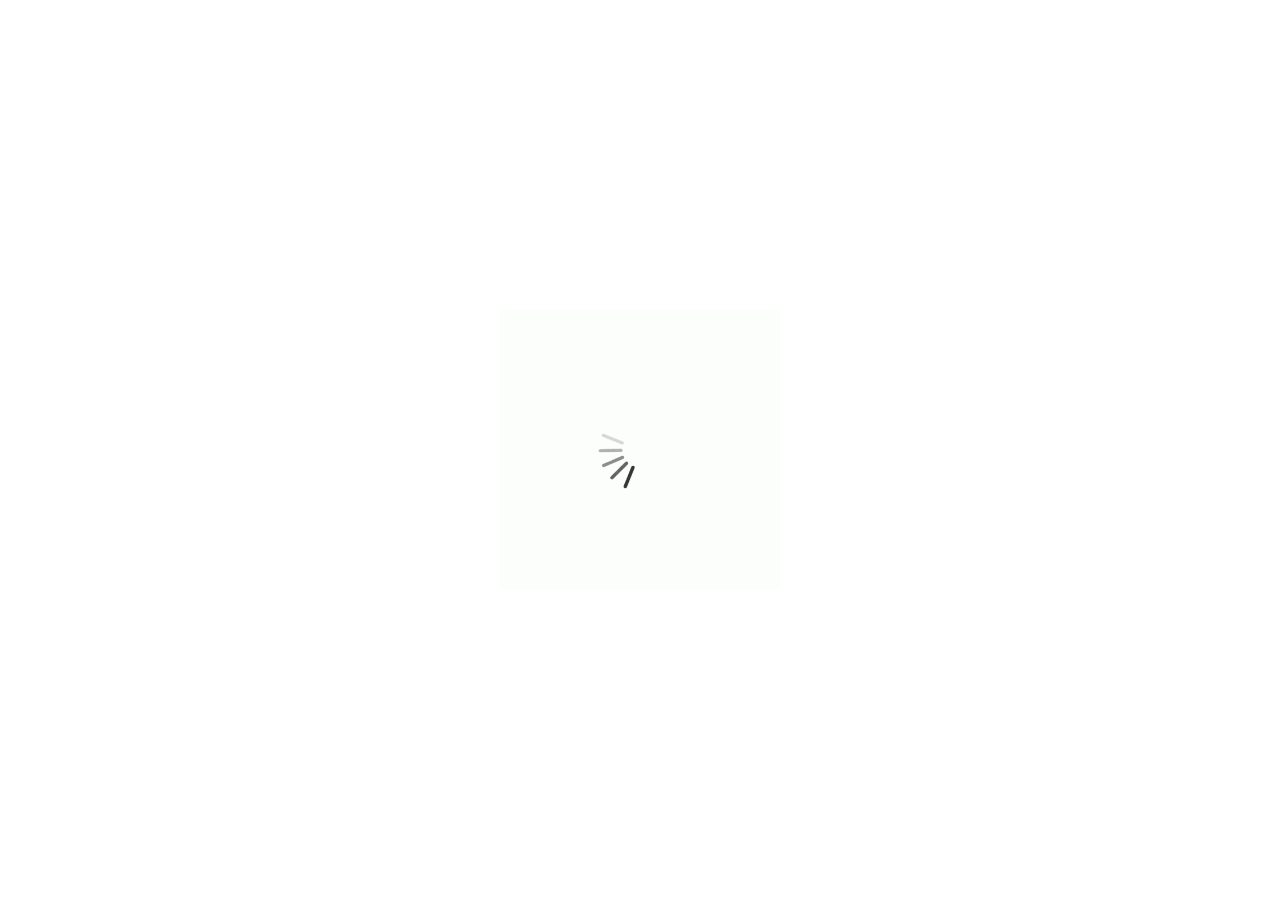
<file: index.html>
<!DOCTYPE html>

<html lang="en">
  <!-- Store Inventory Manager, Created By Areeb Ghani, Friday - 26 Nov 2021 15:41:54 GMT -->

  <head>
    <!--////////// Title //////////-->
    <title>Store Inventory Manager</title>

    <!--////////// Meta Tags //////////-->
    <meta charset="utf-8" />
    <meta http-equiv="X-UA-Compatible" content="IE=edge" />
    <meta name="viewport" content="width=device-width, initial-scale=1" />
    <!-- The above 3 meta tags *must* come first in the head; any other head content must come *after* these tags -->
    <meta
      name="description"
      content="Store Inventory Manager, Created by Areeb Ghani => +923041554698"
    />
    <meta name="author" content="Store Inventory Manager" />

    <!--////////// favicon //////////-->
    <link rel="shortcut icon" href="./content/img/stock.png" />

    <!--////////// CSS //////////-->
    <link
      rel="stylesheet"
      href="./content/css/bootstrap.min.css"
      type="text/css"
      media="all"
    />
    <link
      rel="stylesheet"
      href="./content/css/bootstrap.css"
      type="text/css"
      media="all"
    />
    <link
      rel="stylesheet"
      href="./content/css/style.css"
      type="text/css"
      media="all"
    />
    <link
      rel="stylesheet"
      href="./content/css/main.css"
      type="text/css"
      media="all"
    />
    <link
      rel="stylesheet"
      type="text/css"
      href="./content/fonts/font-awesome.minbad5.css"
      media="all"
    />
  </head>

  <body>
    <!-- loader  -->
    <div class="loader_bg">
      <div class="loader">
        <img src="./content/img/loading.gif" alt="laoding" />
      </div>
    </div>
    <!-- end loader -->

    <!--////////// Header //////////-->
    <header class="site-header float-header" role="banner">
      <div class="container">
        <div class="row">
          <div class="col-md-4 col-sm-6 col-xs-12">
            <div class="site-title">
              <a href="index.html" rel="home">
                <img
                  class="img-responsive"
                  src="./content/img/inventory.png"
                  width="80"
                  height="80"
                  alt="store-manager"
                />
              </a>
            </div>

            <h5 class="site-description"></h5>
          </div>

          <div class="col-md-8 col-sm-6 col-xs-12">
            <div class="btn-menu"></div>

            <!--////////// NavBar //////////-->
            <nav id="site-navigation" class="site-navigation" role="navigation">
              <div class="menu-menu-1-container">
                <ul id="menu-menu-1" class="menu">
                  <li style="border: solid 3px white">
                    <a
                      style="
                        font-weight: 900;
                        font-size: 15px;
                        text-align: center;
                      "
                      href="./index.html"
                      ><u>Home</u></a
                    >
                  </li>
                  <li class="">
                    <a
                      style="
                        font-weight: 900;
                        font-size: 15px;
                        text-align: center;
                      "
                      href="./pages/about.html"
                      >About Us</a
                    >
                  </li>
                  <li class="">
                    <a
                      style="
                        font-weight: 900;
                        font-size: 15px;
                        text-align: center;
                      "
                      href="./pages/contact.html"
                      >Contact Us</a
                    >
                  </li>
                  <li class="">
                    <a
                      style="
                        font-weight: 900;
                        font-size: 15px;
                        text-align: center;
                      "
                      href="./pages/policies.html"
                      >Our Policies</a
                    >
                  </li>
                </ul>
              </div>
            </nav>
          </div>
        </div>
      </div>
    </header>

    <!--////////// Background //////////-->
    <div class="header-background background-type-image">
      <div class="header-content">
        <div class="container">
          <div class="row align-center">
            <div class="banner-text-content">
              <br /><br /><br />

              <h4 style="font-weight: 900; color: black" class="bg-maintitle">
                <u>Welcome To</u>
              </h4>
              <h1 style="font-weight: 900" class="bg-subtitle">Admin Panel</h1>
              <p style="font-weight: 900" class="bg-subpera">
                Get access to Store Inventory Manager
              </p>

              <div class="banner-btn-div">
                <a
                  href="./pages/login.html"
                  class="bg-banner-button banner-button mt-5"
                  >Login</a
                >&nbsp;&nbsp;
                <a
                  href="./pages/join.html"
                  class="bg-banner-button2 banner-button mt-5"
                  >Join</a
                >
              </div>
            </div>
          </div>
        </div>
      </div>
    </div>

    <!--///////// JavaScripts //////////-->
    <script type="text/javascript" src="./content/js/jquery.js"></script>
    <script type="text/javascript" src="./content/js/main.js"></script>
  </body>

  <!-- Store Inventory Manager, Created By Areeb Ghani, Friday - 26 Nov 2021 15:41:54 GMT -->
</html>
</file>
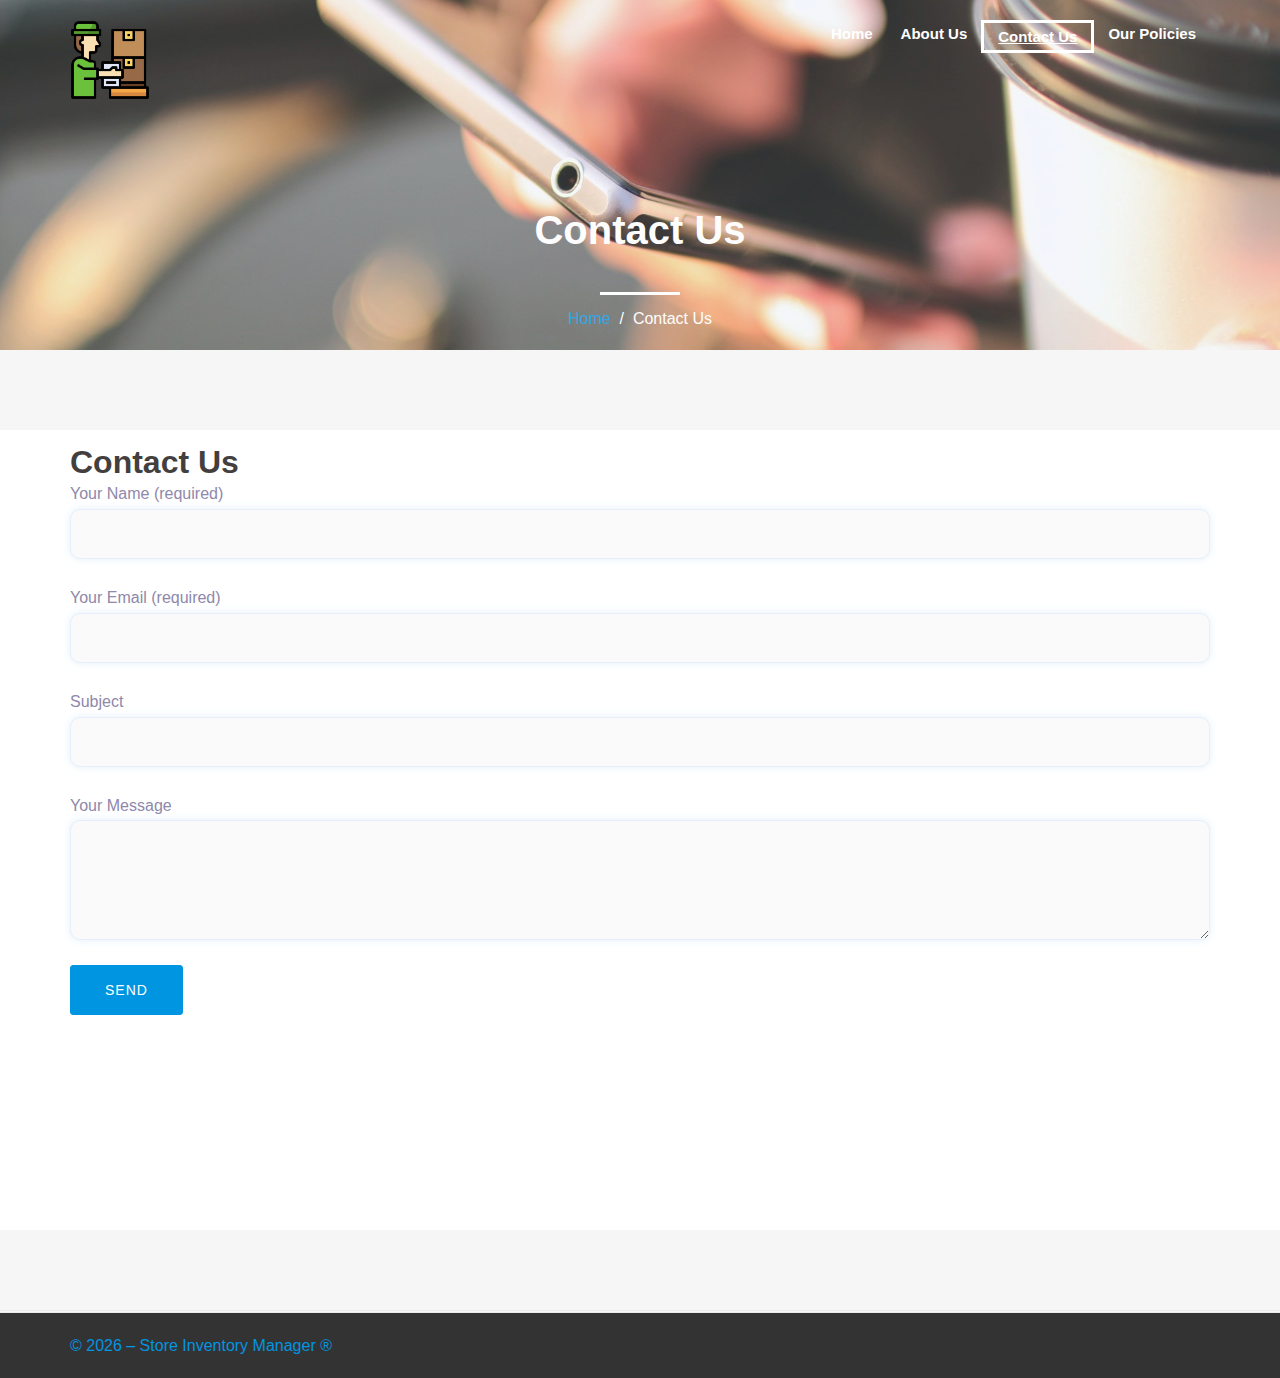
<file: pages/contact.html>
<!DOCTYPE html>

<html lang="en">

  <!-- Store Inventory Manager, Created By Areeb Ghani, Friday - 26 Nov 2021 15:41:54 GMT -->

  <head>
      
    <!--///////// Title //////////-->
    <title>Contact Us &#8211; Store Inventory Manager</title>  

    <!--////////// Meta Tags //////////-->
    <meta charset="utf-8">
    <meta http-equiv="X-UA-Compatible" content="IE=edge">
    <meta name="viewport" content="width=device-width, initial-scale=1">
    <!-- The above 3 meta tags *must* come first in the head; any other head content must come *after* these tags -->
    <meta name="description" content="Store Inventory Manager, Created by Areeb Ghani => +923041554698">
    <meta name="author" content="Store Inventory Manager">

    <!--////////// favicon //////////-->
    <link rel="shortcut icon" href="../content/img/stock.png">

    <!--////////// CSS //////////-->
    <link rel='stylesheet' href='../content/css/bootstrap.min.css' type='text/css' media='all' />
    <link rel='stylesheet' href='../content/css/bootstrap.css' type='text/css' media='all' />
	<link rel='stylesheet' href='../content/css/style.css' type='text/css' media='all' />
    <link rel="stylesheet" type="text/css"  href="../content/css/combine.css" media="all">
    <link rel="stylesheet" type="text/css"  href="../content/css/page1.css" media="all">
    <link rel="stylesheet" type="text/css"  href="../content/fonts/font-awesome.minbad5.css" media="all">

  </head>

  <body>

      <!--////////// Header //////////-->    		
      <header class="site-header  float-header" role="banner">
		
			<div class="container">
		
				<div class="row">
		
					<div class="col-md-4 col-sm-6 col-xs-12">
		
						<div class="site-title">
						
						  <a href="../index.html" rel="home">
						     <img class="img-responsive" src="../content/img/inventory.png" width="80" height="80" alt="store-manager">
						  </a>
						
						</div>
						
						<h5 class="site-description"></h5>
		
					</div>
					
					<div class="col-md-8 col-sm-6 col-xs-12">
					
						<div class="btn-menu"></div>
				
		               <!--////////// NavBar //////////-->
				     	<nav id="site-navigation" class="site-navigation" role="navigation">
					
					    	<div class="menu-menu-1-container">
				
					          <ul id="menu-menu-1" class="menu">
				
					        	  <li><a style="font-weight:900;font-size:15px;text-align:center;" href="../index.html">Home</a></li>
                                  <li><a style="font-weight:900;font-size:15px;text-align:center;" href="./about.html">About Us</a></li>
                                  <li style="border:solid 3px white;"><a style="font-weight:900;font-size:15px;text-align:center;" href="./contact.html"><u>Contact Us</u></a></li>
								  <li class=""><a style="font-weight:900;font-size:15px;text-align:center;" href="./policies.html">Our Policies</a></li>
                
				              </ul>
				
						   	</div>						
				
					    </nav>
				
					</div>
			
				</div>
			
			</div>

      </header>

    	<!--////////// Content //////////-->	
        <div class="travely-banner-area">
		
		   <div class="header-background other-header">
		
   			    <div class="header-content other">
		
				  <h3 class="title-post entry-title">Contact Us</h3>
                  <h3 style="margin-bottom:0px;"><u style="color:white;font-weight:900;">&nbsp;&nbsp;&nbsp;&nbsp;&nbsp;&nbsp;&nbsp;&nbsp;&nbsp;</u></h3>
                  
		    	  <div class ="breadcrumb">
                     <a href="../index.html" rel="nofollow">Home</a>&nbsp;&nbsp;&#47;&nbsp;&nbsp;Contact Us
                  </div>
				
	    		</div>
	
		    </div>
	
    	</div>

       	<div class="page-wrap">
	
		<div class="content-wrapper">
	
			<div class="container">
	
				<div class="content-area">
	
    	          	<main class="site-main post-wrap" role="main">
		
                        <article class="post-275 page type-page status-publish hentry">
	
    	                    <div class="entry-content">

  		                        <div class="pagelayer-row pagelayer-row-stretch-auto pagelayer-height-default">		

                     				<div class="pagelayer-row-holder pagelayer-row pagelayer-auto pagelayer-width-auto">

                                        <div class="pagelayer-col pagelayer-col-6">

		  				                    <div class="pagelayer-col-holder">

                                                <div class="pagelayer-heading">
			

                                                    <div class="pagelayer-heading-holder">

                                                        <h3>Contact Us</h3></div>
		
			                                        </div>
                                                    
													<div class="pagelayer-shortcodes">
			
			                                            <div class="pagelayer-shortcodes-container">

                                                           <div role="form" class="wpcf7">
                                                                  
																<div class="screen-reader-response"></div>
                                                                    
																	<form action="./php/contact.php" method="post" class="wpcf7-form" validate="validate">
                                                                    
                                                                       <p>
																	     <label> Your Name (required)<br />
																		   <span class="wpcf7-form-control-wrap your-name">
																	  	      <input type="text" name="name" value="" size="40" class="wpcf7-form-control wpcf7-text wpcf7-validates-as-required" aria-required="true" required aria-invalid="true" />
																		   </span> 
																		  </label>
																	  </p>
                                                                       
																	   <p>
 																	     <label> Your Email (required)<br />
                                                                           <span class="wpcf7-form-control-wrap your-email">
																		      <input type="email" name="email" value="" size="40" class="wpcf7-form-control wpcf7-text wpcf7-email wpcf7-validates-as-required wpcf7-validates-as-email" aria-required="true" required aria-invalid="true" />
																		   </span>
																		 </label>
																	   </p>

                                                                       <p>
																	     <label> Subject<br />
                                                                           <span class="wpcf7-form-control-wrap your-subject">
																		      <input type="text" name="subject" value="" size="40" class="wpcf7-form-control wpcf7-text" required aria-invalid="true" />
																			</span>
																		 </label>
																		</p>
                                             
											                            <p>
																		  <label> Your Message<br />
                                                                           <span class="wpcf7-form-control-wrap your-message">
																		      <textarea name="message" cols="40" rows="10" class="wpcf7-form-control wpcf7-textarea" required aria-invalid="true"></textarea>
																			</span>
																		 </label>
																	   </p>

                                                                        <p>
																		  <input type="submit" value="Send" name="submit" class="wpcf7-form-control wpcf7-submit" />
																		</p>

                                                                    </form>
																
																</div>
															
															</div>
														
														</div>

                                                        <div class="pagelayer-shortcodes">
			                                                 
															<div class="pagelayer-shortcodes-container"></div>
														
														</div>

                                                    </div>
												
												</div>
                                            
											</div>
										
										</div>

                                        <div class="pagelayer-row pagelayer-row-stretch-auto pagelayer-height-default">
			
                  			                <div class="pagelayer-row-holder pagelayer-row pagelayer-auto pagelayer-width-auto">
                                               
 											    <div class="pagelayer-col">		
				
				                                    <div class="pagelayer-col-holder">

                                                        <div class="pagelayer-google_maps">

                                                            <div class="pagelayer-google-maps-holder">

															  <iframe width="100%" height="600" frameborder="0" scrolling="no" marginheight="0" marginwidth="0" src="https://maps.google.com/maps?width=100%25&amp;height=600&amp;hl=en&amp;q=Sahiwal,%20Punjab,%20Pakistan+(Store%20Inventory%20Manager)&amp;t=&amp;z=14&amp;ie=UTF8&amp;iwloc=B&amp;output=embed"><a href="https://www.gps.ie/car-satnav-gps/">car gps</a></iframe>
															 		
		                                                    </div>
														
														</div>

                                                    </div>
												
												</div>
                                            
											</div>
										
										</div>
	                                
									</div><!-- .entry-content -->

                                </article><!-- #post-## -->
		
						    </main> <!-- /main -->
	                    
						</div> <!-- /.post-wrap -->

                    </div><!-- /.row -->
                
				</div><!-- /.container -->

            </div><!-- /.content-wrapper -->

        </div><!-- /.page-wrap -->

		<!--////////// Footer //////////-->
	
        <div class="footer-widgets">
	
  	        <div class="container">
		    
			  <div class="widget-column col-sm-4"></div>
		      <div class="widget-column col-sm-4"></div>
		      <div class="widget-column col-sm-4"></div>
	       
		   </div>
		    
        </div>
		
		<footer class="site-footer">
		
		    <div class="site-copyright container">
				
				<span><a href="../index.html" rel="designer">
				  &copy; <script>var date = new Date; document.write(date.getFullYear());</script> 
				  &#8211; Store Inventory Manager &reg;
				</a></span>
			    
				<div class="to-top"><i class="fa fa-angle-up"></i></div>
		    </div>
       
	   </footer><!-- /.site-footer -->
  
      <!--///////// JavaScripts //////////-->
      <script type="text/javascript" src="../content/js/jquery.js"></script>
      <script type="text/javascript" src="../content/js/jquery.min.js"></script>
      <script type="text/javascript" src="../content/js/main.js"></script>
      <script type="text/javascript" src="../content/js/combine.js"></script>
      <script type="text/javascript" src="../content/js/scripts.js"></script>
	  <script>
		  $(document).ready(function(){
			  var form = $('form');
			  $.ajax({
				  url: form.attr('action'),
				  type: 'POST',
				  $('#form input').serialize(),
				  success: fuction(data, status){
					  console.log(data);
					  console.log(status);
			  	    }
			    });
		   });
	  </script>

    </body>

  <!-- Store Inventory Manager, Created By Areeb Ghani, Friday - 26 Nov 2021 15:41:54 GMT -->

</html>
</file>
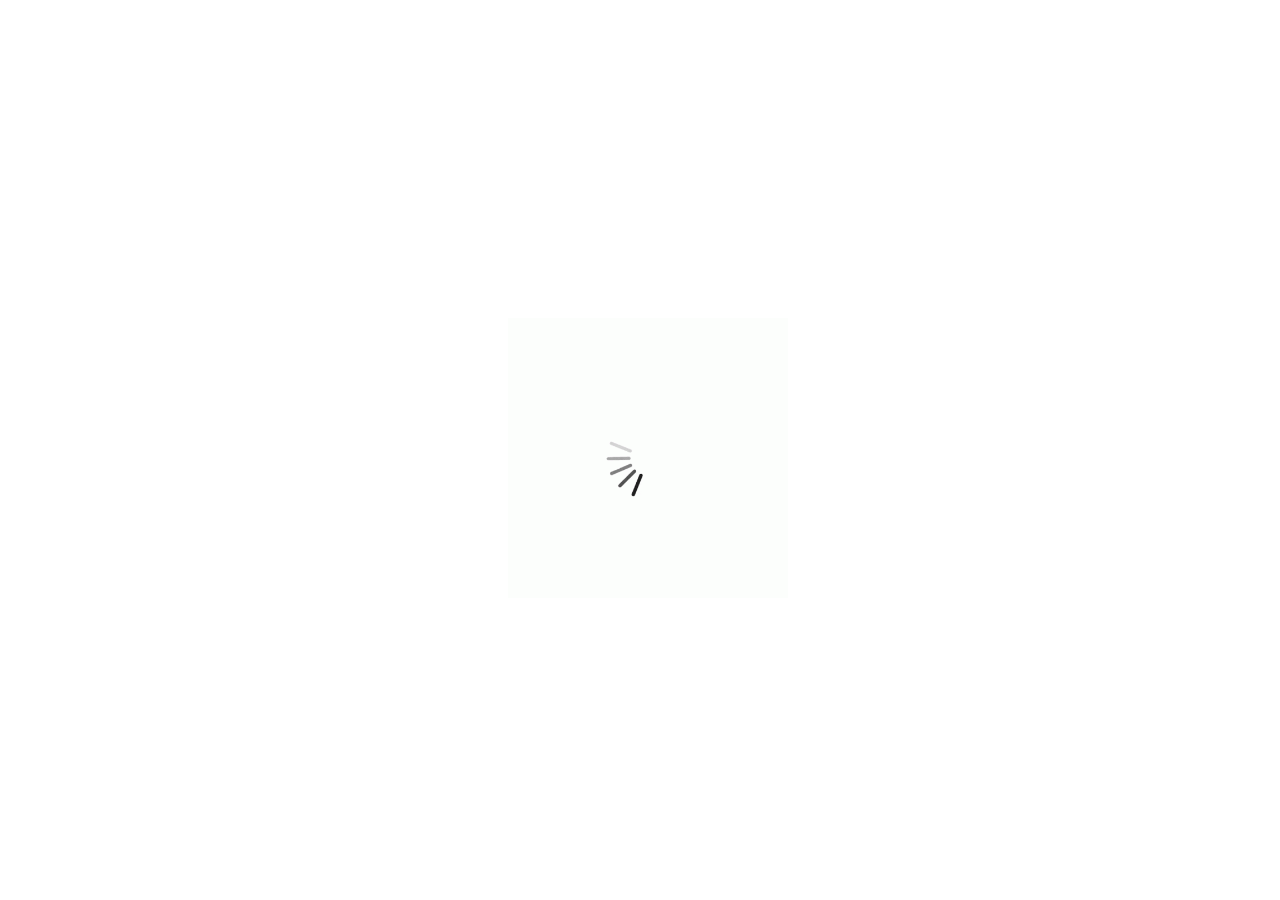
<file: pages/login.html>
<!DOCTYPE html>

<html lang="en">

  <!-- Store Inventory Manager, Created By Areeb Ghani, Friday - 26 Nov 2021 15:41:54 GMT -->

  <head>
      
    <!--////////// Title //////////-->
    <title>Loading . . .</title>  

    <!--////////// Meta Tags //////////-->
    <meta charset="utf-8">
    <meta http-equiv="X-UA-Compatible" content="IE=edge">
    <meta name="viewport" content="width=device-width, initial-scale=1">
    <!-- The above 3 meta tags *must* come first in the head; any other head content must come *after* these tags -->
    <meta name="description" content="Store Inventory Manager, Created by Areeb Ghani => +923041554698">
    <meta name="author" content="Store Inventory Manager">

    <!--////////// favicon //////////-->
    <link rel="shortcut icon" href="../content/img/stock.png">

    <!--////////// CSS //////////-->
	<link rel='stylesheet' href='../content/css/style.css' type='text/css' media='all' />

  </head>

  <body>

    <!-- loader  -->
    <div class="loader_bg">
        <div class="loader"><img src="../content/img/loading.gif" alt="laoding" /></div>
    </div>
    <!-- end loader -->

    <!--///////// JavaScripts //////////-->
    <script type="text/javascript" src="../content/js/jquery.js"></script>
    <script type="text/javascript" src="../content/js/main.js"></script>
    <script>
     setTimeout(function () {
		window.location.replace('../panel/login.php');
	}, 500);
    </script>

  </body>

  <!-- Store Inventory Manager, Created By Areeb Ghani, Friday - 26 Nov 2021 15:41:54 GMT -->

</html>
</file>
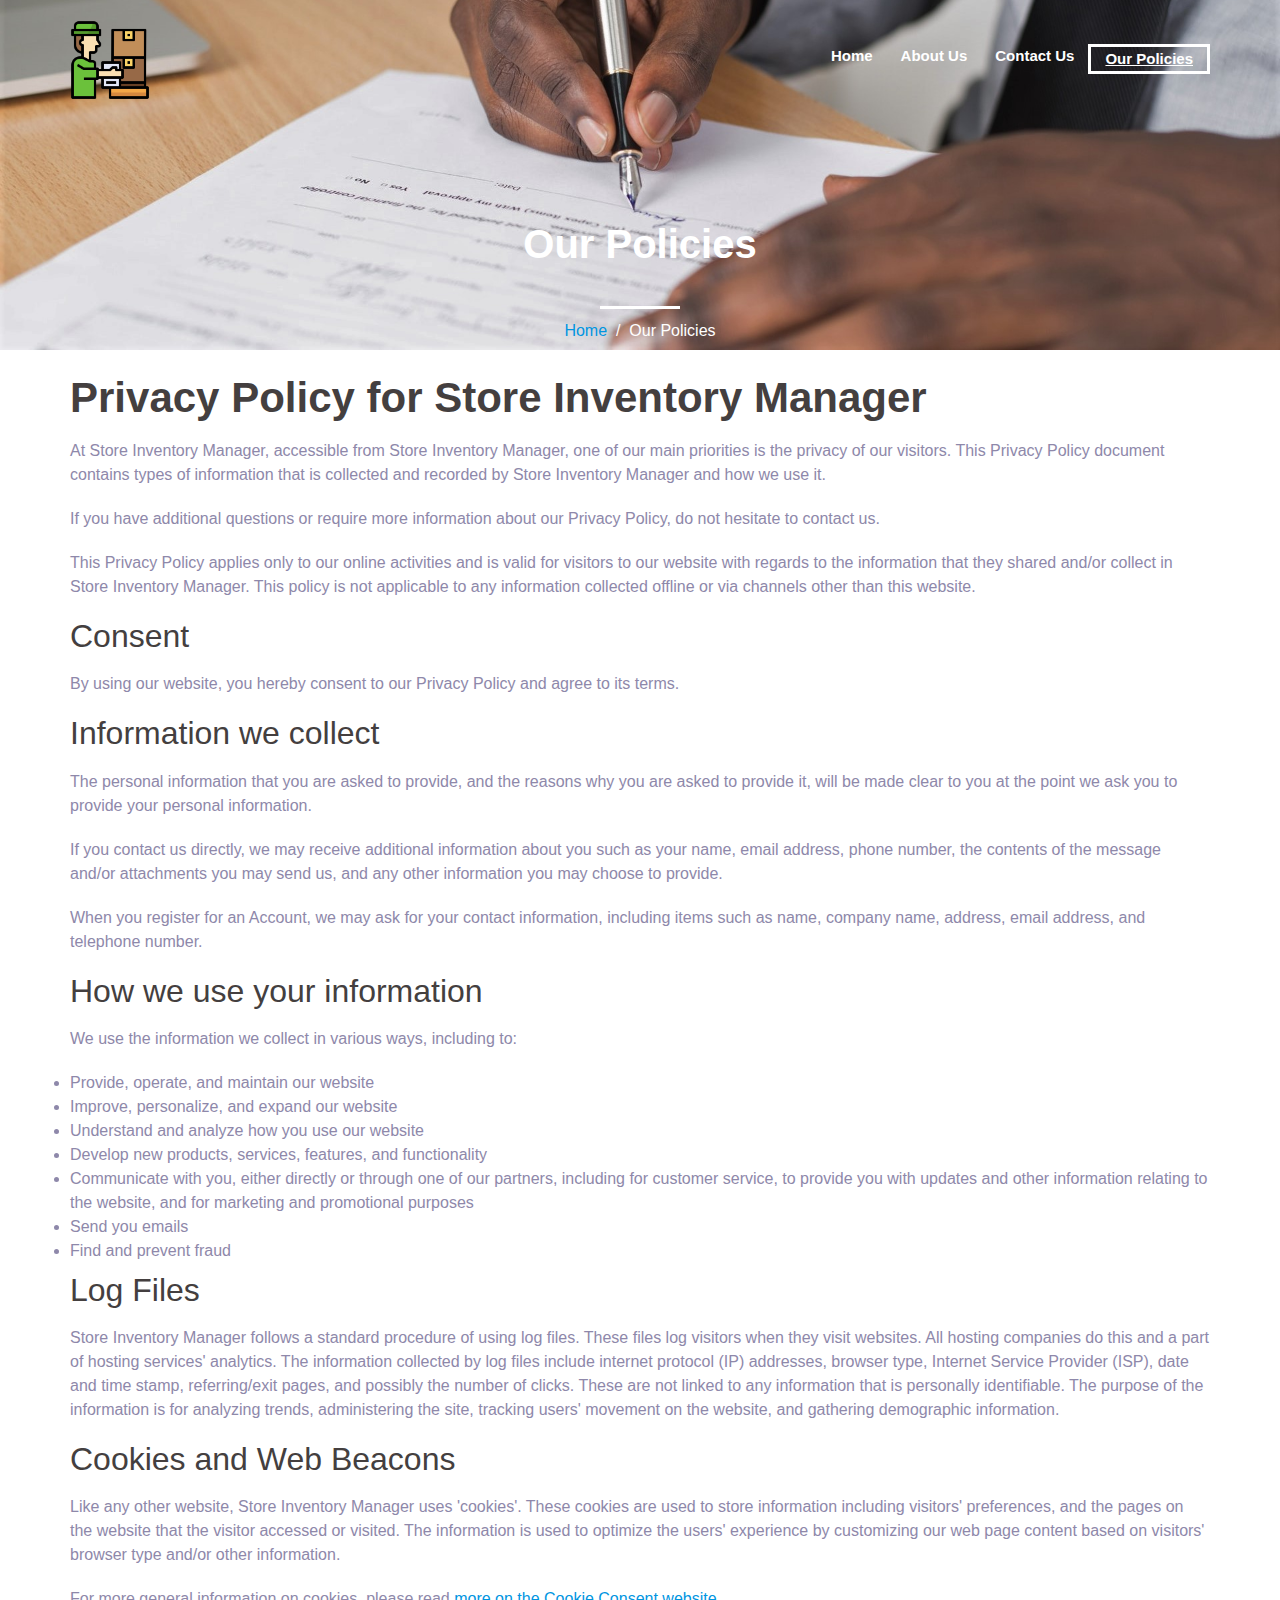
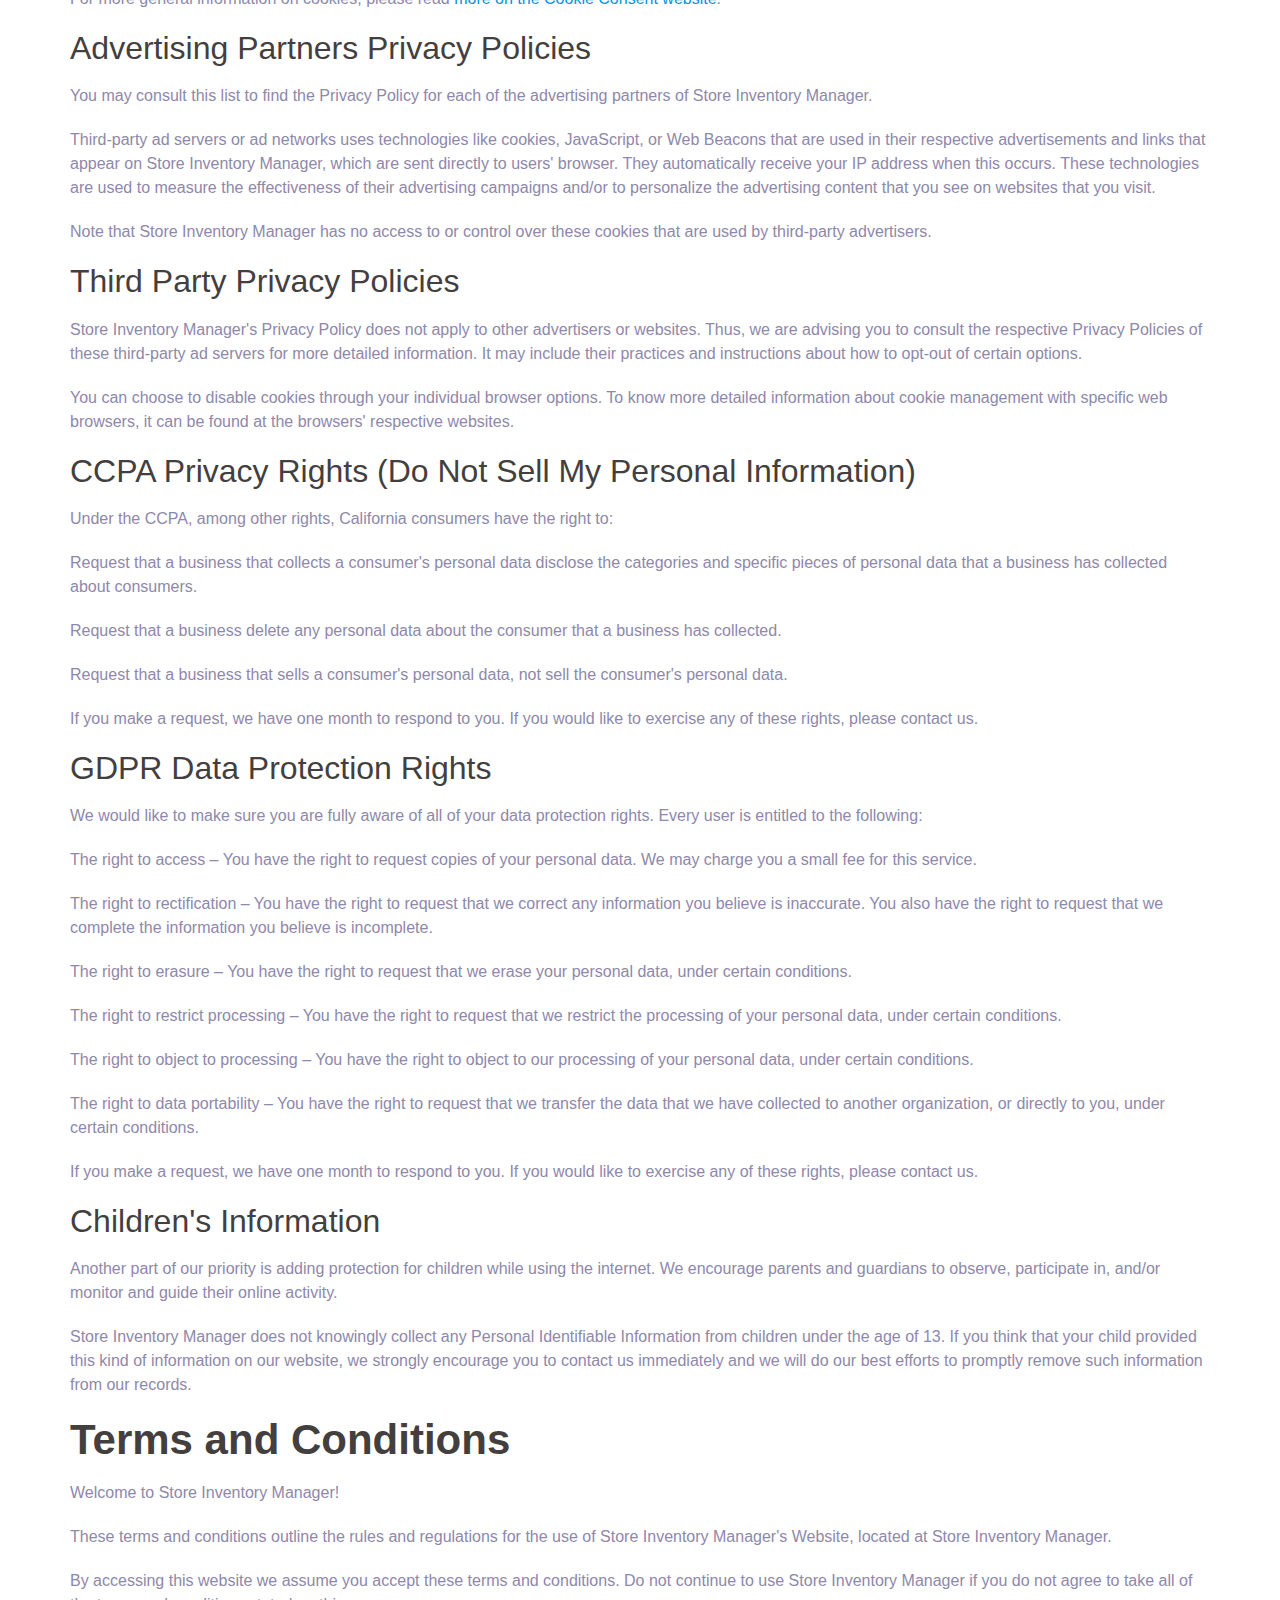
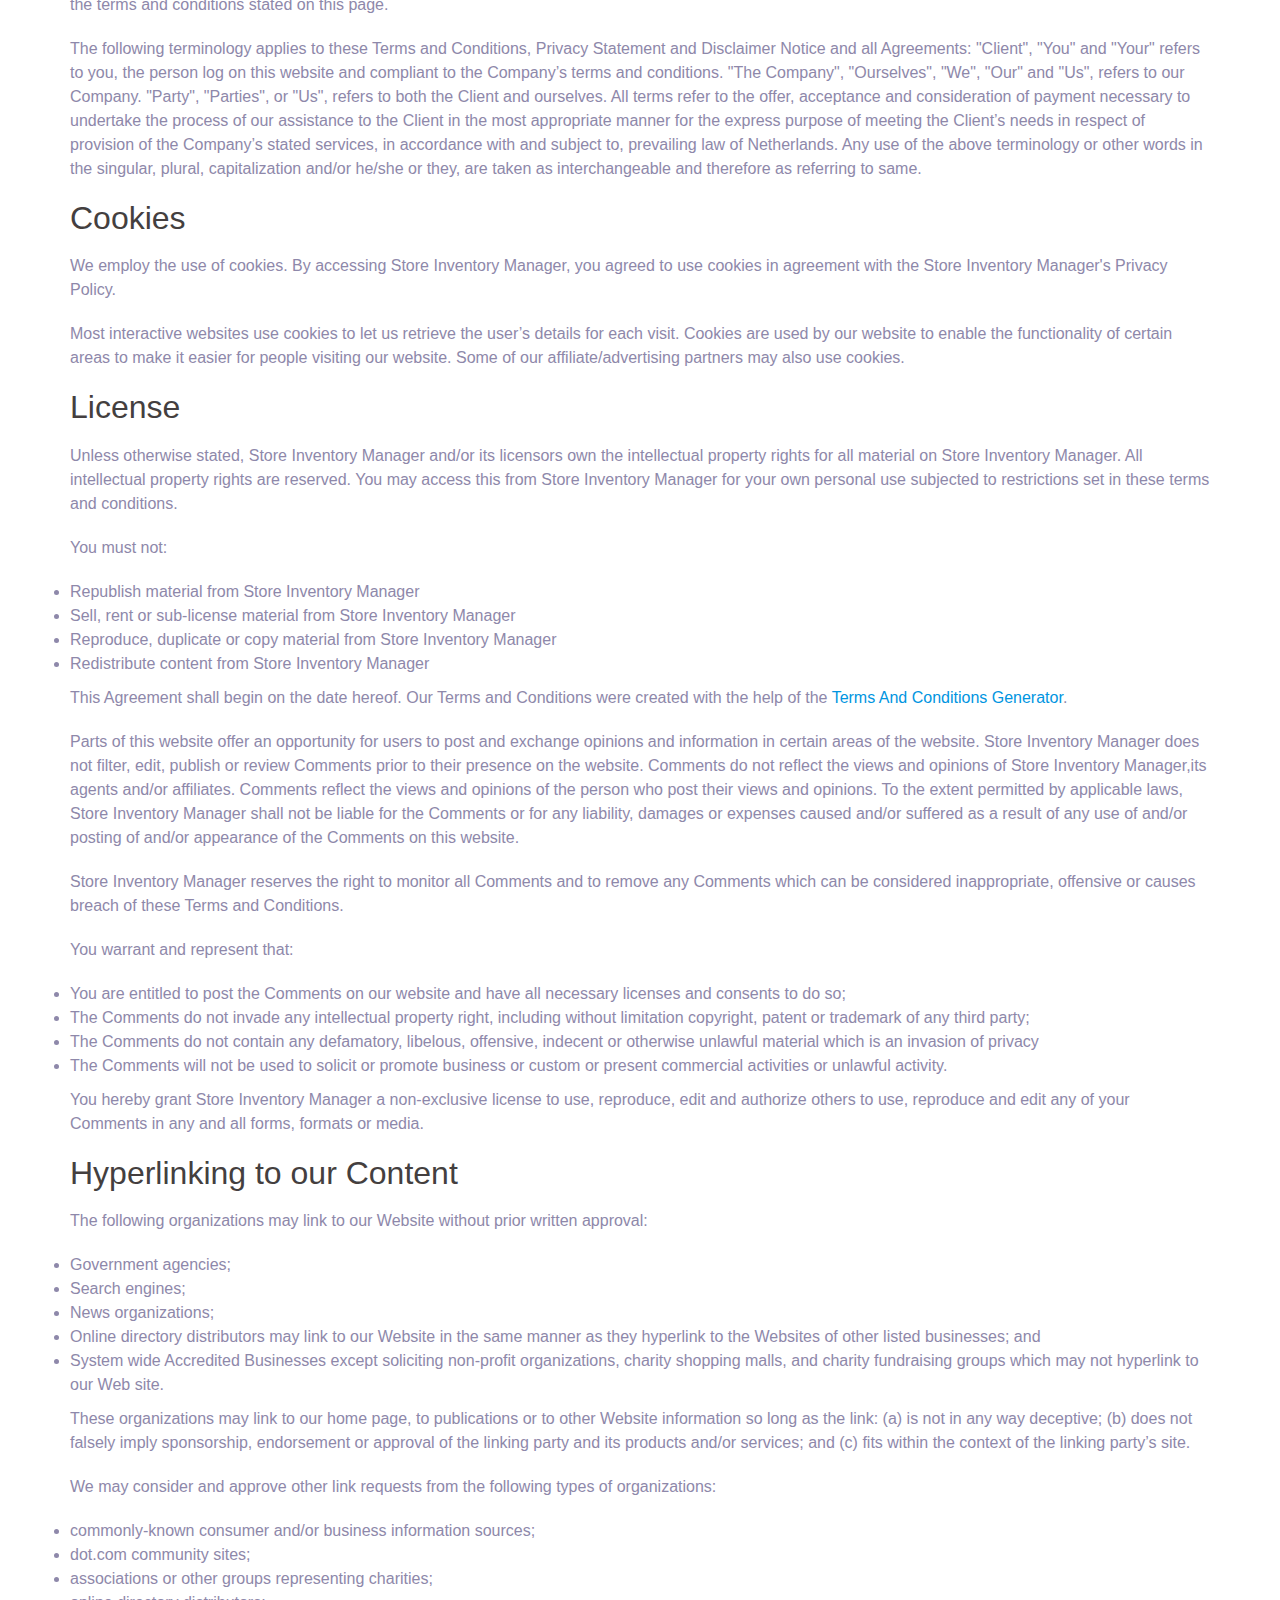
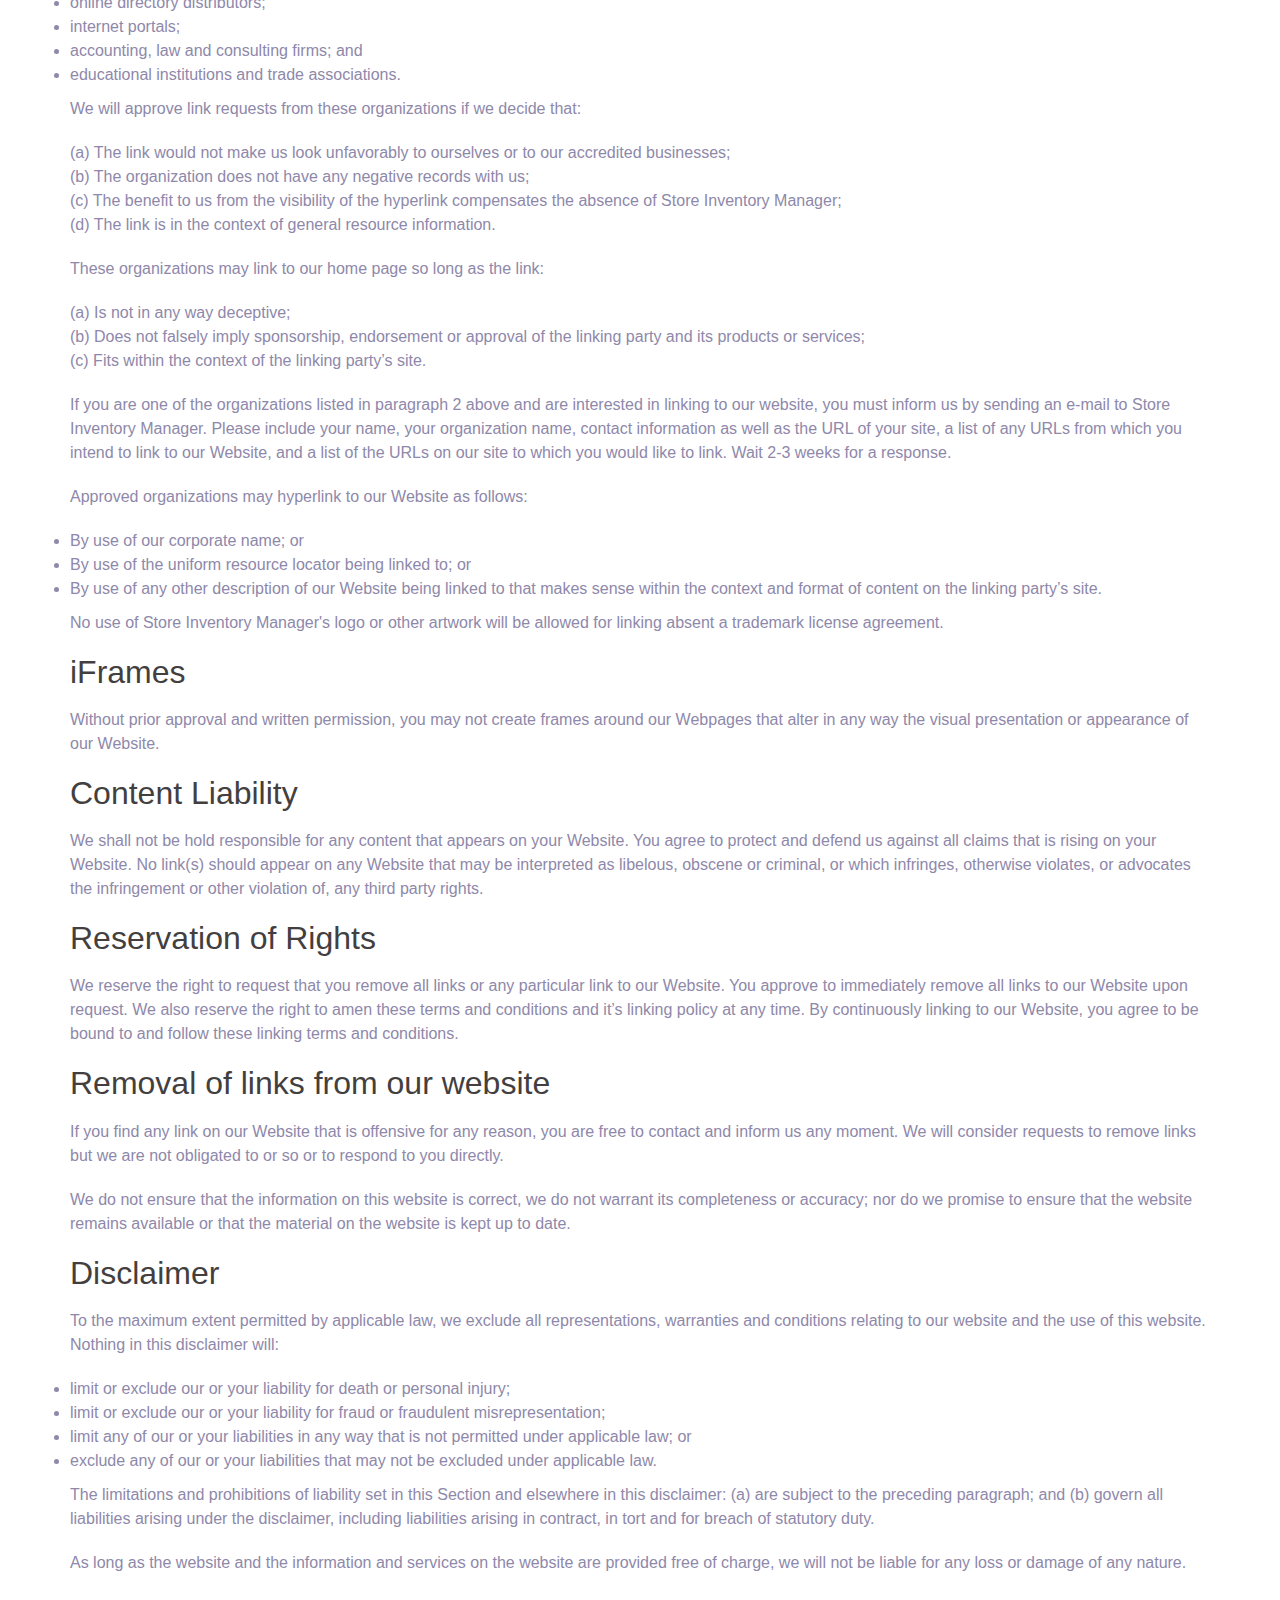
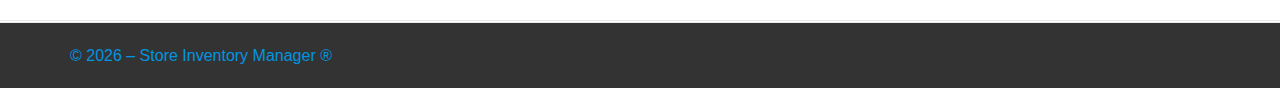
<file: pages/policies.html>
<!DOCTYPE html>

<html lang="en">

  <!-- Store Inventory Manager, Created By Areeb Ghani, Friday - 26 Nov 2021 15:41:54 GMT -->

  <head>
      
    <!--////////// Title //////////-->
    <title>Our Policies &#8211; Store Inventory Manager</title>  

    <!--////////// Meta Tags //////////-->
    <meta charset="utf-8">
    <meta http-equiv="X-UA-Compatible" content="IE=edge">
    <meta name="viewport" content="width=device-width, initial-scale=1">
    <!-- The above 3 meta tags *must* come first in the head; any other head content must come *after* these tags -->
    <meta name="description" content="Store Inventory Manager, Created by Areeb Ghani => +923041554698">
    <meta name="author" content="Store Inventory Manager">

    <!--////////// favicon //////////-->
    <link rel="shortcut icon" href="../content/img/stock.png">

    <!--////////// CSS //////////-->
    <link rel='stylesheet' href='../content/css/bootstrap.min.css' type='text/css' media='all' />
    <link rel='stylesheet' href='../content/css/bootstrap.css' type='text/css' media='all' />
	<link rel='stylesheet' href='../content/css/style.css' type='text/css' media='all' />
    <link rel="stylesheet" type="text/css"  href="../content/css/combine.css" media="all">
    <link rel="stylesheet" type="text/css"  href="../content/css/page2.css" media="all">
    <link rel="stylesheet" type="text/css"  href="../content/fonts/font-awesome.minbad5.css" media="all">

  </head>

  <body>

      <!--////////// Header //////////-->    		
      <header class="site-header  float-header" role="banner">
		
			<div class="container">
		
				<div class="row">
		
					<div class="col-md-4 col-sm-6 col-xs-12">
		
						<div class="site-title">
						
						  <a href="../index.html" rel="home">
						     <img class="img-responsive" src="../content/img/inventory.png" width="80" height="80" alt="store-manager">
						  </a>
						
						</div>
						
						<h5 class="site-description"></h5>
		
					</div>
					
					<div class="col-md-8 col-sm-6 col-xs-12">

					   <br>
					
						<div class="btn-menu"></div>
				
		               <!--////////// NavBar //////////-->
				     	<nav id="site-navigation" class="site-navigation" role="navigation">
					
					    	<div class="menu-menu-1-container">
				
					          <ul id="menu-menu-1" class="menu">
				
					        	  <li><a style="font-weight:900;font-size:15px;text-align:center;" href="../index.html">Home</a></li>
                                  <li><a style="font-weight:900;font-size:15px;text-align:center;" href="./about.html">About Us</a></li>
                                  <li><a style="font-weight:900;font-size:15px;text-align:center;" href="./contact.html">Contact Us</a></li>
								  <li style="border:solid 3px white;"><a style="font-weight:900;font-size:15px;text-align:center;" href="./policies.html"><u>Our Policies</u></a></li>
                
				              </ul>
				
						   	</div>						
				
					    </nav>
				
					</div>
			
				</div>
			
			</div>

      </header>

    	<!--////////// Content //////////-->	
        <div class="travely-banner-area">
		
		   <div class="header-background other-header">
		
   			    <div class="header-content other">

				   &nbsp;
		
				  <h3 class="title-post entry-title">Our Policies</h3>
                  <h3 style="margin-bottom:0px;"><u style="color:white;font-weight:900;">&nbsp;&nbsp;&nbsp;&nbsp;&nbsp;&nbsp;&nbsp;&nbsp;&nbsp;</u></h3>
                  
		    	  <div class ="breadcrumb">
                     <a href="../index.html" rel="nofollow">Home</a>&nbsp;&nbsp;&#47;&nbsp;&nbsp;Our Policies
                  </div>
				
	    		</div>
	
		    </div>
	
    	</div>
        
        <div class="wrapper">
        
        <div class="page">
        
        <div class="container">
        
        <div class="row">
        
        <div class="col-md-12">

        <!--////////// Privacy Policy //////////-->
<h2><strong>Privacy Policy for Store Inventory Manager</strong></h2>
<p>At Store Inventory Manager, accessible from Store Inventory Manager, one of our main priorities is the privacy of our visitors. This Privacy Policy document contains types of information that is collected and recorded by Store Inventory Manager and how we use it.</p>
<p>If you have additional questions or require more information about our Privacy Policy, do not hesitate to contact us.</p>
<p>This Privacy Policy applies only to our online activities and is valid for visitors to our website with regards to the information that they shared and/or collect in Store Inventory Manager. This policy is not applicable to any information collected offline or via channels other than this website.</p>
<h3>Consent</h3>
<p>By using our website, you hereby consent to our Privacy Policy and agree to its terms.</p>
<h3>Information we collect</h3>
<p>The personal information that you are asked to provide, and the reasons why you are asked to provide it, will be made clear to you at the point we ask you to provide your personal information.</p>
<p>If you contact us directly, we may receive additional information about you such as your name, email address, phone number, the contents of the message and/or attachments you may send us, and any other information you may choose to provide.</p>
<p>When you register for an Account, we may ask for your contact information, including items such as name, company name, address, email address, and telephone number.</p>
<h3>How we use your information</h3>
<p>We use the information we collect in various ways, including to:</p>
<ul>
<li>Provide, operate, and maintain our website</li>
<li>Improve, personalize, and expand our website</li>
<li>Understand and analyze how you use our website</li>
<li>Develop new products, services, features, and functionality</li>
<li>Communicate with you, either directly or through one of our partners, including for customer service, to provide you with updates and other information relating to the website, and for marketing and promotional purposes</li>
<li>Send you emails</li>
<li>Find and prevent fraud</li>
</ul>
<h3>Log Files</h3>
<p>Store Inventory Manager follows a standard procedure of using log files. These files log visitors when they visit websites. All hosting companies do this and a part of hosting services' analytics. The information collected by log files include internet protocol (IP) addresses, browser type, Internet Service Provider (ISP), date and time stamp, referring/exit pages, and possibly the number of clicks. These are not linked to any information that is personally identifiable. The purpose of the information is for analyzing trends, administering the site, tracking users' movement on the website, and gathering demographic information.</p>
<h3>Cookies and Web Beacons</h3>
<p>Like any other website, Store Inventory Manager uses 'cookies'. These cookies are used to store information including visitors' preferences, and the pages on the website that the visitor accessed or visited. The information is used to optimize the users' experience by customizing our web page content based on visitors' browser type and/or other information.</p>
<p>For more general information on cookies, please read <a href="https://www.cookieconsent.com/">more on the Cookie Consent website</a>.</p>
<h3>Advertising Partners Privacy Policies</h3>
<P>You may consult this list to find the Privacy Policy for each of the advertising partners of Store Inventory Manager.</p>
<p>Third-party ad servers or ad networks uses technologies like cookies, JavaScript, or Web Beacons that are used in their respective advertisements and links that appear on Store Inventory Manager, which are sent directly to users' browser. They automatically receive your IP address when this occurs. These technologies are used to measure the effectiveness of their advertising campaigns and/or to personalize the advertising content that you see on websites that you visit.</p>
<p>Note that Store Inventory Manager has no access to or control over these cookies that are used by third-party advertisers.</p>
<h3>Third Party Privacy Policies</h3>
<p>Store Inventory Manager's Privacy Policy does not apply to other advertisers or websites. Thus, we are advising you to consult the respective Privacy Policies of these third-party ad servers for more detailed information. It may include their practices and instructions about how to opt-out of certain options. </p>
<p>You can choose to disable cookies through your individual browser options. To know more detailed information about cookie management with specific web browsers, it can be found at the browsers' respective websites.</p>
<h3>CCPA Privacy Rights (Do Not Sell My Personal Information)</h3>
<p>Under the CCPA, among other rights, California consumers have the right to:</p>
<p>Request that a business that collects a consumer's personal data disclose the categories and specific pieces of personal data that a business has collected about consumers.</p>
<p>Request that a business delete any personal data about the consumer that a business has collected.</p>
<p>Request that a business that sells a consumer's personal data, not sell the consumer's personal data.</p>
<p>If you make a request, we have one month to respond to you. If you would like to exercise any of these rights, please contact us.</p>
<h3>GDPR Data Protection Rights</h3>
<p>We would like to make sure you are fully aware of all of your data protection rights. Every user is entitled to the following:</p>
<p>The right to access – You have the right to request copies of your personal data. We may charge you a small fee for this service.</p>
<p>The right to rectification – You have the right to request that we correct any information you believe is inaccurate. You also have the right to request that we complete the information you believe is incomplete.</p>
<p>The right to erasure – You have the right to request that we erase your personal data, under certain conditions.</p>
<p>The right to restrict processing – You have the right to request that we restrict the processing of your personal data, under certain conditions.</p>
<p>The right to object to processing – You have the right to object to our processing of your personal data, under certain conditions.</p>
<p>The right to data portability – You have the right to request that we transfer the data that we have collected to another organization, or directly to you, under certain conditions.</p>
<p>If you make a request, we have one month to respond to you. If you would like to exercise any of these rights, please contact us.</p>
<h3>Children's Information</h3>
<p>Another part of our priority is adding protection for children while using the internet. We encourage parents and guardians to observe, participate in, and/or monitor and guide their online activity.</p>
<p>Store Inventory Manager does not knowingly collect any Personal Identifiable Information from children under the age of 13. If you think that your child provided this kind of information on our website, we strongly encourage you to contact us immediately and we will do our best efforts to promptly remove such information from our records.</p>

<!--////////// Terms & Conditions //////////-->
<h2><strong>Terms and Conditions</strong></h2>
<p>Welcome to Store Inventory Manager!</p>
<p>These terms and conditions outline the rules and regulations for the use of Store Inventory Manager's Website, located at Store Inventory Manager.</p>
<p>By accessing this website we assume you accept these terms and conditions. Do not continue to use Store Inventory Manager if you do not agree to take all of the terms and conditions stated on this page.</p>
<p>The following terminology applies to these Terms and Conditions, Privacy Statement and Disclaimer Notice and all Agreements: "Client", "You" and "Your" refers to you, the person log on this website and compliant to the Company’s terms and conditions. "The Company", "Ourselves", "We", "Our" and "Us", refers to our Company. "Party", "Parties", or "Us", refers to both the Client and ourselves. All terms refer to the offer, acceptance and consideration of payment necessary to undertake the process of our assistance to the Client in the most appropriate manner for the express purpose of meeting the Client’s needs in respect of provision of the Company’s stated services, in accordance with and subject to, prevailing law of Netherlands. Any use of the above terminology or other words in the singular, plural, capitalization and/or he/she or they, are taken as interchangeable and therefore as referring to same.</p>
<h3>Cookies</h3>
<p>We employ the use of cookies. By accessing Store Inventory Manager, you agreed to use cookies in agreement with the Store Inventory Manager's Privacy Policy. </p>
<p>Most interactive websites use cookies to let us retrieve the user’s details for each visit. Cookies are used by our website to enable the functionality of certain areas to make it easier for people visiting our website. Some of our affiliate/advertising partners may also use cookies.</p>
<h3>License</h3>
<p>Unless otherwise stated, Store Inventory Manager and/or its licensors own the intellectual property rights for all material on Store Inventory Manager. All intellectual property rights are reserved. You may access this from Store Inventory Manager for your own personal use subjected to restrictions set in these terms and conditions.</p>
<p>You must not:</p>
<ul>
<li>Republish material from Store Inventory Manager</li>
<li>Sell, rent or sub-license material from Store Inventory Manager</li>
<li>Reproduce, duplicate or copy material from Store Inventory Manager</li>
<li>Redistribute content from Store Inventory Manager</li>
</ul>
<p>This Agreement shall begin on the date hereof. Our Terms and Conditions were created with the help of the <a href="https://www.termsandconditionsgenerator.com">Terms And Conditions Generator</a>.</p>
<p>Parts of this website offer an opportunity for users to post and exchange opinions and information in certain areas of the website. Store Inventory Manager does not filter, edit, publish or review Comments prior to their presence on the website. Comments do not reflect the views and opinions of Store Inventory Manager,its agents and/or affiliates. Comments reflect the views and opinions of the person who post their views and opinions. To the extent permitted by applicable laws, Store Inventory Manager shall not be liable for the Comments or for any liability, damages or expenses caused and/or suffered as a result of any use of and/or posting of and/or appearance of the Comments on this website.</p>
<p>Store Inventory Manager reserves the right to monitor all Comments and to remove any Comments which can be considered inappropriate, offensive or causes breach of these Terms and Conditions.</p>
<p>You warrant and represent that:</p>
<ul>
<li>You are entitled to post the Comments on our website and have all necessary licenses and consents to do so;</li>
<li>The Comments do not invade any intellectual property right, including without limitation copyright, patent or trademark of any third party;</li>
<li>The Comments do not contain any defamatory, libelous, offensive, indecent or otherwise unlawful material which is an invasion of privacy</li>
<li>The Comments will not be used to solicit or promote business or custom or present commercial activities or unlawful activity.</li>
</ul>
<p>You hereby grant Store Inventory Manager a non-exclusive license to use, reproduce, edit and authorize others to use, reproduce and edit any of your Comments in any and all forms, formats or media.</p>
<h3>Hyperlinking to our Content</h3>
<p>The following organizations may link to our Website without prior written approval:</p>
<ul>
<li>Government agencies;</li>
<li>Search engines;</li>
<li>News organizations;</li>
<li>Online directory distributors may link to our Website in the same manner as they hyperlink to the Websites of other listed businesses; and</li>
<li>System wide Accredited Businesses except soliciting non-profit organizations, charity shopping malls, and charity fundraising groups which may not hyperlink to our Web site.</li>
</ul>
<p>These organizations may link to our home page, to publications or to other Website information so long as the link: (a) is not in any way deceptive; (b) does not falsely imply sponsorship, endorsement or approval of the linking party and its products and/or services; and (c) fits within the context of the linking party’s site.</p>
<p>We may consider and approve other link requests from the following types of organizations:</p>
<ul>
<li>commonly-known consumer and/or business information sources;</li>
<li>dot.com community sites;</li>
<li>associations or other groups representing charities;</li>
<li>online directory distributors;</li>
<li>internet portals;</li>
<li>accounting, law and consulting firms; and</li>
<li>educational institutions and trade associations.</li>
</ul>
<p>We will approve link requests from these organizations if we decide that:<div></div> (a) The link would not make us look unfavorably to ourselves or to our accredited businesses;<div></div> (b) The organization does not have any negative records with us;<div></div> (c) The benefit to us from the visibility of the hyperlink compensates the absence of Store Inventory Manager;<div></div> (d) The link is in the context of general resource information.</p>
<p>These organizations may link to our home page so long as the link:<div></div> (a) Is not in any way deceptive;<div></div> (b) Does not falsely imply sponsorship, endorsement or approval of the linking party and its products or services;<div></div> (c) Fits within the context of the linking party’s site.</p>
<p>If you are one of the organizations listed in paragraph 2 above and are interested in linking to our website, you must inform us by sending an e-mail to Store Inventory Manager. Please include your name, your organization name, contact information as well as the URL of your site, a list of any URLs from which you intend to link to our Website, and a list of the URLs on our site to which you would like to link. Wait 2-3 weeks for a response.</p>
<p>Approved organizations may hyperlink to our Website as follows:</p>
<ul>
<li>By use of our corporate name; or</li>
<li>By use of the uniform resource locator being linked to; or</li>
<li>By use of any other description of our Website being linked to that makes sense within the context and format of content on the linking party’s site.</li>
</ul>
<p>No use of Store Inventory Manager's logo or other artwork will be allowed for linking absent a trademark license agreement.</p>
<h3>iFrames</h3>
<p>Without prior approval and written permission, you may not create frames around our Webpages that alter in any way the visual presentation or appearance of our Website.</p>
<h3>Content Liability</h3>
<p>We shall not be hold responsible for any content that appears on your Website. You agree to protect and defend us against all claims that is rising on your Website. No link(s) should appear on any Website that may be interpreted as libelous, obscene or criminal, or which infringes, otherwise violates, or advocates the infringement or other violation of, any third party rights.</p>
<h3>Reservation of Rights</h3>
<p>We reserve the right to request that you remove all links or any particular link to our Website. You approve to immediately remove all links to our Website upon request. We also reserve the right to amen these terms and conditions and it’s linking policy at any time. By continuously linking to our Website, you agree to be bound to and follow these linking terms and conditions.</p>
<h3>Removal of links from our website</h3>
<p>If you find any link on our Website that is offensive for any reason, you are free to contact and inform us any moment. We will consider requests to remove links but we are not obligated to or so or to respond to you directly.</p>
<p>We do not ensure that the information on this website is correct, we do not warrant its completeness or accuracy; nor do we promise to ensure that the website remains available or that the material on the website is kept up to date.</p>
<h3>Disclaimer</h3>
<p>To the maximum extent permitted by applicable law, we exclude all representations, warranties and conditions relating to our website and the use of this website. Nothing in this disclaimer will:</p>
<ul>
<li>limit or exclude our or your liability for death or personal injury;</li>
<li>limit or exclude our or your liability for fraud or fraudulent misrepresentation;</li>
<li>limit any of our or your liabilities in any way that is not permitted under applicable law; or</li>
<li>exclude any of our or your liabilities that may not be excluded under applicable law.</li>
</ul>
<p>The limitations and prohibitions of liability set in this Section and elsewhere in this disclaimer: (a) are subject to the preceding paragraph; and (b) govern all liabilities arising under the disclaimer, including liabilities arising in contract, in tort and for breach of statutory duty.</p>
<p>As long as the website and the information and services on the website are provided free of charge, we will not be liable for any loss or damage of any nature.</p>
</div>
</div>
</div>
</div>
</div>



     	<!--////////// Footer //////////-->
	
        <div class="footer-widgets">
	
  	        <div class="container">
		    
			  <div class="widget-column col-sm-4"></div>
		      <div class="widget-column col-sm-4"></div>
		      <div class="widget-column col-sm-4"></div>
	       
		   </div>
		    
        </div>
		
		<footer class="site-footer">
		
		    <div class="site-copyright container">
				
				<span><a href="../index.html" rel="designer">
				  &copy; <script>var date = new Date; document.write(date.getFullYear());</script> 
				  &#8211; Store Inventory Manager &reg;
				</a></span>
			    
				<div class="to-top"><i class="fa fa-angle-up"></i></div>
		    </div>
       
	   </footer><!-- /.site-footer -->
  
      <!--///////// JavaScripts //////////-->
      <script type="text/javascript" src="../content/js/jquery.js"></script>
      <script type="text/javascript" src="../content/js/jquery.min.js"></script>
      <script type="text/javascript" src="../content/js/main.js"></script>
      <script type="text/javascript" src="../content/js/combine.js"></script>
      <script type="text/javascript" src="../content/js/scripts.js"></script>

    </body>

  <!-- Store Inventory Manager, Created By Areeb Ghani, Friday - 26 Nov 2021 15:41:54 GMT -->

</html>
</file>
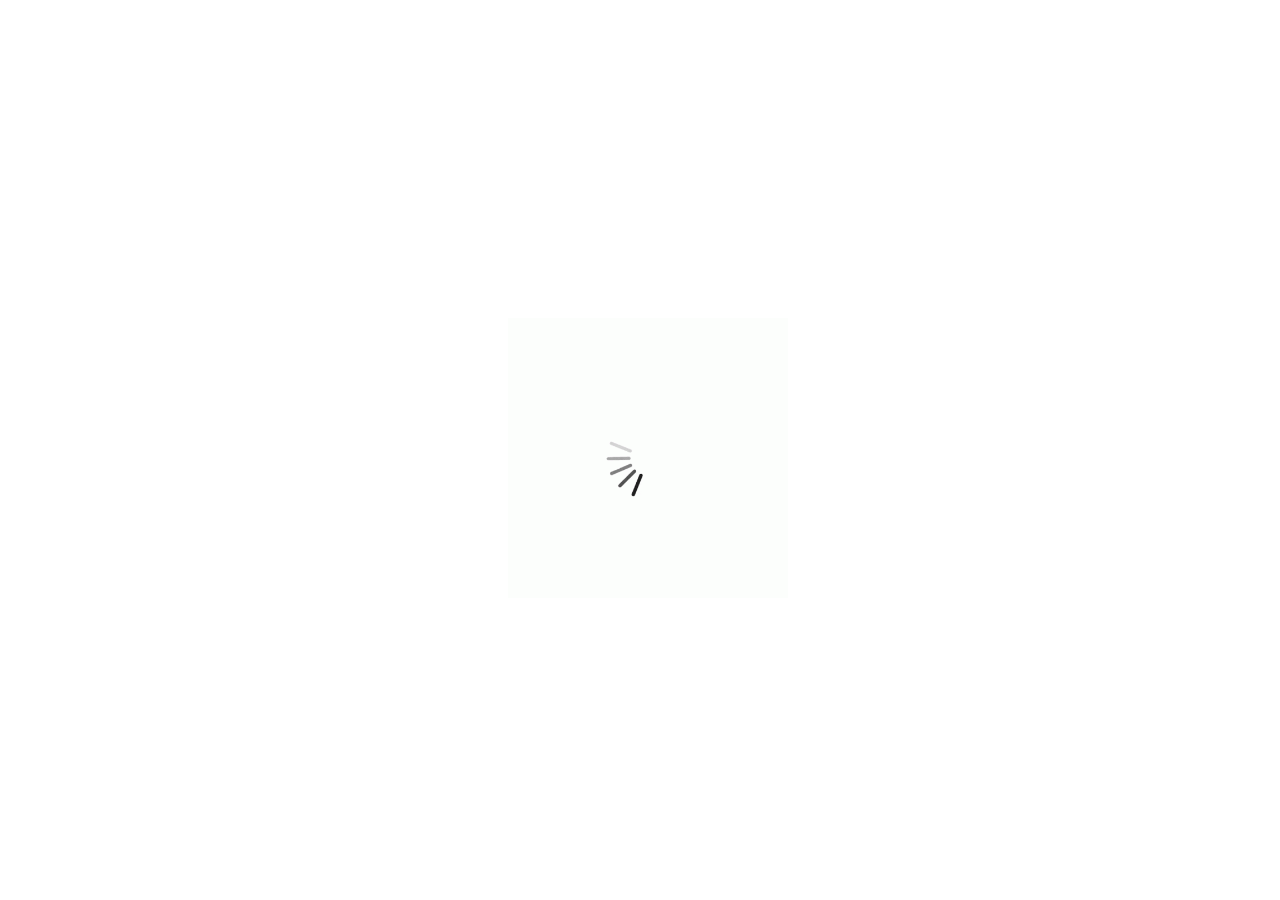
<file: panel/loading.html>
<!DOCTYPE html>

<html lang="en">

  <!-- Store Inventory Manager, Created By Areeb Ghani, Friday - 26 Nov 2021 15:41:54 GMT -->

  <head>
      
    <!--////////// Title //////////-->
    <title>Loading . . .</title>  

    <!--////////// Meta Tags //////////-->
    <meta charset="utf-8">
    <meta http-equiv="X-UA-Compatible" content="IE=edge">
    <meta name="viewport" content="width=device-width, initial-scale=1">
    <!-- The above 3 meta tags *must* come first in the head; any other head content must come *after* these tags -->
    <meta name="description" content="Store Inventory Manager, Created by Areeb Ghani => +923041554698">
    <meta name="author" content="Store Inventory Manager">

    <!--////////// favicon //////////-->
    <link rel="shortcut icon" href="../content/img/stock.png">

    <!--////////// CSS //////////-->
	<link rel='stylesheet' href='../content/css/style.css' type='text/css' media='all' />

  </head>

  <body>

    <!-- loader  -->
    <div class="loader_bg">
        <div class="loader"><img src="../content/img/loading.gif" alt="laoding" /></div>
    </div>
    <!-- end loader -->

    <!--///////// JavaScripts //////////-->
    <script type="text/javascript" src="../content/js/jquery.js"></script>
    <script type="text/javascript" src="../content/js/main.js"></script>
    <script>
     setTimeout(function () {
		window.location.replace('./dashboard.php');;
	}, 2000);
    </script>

  </body>

  <!-- Store Inventory Manager, Created By Areeb Ghani, Friday - 26 Nov 2021 15:41:54 GMT -->

</html>
</file>
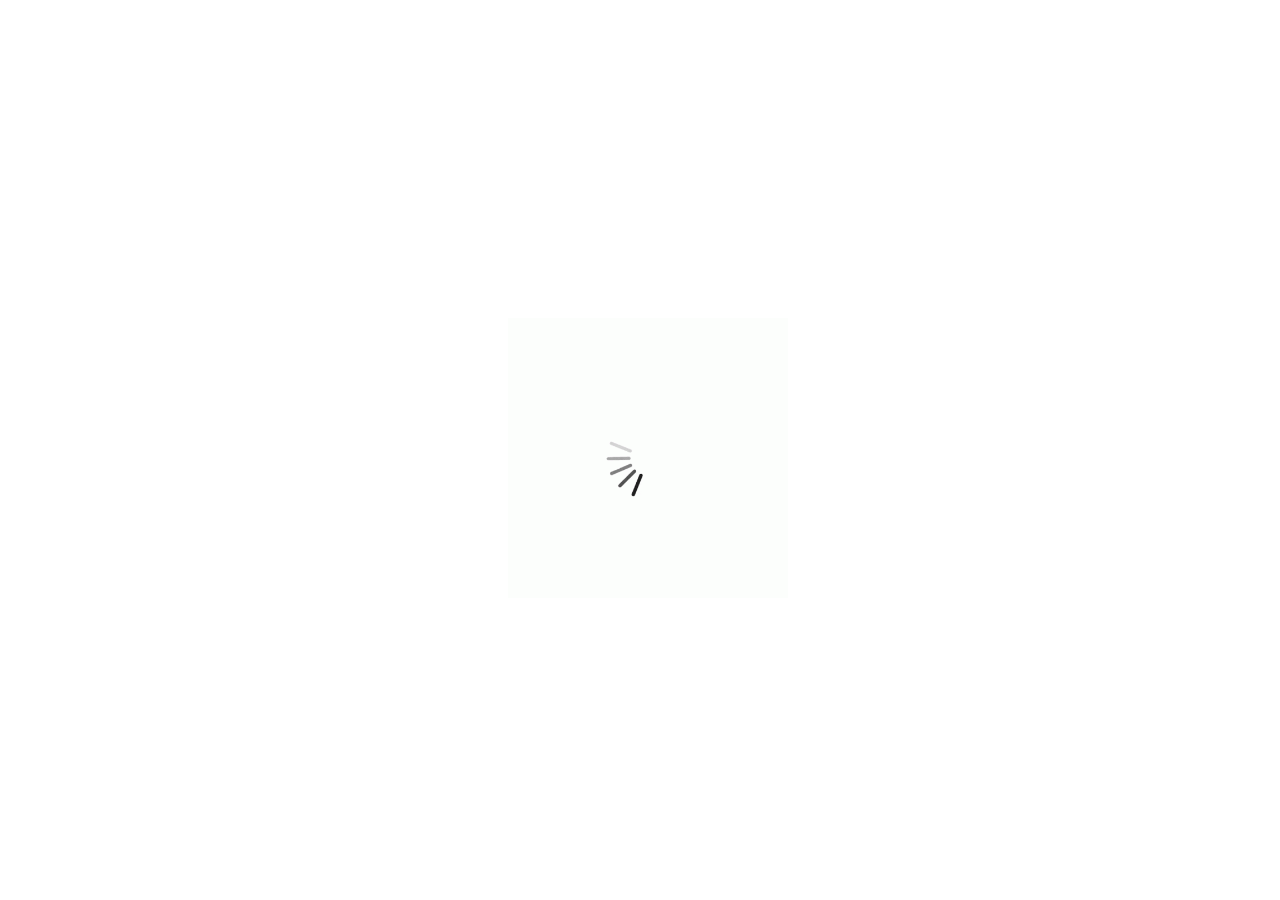
<file: panel/logout.html>
<!DOCTYPE html>

<html lang="en">

  <!-- Store Inventory Manager, Created By Areeb Ghani, Friday - 26 Nov 2021 15:41:54 GMT -->

  <head>
      
    <!--////////// Title //////////-->
    <title>Loading . . .</title>  

    <!--////////// Meta Tags //////////-->
    <meta charset="utf-8">
    <meta http-equiv="X-UA-Compatible" content="IE=edge">
    <meta name="viewport" content="width=device-width, initial-scale=1">
    <!-- The above 3 meta tags *must* come first in the head; any other head content must come *after* these tags -->
    <meta name="description" content="Store Inventory Manager, Created by Areeb Ghani => +923041554698">
    <meta name="author" content="Store Inventory Manager">

    <!--////////// favicon //////////-->
    <link rel="shortcut icon" href="../content/img/stock.png">

    <!--////////// CSS //////////-->
	<link rel='stylesheet' href='../content/css/style.css' type='text/css' media='all' />

  </head>

  <body>

    <!-- loader  -->
    <div class="loader_bg">
        <div class="loader"><img src="../content/img/loading.gif" alt="laoding" /></div>
    </div>
    <!-- end loader -->

    <!--///////// JavaScripts //////////-->
    <script type="text/javascript" src="../content/js/jquery.js"></script>
    <script type="text/javascript" src="../content/js/main.js"></script>
    <script>
     setTimeout(function () {
		window.location.replace('../index.html');
	}, 2000);
    </script>

  </body>

  <!-- Store Inventory Manager, Created By Areeb Ghani, Friday - 26 Nov 2021 15:41:54 GMT -->

</html>
</file>
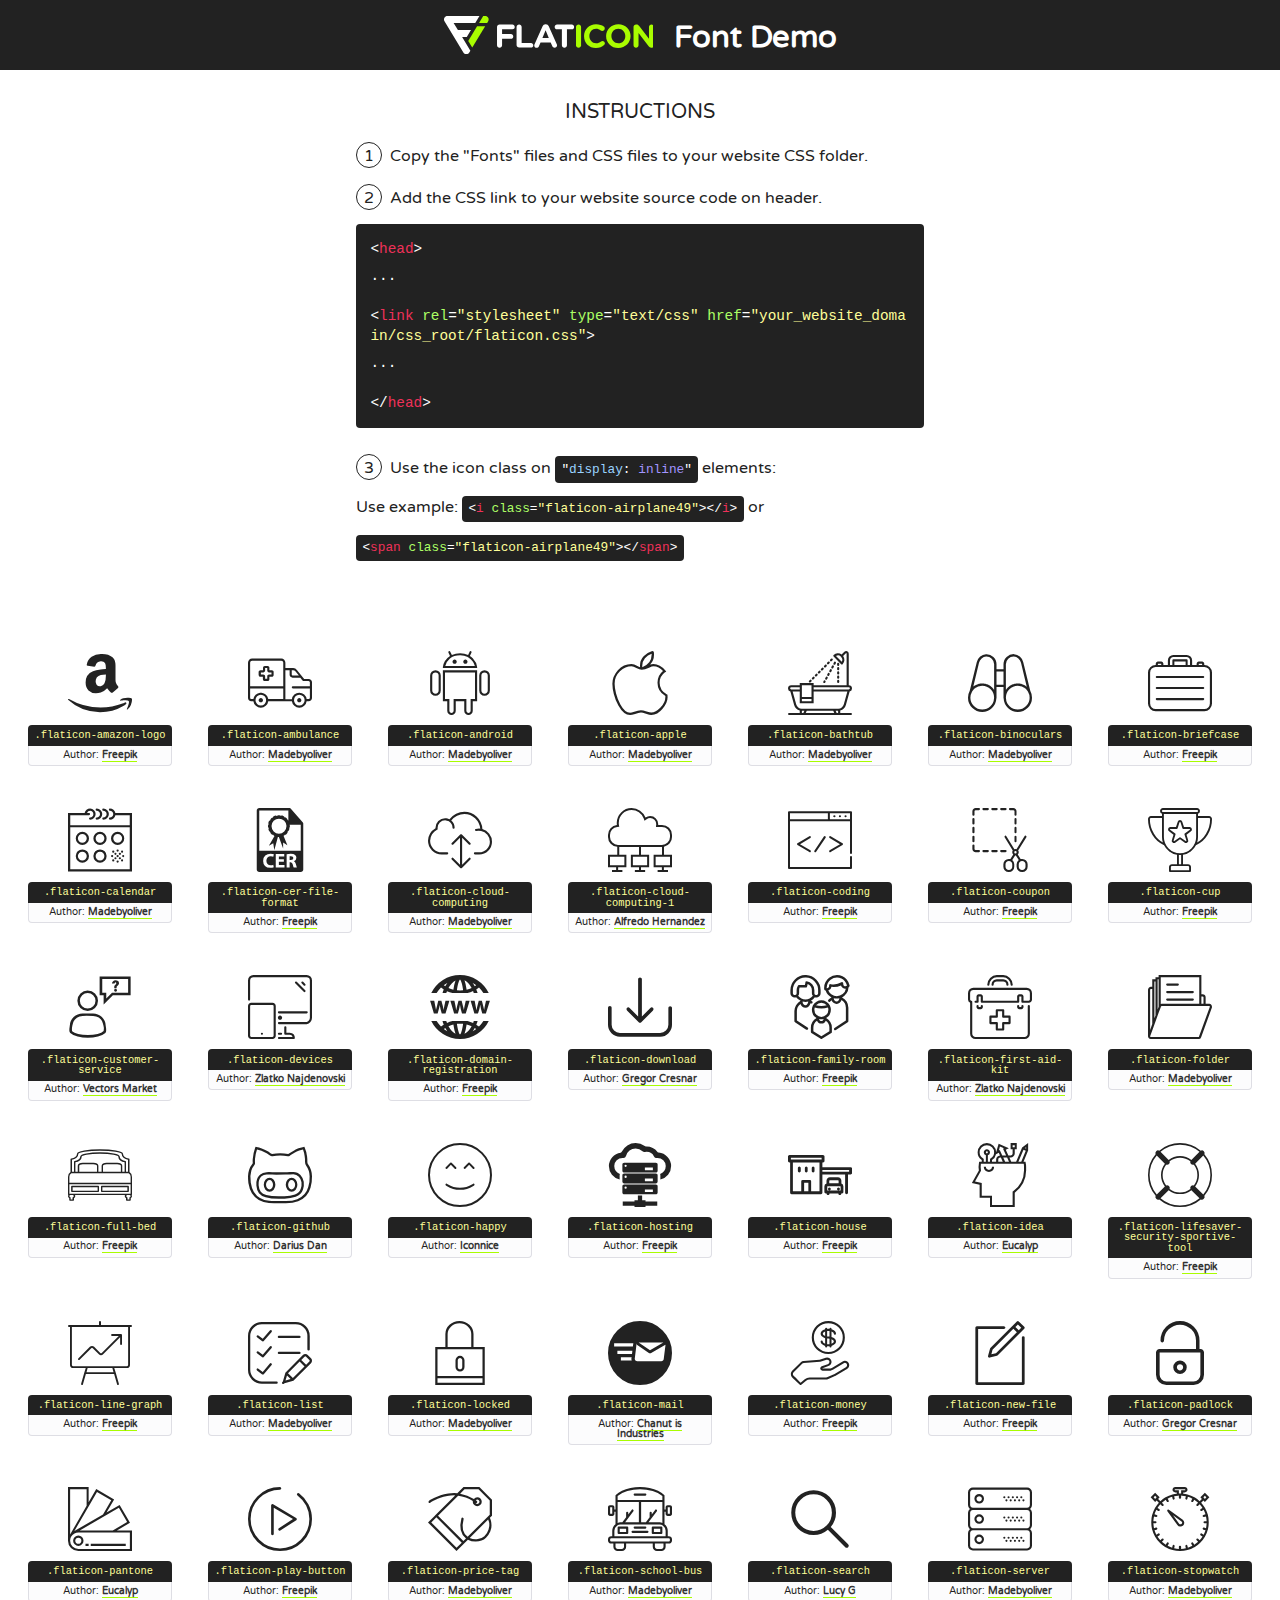
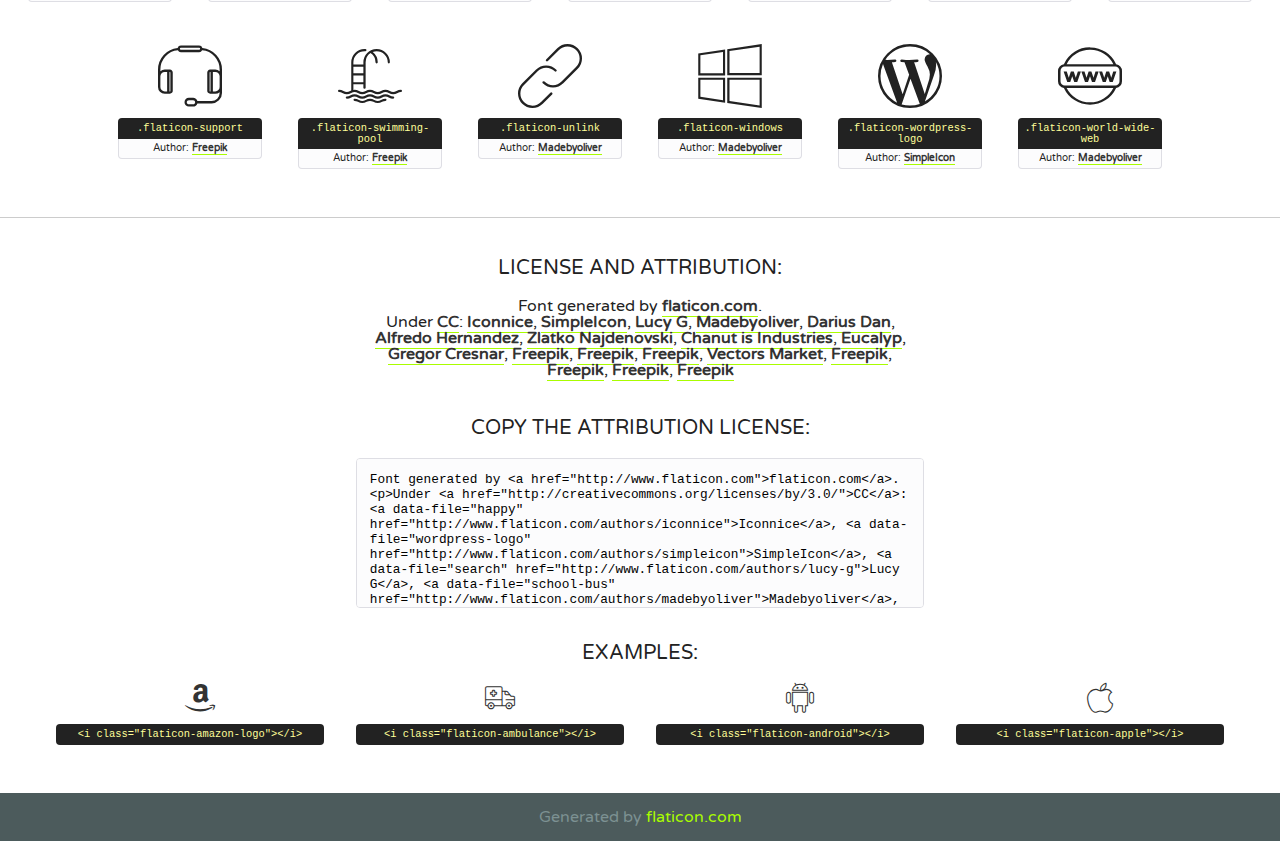
<file: panel/fonts/flaticon.html>
<!DOCTYPE html>
<!--
  Flaticon icon font: Flaticon
  Creation date: 26/09/2016 00:56
-->
<html>
<!DOCTYPE html>
<html>

<head>
    <title>Flaticon WebFont</title>
    <link href="http://fonts.googleapis.com/css?family=Varela+Round" rel="stylesheet" type="text/css" />
    <link rel="stylesheet" type="text/css" href="flaticon.css">
    <meta charset="UTF-8">
    <style>
    html, body, div, span, applet, object, iframe,
    h1, h2, h3, h4, h5, h6, p, blockquote, pre,
    a, abbr, acronym, address, big, cite, code,
    del, dfn, em, img, ins, kbd, q, s, samp,
    small, strike, strong, sub, sup, tt, var,
    b, u, i, center,
    dl, dt, dd, ol, ul, li,
    fieldset, form, label, legend,
    table, caption, tbody, tfoot, thead, tr, th, td,
    article, aside, canvas, details, embed, 
    figure, figcaption, footer, header, hgroup, 
    menu, nav, output, ruby, section, summary,
    time, mark, audio, video {
        margin: 0;
        padding: 0;
        border: 0;
        font-size: 100%;
        font: inherit;
        vertical-align: baseline;
    }
    /* HTML5 display-role reset for older browsers */
    article, aside, details, figcaption, figure, 
    footer, header, hgroup, menu, nav, section {
        display: block;
    }
    body {
        line-height: 1;
    }
    ol, ul {
        list-style: none;
    }
    blockquote, q {
        quotes: none;
    }
    blockquote:before, blockquote:after,
    q:before, q:after {
        content: '';
        content: none;
    }
    table {
        border-collapse: collapse;
        border-spacing: 0;
    }
    body {
        font-family: 'Varela Round', Helvetica, Arial, sans-serif;
        font-size: 16px;
        color: #222;
    }
    a {
        color: #333;
        border-bottom: 1px solid #a9fd00;
        font-weight: bold;
        text-decoration: none;
    }
    * {
        -moz-box-sizing: border-box;
        -webkit-box-sizing: border-box;
        box-sizing: border-box;
        margin: 0;
        padding: 0;
    }
    [class^="flaticon-"]:before, [class*=" flaticon-"]:before, [class^="flaticon-"]:after, [class*=" flaticon-"]:after {
        font-family: Flaticon;
        font-size: 30px;
        font-style: normal;
        margin-left: 20px;
        color: #333;
    }
    .wrapper {
        max-width: 600px;
        margin: auto;
        padding: 0 1em;
    }
    .title {
        font-size: 1.25em;
        text-align: center;
        margin-bottom: 1em;
        text-transform: uppercase;
    }
    header {
        text-align: center;
        background-color: #222;
        color: #fff;
        padding: 1em;
    }
    header .logo {
        width: 210px;
        height: 38px;
        display: inline-block;
        vertical-align: middle;
        margin-right: 1em;
        border: none;
    }
    header strong {
        font-size: 1.95em;
        font-weight: bold;
        vertical-align: middle;
        margin-top: 5px;
        display: inline-block;
    }
    .demo {
        margin: 2em auto;
        line-height: 1.25em;
    }
    .demo ul li {
        margin-bottom: 1em;
    }
    .demo ul li .num {
        color: #222;
        border-radius: 20px;
        display: inline-block;
        width: 26px;
        padding: 3px;
        height: 26px;
        text-align: center;
        margin-right: 0.5em;
        border: 1px solid #222;
    }
    .demo ul li code {
        background-color: #222;
        border-radius: 4px;
        padding: 0.25em 0.5em;
        display: inline-block;
        color: #fff;
        font-family: Consolas,Monaco,Lucida Console,Liberation Mono,DejaVu Sans Mono,Bitstream Vera Sans Mono,Courier New, monospace;
        font-weight: lighter;
        margin-top: 1em;
        font-size: 0.8em;
        word-break: break-all;
    }
    .demo ul li code.big {
        padding: 1em;
        font-size: 0.9em;
    }
    .demo ul li code .red {
        color: #EF3159;
    }
    .demo ul li code .green {
        color: #ACFF65;
    }
    .demo ul li code .yellow {
        color: #FFFF99;
    }
    .demo ul li code .blue {
        color: #99D3FF;
    }
    .demo ul li code .purple {
        color: #A295FF;
    }
    .demo ul li code .dots {
        margin-top: 0.5em;
        display: block;
    }
    #glyphs {
        border-bottom: 1px solid #ccc;
        padding: 2em 0;
        text-align: center;
    }
    .glyph {
        display: inline-block;
        width: 9em;
        margin: 1em;
        text-align: center;
        vertical-align: top;
        background: #FFF;
    }
    .glyph .glyph-icon {
        padding: 10px;
        display: block;
        font-family:"Flaticon";
        font-size: 64px;
        line-height: 1;
    }
    .glyph .glyph-icon:before {
        font-size: 64px;
        color: #222;
        margin-left: 0;
    }
    .class-name {
        font-size: 0.65em;
        background-color: #222;
        color: #fff;
        border-radius: 4px 4px 0 0;
        padding: 0.5em;
        color: #FFFF99;
        font-family: Consolas,Monaco,Lucida Console,Liberation Mono,DejaVu Sans Mono,Bitstream Vera Sans Mono,Courier New, monospace;
    }
    .author-name {
        font-size: 0.6em;
        background-color: #fcfcfd;
        border: 1px solid #DEDEE4;
        border-top: 0;
        border-radius: 0 0 4px 4px;
        padding: 0.5em;
    }
    .class-name:last-child {
        font-size: 10px;
        color:#888;
    }
    .class-name:last-child a {
        font-size: 10px;
        color:#555;
    }
    .class-name:last-child a:hover {
        color:#a9fd00;
    }
    .glyph > input {
        display: block;
        width: 100px;
        margin: 5px auto;
        text-align: center;
        font-size: 12px;
        cursor: text;
    }
    .glyph > input.icon-input {
        font-family:"Flaticon";
        font-size: 16px;
        margin-bottom: 10px;
    }
    .attribution .title {
        margin-top: 2em;
    }
    .attribution textarea {
        background-color: #fcfcfd;
        padding: 1em;
        border: none;
        box-shadow: none;
        border: 1px solid #DEDEE4;
        border-radius: 4px;
        resize: none;
        width: 100%;
        height: 150px;
        font-size: 0.8em;
        font-family: Consolas,Monaco,Lucida Console,Liberation Mono,DejaVu Sans Mono,Bitstream Vera Sans Mono,Courier New, monospace;
        -webkit-appearance: none;
    }
    .iconsuse {
        margin: 2em auto;
        text-align: center;
        max-width: 1200px;
    }
    .iconsuse:after {
        content: '';
        display: table;
        clear: both;
    }
    .iconsuse .image {
        float: left;
        width: 25%;
        padding: 0 1em;
    }
    .iconsuse .image p {
        margin-bottom: 1em;
    }
    .iconsuse .image span {
        display: block;
        font-size: 0.65em;
        background-color: #222;
        color: #fff;
        border-radius: 4px;
        padding: 0.5em;
        color: #FFFF99;
        margin-top: 1em;
        font-family: Consolas,Monaco,Lucida Console,Liberation Mono,DejaVu Sans Mono,Bitstream Vera Sans Mono,Courier New, monospace;
    }
    #footer {
        text-align: center;
        background-color: #4C5B5C;
        color: #7c9192;
        padding: 1em;
    }
    #footer a {
        border: none;
        color: #a9fd00;
        font-weight: normal;
    }
    @media (max-width: 960px) {
        .iconsuse .image {
            width: 50%;
        }
    }
    @media (max-width: 560px) {
        .iconsuse .image {
            width: 100%;
        }
    }
    </style>
</head>

<body class="characters-off">

    <header>
        <a href="http://www.flaticon.com" target="_blank" class="logo">
            <svg version="1.1" xmlns="http://www.w3.org/2000/svg" xmlns:xlink="http://www.w3.org/1999/xlink" xmlns:a="http://ns.adobe.com/AdobeSVGViewerExtensions/3.0/" viewBox="0 0 560.875 102.036" enable-background="new 0 0 560.875 102.036" xml:space="preserve">
                <defs>
                </defs>
                <g>
                    <g class="letters">
                        <path fill="#ffffff" d="M141.596,29.675c0-3.777,2.985-6.767,6.764-6.767h34.438c3.426,0,6.15,2.728,6.15,6.15
                        c0,3.43-2.724,6.149-6.15,6.149h-27.674v13.091h23.719c3.429,0,6.151,2.724,6.151,6.15c0,3.43-2.723,6.149-6.151,6.149h-23.719
                        v17.574c0,3.773-2.986,6.761-6.764,6.761c-3.779,0-6.764-2.989-6.764-6.761V29.675z"></path>
                        <path fill="#ffffff" d="M193.844,29.149c0-3.781,2.985-6.767,6.764-6.767c3.776,0,6.763,2.985,6.763,6.767v42.957h25.039
                        c3.426,0,6.149,2.726,6.149,6.153c0,3.425-2.723,6.15-6.149,6.15h-31.802c-3.779,0-6.764-2.986-6.764-6.768V29.149z"></path>
                        <path fill="#ffffff" d="M241.891,75.71l21.438-48.407c1.492-3.341,4.215-5.357,7.906-5.357h0.792
                        c3.686,0,6.323,2.017,7.815,5.357l21.439,48.407c0.436,0.967,0.701,1.845,0.701,2.723c0,3.602-2.809,6.501-6.414,6.501
                        c-3.161,0-5.269-1.845-6.499-4.655l-4.132-9.661h-27.059l-4.301,10.102c-1.144,2.631-3.426,4.214-6.237,4.214
                        c-3.517,0-6.24-2.81-6.24-6.325C241.1,77.64,241.451,76.677,241.891,75.71z M279.932,58.666l-8.521-20.297l-8.526,20.297H279.932
                        z"></path>
                        <path fill="#ffffff" d="M314.864,35.387H301.86c-3.429,0-6.239-2.813-6.239-6.238c0-3.429,2.811-6.24,6.239-6.24h39.533
                        c3.426,0,6.237,2.811,6.237,6.24c0,3.425-2.811,6.238-6.237,6.238h-13.001v42.785c0,3.773-2.99,6.761-6.764,6.761
                        c-3.779,0-6.764-2.989-6.764-6.761V35.387z"></path>
                        <path fill="#A9FD00" d="M352.615,29.149c0-3.781,2.985-6.767,6.767-6.767c3.774,0,6.761,2.985,6.761,6.767v49.024
                        c0,3.773-2.987,6.761-6.761,6.761c-3.781,0-6.767-2.989-6.767-6.761V29.149z"></path>
                        <path fill="#A9FD00" d="M374.132,53.836v-0.179c0-17.481,13.178-31.801,32.065-31.801c9.22,0,15.459,2.458,20.557,6.238
                        c1.402,1.054,2.637,2.985,2.637,5.357c0,3.692-2.985,6.59-6.681,6.59c-1.845,0-3.071-0.702-4.044-1.319
                        c-3.776-2.813-7.729-4.393-12.562-4.393c-10.364,0-17.831,8.611-17.831,19.154v0.173c0,10.542,7.291,19.329,17.831,19.329
                        c5.715,0,9.492-1.756,13.359-4.834c1.049-0.874,2.458-1.491,4.039-1.491c3.429,0,6.325,2.813,6.325,6.236
                        c0,2.106-1.056,3.78-2.282,4.834c-5.539,4.834-12.036,7.733-21.878,7.733C387.572,85.464,374.132,71.493,374.132,53.836z"></path>
                        <path fill="#A9FD00" d="M433.009,53.836v-0.179c0-17.481,13.79-31.801,32.766-31.801c18.981,0,32.592,14.143,32.592,31.628v0.173
                        c0,17.483-13.785,31.807-32.769,31.807C446.625,85.464,433.009,71.32,433.009,53.836z M484.224,53.836v-0.179
                        c0-10.539-7.725-19.326-18.626-19.326c-10.893,0-18.449,8.611-18.449,19.154v0.173c0,10.542,7.73,19.329,18.626,19.329
                        C476.676,72.986,484.224,64.378,484.224,53.836z"></path>
                        <path fill="#A9FD00" d="M506.233,29.321c0-3.774,2.99-6.763,6.767-6.763h1.401c3.252,0,5.183,1.583,7.029,3.953l26.093,34.265
                        V29.059c0-3.692,2.99-6.677,6.681-6.677c3.683,0,6.671,2.985,6.671,6.677v48.934c0,3.78-2.987,6.765-6.764,6.765h-0.436
                        c-3.257,0-5.188-1.581-7.034-3.953l-27.056-35.492v32.944c0,3.687-2.985,6.676-6.678,6.676c-3.683,0-6.673-2.989-6.673-6.676
                        V29.321z"></path>
                    </g>
                    <g class="insignia">
                        <path fill="#ffffff" d="M48.372,56.137h12.517l11.156-18.537H37.186L25.688,18.539h57.825L94.668,0H9.271
                        C5.925,0,2.842,1.801,1.198,4.716c-1.644,2.907-1.593,6.482,0.134,9.343l50.38,83.501c1.678,2.781,4.689,4.476,7.938,4.476
                        c3.246,0,6.257-1.695,7.935-4.476l2.898-4.804L48.372,56.137z"></path>
                        <g class="i">
                            <path fill="#A9FD00" d="M93.575,18.539h0.031v0.004l21.652,0.004l2.705-4.488c1.727-2.861,1.778-6.436,0.133-9.343
                            C116.454,1.801,113.371,0,110.026,0h-5.294L93.575,18.539z"></path>
                            <polygon fill="#A9FD00" points="88.291,27.356 64.725,66.486 75.519,84.404 109.942,27.356"></polygon>
                        </g>
                    </g>
                </g>
            </svg>
        </a>
        <strong>Font Demo</strong>
    </header>


    <section class="demo wrapper">

        <p class="title">Instructions</p>

        <ul>
            <li>
                <span class="num">1</span>Copy the "Fonts" files and CSS files to your website CSS folder.
            </li>
            <li>
                <span class="num">2</span>Add the CSS link to your website source code on header.
                <code class="big">
                    &lt;<span class="red">head</span>&gt;
                    <br/><span class="dots">...</span>
                    <br/>&lt;<span class="red">link</span> <span class="green">rel</span>=<span class="yellow">"stylesheet"</span> <span class="green">type</span>=<span class="yellow">"text/css"</span> <span class="green">href</span>=<span class="yellow">"your_website_domain/css_root/flaticon.css"</span>&gt;
                    <br/><span class="dots">...</span>
                    <br/>&lt;/<span class="red">head</span>&gt;
                </code>
            </li>

            <li>
                <p>
                    <span class="num">3</span>Use the icon class on <code>"<span class="blue">display</span>:<span class="purple"> inline</span>"</code> elements:
                    <br />
                    Use example: <code>&lt;<span class="red">i</span> <span class="green">class</span>=<span class="yellow">&quot;flaticon-airplane49&quot;</span>&gt;&lt;/<span class="red">i</span>&gt;</code> or <code>&lt;<span class="red">span</span> <span class="green">class</span>=<span class="yellow">&quot;flaticon-airplane49&quot;</span>&gt;&lt;/<span class="red">span</span>&gt;</code>
            </li>
        </ul>

    </section>




   <section id="glyphs">          
    
      
        <div class="glyph"><div class="glyph-icon flaticon-amazon-logo"></div>
            <div class="class-name">.flaticon-amazon-logo</div>
            <div class="author-name">Author: <a data-file="amazon-logo" href="http://www.freepik.com">Freepik</a> </div> 
        </div>        
        
        <div class="glyph"><div class="glyph-icon flaticon-ambulance"></div>
            <div class="class-name">.flaticon-ambulance</div>
            <div class="author-name">Author: <a data-file="ambulance" href="http://www.flaticon.com/authors/madebyoliver">Madebyoliver</a> </div> 
        </div>        
        
        <div class="glyph"><div class="glyph-icon flaticon-android"></div>
            <div class="class-name">.flaticon-android</div>
            <div class="author-name">Author: <a data-file="android" href="http://www.flaticon.com/authors/madebyoliver">Madebyoliver</a> </div> 
        </div>        
        
        <div class="glyph"><div class="glyph-icon flaticon-apple"></div>
            <div class="class-name">.flaticon-apple</div>
            <div class="author-name">Author: <a data-file="apple" href="http://www.flaticon.com/authors/madebyoliver">Madebyoliver</a> </div> 
        </div>        
        
        <div class="glyph"><div class="glyph-icon flaticon-bathtub"></div>
            <div class="class-name">.flaticon-bathtub</div>
            <div class="author-name">Author: <a data-file="bathtub" href="http://www.flaticon.com/authors/madebyoliver">Madebyoliver</a> </div> 
        </div>        
        
        <div class="glyph"><div class="glyph-icon flaticon-binoculars"></div>
            <div class="class-name">.flaticon-binoculars</div>
            <div class="author-name">Author: <a data-file="binoculars" href="http://www.flaticon.com/authors/madebyoliver">Madebyoliver</a> </div> 
        </div>        
        
        <div class="glyph"><div class="glyph-icon flaticon-briefcase"></div>
            <div class="class-name">.flaticon-briefcase</div>
            <div class="author-name">Author: <a data-file="briefcase" href="http://www.flaticon.com/authors/freepik">Freepik</a> </div> 
        </div>        
        
        <div class="glyph"><div class="glyph-icon flaticon-calendar"></div>
            <div class="class-name">.flaticon-calendar</div>
            <div class="author-name">Author: <a data-file="calendar" href="http://www.flaticon.com/authors/madebyoliver">Madebyoliver</a> </div> 
        </div>        
        
        <div class="glyph"><div class="glyph-icon flaticon-cer-file-format"></div>
            <div class="class-name">.flaticon-cer-file-format</div>
            <div class="author-name">Author: <a data-file="cer-file-format" href="http://www.freepik.com">Freepik</a> </div> 
        </div>        
        
        <div class="glyph"><div class="glyph-icon flaticon-cloud-computing"></div>
            <div class="class-name">.flaticon-cloud-computing</div>
            <div class="author-name">Author: <a data-file="cloud-computing" href="http://www.flaticon.com/authors/madebyoliver">Madebyoliver</a> </div> 
        </div>        
        
        <div class="glyph"><div class="glyph-icon flaticon-cloud-computing-1"></div>
            <div class="class-name">.flaticon-cloud-computing-1</div>
            <div class="author-name">Author: <a data-file="cloud-computing-1" href="http://www.flaticon.com/authors/alfredo-hernandez">Alfredo Hernandez</a> </div> 
        </div>        
        
        <div class="glyph"><div class="glyph-icon flaticon-coding"></div>
            <div class="class-name">.flaticon-coding</div>
            <div class="author-name">Author: <a data-file="coding" href="http://www.flaticon.com/authors/freepik">Freepik</a> </div> 
        </div>        
        
        <div class="glyph"><div class="glyph-icon flaticon-coupon"></div>
            <div class="class-name">.flaticon-coupon</div>
            <div class="author-name">Author: <a data-file="coupon" href="http://www.flaticon.com/authors/freepik">Freepik</a> </div> 
        </div>        
        
        <div class="glyph"><div class="glyph-icon flaticon-cup"></div>
            <div class="class-name">.flaticon-cup</div>
            <div class="author-name">Author: <a data-file="cup" href="http://www.flaticon.com/authors/freepik">Freepik</a> </div> 
        </div>        
        
        <div class="glyph"><div class="glyph-icon flaticon-customer-service"></div>
            <div class="class-name">.flaticon-customer-service</div>
            <div class="author-name">Author: <a data-file="customer-service" href="http://www.flaticon.com/authors/vectors-market">Vectors Market</a> </div> 
        </div>        
        
        <div class="glyph"><div class="glyph-icon flaticon-devices"></div>
            <div class="class-name">.flaticon-devices</div>
            <div class="author-name">Author: <a data-file="devices" href="http://www.flaticon.com/authors/zlatko-najdenovski">Zlatko Najdenovski</a> </div> 
        </div>        
        
        <div class="glyph"><div class="glyph-icon flaticon-domain-registration"></div>
            <div class="class-name">.flaticon-domain-registration</div>
            <div class="author-name">Author: <a data-file="domain-registration" href="http://www.freepik.com">Freepik</a> </div> 
        </div>        
        
        <div class="glyph"><div class="glyph-icon flaticon-download"></div>
            <div class="class-name">.flaticon-download</div>
            <div class="author-name">Author: <a data-file="download" href="http://www.flaticon.com/authors/gregor-cresnar">Gregor Cresnar</a> </div> 
        </div>        
        
        <div class="glyph"><div class="glyph-icon flaticon-family-room"></div>
            <div class="class-name">.flaticon-family-room</div>
            <div class="author-name">Author: <a data-file="family-room" href="http://www.flaticon.com/authors/freepik">Freepik</a> </div> 
        </div>        
        
        <div class="glyph"><div class="glyph-icon flaticon-first-aid-kit"></div>
            <div class="class-name">.flaticon-first-aid-kit</div>
            <div class="author-name">Author: <a data-file="first-aid-kit" href="http://www.flaticon.com/authors/zlatko-najdenovski">Zlatko Najdenovski</a> </div> 
        </div>        
        
        <div class="glyph"><div class="glyph-icon flaticon-folder"></div>
            <div class="class-name">.flaticon-folder</div>
            <div class="author-name">Author: <a data-file="folder" href="http://www.flaticon.com/authors/madebyoliver">Madebyoliver</a> </div> 
        </div>        
        
        <div class="glyph"><div class="glyph-icon flaticon-full-bed"></div>
            <div class="class-name">.flaticon-full-bed</div>
            <div class="author-name">Author: <a data-file="full-bed" href="http://www.freepik.com">Freepik</a> </div> 
        </div>        
        
        <div class="glyph"><div class="glyph-icon flaticon-github"></div>
            <div class="class-name">.flaticon-github</div>
            <div class="author-name">Author: <a data-file="github" href="http://www.flaticon.com/authors/darius-dan">Darius Dan</a> </div> 
        </div>        
        
        <div class="glyph"><div class="glyph-icon flaticon-happy"></div>
            <div class="class-name">.flaticon-happy</div>
            <div class="author-name">Author: <a data-file="happy" href="http://www.flaticon.com/authors/iconnice">Iconnice</a> </div> 
        </div>        
        
        <div class="glyph"><div class="glyph-icon flaticon-hosting"></div>
            <div class="class-name">.flaticon-hosting</div>
            <div class="author-name">Author: <a data-file="hosting" href="http://www.freepik.com">Freepik</a> </div> 
        </div>        
        
        <div class="glyph"><div class="glyph-icon flaticon-house"></div>
            <div class="class-name">.flaticon-house</div>
            <div class="author-name">Author: <a data-file="house" href="http://www.flaticon.com/authors/freepik">Freepik</a> </div> 
        </div>        
        
        <div class="glyph"><div class="glyph-icon flaticon-idea"></div>
            <div class="class-name">.flaticon-idea</div>
            <div class="author-name">Author: <a data-file="idea" href="http://www.flaticon.com/authors/eucalyp">Eucalyp</a> </div> 
        </div>        
        
        <div class="glyph"><div class="glyph-icon flaticon-lifesaver-security-sportive-tool"></div>
            <div class="class-name">.flaticon-lifesaver-security-sportive-tool</div>
            <div class="author-name">Author: <a data-file="lifesaver-security-sportive-tool" href="http://www.freepik.com">Freepik</a> </div> 
        </div>        
        
        <div class="glyph"><div class="glyph-icon flaticon-line-graph"></div>
            <div class="class-name">.flaticon-line-graph</div>
            <div class="author-name">Author: <a data-file="line-graph" href="http://www.flaticon.com/authors/freepik">Freepik</a> </div> 
        </div>        
        
        <div class="glyph"><div class="glyph-icon flaticon-list"></div>
            <div class="class-name">.flaticon-list</div>
            <div class="author-name">Author: <a data-file="list" href="http://www.flaticon.com/authors/madebyoliver">Madebyoliver</a> </div> 
        </div>        
        
        <div class="glyph"><div class="glyph-icon flaticon-locked"></div>
            <div class="class-name">.flaticon-locked</div>
            <div class="author-name">Author: <a data-file="locked" href="http://www.flaticon.com/authors/madebyoliver">Madebyoliver</a> </div> 
        </div>        
        
        <div class="glyph"><div class="glyph-icon flaticon-mail"></div>
            <div class="class-name">.flaticon-mail</div>
            <div class="author-name">Author: <a data-file="mail" href="http://www.flaticon.com/authors/chanut-is-industries">Chanut is Industries</a> </div> 
        </div>        
        
        <div class="glyph"><div class="glyph-icon flaticon-money"></div>
            <div class="class-name">.flaticon-money</div>
            <div class="author-name">Author: <a data-file="money" href="http://www.flaticon.com/authors/freepik">Freepik</a> </div> 
        </div>        
        
        <div class="glyph"><div class="glyph-icon flaticon-new-file"></div>
            <div class="class-name">.flaticon-new-file</div>
            <div class="author-name">Author: <a data-file="new-file" href="http://www.flaticon.com/authors/freepik">Freepik</a> </div> 
        </div>        
        
        <div class="glyph"><div class="glyph-icon flaticon-padlock"></div>
            <div class="class-name">.flaticon-padlock</div>
            <div class="author-name">Author: <a data-file="padlock" href="http://www.flaticon.com/authors/gregor-cresnar">Gregor Cresnar</a> </div> 
        </div>        
        
        <div class="glyph"><div class="glyph-icon flaticon-pantone"></div>
            <div class="class-name">.flaticon-pantone</div>
            <div class="author-name">Author: <a data-file="pantone" href="http://www.flaticon.com/authors/eucalyp">Eucalyp</a> </div> 
        </div>        
        
        <div class="glyph"><div class="glyph-icon flaticon-play-button"></div>
            <div class="class-name">.flaticon-play-button</div>
            <div class="author-name">Author: <a data-file="play-button" href="http://www.flaticon.com/authors/freepik">Freepik</a> </div> 
        </div>        
        
        <div class="glyph"><div class="glyph-icon flaticon-price-tag"></div>
            <div class="class-name">.flaticon-price-tag</div>
            <div class="author-name">Author: <a data-file="price-tag" href="http://www.flaticon.com/authors/madebyoliver">Madebyoliver</a> </div> 
        </div>        
        
        <div class="glyph"><div class="glyph-icon flaticon-school-bus"></div>
            <div class="class-name">.flaticon-school-bus</div>
            <div class="author-name">Author: <a data-file="school-bus" href="http://www.flaticon.com/authors/madebyoliver">Madebyoliver</a> </div> 
        </div>        
        
        <div class="glyph"><div class="glyph-icon flaticon-search"></div>
            <div class="class-name">.flaticon-search</div>
            <div class="author-name">Author: <a data-file="search" href="http://www.flaticon.com/authors/lucy-g">Lucy G</a> </div> 
        </div>        
        
        <div class="glyph"><div class="glyph-icon flaticon-server"></div>
            <div class="class-name">.flaticon-server</div>
            <div class="author-name">Author: <a data-file="server" href="http://www.flaticon.com/authors/madebyoliver">Madebyoliver</a> </div> 
        </div>        
        
        <div class="glyph"><div class="glyph-icon flaticon-stopwatch"></div>
            <div class="class-name">.flaticon-stopwatch</div>
            <div class="author-name">Author: <a data-file="stopwatch" href="http://www.flaticon.com/authors/madebyoliver">Madebyoliver</a> </div> 
        </div>        
        
        <div class="glyph"><div class="glyph-icon flaticon-support"></div>
            <div class="class-name">.flaticon-support</div>
            <div class="author-name">Author: <a data-file="support" href="http://www.flaticon.com/authors/freepik">Freepik</a> </div> 
        </div>        
        
        <div class="glyph"><div class="glyph-icon flaticon-swimming-pool"></div>
            <div class="class-name">.flaticon-swimming-pool</div>
            <div class="author-name">Author: <a data-file="swimming-pool" href="http://www.flaticon.com/authors/freepik">Freepik</a> </div> 
        </div>        
        
        <div class="glyph"><div class="glyph-icon flaticon-unlink"></div>
            <div class="class-name">.flaticon-unlink</div>
            <div class="author-name">Author: <a data-file="unlink" href="http://www.flaticon.com/authors/madebyoliver">Madebyoliver</a> </div> 
        </div>        
        
        <div class="glyph"><div class="glyph-icon flaticon-windows"></div>
            <div class="class-name">.flaticon-windows</div>
            <div class="author-name">Author: <a data-file="windows" href="http://www.flaticon.com/authors/madebyoliver">Madebyoliver</a> </div> 
        </div>        
        
        <div class="glyph"><div class="glyph-icon flaticon-wordpress-logo"></div>
            <div class="class-name">.flaticon-wordpress-logo</div>
            <div class="author-name">Author: <a data-file="wordpress-logo" href="http://www.flaticon.com/authors/simpleicon">SimpleIcon</a> </div> 
        </div>        
        
        <div class="glyph"><div class="glyph-icon flaticon-world-wide-web"></div>
            <div class="class-name">.flaticon-world-wide-web</div>
            <div class="author-name">Author: <a data-file="world-wide-web" href="http://www.flaticon.com/authors/madebyoliver">Madebyoliver</a> </div> 
        </div>        
        

    </section>



    <section class="attribution wrapper"   style="text-align:center;">

      <div class="title">License and attribution:</div><div class="attrDiv">Font generated by <a href="http://www.flaticon.com">flaticon.com</a>. <div><p>Under <a href="http://creativecommons.org/licenses/by/3.0/">CC</a>: <a data-file="happy" href="http://www.flaticon.com/authors/iconnice">Iconnice</a>, <a data-file="wordpress-logo" href="http://www.flaticon.com/authors/simpleicon">SimpleIcon</a>, <a data-file="search" href="http://www.flaticon.com/authors/lucy-g">Lucy G</a>, <a data-file="school-bus" href="http://www.flaticon.com/authors/madebyoliver">Madebyoliver</a>, <a data-file="github" href="http://www.flaticon.com/authors/darius-dan">Darius Dan</a>, <a data-file="cloud-computing-1" href="http://www.flaticon.com/authors/alfredo-hernandez">Alfredo Hernandez</a>, <a data-file="devices" href="http://www.flaticon.com/authors/zlatko-najdenovski">Zlatko Najdenovski</a>, <a data-file="mail" href="http://www.flaticon.com/authors/chanut-is-industries">Chanut is Industries</a>, <a data-file="pantone" href="http://www.flaticon.com/authors/eucalyp">Eucalyp</a>, <a data-file="padlock" href="http://www.flaticon.com/authors/gregor-cresnar">Gregor Cresnar</a>, <a data-file="swimming-pool" href="http://www.flaticon.com/authors/freepik">Freepik</a>, <a data-file="play-button" href="http://www.flaticon.com/authors/freepik">Freepik</a>, <a data-file="full-bed" href="http://www.freepik.com">Freepik</a>, <a data-file="customer-service" href="http://www.flaticon.com/authors/vectors-market">Vectors Market</a>, <a data-file="coding" href="http://www.flaticon.com/authors/freepik">Freepik</a>, <a data-file="support" href="http://www.flaticon.com/authors/freepik">Freepik</a>, <a data-file="house" href="http://www.flaticon.com/authors/freepik">Freepik</a>, <a data-file="family-room" href="http://www.flaticon.com/authors/freepik">Freepik</a></p>  </div>
      </div>
      <div class="title">Copy the Attribution License:</div>

    <textarea onclick="this.focus();this.select();">Font generated by &lt;a href=&quot;http://www.flaticon.com&quot;&gt;flaticon.com&lt;/a&gt;. <p>Under <a href="http://creativecommons.org/licenses/by/3.0/">CC</a>: <a data-file="happy" href="http://www.flaticon.com/authors/iconnice">Iconnice</a>, <a data-file="wordpress-logo" href="http://www.flaticon.com/authors/simpleicon">SimpleIcon</a>, <a data-file="search" href="http://www.flaticon.com/authors/lucy-g">Lucy G</a>, <a data-file="school-bus" href="http://www.flaticon.com/authors/madebyoliver">Madebyoliver</a>, <a data-file="github" href="http://www.flaticon.com/authors/darius-dan">Darius Dan</a>, <a data-file="cloud-computing-1" href="http://www.flaticon.com/authors/alfredo-hernandez">Alfredo Hernandez</a>, <a data-file="devices" href="http://www.flaticon.com/authors/zlatko-najdenovski">Zlatko Najdenovski</a>, <a data-file="mail" href="http://www.flaticon.com/authors/chanut-is-industries">Chanut is Industries</a>, <a data-file="pantone" href="http://www.flaticon.com/authors/eucalyp">Eucalyp</a>, <a data-file="padlock" href="http://www.flaticon.com/authors/gregor-cresnar">Gregor Cresnar</a>, <a data-file="swimming-pool" href="http://www.flaticon.com/authors/freepik">Freepik</a>, <a data-file="play-button" href="http://www.flaticon.com/authors/freepik">Freepik</a>, <a data-file="full-bed" href="http://www.freepik.com">Freepik</a>, <a data-file="customer-service" href="http://www.flaticon.com/authors/vectors-market">Vectors Market</a>, <a data-file="coding" href="http://www.flaticon.com/authors/freepik">Freepik</a>, <a data-file="support" href="http://www.flaticon.com/authors/freepik">Freepik</a>, <a data-file="house" href="http://www.flaticon.com/authors/freepik">Freepik</a>, <a data-file="family-room" href="http://www.flaticon.com/authors/freepik">Freepik</a></p>  
     </textarea>

    </section>

    <section class="iconsuse">

          <div class="title">Examples:</div>            
             
            <div class="image">
                <p>
                    <i class="glyph-icon flaticon-amazon-logo"></i> 
                    <span>&lt;i class=&quot;flaticon-amazon-logo&quot;&gt;&lt;/i&gt;</span>
                </p>
            </div>
            
            <div class="image">
                <p>
                    <i class="glyph-icon flaticon-ambulance"></i> 
                    <span>&lt;i class=&quot;flaticon-ambulance&quot;&gt;&lt;/i&gt;</span>
                </p>
            </div>
            
            <div class="image">
                <p>
                    <i class="glyph-icon flaticon-android"></i> 
                    <span>&lt;i class=&quot;flaticon-android&quot;&gt;&lt;/i&gt;</span>
                </p>
            </div>
            
            <div class="image">
                <p>
                    <i class="glyph-icon flaticon-apple"></i> 
                    <span>&lt;i class=&quot;flaticon-apple&quot;&gt;&lt;/i&gt;</span>
                </p>
            </div>
                       
        </div>
                            
    </section>

<div id="footer">
    <div>Generated by <a href="http://www.flaticon.com">flaticon.com</a>
    </div>
</div>



</body>
</html>
</file>
<file: content/css/style.css>
/*
Theme By: Areeb Ghani
Author: Store Inventory Manager
Author URI: Store Inventory Manager
Description: "Store Inventory Manager, Created by Areeb Ghani => +923041554698"
Version: 1.0
Tags: two-columns, right-sidebar, custom-colors, custom-header, custom-menu, custom-logo, featured-images, footer-widgets, post-formats, sticky-post, threaded-comments, translation-ready, theme-options
*/


/*---------------------------- preloader area ----------------------------*/

.loader_bg {
	position: fixed;
	z-index: 9999999;
	background: #fff;
	width: 100%;
	height: 100%;
}

.loader {
	height: 100%;
	width: 100%;
	position: absolute;
	left: 0;
	top: 0;
	display: flex;
	justify-content: center;
	align-items: center;
}

.loader img {
	width: 280px;
}


/*--------------------------------------------------------------
Navigation
--------------------------------------------------------------*/
.site-main .comment-navigation,
.site-main .posts-navigation,
.site-main .post-navigation {
	margin: 0 0 1.5em;
	overflow: hidden;
}

.posts-navigation .nav-previous {
	padding-left: 15px;
}
.posts-navigation .nav-next {
	padding-right: 15px;
}
.post-navigation {
	margin: -46px 0 45px;
	background-color: #f7f7f7;
	padding: 30px;
	position: relative;
}
.post-navigation a {
	color: #47425d;
}
.post-navigation .nav-previous:hover span,
.post-navigation .nav-next:hover span {
	color: #47425d;
}
.post-navigation span {
	color: #c7c7c7;
	-webkit-transition: color 0.3s;
	   -moz-transition: color 0.3s;
		-ms-transition: color 0.3s;
		 -o-transition: color 0.3s;
			transition: color 0.3s;
}
.post-navigation .nav-previous span {
	margin-right: 10px;
}
.post-navigation .nav-previous {
	border-right: 1px solid #ebebeb;
}
.post-navigation .nav-next span {
	margin-left: 10px;
}
.navigation.pagination {
	margin-top: 30px;
}
.nav-links .page-numbers {
    line-height: 1;
    display: inline-block;
}
.nav-links .page-numbers:not(.dots):hover,
.nav-links .page-numbers.current {
    color: #47425d;
}
.prev.page-numbers{
	float: left;
}
.next.page-numbers{
	float: right;
}
/*--------------------------------------------------------------
Accessibility
--------------------------------------------------------------*/
/* Text meant only for screen readers. */
.screen-reader-text {
	clip: rect(1px, 1px, 1px, 1px);
	position: absolute !important;
	height: 1px;
	width: 1px;
	overflow: hidden;
}
.screen-reader-text:hover,
.screen-reader-text:active,
.screen-reader-text:focus {
	background-color: #f1f1f1;
	border-radius: 3px;
	box-shadow: 0 0 2px 2px rgba(0, 0, 0, 0.6);
	clip: auto !important;
	color: #21759b;
	display: block;
	font-size: 14px;
	font-size: 0.875rem;
	font-weight: bold;
	height: auto;
	left: 5px;
	line-height: normal;
	padding: 15px 23px 14px;
	text-decoration: none;
	top: 5px;
	width: auto;
	z-index: 100000; /* Above WP toolbar. */
}
/*--------------------------------------------------------------
Alignments
--------------------------------------------------------------*/
.alignleft {
	display: inline;
	float: left;
	margin-right: 1.5em;
}
.alignright {
	display: inline;
	float: right;
	margin-left: 1.5em;
}
.aligncenter {
	clear: both;
	display: block;
	margin-left: auto;
	margin-right: auto;
}
.widget select {
	max-width: 100%;
}
/* Search widget. */
.widget_search .search-submit {
	display: none;
}
/*--------------------------------------------------------------
Content
--------------------------------------------------------------*/
.sticky {
	display: block;
}

.updated:not(.published) {
	display: none;
}
.single .entry-header,
.page .entry-header {
	margin-bottom: 40px;
}
.single .byline,
.group-blog .byline {
	display: inline;
}
.entry-footer {
	clear: left;
	margin-top: 30px;
}

#twx-sidebar li{
	list-style-type: none;
}
.page-links {
	clear: both;
	margin: 0 0 30px;
}
.page-header {
	margin: 0;
	border: 0;
}
.page-wrap .content-wrapper {
	padding-top: 15px;
	padding-bottom: 15px;
	background-color: #fff;
}
.page .page-wrap .content-wrapper,
.single .page-wrap .content-wrapper {
	padding: 30px;
}
.page-template-page_front-page .page-wrap .content-wrapper {
	padding-top: 0;
	padding-bottom: 0;
	background-color: transparent;
}
.single .meta-post .post-cat::before {
	content: '/';
	padding: 0 10px;
}
.single .meta-post .post-cat:first-of-type::before {
	content: '';
}
/*--------------------------------------------------------------
Asides
--------------------------------------------------------------*/
.blog .format-aside .entry-title,
.archive .format-aside .entry-title {
	display: none;
}
/*--------------------------------------------------------------
Comments
--------------------------------------------------------------*/
.comment-content a {
	word-wrap: break-word;
}
.bypostauthor {
	display: block;
}
/*--------------------------------------------------------------
Infinite scroll
--------------------------------------------------------------*/
/* Globally hidden elements when Infinite Scroll is supported and in use. */
.infinite-scroll .posts-navigation, /* Older / Newer Posts Navigation (always hidden) */
.infinite-scroll.neverending .site-footer { /* Theme Footer (when set to scrolling) */
	display: none;
}
/* When Infinite Scroll has reached its end we need to re-display elements that were hidden (via .neverending) before. */
.infinity-end.neverending .site-footer {
	display: block;
}
/*--------------------------------------------------------------
Media
--------------------------------------------------------------*/
.page-content .wp-smiley,
.entry-content .wp-smiley,
.comment-content .wp-smiley {
	border: none;
	margin-bottom: 0;
	margin-top: 0;
	padding: 0;
}
/* Make sure embeds and iframes fit their containers. */
embed,
iframe,
object {
	max-width: 100%;
}
img {
	max-width: 100%;
	height: auto;
}
/*--------------------------------------------------------------
Captions
--------------------------------------------------------------*/
.wp-caption {
	margin-bottom: 1.5em;
	max-width: 100%;
}
.wp-caption img[class*="wp-image-"] {
	display: block;
	margin: 0 auto;
}
.wp-caption-text {
	text-align: center;
}
.wp-caption .wp-caption-text {
	margin: 0.8075em 0;
}

/*--------------------------------------------------------------
Galleries
--------------------------------------------------------------*/
.gallery {
	margin-bottom: 1.5em;
}
.gallery-item {
	display: inline-block;
	text-align: center;
	vertical-align: top;
	width: 100%;
}
.gallery-columns-2 .gallery-item {
	max-width: 50%;
}
.gallery-columns-3 .gallery-item {
	max-width: 33.33%;
}
.gallery-columns-4 .gallery-item {
	max-width: 25%;
}
.gallery-columns-5 .gallery-item {
	max-width: 20%;
}
.gallery-columns-6 .gallery-item {
	max-width: 16.66%;
}
.gallery-columns-7 .gallery-item {
	max-width: 14.28%;
}
.gallery-columns-8 .gallery-item {
	max-width: 12.5%;
}
.gallery-columns-9 .gallery-item {
	max-width: 11.11%;
}

.wp-caption,
.gallery-caption {
    color: #666;
    font-size: 13px;
    font-style: italic;
    margin-bottom: 1.5em;
    max-width: 100%;
}

.gallery-caption {
    display: block;
    text-align: left;
    padding: 0 10px 0 0;
    margin-bottom: 0;
}

.gallery-item {
    display: inline-block;
    text-align: left;
    vertical-align: top;
    margin: 0 0 1.5em;
    padding: 0 1em 0 0;
    width: 50%;
}

.gallery-item a img {
    display: block;
    -webkit-transition: -webkit-filter 0.2s ease-in;
    transition: -webkit-filter 0.2s ease-in;
    transition: filter 0.2s ease-in;
    transition: filter 0.2s ease-in, -webkit-filter 0.2s ease-in;
    -webkit-backface-visibility: hidden;
    backface-visibility: hidden;
}

/*--------------------------------------------------------------
Tagcloud 
--------------------------------------------------------------*/

.tagcloud .tag-cloud-link{
	padding: 2px 5px;
	border: 1px solid #777;
	border-radius: 4px;
}

.blog-category-url a:after {
	content: ", ";
}

.blog-category-url a:last-child:after {
	content: "";
}

 /*--------------------------------------------------------------
Repeatable Patterns
--------------------------------------------------------------*/
	*,
	*:before,
	*:after {
		-webkit-box-sizing: border-box;
		   -moz-box-sizing: border-box;
				box-sizing: border-box;
	}
	body {
		font: 16px/1.8 "Poppins", sans-serif;
		background: #fff;
		color: #47425d;
	}
	a {
		text-decoration: none;
		-webkit-transition: all 0.3s ease-in-out;
		   -moz-transition: all 0.3s ease-in-out;
			-ms-transition: all 0.3s ease-in-out;
			 -o-transition: all 0.3s ease-in-out;
				transition: all 0.3s ease-in-out;
	}
	a:hover,
	a:focus {
		color: #443f3f;
		text-decoration: none;
		outline: 0;
		-webkit-transition: all 0.3s ease-in-out;
		   -moz-transition: all 0.3s ease-in-out;
			-ms-transition: all 0.3s ease-in-out;
			 -o-transition: all 0.3s ease-in-out;
				transition: all 0.3s ease-in-out;
	}
	p {
		margin-bottom: 20px;
	}
	.img-left {
		margin: 0 33px 0 0 !important;
		float: left;
	}
	.img-right {
		margin: 0 0 0 33px !important;
		float: right;
	}
	strong {
		font-weight: 600;
	}
	h1 { font: 52px/1.1 "Montserrat", sans-serif;}
	h2 { font: 42px/1.1 "Montserrat", sans-serif;}
	h3 { font: 32px/1.1 "Montserrat", sans-serif;}
	h4 { font: 25px/1.1 "Montserrat", sans-serif;}
	h5 { font: 20px/1.1 "Montserrat", sans-serif;}
	h6 { font: 18px/1.1 "Montserrat", sans-serif;}
	h1, h2, h3, h4, h5, h6 {
		color: #443f3f;
		font-weight: 700;
		margin: 10px 0 24px;
	}
	.text-white { color: #fff !important; }
	.text-dark { color: #443f3f !important;}
	button,
	.woocommerce .cart_totals .button,
	input[type="button"],
	input[type="reset"],
	input[type="submit"] {
		position: relative;
		display: inline-block;
		font-family: "Montserrat", sans-serif;
		font-size: 14px;
		line-height: 24px;
		padding: 12px 34px;
		color: #fff;
		text-transform: uppercase;
		-webkit-border-radius: 3px;
		   -moz-border-radius: 3px;
			 -o-border-radius: 3px;
				border-radius: 3px;
		-webkit-transition: all 0.3s;
		   -moz-transition: all 0.3s;
		    -ms-transition: all 0.3s;
		     -o-transition: all 0.3s;
		        transition: all 0.3s;
	}
	button:hover,
	.woocommerce .cart_totals .button:hover,
	input[type="button"]:hover,
	input[type="reset"]:hover,
	input[type="submit"]:hover {
		background-color: transparent;
	}
	select,
	textarea,
	input[type="text"],
	input[type="password"],
	input[type="datetime"],
	input[type="datetime-local"],
	input[type="date"],
	input[type="month"],
	input[type="time"],
	input[type="week"],
	input[type="number"],
	input[type="email"],
	input[type="url"],
	input[type="search"],
	input[type="tel"],
	input[type="color"] {
		color: #767676;
		background-color: #fafafa;
		border: 1px solid #dbdbdb;
		height: 50px;
		padding: 4px 20px;
		border-radius: 0;
		width: 100%;
		-webkit-transition: all 0.3s ease-in-out;
		   -moz-transition: all 0.3s ease-in-out;
		    -ms-transition: all 0.3s ease-in-out;
		     -o-transition: all 0.3s ease-in-out;
		        transition: all 0.3s ease-in-out;
	}
	textarea:focus,
	input[type="text"]:focus,
	input[type="password"]:focus,
	input[type="datetime"]:focus,
	input[type="datetime-local"]:focus,
	input[type="date"]:focus,
	input[type="month"]:focus,
	input[type="time"]:focus,
	input[type="week"]:focus,
	input[type="number"]:focus,
	input[type="email"]:focus,
	input[type="url"]:focus,
	input[type="search"]:focus,
	input[type="tel"]:focus,
	input[type="color"]:focus {
		-webkit-box-shadow: none;
		   -moz-box-shadow: none;
				box-shadow: none;
	}
	textarea {
		width: 100%;
		height: 120px;
		padding: 15px 20px;
	}
	input[type="checkbox"] {
		display: inline;
	}
	input:-moz-placeholder,
	textarea:-moz-placeholder,
	input::-moz-placeholder,
	textarea::-moz-placeholder {
	  color: #a3a2a2;
	}
	input:-ms-input-placeholder,
	textarea:-ms-input-placeholder {
	  color: #c3c3c3;
	}
	input::-webkit-input-placeholder,
	textarea::-webkit-input-placeholder {
	  color: #cacaca;
	}
	.select2-container--default .select2-selection--single {
		border: 1px solid #dbdbdb;
		background-color: #fafafa;
		padding: 10px;
		height: auto;
		min-height: 28px;
		box-sizing: content-box;
	}
	.select2-container--default .select2-selection--single .select2-selection__arrow {
		top: 50%;
		height: auto;
	}
	.orches-animation {
		-ms-filter: "progid:DXImageTransform.Microsoft.Alpha(Opacity=0)";
		filter: alpha(opacity=0);
		opacity: 0;
	}
	.orches-animation.animated {
		-ms-filter: "progid:DXImageTransform.Microsoft.Alpha(Opacity=100)";
		filter: alpha(opacity=100);
		opacity: 1;
	}
	@-webkit-keyframes pop-scale { 0% { -webkit-transform: scale(0.7) } 100% { -webkit-transform: scale(1) } }
	@-moz-keyframes pop-scale { 0% { -moz-transform: scale(0.7) } 100% { -moz-transform: scale(1) } }
	@keyframes pop-scale { 0% { transform: scale(0.7) } 100% { transform: scale(1) } }
	@-webkit-keyframes pop-scale2 { 0% { -webkit-transform: scale(0.5) } 100% { -webkit-transform: scale(1) } }
	@-moz-keyframes pop-scale2 { 0% { -moz-transform: scale(0.5) } 100% { -moz-transform: scale(1) } }
	@keyframes pop-scale2 { 0% { transform: scale(0.5) } 100% { transform: scale(1) } }
	/* bootstrap resetting elements */
	.btn {
		background-image: none;
	}
	textarea, 
	input[type="text"],
	input[type="submit"],
	input[type="password"], 
	input[type="datetime"], 
	input[type="datetime-local"], 
	input[type="date"], 
	input[type="month"], 
	input[type="time"], 
	input[type="week"], 
	input[type="number"], 
	input[type="email"], 
	input[type="url"], 
	input[type="search"], 
	input[type="tel"], 
	input[type="color"], 
	.uneditable-input,
	.dropdown-menu,
	.navbar .nav > .active > a, 
	.navbar .nav > .active > a:hover, 
	.navbar .nav > .active > a:focus {
		-webkit-appearance: none;
		text-shadow: none;
		-webkit-box-shadow: none;
		   -moz-box-shadow: none;
		     -o-box-shadow: none;
		        box-shadow: none;
	}
	table {
		width: 100%;
	}
	th,td {
		border: 1px solid #333;
		padding: 5px;
		text-align: center;
	}	
	label {
		font-weight: 400;
	}
dt {
	font-weight: 700;
}

dd {
	margin: 0 1.5em 1.5em;
}

address {
	font-style: italic;
}
	
/*--------------------------------------------------------------
Page title
--------------------------------------------------------------*/
	.page-title {
		color: #ccc;
		padding-top: 100px;
	}
	.page-title .col-md-6 {
		float: none;
	}
	.page-title-inner {
		display: table;
		width: 100%;
		height: 100%;
		position: relative;
		z-index: 1;
	}
	.page-title-cap {
		display: table-cell;
		vertical-align: middle;
	}
	.page-title .breadcrumbs {
		display: table-cell;
		list-style: none;
		text-align: left;
		vertical-align: middle;
	}
	.page-title h1 {
		margin: 0;
		font-size: 18px;
		color: #ccc;
	}
	.breadcrumbs ul {
		margin: 0;
	}
	.breadcrumbs ul li {
		display: inline;
	}
	.breadcrumbs ul li a:hover {
		text-decoration: underline;
	}
	
	.error-404 {
		text-align: center;
	}
.post-edit-link .fa{
	padding-right: 6px;
}

.meta-post .post-edit-link .fa,
.single-meta .post-edit-link .fa{
	padding-right: 0;
}
	
/* Elements
-------------------------------------------------------------- */
	a {
		color: #e64e4e;
	}
	/* h1 a, h2 a, h3 a, h4 a, h5 a, h6 a {
		color: #e64e4e;
	} */
	.text-color { color: #e64e4e;}
	button,
	.woocommerce .cart_totals .button,
	input[type="button"],
	input[type="reset"],
	input[type="submit"] {
		border: 1px solid ;
		letter-spacing: 1px;
	}
	button:hover,
	.woocommerce .cart_totals .button:hover,
	input[type="button"]:hover,
	input[type="reset"]:hover,
	input[type="submit"]:hover, 
	.woocommerce button.button:hover {
		background-color: transparent;
		
	}
	textarea:focus,
	input[type="text"]:focus,
	input[type="password"]:focus,
	input[type="datetime"]:focus,
	input[type="datetime-local"]:focus,
	input[type="date"]:focus,
	input[type="month"]:focus,
	input[type="time"]:focus,
	input[type="week"]:focus,
	input[type="number"]:focus,
	input[type="email"]:focus,
	input[type="url"]:focus,
	input[type="search"]:focus,
	input[type="tel"]:focus,
	input[type="color"]:focus {
		border: 1px solid #e64e4e;
	}
	
/*--------------------------------------------------------------
Widgets
--------------------------------------------------------------*/
	.widget-section .widget {
		position: relative;
		margin-bottom: 30px;
		padding-top: 50px;
	}
	.widget-section .widget:before {
		content: "";
		position: absolute;
		left: 0;
		top: 0;
		width: 30px;
		height: 1px;
	}
	.widget-section .widget:first-child {
		padding-top: 0;
	}
	.widget-section .widget:first-child:before {
		height: 0;
	}
	.widget-section .widgettitle {
		font-size: 22px;
		line-height: normal;
		color: #47425d;
		font-weight: 500;
		padding-bottom: 24px;
		margin: 0;
	}
	#twx-sidebar .widget_recent_entries li a {
		color: #47425d;
		font-family: 'Poppins';
	}
	.widget_recent_entries .post-date {
		display: block;
		color: #68647a;
		font-size: 14px;
	}
	.footer-widgets .widget ul,
	.widget-section .widget ul {
		max-width: 100%;
		list-style: none;
		padding: 0;
	}
	.footer-widgets {
		border-top: 1px solid #ebebeb;
	}
	.widget .children {
		padding-left: 15px;
	}	
	.widget-section .widget ul li {
		padding: 5px 0;
	}
	.widget-section .widget ul li:first-child {
		padding-top: 0;
	}
	.widget-section .widget ul li:last-child {
		padding-bottom: 0;
	}
	.widget-section,
	.widget-section  a {
		color: #767676;
	}
	/* widget popular posts */
	.widget-popular-post .news .thumb {
		width: 65px;
		height: auto;
		margin: 3px 18px 0 0;
		float: left;
	}
	.widget-popular-post .news .text {
		min-height: 65px;
	}
	.widget-popular-post .news h6 {
		font-size: 13px;
		line-height: 20px;
		font-weight: 500;
		margin: 0 0 4px;
	}
	.widget-popular-post .news p,
	.widget-popular-post .news p a {
		font-size: 13px;
		margin: 0;
	}
	.widget-popular-post .news p a:hover {
		text-decoration: underline;
	}
	/* widget categories */
	.widget-categories .categories li a {
		position: relative;
		display: block;
	}
	.widget-categories .categories li span {
		position: absolute;
		right: 0;
		top: 0;
	}
	/* widget tags */
	.widget-tags .tag-list a {
		display: inline-block;
		font-size: 13px;
		color: #767676;
		border: 1px solid #dbdbdb;
		padding: 7px 15px;
		margin: 4px;
		margin-left: 0;
	}
	.widget-tags .tag-list a:hover {
		color: #5e5e5e;
	}
	.error-404 .search-field, 
.no-results .search-field{
	width: 50%;
}
	.widget_search .search-submit {
		margin-top: 20px;
	}
	
/*--------------------------------------------------------------
Header
--------------------------------------------------------------*/

	.site-header {
		position: absolute;
		left: 0;
		width: 100%;
		z-index: 1000;
		background-color: transparent;
		padding: 20px 0;
		-webkit-transition: all 0.3s ease-out;
		   -moz-transition: all 0.3s ease-out;
		    -ms-transition: all 0.3s ease-out;
		     -o-transition: all 0.3s ease-out;
		        transition: all 0.3s ease-out;
	}
	
	.site-header.float-header {
		padding: 20px;
		margin-top: 0;
	}
	.site-header.sticky {
		position: fixed;
		top: 0;
		padding: 0;
	}

	/* navigation */
	#site-navigation {
		display: block;
		float: right;
		-webkit-transition: all 0.3s linear;
		   -moz-transition: all 0.3s linear;
		    -ms-transition: all 0.3s linear;
		     -o-transition: all 0.3s linear;
		        transition: all 0.3s linear;
	}
	#site-navigation ul {
		list-style: none;
		margin: 0;
		padding: 0;
	}
	#site-navigation li {
		float: left;
		padding: 0 14px;
	}
	#site-navigation ul ul li {
		padding: 0;
	}	
	#site-navigation ul li a {
		position: relative;
		display: block;
		font-size: 14px;
		font-family: "Montserrat", sans-serif;
		color: #fff;
		font-weight: 500;
		text-decoration: none;
		outline: none;
	}
	#site-navigation ul li a:hover {
		color: #e64e4e;
	}
	#site-navigation ul ul a {
		width: 180px;
		font-family: "Poppins", sans-serif !important;
	}
	#site-navigation > ul > li:last-child {
		padding-right: 0;
	}
	#site-navigation ul li {
		position: relative;
	}
	#site-navigation ul li ul {
		width: 180px;
		position: absolute;
		top: 100%;
		left: initial; 
		opacity: 0;
		visibility: hidden;
		-webkit-border-radius: 0 0 2px 2px;
		   -moz-border-radius: 0 0 2px 2px;
			 -o-border-radius: 0 0 2px 2px;
				border-radius: 0 0 2px 2px;
	    -webkit-transition: all 0.3s ease;
	       -moz-transition: all 0.3s ease;
	        -ms-transition: all 0.3s ease;
	         -o-transition: all 0.3s ease;
	            transition: all 0.3s ease;
	}
	#site-navigation ul li ul ul {
		top: 0;
	}
	#site-navigation ul li ul:after {
		content: "";
		position: absolute;
		left: 0;
		width: 100%;
		height: 1px;
	}
	#site-navigation ul li ul ul:after {
		top: 0;
	}
	#site-navigation ul li ul li ul {
		left: 100%;
	}
	#site-navigation ul {
		padding: 0;
	}
	#site-navigation li:hover > ul {
	    opacity: 1;
	    padding-top: 10px;
	    margin: 0;
	    visibility: visible;
	    left: auto;
	    display: block !important;
	    -webkit-transition: all 0.3s ease;
	       -moz-transition: all 0.3s ease;
	        -ms-transition: all 0.3s ease;
	         -o-transition: all 0.3s ease;
	            transition: all 0.3s ease;
	}
	#site-navigation li:hover > ul ul {
		padding-top: 0;
		left: 100%;
	}
	#site-navigation ul ul {
		z-index: 99999;
	}
	#site-navigation ul ul li a {
		color: #fff;
		display: block;
		line-height: 30px;
		background: #1c1c1c;
		padding: 8px 18px;
	    -webkit-transition: all 0.3s ease;
	       -moz-transition: all 0.3s ease;
	        -ms-transition: all 0.3s ease;
	         -o-transition: all 0.3s ease;
	            transition: all 0.3s ease;
	}
	#site-navigation ul ul li:hover > a {
		color: #fff;
	}
	
	/* Icons */
	#site-navigation ul li::before {
		font-family: Fontawesome;
		color: #fff;
		float: left;
		margin: 5px 5px 0 0;
		font-size: 14px;
		line-height: 1;
		font-weight: 400;
	}
	#site-navigation ul li a {
		float: left;
	}
	#site-navigation ul ul li:before {
		content: '';
		margin: 0;
		-webkit-transition: all 0.3s ease;
	   -moz-transition: all 0.3s ease;
		-ms-transition: all 0.3s ease;
		 -o-transition: all 0.3s ease;
			transition: all 0.3s ease;
	}
	
	/* Header contact info */
	
	.header-contact{
		padding: 5px 0;
		font-size: 14px;
	}
	
	.header-contact .fa{
		margin: 0 10px;
	}
	/*Owl*/
	#banner-slider .item img.back{
		display: block;
		width: 100%;
		
	}
	
	.banner-btn-div a{
	    margin-bottom: 10px;
	}
	
/*--------------------------------------------------------------
Mobile navigation
--------------------------------------------------------------*/
	#site-navigation-mobi {
		display: block;
		margin: 35px auto 0;
		width: 100%;
		position: absolute;
		top:25px;
		background-color: #1c1c1c;
		z-index: 1000;
	}
	#site-navigation-mobi ul {
		display: block;
		list-style: none;
		margin: 0;
		padding: 0;
	}
#site-navigation-mobi ul.menu {
	padding: 0 20px;
}
	#site-navigation-mobi ul li {
		margin:0;
		position: relative;
		text-align: left;
		border-top: 1px solid #252525;
		cursor: pointer;
	}
	#site-navigation-mobi ul > li > a {
		display: block;
		text-decoration: none;
		padding: 10px 0;
		color: #fff;
	}
	#site-navigation-mobi ul ul {
		top: 100%;
		left: 0;
		z-index: 2000;
		position: relative;
		padding: 0 0 0 20px;
	}
	
	#site-navigation-mobi ul ul > li > a {
		display: block;
		text-decoration: none;
		border-top-color: rgba(255,255,255,0.1);
		-webkit-transition: all 0.2s ease-out;
		   -moz-transition: all 0.2s ease-out;
		     -o-transition: all 0.2s ease-out;
		        transition: all 0.2s ease-out;
	}
	#site-navigation-mobi > ul > li > ul > li:first-child a {
		border-top: none;
	}
	#site-navigation-mobi ul ul > li > a:hover,
	#site-navigation-mobi > ul > li > ul > li.active > a {
		color: #fff;
	}
	.btn-menu {
		font-size: 28px;
		font-family: "FontAwesome";
		color: #fff;
		text-align: center;
		cursor: pointer;
		display: none;
		float: right;
		margin-top: 10px;
	}
	.btn-menu:before {
		content: "\f0c9";
	}
	.btn-submenu {
		position: absolute;
		right: 20px;
		top: 0;
		font-family: "FontAwesome";
		font-size: 20px;
		line-height: 45px;
		text-align: center;
		cursor: pointer;
		width: 70px;
		height: 44px;
	}
	.btn-submenu::before {
		content: "\f107";
		color: #fff;
	}
	.header-content {
		position: relative;
		top: 55%;
		left: 0;
		right: 0;
		text-align: center;
		z-index: 2;
		width: 100%;
		padding-top: 5px;
		-webkit-transform: translateY(-50%);
		-moz-transform: translateY(-50%);
		-ms-transform: translateY(-50%);
		-o-transform: translateY(-50%);
		transform: translateY(-50%);
	}
	.header-content.other {
		-webkit-transform: translateY(0%);
		-moz-transform: translateY(0%);
		-ms-transform: translateY(0%);
		-o-transform: translateY(0%);
		transform: translateY(0%);
	}
	.slider-content{
		position: absolute;
		right: 0;
		left: 0;
		top: 50%;
		text-align: center;
		z-index: 2;
		width: 100%;
		padding-top: 5px;
		-webkit-transform: translateY(-50%);
		-moz-transform   : translateY(-50%);
		-ms-transform    : translateY(-50%);
		-o-transform     : translateY(-50%);
		transform        : translateY(-50%);
	}
	.owl-prev{
		position: absolute;
		top: 50%;
		left: 0;
	}
	.owl-next{
		position: absolute;
		top: 50%;
		right: 0;
	}
	.owl-prev,
	.owl-next {
		color: #fff !important;
	}
	.owl-pagination{
		position: absolute;
		width: 100%;
		bottom: 0;
	}
	.owl-theme .owl-controls{
		margin-top: 0 !important;
	}
	.carousel-caption {
		bottom: unset;
	}
	
	#wp-custom-header-video-button{
		position: absolute;
		top: 50%;
		left: 50%;
		border-radius: 100%;
		height: 50px;
		width: 50px;
		padding: 0;
		background: rgba(0,0,0,0.6);
		color: #fff;
		border: none;
		opacity:0;
	}
	#wp-custom-header:hover #wp-custom-header-video-button{
		opacity:1;
	}
	
.other-header .entry-title {
    color: #fff;
    font-weight: 700;
    margin-bottom: 10px;
	font-size: 40px;
}

.breadcrumb{
	color: #fff;
}

.divider-separator{
    border-top-style: solid;
    border-top-width: 2px;
    width: 100px;
    margin-top: 5px;
    margin-bottom: 5px;
}

/*--------------------------------------------------------------
Header
--------------------------------------------------------------*/
	
	.site-footer {
		background-color: #333;
		line-height: 35px;
		padding: 15px 0;
		border-top: 1px solid #ebebeb;
	}
	
/*--------------------------------------------------------------
Footer
--------------------------------------------------------------*/
	
	.to-top {
		position: fixed !important;
		right: 20px;
		bottom: -45px;
		color: #fff;
		display: block;
		font-size: 22px;
		line-height: 35px;
		text-align: center;
		width: 40px;
		height: 40px;
		visibility: hidden;
		-ms-filter: "progid:DXImageTransform.Microsoft.Alpha(Opacity=0)";
		filter: alpha(opacity=0);
		opacity: 0;
		z-index: 9999;
		cursor: pointer;
		-webkit-border-radius: 2px;
		-moz-border-radius: 2px;
		-o-border-radius: 2px;
		border-radius: 2px;
		-webkit-transition: all 0.5s;
		-moz-transition: all 0.5s;
		-ms-transition: all 0.5s;
		-o-transition: all 0.5s;
		transition: all 0.5s;
	}
	
	.to-top.show {
		-ms-filter: "progid:DXImageTransform.Microsoft.Alpha(Opacity=100)";
		filter: alpha(opacity=100);
		opacity: 1;
		visibility: visible;
		bottom: 11px;
		border-radius: 50%;
		line-height: 40px;
	}
	
	.to-top:hover {
		background-color: #fff;
	}
	
/*--------------------------------------------------------------
Extrass
--------------------------------------------------------------*/
	
	/* Button
-------------------------------------------------------------- */
	.banner-button, 
	.excerpt-button.special{
		position: relative;
		display: inline-block;
		font-family: "Montserrat", sans-serif;
		font-size: 14px;
		line-height: 24px;
		font-weight: 700;
		padding: 12px 35px;
		color: #fff;
		text-transform: uppercase;
		-webkit-border-radius: 3px;
		   -moz-border-radius: 3px;
			 -o-border-radius: 3px;
				border-radius: 3px;
		-webkit-transition: all 0.3s;
		   -moz-transition: all 0.3s;
		    -ms-transition: all 0.3s;
		     -o-transition: all 0.3s;
		        transition: all 0.3s;
	}
	.banner-button:hover, 
	.excerpt-button.special:hover{
		background-color: transparent;
	}
	.banner-button.border {
		background-color: transparent;
		text-transform: uppercase;
	}
	.banner-button.border:hover {
		color: #fff;
	}
	.banner-button.border.text-white {
		color: #fff;
	}
	.banner-button.light {
		background-color: #fff;
		border: 1px solid #fff;
		color: #443f3f;
	}
	.banner-button.light:hover {
		color: #fff;
	}
	.banner-button.light.border {
		border: 1px solid #fff;
		background-color: transparent;
		color: #fff;
	}
	.banner-button.light.border:hover {
		border: 1px solid #443f3f;
		background-color: #443f3f;
		color: #fff;
	}
	.banner-button.dark {
		background-color: #443f3f;
		border: 1px solid #443f3f;
	}
	.banner-button.dark:hover {
		border: 1px solid #443f3f;
		background-color: transparent;
		color: #443f3f;
	}
	.banner-button.dark.border {
		border: 1px solid #443f3f;
		background-color: transparent;
		color: #443f3f;
	}
	.banner-button.dark.border:hover {
		border: 1px solid #443f3f;
		background-color: #443f3f;
		color: #fff;
	}
	.banner-button,
	.excerpt-button.special{
		border: 1px solid;
		letter-spacing: 1px;
	}
	.more-button {
		display: table;
		margin: 50px auto 0;
		clear: both;
	}
	
/*--------------------------------------------------------------
Elementor and Beaver Builder
--------------------------------------------------------------*/

.page.elementor-page .page-wrap .content-wrapper,
.page.fl-builder .page-wrap .content-wrapper {
	width: 100%;
	padding: 0 15px;
}

.fl-widget .widgettitle {
	text-align: center;
	margin-bottom: 50px;
	position: relative;
	font-weight: 600;
	line-height: normal;
	text-transform: uppercase;
	padding-bottom: 10px;
	font-size: 32px;
}

/*--------------------------------------------------------------
Blog
--------------------------------------------------------------*/
	
	body {
		-ms-word-wrap: break-word;
		word-wrap: break-word;
	}
	.blog .entry-thumb img{
		width: 100%;
	}
	
	.content-area .hentry {
		position: relative;
		padding-top: 50px;
		padding-bottom: 20px;
	}
	.content-area .hentry:first-child {
		padding-top: 0;
	}
	.content-area .hentry:first-child:after {
		height: 0;
	}
	.hentry .post-content {
		overflow: hidden;
	}
	.content-area .entry-thumb {
		margin-bottom: 30px;
	}
	.hentry .title-post {
		font-size: 36px;
		line-height: normal;
		padding-bottom: 10px;
		margin: 0;
	}
	.hentry .meta-post {
		margin-bottom: 20px;
	}
	.single .meta-post {
		margin-bottom: 15px;
	} 
	.special .meta-post a{
		color: #5e5e5e;
		font-size: 13px;
	}
	.hentry .meta-post > span ,
	.hentry .single-meta > span {
		position: relative;
		margin-right: 18px;
	}
	.hentry .meta-post .cat-links {
		display: inline-block;
	}	
	.hentry .meta-post span:before {
		position: absolute;
		left: 0;
		top: 1px;
		font-family: "FontAwesome";
		line-height: normal;
	}
	.hentry .meta-post span.comments-link:before {
		content:"\f086";
	}
	.hentry .meta-post span.cat-links:before {
		content:"\f114";
		top: 4px;
	}
	
	.hentry blockquote {
		background-color: #444;
		color: #fff;
		font-size: 15px;
		font-style: italic;
		line-height: 25px;
		margin-bottom: 30px;
		padding: 30px 35px;
		position: relative;
	}
	.fullwidth {
		width: 100%;
	}
	.error-404 {
		text-align: center;
	}
	.error-404 .page-content p {
		margin-bottom: 30px;
	}
	.masonry-layout {
		width: 100%;
		padding: 0;
	}
	.masonry-layout .hentry {
		width: 360px;
		margin: 15px;
		padding: 0;
	}
	.masonry-layout .post-wrap {
		padding: 0;
	}	
	.masonry-layout .hentry:after {
		width: 0;
		height: 0;
	}
	.blog-grid-button {
		font-size: 15px;
	}	
	.post.sticky{
		background: #eee;
		padding: 1px 30px 30px !important;
	}
	/* Blog pagination */
	.blog-pagination ul {
		width: 100%;
		text-align: right;
		list-style: none;
	}
	.blog-pagination ul li,
	.blog-pagination ul li a {
		display: inline-block;
		background-color: transparent;
		width: 40px;
		height: 40px;
		line-height: 40px;
		text-align: center;
	}
	.blog-pagination ul li {
		margin-left: 3px;
	}
	.blog-pagination ul li.active,
	.blog-pagination ul li:hover a {
		color: #fff;
	}
	.default.content-area .hentry:after {
		display: none;
	}
	.default .hentry {
		border-bottom: 1px solid #ebebeb;
	}
	.default .hentry:last-of-type {
		border-bottom: 0;
	}
	.default .entry-header {
		margin-bottom: 30px;
	}
	.default .entry-title {
		font-size: 30px;
		font-weight: 500;
	}
	.default .entry-title a {
		color: #47425d;
	}
	.default .meta-post {
		margin-bottom: 10px;
	}
	.single .meta-post a,
	.default .meta-post a {
		font-size: 13px;
	}
	.single-meta,
	.single-meta a,
	.default .posted-on,
	.default .meta-post  a {
		color: #68647a;
	}
	.single .single-meta,
	.default .posted-on {
		font-size: 13px;
	}
	.single .single-meta .fa,
	.posted-on .fa,
	.byline .fa,
	.meta-post .fa{
		margin-right: 6px;
	}
	.single .single-meta {
		display: table;
	}
	.next-post-nav {
	float: right;
	width: 50%;
	text-align: right;
}

.prev-post-nav {
	float: left;
	width: 50%;
}

.single-post-nav {
	padding: 20px;
	margin: 20px 0;
	background: #eee;
	display: inline-block;
	width: 100%;
}

.entry-content {
	display: flow-root;
}
	
/* Travely alternative layout */

.special h2.title-post a{
	color: #47425d;
}
.special .hentry .title-post {
	font-size: 27px;
}
.content-area.special .entry-thumb{
	margin-bottom: 0;
}
.content-area.special .blog-content-wrapper{
	padding: 30px;
	background-color: #F7F7F7;
}

/* Travely alternative layout end*/
	
/*--------------------------------------------------------------
Comments
--------------------------------------------------------------*/
#comment-nav-above,
#comment-nav-below {
	display: inline-block;
	width: 100%;
	padding: 10px;
	background: #eee;
	margin: 20px 0;
}
.comments-area {
	margin-bottom: 60px;
}
.comments-title {
	margin: 0 0 30px 0;
	font-size: 24px;
}
.comments-area ol {
	list-style: none;
}
.comments-area ol {
	padding: 0;
}
.comments-area > ol.comments-list {
	margin: 0 0 20px 70px;
}

.comments-area .fn {
	color: #505050;
	font-style: initial;
	font-weight: 700;
}

.comments-area .comment-author .fn {
	color: #000;
	font-style: italic;
}

.comment-author .avatar {
	height: 60px;
	width: 60px;
	position: absolute;
	left: -70px;
}

.children .comment-author .avatar {
    height: 30px;
    left: -40px;
    width: 30px;
}

ol.children .children {
    padding-left: 2em;
}
.comment-metadata {
	font-size: 13px;
	margin-bottom: 10px;
	text-transform: uppercase;
}
.comment-form .form-submit {
    margin-top: 30px;
}
.comment-body {
	padding: 20px 0;
	margin-bottom: 10px;
	border-bottom: 1px solid #f3f3f3;
	background-color: #fff;
}
.reply {
	background-color: transparent !important;
	display: table;
	margin-top: 15px;
}
.comment-reply-link {
	font-size: 15px;
	line-height: 1;
	font-weight: 600;
	display: table;
}

.comment-meta{
    font-size: 14px;
}

.comment-author {
    position: relative;
}
.says{
	display: none;
}
.comment-meta a {
	color: #c7c7c7;
}
.comments-area a.url {
	color: #505050;
	text-decoration: none;
}

.comment-reply-title {
	font-size: 25px;
}
.comment-form input {
	width: 100%;
	max-width: 100%;
}
.form-submit input {
	width: auto;
}

.comment-author .avatar {
	border-radius: 100%;
}

.comment-respond {
	margin-top: 35px;
}

/*--------End Post slider--------*/

.wpcf7-form span, .wpcf7-form label{
	width: 100%;
}

.wp-custom-header iframe,
.wp-custom-header img,
.wp-custom-header video {
	display: block;
	height: auto;
	width: 100%;
}

.site-header .site-title{
	margin: 0;
}

@media screen and (max-width: 767px){
		
		
	#site-navigation-mobi {
	left: 0px;
	}
	.btn-menu {
		float: none;
	}
	.site-header {
		text-align: center;
	}
	
	.admin-bar .site-header.sticky {
		top: 32px;
	}

}

@media only screen and (max-width: 1399px) {
		.site-header #site-navigation ul li ul {
		    right: 14px;
		}
		.site-header #site-navigation ul li ul li ul {
		    left: -100%;
		}
	}
	
@media screen and (max-width: 1024px) {
	
	.btn-menu {
		display: block;
	}
	
	.site-header.sticky{
		position: static !important;
	}
	
	.nav-cart .cart-count{
		position: static;
		margin-left: 8px;
	}
	
}

.contact-name, .contact-email, .contact-msg{
	box-shadow: 0 0 0 #fff !important;
	background-color: #fff !important;
	border-radius: 0 !important;
}

span.subscribe-email{
	width: 60%;
	float: left;
	margin-right: 5px;
}

.subscribe-email{
	box-shadow: 0 0 0 transparent !important;
	border-radius: 0 !important;
	height: 56px !important;
}

.under-heading .pagelayer-row{
	flex-direction: row;
}

.widget-column li{
	list-style: none;
}

.main-course .pagelayer-service-details{
	padding-left: 20px;
	padding-top: 10px;
}

.main-course .pagelayer-service-text p{
	margin-bottom: 5px;
}
</file>
<file: content/css/main.css>
/*
Theme By: Areeb Ghani
Author: Store Inventory Manager
Author URI: Store Inventory Manager
Description: "Store Inventory Manager, Created by Areeb Ghani => +923041554698"
Version: 1.0
*/
 
* {
    margin: 0;
    padding: 0;
    box-sizing: border-box;
}

button, input[type="submit"], input[type="button"], input[type="reset"], .to-top, #site-navigation .sub-menu li:hover > a, .banner-button 

{ 
    background-color: #0095E1 
}

h1 a, h2 a, h3 a, h4 a, h5 a, h6 a, .banner-button:hover, button:hover, input[type="submit"]:hover, input[type="button"]:hover, input[type="reset"]:hover, .to-top:hover, .hentry .meta-post a:hover, .special h2.title-post a:hover, .widget-section .widgettitle, .default-testimonials .client-info .client .client-name, .type-team.type-b .team-social li a, .type-team .team-content .name, #site-navigation ul li a:hover, #site-navigation ul li a:hover 

{ 
    color: #0095E1 
}

.banner-button, input[type="text"]:focus, input[type="email"]:focus, textarea:focus, input[type="number"]:focus, input[type="password"]:focus, input[type="tel"]:focus, input[type="date"]:focus, input[type="datetime"]:focus, input[type="datetime-local"]:focus, input[type="month"]:focus, input[type="time"]:focus, input[type="week"]:focus, input[type="url"]:focus, input[type="search"]:focus, input[type="color"]:focus, button, input[type="button"], input[type="reset"], input[type="submit"], .divider-separator, .type-team.type-b .team-social li a 
{ 
    border-color: #0095E1 
} 

.site-title a, .site-title a:hover { 
    color: #ffffff; 
} 

.site-description { 
    color: #ffffff; 
} 

.header-background, .other-header { 
    background: transparent;
	opacity: 1.0;
    background-size: cover; 
    background-position: center bottom !important; 
    background-repeat: no-repeat; 
    height: 635px; 
}

html {opacity: 0.9;}

body{
	display:flex;
	justify-content:center;
	height:100%;
	background:url("../img/market2.png");
	background-position:center;
	background-repeat:no-repeat;
	background-size:cover;
	opacity: 1.0;
}

.align-center{
	align-items: center;
    display: flex;
}
.banner-text-content>*{
	color:#ffffff;
}

.banner-text-content h5{
    margin-bottom: 5px;
}
.banner-text-content h5 {
    font-size: 14px;
    color: #ffffff;
    cursor: default;
}
.banner-text-content h1 {
    font-size: 40px;
    line-height: 40px;
    color: #ffffff;
    cursor: default;
}
.single-post-nav{
	background:none;
}
.app_heading{
	position: relative;
    border-bottom: 1px solid #e2e2e2;
    background: #fafafa;
}
.app_heading .comment-title{
	margin:0px;
	padding:15px 10px;
}
.comment-reply-title{
	position: relative;
    border-bottom: 1px solid #e2e2e2;
    background: #fafafa;
	margin:0px;
	padding:15px 10px;
}

.breadcrumb{
	display:inline-block;
	background-color:unset;
}
.breadcrumb {
	color: #ffffff;
}
.breadcrumb a:hover{
	color:#ffffff;
}

.nav-links .page-numbers{
	padding:20px 26px;
}

.app_blog_img{
	min-height:200px;
}
.woocommerce ul.products li.product, .woocommerce-page ul.products li.product {
    float: left;
    margin: 0 1.8% 2.992em 0;
    padding: 10px;
    position: relative;
    width: 23.2%;
    margin-left: 0;
}
.front_img{
	transition-duration: .3s;
    transition-property: transform;
}

.banner-text-content{
	width: 80%;
	margin-left: 7%;
}

.site-copyright a:hover {
	color: #fff;
}

.front_img:hover{
	transform: scale(1.1);
}

.select, textarea, input[type="text"], input[type="password"], input[type="datetime"], input[type="datetime-local"], input[type="date"], input[type="month"], input[type="time"], input[type="week"], input[type="number"], input[type="email"], input[type="url"], input[type="search"], input[type="tel"], input[type="color"]{
	border: 1px solid #e6f0fa;
    padding: 15px;
    border-radius: 10px;
    -webkit-box-shadow: 0 0 10px #e6f0fa;
    box-shadow: 0 0 10px #e6f0fa;
}
@media (min-width: 768px){
	.banner-text-content h5 {
		font-size: 16px;
		margin-bottom: 5px;
	}
	.banner-text-content h1 {
		font-size: 40px;
		line-height: 40px;
		margin-bottom: 15px;
	}

	
}

@media (min-width: 992px){
	.banner-text-content h5 {
		font-size: 18px;
	}
	.banner-text-content h1 {
		font-size: 55px;
		line-height: 55px;
	}

}

@media (min-width: 1200px){
	.banner-text-content h1 {
		font-size: 68px;
		line-height: 1.2;
	}
}

@media (min-width: 1025px){
	.head-wrap .container > .row {
		display: -webkit-flex;
		display: -ms-flexbox;
		display: flex;
		-webkit-align-items: center;
		-ms-flex-align: center;
		align-items: center;
	}
	
	.site-header #site-navigation ul li ul {
		right: 14px;
	}
	
}

@media (max-width: 1024px){
	
	.btn-menu {
		display: block;
	}
}
</file>
<file: content/css/combine.css>
/*
Theme By: Areeb Ghani
Author: Store Inventory Manager
Author URI: Store Inventory Manager
Description: "Store Inventory Manager, Created by Areeb Ghani => +923041554698"
	PageLayer Frontend Framework
*/

[pagelayer-id]{
transition:0.5s;
}

/* Experimental All FLEX code 
.pagelayer-ele,
.pagelayer-ele-wrap,*/

/*Flex - Rows and Cols*/ 
.pagelayer-row,
.pagelayer-inner_row,
.pagelayer-row-holder,
.pagelayer-col,
.pagelayer-col-holder{
box-sizing: border-box;
display: flex;
flex: 1 0 auto;
flex-direction: row;
flex-wrap: wrap;
width:100%;
align-content: stretch;
position: relative;
}

/* The col holder should be flex-start and not stretch because elements in it should take automatic height */
.pagelayer-col,
.pagelayer-col-holder{
align-content: flex-start;
}

/* Each immediate element in the col-holder should have full width */ 
.pagelayer-col-holder>div{
width: 100%;
}

.pagelayer-row.pagelayer-auto .pagelayer-col {
flex-grow: 1; }

.pagelayer-col-1 {
  width: 8.33333%; }

.pagelayer-offset-1 {
  margin-left: 8.33333%; }

.pagelayer-col-2 {
  width: 16.66667%; }

.pagelayer-offset-2 {
  margin-left: 16.66667%; }

.pagelayer-col-3 {
  width: 25%; }

.pagelayer-offset-3 {
  margin-left: 25%; }

.pagelayer-col-4 {
  width: 33.33333%; }

.pagelayer-offset-4 {
  margin-left: 33.33333%; }

.pagelayer-col-5 {
  width: 41.66667%; }

.pagelayer-offset-5 {
  margin-left: 41.66667%; }

.pagelayer-col-6 {
  width: 50%; }

.pagelayer-offset-6 {
  margin-left: 50%; }

.pagelayer-col-7 {
  width: 58.33333%; }

.pagelayer-offset-7 {
  margin-left: 58.33333%; }

.pagelayer-col-8 {
  width: 66.66667%; }

.pagelayer-offset-8 {
  margin-left: 66.66667%; }

.pagelayer-col-9 {
  width: 75%; }

.pagelayer-offset-9 {
  margin-left: 75%; }

.pagelayer-col-10 {
  width: 83.33333%; }

.pagelayer-offset-10 {
  margin-left: 83.33333%; }

.pagelayer-col-11 {
  width: 91.66667%; }

.pagelayer-offset-11 {
  margin-left: 91.66667%; }

.pagelayer-col-12 {
  width: 100%; }

.pagelayer-offset-12 {
  margin-left: 100%; }

.pagelayer-gutters > .pagelayer-col-1 {
  width: calc(8.33333% - 2%); }

.pagelayer-gutters > .pagelayer-offset-1 {
  margin-left: calc(8.33333% + 2%) !important; }

.pagelayer-gutters > .pagelayer-col-2 {
  width: calc(16.66667% - 2%); }

.pagelayer-gutters > .pagelayer-offset-2 {
  margin-left: calc(16.66667% + 2%) !important; }

.pagelayer-gutters > .pagelayer-col-3 {
  width: calc(25% - 2%); }

.pagelayer-gutters > .pagelayer-offset-3 {
  margin-left: calc(25% + 2%) !important; }

.pagelayer-gutters > .pagelayer-col-4 {
  width: calc(33.33333% - 2%); }

.pagelayer-gutters > .pagelayer-offset-4 {
  margin-left: calc(33.33333% + 2%) !important; }

.pagelayer-gutters > .pagelayer-col-5 {
  width: calc(41.66667% - 2%); }

.pagelayer-gutters > .pagelayer-offset-5 {
  margin-left: calc(41.66667% + 2%) !important; }

.pagelayer-gutters > .pagelayer-col-6 {
  width: calc(50% - 2%); }

.pagelayer-gutters > .pagelayer-offset-6 {
  margin-left: calc(50% + 2%) !important; }

.pagelayer-gutters > .pagelayer-col-7 {
  width: calc(58.33333% - 2%); }

.pagelayer-gutters > .pagelayer-offset-7 {
  margin-left: calc(58.33333% + 2%) !important; }

.pagelayer-gutters > .pagelayer-col-8 {
  width: calc(66.66667% - 2%); }

.pagelayer-gutters > .pagelayer-offset-8 {
  margin-left: calc(66.66667% + 2%) !important; }

.pagelayer-gutters > .pagelayer-col-9 {
  width: calc(75% - 2%); }

.pagelayer-gutters > .pagelayer-offset-9 {
  margin-left: calc(75% + 2%) !important; }

.pagelayer-gutters > .pagelayer-col-10 {
  width: calc(83.33333% - 2%); }

.pagelayer-gutters > .pagelayer-offset-10 {
  margin-left: calc(83.33333% + 2%) !important; }

.pagelayer-gutters > .pagelayer-col-11 {
  width: calc(91.66667% - 2%); }

.pagelayer-gutters > .pagelayer-offset-11 {
  margin-left: calc(91.66667% + 2%) !important; }

.pagelayer-gutters > .pagelayer-col-12 {
  width: calc(100% - 2%); }

.pagelayer-gutters > .pagelayer-offset-12 {
  margin-left: calc(100% + 2%) !important; }

.pagelayer-first {
  order: -1; }

.pagelayer-last {
  order: 1; }

/**************My Style for front-end *********/

.pagelayer-img{
vertical-align:bottom;
max-width: 100%;
}

/* To give no decoration to a link for a pagelayer element */
.pagelayer-ele-link{
text-decoration:none;
box-shadow:none !important;
border:none;
}

.pagelayer-bgimg-slider{
position: absolute;
top: 0;
left: 0;
height: 100%;
width: 100%;
}

.pagelayer-bgimg-slide {
position: absolute;
width: 100%;
top: 0;
left: 0;
height: 100%;
transition: all 1s ease-in-out;
background-position: center center;
background-repeat: no-repeat;
background-size: cover;
opacity: 0;
}

.pagelayer-slide-show {
opacity: 1;
}

.pagelayer-row-overlay,
.pagelayer-col-overlay{
position: absolute;
width: 100%;
height: 100%;
right: 0px;
top: 0px;
z-index: -1;
pointer-events:none;
}

.pagelayer-row-shape{
width:100%;
position:absolute;
top:0;
left:0;
right:0;
bottom:0;
line-height:0;
overflow:hidden;
}

.pagelayer-row-svg{
position:relative;
height:100%;
}

.pagelayer-row-svg svg{
width:100%;
position:absolute;
}

.pagelayer-row-svg svg.pagelayer-svg-top{
top:-1px;
}

.pagelayer-row-svg svg.pagelayer-svg-bottom{
bottom:-1px;
}

.pagelayer-height-fit{
height:100vh;
}

.pagelayer-row-wrapper{
width:100%;
}

.pagelayer-background-overlay{
position: absolute;
width: 100%;
top: 0;
left:0;
height: 100%;
overflow: hidden;
}

.pagelayer-background-video{
position: absolute;
width: 100%;
top: 0;
height: 100%;
pointer-events: none;
z-index: 0;
overflow: hidden;
left:0;
}

.pagelayer-background-video iframe,
.pagelayer-background-video video{
position: absolute;
top: 50%;
left: 50%;
-webkit-transform: translateX(-50%) translateY(-50%);
-ms-transform: translateX(-50%) translateY(-50%);
transform: translateX(-50%) translateY(-50%);
max-width: none;
}

.pagelayer-service-container{
position:relative;
-webkit-box-align: start;
-webkit-align-items: flex-start;
-ms-flex-align: start;
align-items: flex-start;
}

.pagelayer-service-image{
line-height:0;
overflow:hidden;
}

.pagelayer-service-image img{
height: auto;
max-width: 100%;
}

.pagelayer-service-btn{
display:inline-block;
}

.pagelayer-service-details{
width:100%;
}

.pagelayer-service-text{
word-break:break-word;
}

.pagelayer-service-align-left{
display:flex;
}

.pagelayer-service-align-right{
display:flex;
text-align: right;
-webkit-box-orient: horizontal;
-webkit-box-direction: reverse;
flex-direction: row-reverse;
}

.pagelayer-service-align-top{
display:block;
text-align: center;
}

.pagelayer-service-align-top .pagelayer-service-image{
margin:0 auto;
text-align:center;
}

.pagelayer-service-box-centered{
text-align: center;
}

.pagelayer-service-box-media-left,
.pagelayer-service-box-media-right{
display: flex;
}

.pagelayer-service-vertical-top{
align-items: flex-start;
-webkit-align-items: flex-start;
-webkit-box-align: start;
-ms-flex-align: start;
}

.pagelayer-service-vertical-middle{
align-items: center;
-webkit-align-items: center;
-webkit-box-align: center;
-ms-flex-align: center;
}

.pagelayer-service-vertical-bottom{
align-items: flex-end;
-webkit-align-items: flex-end;
-webkit-box-align: end;
-ms-flex-align: end;
}

.pagelayer-service-box-media-right .pagelayer-service-box-media-section{
order: 2;
}
.pagelayer-service-box-media-right .pagelayer-service-box-content-section{
order: 1;
}

.pagelayer-service-box-icon-holder{
display: inline-block;
color:#000000;
text-align: center;
line-height: 1;
font-size: 60px;
}

.pagelayer-service-icon{
line-height: 0;
}

.pagelayer-service-icon.pagelayer-service-framed i{
border:4px solid;
background-color:transparent !important;
}

.pagelayer-service-icon.pagelayer-service-stacked i,
.pagelayer-service-icon.pagelayer-service-framed i{
position:relative;
}

.pagelayer-service-icon.pagelayer-service-stacked i:before,
.pagelayer-service-icon.pagelayer-service-framed i:before{
position: absolute;
top: 50%;
left: 50%;
transform: translate(-50%, -50%);
}

.pagelayer-service-box-icon-holder.square-holder{ 
padding: 15px;
color:#000000; 
}

.pagelayer-service-box-icon-holder.circle-holder{ 
padding: 15px;
color:#000000;
border-radius:50% !Important; 
}

.pagelayer-service-box-icon-holder i{
position: relative;
display: block;
}

.pagelayer-service-heading{
line-height:1;
}

.pagelayer-box-link{
position: absolute;
top: 0;
left: 0;
width: 100%;
height: 100%;
}

/* Icon widget */

.pagelayer-icon-mini{
	font-size: 16px !important;
}

.pagelayer-icon-small{
	font-size: 24px !important;
}

.pagelayer-icon-large{
	font-size: 36px !important;
}

.pagelayer-icon-extra-large{
	font-size: 56px !important;
}

.pagelayer-icon-double-large{
	font-size: 78px !important;
}

.pagelayer-icon-circle,
.pagelayer-icon-outline-circle,
.pagelayer-social-shape-circle .pagelayer-icon-holder{
	border-radius: 50%;
}

.pagelayer-icon-rounded,
.pagelayer-icon-outline-rounded,
.pagelayer-social-shape-rounded .pagelayer-share-content,
.pagelayer-social-shape-rounded .pagelayer-icon-holder{
	border-radius: 10px;
}

/* Icon widget end */

/* Icon animation */
.pagelayer-animation-grow{
transition: transform 400ms;
}

.pagelayer-animation-grow:hover, 
.pagelayer-anim-par:hover .pagelayer-animation-grow{
transform: scale(1.1);
}

.pagelayer-animation-shrink{
transition: transform 400ms;
}

.pagelayer-animation-shrink:hover,
.pagelayer-anim-par:hover .pagelayer-animation-shrink{
transform: scale(0.9);
}

@keyframes pagelayer-animation-pulse{25%{transform:scale(1.1)}75%{transform:scale(0.9)}}

.pagelayer-animation-pulse:hover,
.pagelayer-anim-par:hover .pagelayer-animation-pulse{
animation-name: pagelayer-animation-pulse;
animation-duration: 1s;
animation-timing-function: linear;
animation-iteration-count: infinite;
}

@keyframes pagelayer-animation-pulse-grow{to{transform:scale(1.1)}}

.pagelayer-animation-pulse-grow:hover,
.pagelayer-anim-par:hover .pagelayer-animation-pulse-grow{
animation-name: pagelayer-animation-pulse-grow;
animation-duration: 0.4s;
animation-timing-function: linear;
animation-iteration-count: infinite;
animation-direction:alternate;
}

@keyframes pagelayer-animation-pulse-shrink{to{transform:scale(0.9)}}

.pagelayer-animation-pulse-shrink:hover,
.pagelayer-anim-par:hover .pagelayer-animation-pulse-shrink{
animation-name: pagelayer-animation-pulse-shrink;
animation-duration: 0.4s;
animation-timing-function: linear;
animation-iteration-count: infinite;
animation-direction:alternate;
}

@keyframes pagelayer-animation-push{50%{transform:scale(0.8)}100%{transform:scale(1)}}

.pagelayer-animation-push:hover,
.pagelayer-anim-par:hover .pagelayer-animation-push{
animation-name:pagelayer-animation-push;
animation-duration:0.4s;
animation-timing-function:linear;
animation-iteration-count:1
}

@keyframes pagelayer-animation-pop{50%{transform:scale(1.2)}}

.pagelayer-animation-pop:hover, 
.pagelayer-anim-par:hover .pagelayer-animation-pop{
animation-name:pagelayer-animation-pop;
animation-duration:0.4s;
animation-timing-function:linear;
animation-iteration-count:1
}

@keyframes pagelayer-animation-buzz{
50%{
transform:translateX(3px) rotate(2deg)
}
100%{
transform:translateX(-3px) rotate(-2deg)
}
}

.pagelayer-animation-buzz:hover, 
.pagelayer-anim-par:hover .pagelayer-animation-buzz{
animation-name:pagelayer-animation-buzz;
animation-duration:0.15s;
animation-timing-function:linear;
animation-iteration-count:infinite;
}

@keyframes pagelayer-animation-buzz-out{
10%{transform:translateX(3px) rotate(2deg)}
20%{transform:translateX(-3px) rotate(-2deg)}
30%{transform:translateX(3px) rotate(2deg)}
40%{transform:translateX(-3px) rotate(-2deg)}
50%{transform:translateX(2px) rotate(1deg)}
60%{transform:translateX(-2px) rotate(-1deg)}
70%{transform:translateX(2px) rotate(1deg)}
80%{transform:translateX(-2px) rotate(-1deg)}
90%{transform:translateX(1px) rotate(0)}
100%{transform:translateX(-1px) rotate(0)}
}

.pagelayer-animation-buzz-out:hover, 
.pagelayer-anim-par:hover .pagelayer-animation-buzz-out{
animation-name:pagelayer-animation-buzz-out;
animation-duration:0.7s;
animation-timing-function:linear;
animation-iteration-count:1;
}

.pagelayer-animation-float:hover, 
.pagelayer-anim-par:hover .pagelayer-animation-float{
transform:translateY(-8px)
}

.pagelayer-animation-sink:hover, 
.pagelayer-anim-par:hover .pagelayer-animation-sink{
transform:translateY(8px)
}

@keyframes pagelayer-animation-bob{
0%{transform:translateY(-8px)}
50%{transform:translateY(-4px)}
100%{transform:translateY(-8px)}
}

@keyframes pagelayer-animation-bob-up{
100%{transform:translateY(-8px)}
}

.pagelayer-animation-bob:hover, 
.pagelayer-anim-par:hover .pagelayer-animation-bob{
animation-name:pagelayer-animation-bob-up,pagelayer-animation-bob;
animation-duration:0.4s,1.5s;
animation-timing-function:ease-out,ease-in-out;
animation-delay:0s,0.3s;
animation-iteration-count:infinite;
}

@keyframes pagelayer-animation-hang{
0%{transform:translateY(8px)}
50%{transform:translateY(4px)}
100%{transform:translateY(8px)}
}

@keyframes pagelayer-animation-hang-up{
100%{transform:translateY(8px)}
}

.pagelayer-animation-hang:hover, 
.pagelayer-anim-par:hover .pagelayer-animation-hang{
animation-name:pagelayer-animation-hang-up,pagelayer-animation-hang;
animation-duration:0.4s,1.5s;
animation-timing-function:ease-out,ease-in-out;
animation-delay:0s,0.3s;
animation-iteration-count:1,infinite;
animation-direction:normal,alternate;
}

.pagelayer-animation-bounce-in{
transition-duration:0.5s;
}
.pagelayer-animation-bounce-in:hover, 
.pagelayer-anim-par:hover .pagelayer-animation-bounce-in{
transform:scale(1.2);
transition-timing-function:cubic-bezier(0.52,2.07,0.36,-0.41);
}

.pagelayer-animation-bounce-out{
transition-duration:0.5s;
}

.pagelayer-animation-bounce-out:hover, 
.pagelayer-anim-par:hover .pagelayer-animation-bounce-out{
transform:scale(0.8);
transition-timing-function:cubic-bezier(0.52,2.07,0.36,-0.41);
}

.pagelayer-animation-rotate:hover, 
.pagelayer-anim-par:hover .pagelayer-animation-rotate{
transform:rotate(6deg);
}

.pagelayer-animation-grow-rotate:hover, 
.pagelayer-anim-par:hover .pagelayer-animation-grow-rotate{
transform:scale(1.1) rotate(6deg);
}

.pagelayer-animation-skew-forward:hover, 
.pagelayer-anim-par:hover .pagelayer-animation-skew-forward{
transform:skew(-9deg);
}

.pagelayer-animation-skew-backward:hover, 
.pagelayer-anim-par:hover .pagelayer-animation-skew-backward{
transform:skew(9deg);
}

@keyframes pagelayer-animation-wobble-vertical{
17%{transform:translateY(9px)}
33%{transform:translateY(-7px)}
45%{transform:translateY(5px)}
67%{transform:translateY(-3px)}
83%{transform:translateY(1px)}
100%{transform:translateY(0)}
}

.pagelayer-animation-wobble-vertical:hover, 
.pagelayer-anim-par:hover .pagelayer-animation-wobble-vertical{
animation-name:pagelayer-animation-wobble-vertical;
animation-duration:1s;
animation-timing-function:ease-in-out;
animation-iteration-count:1;
}

@keyframes pagelayer-animation-wobble-horizontal{
17%{transform:translateX(9px)}
33%{transform:translateX(-7px)}
50%{transform:translatex(5px)}
67%{transform:translateX(-3px)}
83%{transform:translateX(1px)}
100%{transform:translateX(0)}
}

.pagelayer-animation-wobble-horizontal:hover, 
.pagelayer-anim-par:hover .pagelayer-animation-wobble-horizontal{
animation-name:pagelayer-animation-wobble-horizontal;
animation-duration:1s;
animation-timing-function:ease-in-out;
animation-iteration-count:1;
}

@keyframes pagelayer-animation-wobble-bottom-to-right{
17%{transform:translate(9px,9px)}
33%{transform:translate(-7px,-7px)}
50%{transform:translate(5px,5px)}
67%{transform:translate(-3px,-3px)}
83%{transform:translate(1px,1px)}
100%{transform:translate(0,0)}
}


.pagelayer-animation-wobble-bottom-to-right:hover, 
.pagelayer-anim-par:hover .pagelayer-animation-wobble-bottom-to-right{
animation-name:pagelayer-animation-wobble-bottom-to-right;
animation-duration:1s;
animation-timing-function:ease-in-out;
animation-iteration-count:1;
}

@keyframes pagelayer-animation-wobble-top-to-right{
17%{transform:translate(9px,-9px)}
33%{transform:translate(-7px,7px)}
50%{transform:translate(5px,-5px)}
67%{transform:translate(-3px,3px)}
83%{transform:translate(1px,-1px)}
100%{transform:translate(0,0)}
}


.pagelayer-animation-wobble-top-to-right:hover, 
.pagelayer-anim-par:hover .pagelayer-animation-wobble-top-to-right{
animation-name:pagelayer-animation-wobble-top-to-right;
animation-duration:1s;
animation-timing-function:ease-in-out;
animation-iteration-count:1;
}

.pagelayer-animation-wobble-top{
transform-origin:0 100%;
}

@keyframes pagelayer-animation-wobble-top{
17%{transform:skew(-13deg)}
33%{transform:skew(11deg)}
50%{transform:skew(-7deg)}
67%{transform:skew(5deg)}
83%{transform:skew(-3deg)}
100%{transform:skew(0)}
}

.pagelayer-animation-wobble-top:hover,
.pagelayer-anim-par:hover .pagelayer-animation-wobble-top{
animation-name:pagelayer-animation-wobble-top;
animation-duration:1s;
animation-timing-function:ease-in-out;
animation-iteration-count:1
}

.pagelayer-animation-wobble-bottom{
transform-origin:100% 0;
}

@keyframes pagelayer-animation-wobble-bottom{
17%{transform:skew(-13deg)}
33%{transform:skew(11deg)}
50%{transform:skew(-7deg)}
67%{transform:skew(5deg)}
83%{transform:skew(-3deg)}
100%{transform:skew(0)}
}

.pagelayer-animation-wobble-bottom:hover, 
.pagelayer-anim-par:hover .pagelayer-animation-wobble-bottom{
animation-name:pagelayer-animation-wobble-bottom;
animation-duration:1s;
animation-timing-function:ease-in-out;
animation-iteration-count:1
}

@keyframes pagelayer-animation-wobble-skew{
17%{transform:skew(-13deg)}
33%{transform:skew(11deg)}
50%{transform:skew(-7deg)}
67%{transform:skew(5deg)}
83%{transform:skew(-3deg)}
100%{transform:skew(0)}
}

.pagelayer-animation-wobble-skew:hover, 
.pagelayer-anim-par:hover .pagelayer-animation-wobble-skew{
animation-name:pagelayer-animation-wobble-skew;
animation-duration:1s;
animation-timing-function:ease-in-out;
animation-iteration-count:1
}

/* Icon animation end */

/*Badge widget */
.pagelayer-badge a{
text-decoration: none !important;
}
.pagelayer-badge-btn{
display:none;
padding:10px;
padding: 0.40em 0.36em;
}
 
.pagelayer-badge-details{
margin-left:1px;
border-radius:.25rem;
padding: 0.10rem;
position: relative;
top: -3px;
}
 
.pagelayer-badge-details.pagelayer-badge-normal{
border-radius:.25rem;
}

.pagelayer-badge-details.pagelayer-badge-pills{
border-radius:10rem;
}

.pagelayer-badge-btn .pagelayer-badge-details{
position:relative;
top:-1px;
} 

/*Badge widget end*/

/*Tooltip widget*/
.pagelayer-tooltip-container{
position:relative;
display:inline-block;
line-height: 1;
}

.pagelayer-tooltip-text{
visibility: hidden;
width: 300px;
background-color: #000000;
color: #ffffff;
text-align: center;
border-radius: 6px;
position: absolute;
z-index: 1;
padding:5px;
word-break:break-word;
}

.pagelayer-tooltip-icon{
margin:0px 4px;
}
.pagelayer-tooltip-top{
bottom: calc(100% + 10px);
left: 50%;
transform: translateX(-50%);
}

.pagelayer-tooltip-top:after{
content: "";
position: absolute;
top: 100%;
left: 50%;
margin-left: -5px;
border-width: 5px;
border-style: solid;
border-color: #000000 transparent transparent transparent;
}

.pagelayer-tooltip-right{
top: 50%;
left: calc(100% + 10px);
transform: translateY(-50%);
}

.pagelayer-tooltip-right:after {
content: "";
position: absolute;
top: 50%;
right: 100%;
margin-top: -5px;
border-width: 5px;
border-style: solid;
border-color: transparent #000000 transparent transparent;
}

.pagelayer-tooltip-bottom{
top: calc(100% + 10px);
left: 50%;
transform: translateX(-50%);
}

.pagelayer-tooltip-bottom:after{
content: "";
position: absolute;
bottom: 100%;
left: 50%;
margin-left: -5px;
border-width: 5px;
border-style: solid;
border-color: transparent transparent #000000 transparent;
}

.pagelayer-tooltip-left{
top: 50%;
bottom: auto;
right: calc(100% + 10px);
transform: translateY(-50%);
}

.pagelayer-tooltip-left:after{
content: "";
position: absolute;
top: 50%;
left: 100%;
transform: translateY(-50%);
margin-top: -5px;
border-width: 5px;
border-style: solid;
border-color: transparent transparent transparent #000000;
}

.pagelayer-tooltip-container:hover .pagelayer-tooltip-text{
visibility: visible;
}

.pagelayer-tooltip-on-click{
visibility: visible !important;
}
/*Tooltip widget end*/

/* Button widget */

.pagelayer-btn-holder{
border-radius:5px;
display:inline-block;
line-height:1em;
transition:all 0.3s;
cursor: pointer;
box-sizing:border-box;
}

.pagelayer-btn-default{
background-color:#818a91 !important;
color:#ffffff !important;
}

.pagelayer-btn-primary,
.pagelayer-badge-primary,
.pagelayer-progress-primary{
color:#ffffff !important;
background-color:#007bff !important;
}

.pagelayer-btn-primary:hover{
color:#ffffff !important;
background-color: #0069d9 !important;
}

.pagelayer-btn-secondary,
.pagelayer-badge-secondary,
.pagelayer-progress-secondary{
color:#ffffff !important;
background-color:#6c757d !important;
}

.pagelayer-btn-secondary:hover{
color: #ffffff !important;
background-color: #5a6268 !important;
}

.pagelayer-btn-success,
.pagelayer-badge-success,
.pagelayer-progress-success{
color: #fff;
background-color: #28a745 !important;
}

.pagelayer-btn-success:hover{
color: #ffffff !important;
background-color: #218838 !important;
}

.pagelayer-btn-info,
.pagelayer-badge-info,
.pagelayer-progress-info{
color: #ffffff !important;
background-color: #17a2b8 !important;
}

.pagelayer-btn-info:hover{
color: #ffffff !important;
background-color: #138496 !important;
}

.pagelayer-btn-warning,
.pagelayer-badge-warning,
.pagelayer-progress-warning{
color: #212529 !important;
background-color: #ffc107 !important;
}

.pagelayer-btn-warning:hover{
color: #212529 !important;
background-color: #e0a800 !important;
}

.pagelayer-btn-danger,
.pagelayer-badge-danger,
.pagelayer-progress-danger{
color: #ffffff !important;
background-color: #dc3545 !important;
}

.pagelayer-btn-danger:hover{
color: #ffffff !important;
background-color: #c82333 !important;
}

.pagelayer-btn-dark,
.pagelayer-badge-dark,
.pagelayer-progress-dark{
color: #ffffff !important;
background-color: #343a40 !important;
}

.pagelayer-btn-dark:hover{
color: #ffffff !important;
background-color: #23272b !important;
}

.pagelayer-btn-light,
.pagelayer-badge-light,
.pagelayer-progress-light{
color: #212529 !important;
background-color: #f8f9fa !important;
}

.pagelayer-btn-light:hover{
color: #212529 !important;
background-color: #e2e6ea !important;
}

.pagelayer-btn-link{
color: #007bff !important;
}

.pagelayer-btn-link:hover{
text-decoration: underline !important;
}

.pagelayer-btn-default:hover{
color:#ffffff;
}

.pagelayer-btn-mini{
font-size: 14px;
padding: 10px 20px;
}

.pagelayer-btn-small{
font-size: 16px;
padding: 15px 30px;
}

.pagelayer-btn-large{
font-size: 18px;
padding: 20px 40px;
}

.pagelayer-btn-extra-large{
font-size: 20px;
padding: 25px 50px;
}

.pagelayer-btn-double-large{
font-size: 22px;
padding: 30px 60px;
}

.pagelayer-btn-icon-left .pagelayer-btn-icon:last-child{
display: none;
}

.pagelayer-btn-icon-right .pagelayer-btn-icon:first-child{
display: none;
}

.pagelayer-btn-icon-left .pagelayer-btn-icon{
padding-left:0 !important;
position: relative;
z-index: 1;
}

.pagelayer-btn-icon-right .pagelayer-btn-icon{
padding-right:0 !important;
position: relative;
z-index: 1;
}

/* Button widget end */

/* Social Profile */
.pagelayer-icon-holder[class*="pagelayer-facebook"] .pagelayer-social-fa{
color:#3B5998;
}

.pagelayer-social_grp[class*="pagelayer-social-shape"] .pagelayer-icon-holder[class*="pagelayer-facebook"],
.pagelayer-share-content[class*="pagelayer-facebook"]{
background-color:#3B5998;
color:#3B5998;
}

.pagelayer-icon-holder[class*="pagelayer-twitter"] .pagelayer-social-fa{
color:#1DA1F2;	
}

.pagelayer-social_grp[class*="pagelayer-social-shape"] .pagelayer-icon-holder[class*="pagelayer-twitter"],
.pagelayer-share-content[class*="pagelayer-twitter"]{
background-color:#1DA1F2;
color:#1DA1F2;
}

.pagelayer-icon-holder[class*="pagelayer-android"] .pagelayer-social-fa{
color:#A4C639
}

.pagelayer-social_grp[class*="pagelayer-social-shape"] .pagelayer-icon-holder[class*="pagelayer-android"],
.pagelayer-share_grp[class*="pagelayer-social-shape"] .pagelayer-share-content[class*="pagelayer-android"]{
background-color:#A4C639;
}

.pagelayer-icon-holder[class*="pagelayer-google-plus"] .pagelayer-social-fa{
color:#DD4B39
}

.pagelayer-social_grp[class*="pagelayer-social-shape"] .pagelayer-icon-holder[class*="pagelayer-google-plus"],
.pagelayer-share-content[class*="pagelayer-google-plus"]{
background-color:#DD4B39;
color:#DD4B39;
}

.pagelayer-icon-holder[class*="pagelayer-instagram"] .pagelayer-social-fa{
color:#262626;
}

.pagelayer-social_grp[class*="pagelayer-social-shape"] .pagelayer-icon-holder[class*="pagelayer-instagram"],
.pagelayer-share-content[class*="pagelayer-instagram"]{
background-color:#1DA1F2;
color:#262626;
}

.pagelayer-icon-holder[class*="pagelayer-linkedin"] .pagelayer-social-fa{
color:#0077B5;
}

.pagelayer-social_grp[class*="pagelayer-social-shape"] .pagelayer-icon-holder[class*="pagelayer-linkedin"],
.pagelayer-share-content[class*="pagelayer-linkedin"]{
background-color:#0077B5;
color:#0077B5;
}

.pagelayer-icon-holder[class*="pagelayer-behance"] .pagelayer-social-fa{
color:#053eff;
}

.pagelayer-social_grp[class*="pagelayer-social-shape"] .pagelayer-icon-holder[class*="pagelayer-behance"],
.pagelayer-share-content[class*="pagelayer-behance"]{
background-color:#053eff;
color:#053eff;
}

.pagelayer-icon-holder[class*="pagelayer-pinterest"] .pagelayer-social-fa{
color:#c8232c;
}

.pagelayer-social_grp[class*="pagelayer-social-shape"] .pagelayer-icon-holder[class*="pagelayer-pinterest"],
.pagelayer-share-content[class*="pagelayer-pinterest"]{
background-color:#c8232c;
color:#c8232c;
}

.pagelayer-icon-holder[class*="pagelayer-reddit"] .pagelayer-social-fa{
color:#ff4301;
}

.pagelayer-social_grp[class*="pagelayer-social-shape"] .pagelayer-icon-holder[class*="pagelayer-reddit"],
.pagelayer-share-content[class*="pagelayer-reddit"]{
background-color:#ff4301;
color:#ff4301;
}

.pagelayer-icon-holder[class*="pagelayer-rss"] .pagelayer-social-fa{
color:#F26522;
}

.pagelayer-social_grp[class*="pagelayer-social-shape"] .pagelayer-icon-holder[class*="pagelayer-rss"],
.pagelayer-share-content[class*="pagelayer-rss"]{
background-color:#F26522;
color:#F26522;
}

.pagelayer-icon-holder[class*="pagelayer-skype"] .pagelayer-social-fa{
color:#00aff0;
}

.pagelayer-social_grp[class*="pagelayer-social-shape"] .pagelayer-icon-holder[class*="pagelayer-skype"],
.pagelayer-share-content[class*="pagelayer-skype"]{
background-color:#00aff0;	
color:#00aff0;
}

.pagelayer-icon-holder[class*="pagelayer-slideshare"] .pagelayer-social-fa{
color:#0077b5;
}

.pagelayer-social_grp[class*="pagelayer-social-shape"] .pagelayer-icon-holder[class*="pagelayer-slideshare"],
.pagelayer-share-content[class*="pagelayer-slideshare"]{
background-color:#0077b5;
color:#0077b5;
}

.pagelayer-icon-holder[class*="pagelayer-snapchat"] .pagelayer-social-fa{
color:#fffc00;
}

.pagelayer-social_grp[class*="pagelayer-social-shape"] .pagelayer-icon-holder[class*="pagelayer-snapchat"],
.pagelayer-share-content[class*="pagelayer-snapchat"]{
background-color:#fffc00;
color:#fffc00;
}

.pagelayer-icon-holder[class*="pagelayer-soundcloud"] .pagelayer-social-fa{
color:#ff8800;
}

.pagelayer-social_grp[class*="pagelayer-social-shape"] .pagelayer-icon-holder[class*="pagelayer-soundcloud"],
.pagelayer-share-content[class*="pagelayer-soundcloud"]{
background-color:#ff8800;
color:#ff8800;
}

.pagelayer-icon-holder[class*="pagelayer-spotify"] .pagelayer-social-fa{
color:#1ED760;
}

.pagelayer-social_grp[class*="pagelayer-social-shape"] .pagelayer-icon-holder[class*="pagelayer-spotify"],
.pagelayer-share-content[class*="pagelayer-spotify"]{
background-color:#1ED760;
color:#1ED760;
}

.pagelayer-icon-holder[class*="pagelayer-stack-overflow"] .pagelayer-social-fa{
color:#F48024;
}

.pagelayer-social_grp[class*="pagelayer-social-shape"] .pagelayer-icon-holder[class*="pagelayer-stack-overflow"],
.pagelayer-share-content[class*="pagelayer-stack-overflow"]{
background-color:#F48024;
color:#F48024;
}

.pagelayer-icon-holder[class*="pagelayer-steam"] .pagelayer-social-fa{
color:#00adee;
}

.pagelayer-social_grp[class*="pagelayer-social-shape"] .pagelayer-icon-holder[class*="pagelayer-steam"],
.pagelayer-share-content[class*="pagelayer-steam"]{
background-color:#00adee;
color:#00adee;
}

.pagelayer-icon-holder[class*="pagelayer-stumbleupon"] .pagelayer-social-fa{
color:#EB4924;
}

.pagelayer-social_grp[class*="pagelayer-social-shape"] .pagelayer-icon-holder[class*="pagelayer-stumbleupon"],
.pagelayer-share-content[class*="pagelayer-stumbleupon"]{
background-color:#EB4924;
color:#EB4924;
}

.pagelayer-icon-holder[class*="pagelayer-telegram"] .pagelayer-social-fa{
color:#0088cc;
}

.pagelayer-social_grp[class*="pagelayer-social-shape"] .pagelayer-icon-holder[class*="pagelayer-telegram"],
.pagelayer-share-content[class*="pagelayer-telegram"]{
background-color:#0088cc;
color:#0088cc;
}

.pagelayer-icon-holder[class*="pagelayer-thumb-tack"] .pagelayer-social-fa{
color:#1AA1D8;
}

.pagelayer-social_grp[class*="pagelayer-social-shape"] .pagelayer-icon-holder[class*="pagelayer-thumb-tack"],
.pagelayer-share-content[class*="pagelayer-thumb-tack"]{
background-color:#1AA1D8;
color:#1AA1D8;
}

.pagelayer-icon-holder[class*="pagelayer-tripadvisor"] .pagelayer-social-fa{
color:#00af87;
}

.pagelayer-social_grp[class*="pagelayer-social-shape"] .pagelayer-icon-holder[class*="pagelayer-tripadvisor"],
.pagelayer-share-content[class*="pagelayer-tripadvisor"]{
background-color:#00af87;
color:#00af87;
}

.pagelayer-icon-holder[class*="pagelayer-tumblr"] .pagelayer-social-fa{
color:#001935;
}

.pagelayer-social_grp[class*="pagelayer-social-shape"] .pagelayer-icon-holder[class*="pagelayer-tumblr"],
.pagelayer-share-content[class*="pagelayer-tumblr"]{
background-color:#001935;
color:#001935;
}

.pagelayer-icon-holder[class*="pagelayer-twitch"] .pagelayer-social-fa{
color:#6441a5;
}

.pagelayer-social_grp[class*="pagelayer-social-shape"] .pagelayer-icon-holder[class*="pagelayer-twitch"],
.pagelayer-share-content[class*="pagelayer-twitch"]{
background-color:#6441a5;
color:#6441a5;
}

.pagelayer-icon-holder[class*="pagelayer-vimeo"] .pagelayer-social-fa{
color:#1CB7EA;
}

.pagelayer-social_grp[class*="pagelayer-social-shape"] .pagelayer-icon-holder[class*="pagelayer-vimeo"],
.pagelayer-share-content[class*="pagelayer-vimeo"]{
background-color:#1CB7EA;
color:#1CB7EA;
}

.pagelayer-icon-holder[class*="pagelayer-vk"] .pagelayer-social-fa{
color:#4C75A3;
}

.pagelayer-social_grp[class*="pagelayer-social-shape"] .pagelayer-icon-holder[class*="pagelayer-vk"],
.pagelayer-share-content[class*="pagelayer-vk"]{
background-color:#4C75A3;
color:#4C75A3;
}

.pagelayer-icon-holder[class*="pagelayer-weibo"] .pagelayer-social-fa{
color:#DF2029;
}

.pagelayer-social_grp[class*="pagelayer-social-shape"] .pagelayer-icon-holder[class*="pagelayer-weibo"],
.pagelayer-share-content[class*="pagelayer-weibo"]{
background-color:#DF2029;
color:#DF2029;
}

.pagelayer-icon-holder[class*="pagelayer-weixin"] .pagelayer-social-fa{
color:#7bb32e;
}

.pagelayer-social_grp[class*="pagelayer-social-shape"] .pagelayer-icon-holder[class*="pagelayer-weixin"],
.pagelayer-share-content[class*="pagelayer-weixin"]{
background-color:#7bb32e;
color:#7bb32e;
}

.pagelayer-icon-holder[class*="pagelayer-whatsapp"] .pagelayer-social-fa{
color:#25D366;
}

.pagelayer-social_grp[class*="pagelayer-social-shape"] .pagelayer-icon-holder[class*="pagelayer-whatsapp"],
.pagelayer-share-content[class*="pagelayer-whatsapp"]{
background-color:#25D366;
color:#25D366;
}

.pagelayer-icon-holder[class*="pagelayer-wordpress"] .pagelayer-social-fa{
color:#21759b;
}

.pagelayer-social_grp[class*="pagelayer-social-shape"] .pagelayer-icon-holder[class*="pagelayer-wordpress"],
.pagelayer-share-content[class*="pagelayer-wordpress"]{
background-color:#21759b;
color:#21759b;
}

.pagelayer-icon-holder[class*="pagelayer-xing"] .pagelayer-social-fa{
color:#026466;
}

.pagelayer-social_grp[class*="pagelayer-social-shape"] .pagelayer-icon-holder[class*="pagelayer-xing"],
.pagelayer-share-content[class*="pagelayer-xing"]{
background-color:#026466;	
color:#026466;
}

.pagelayer-icon-holder[class*="pagelayer-yelp"] .pagelayer-social-fa{
color:#af0606;
}

.pagelayer-social_grp[class*="pagelayer-social-shape"] .pagelayer-icon-holder[class*="pagelayer-yelp"],
.pagelayer-share-content[class*="pagelayer-yelp"]{
background-color:#af0606;
color:#af0606;
}

.pagelayer-icon-holder[class*="pagelayer-youtube"] .pagelayer-social-fa{
color:#ff0000;
}

.pagelayer-social_grp[class*="pagelayer-social-shape"] .pagelayer-icon-holder[class*="pagelayer-youtube"],
.pagelayer-share-content[class*="pagelayer-youtube"]{
background-color:#ff0000;
color:#ff0000;
}

.pagelayer-icon-holder[class*="pagelayer-500px"] .pagelayer-social-fa{
color:#0099e5;
}

.pagelayer-social_grp[class*="pagelayer-social-shape"] .pagelayer-icon-holder[class*="pagelayer-500px"],
.pagelayer-share-content[class*="pagelayer-500px"]{
background-color:#0099e5;
color:#0099e5;
}

.pagelayer-icon-holder[class*="pagelayer-flickr"] .pagelayer-social-fa{
color:#0063dc;
}

.pagelayer-social_grp[class*="pagelayer-social-shape"] .pagelayer-icon-holder[class*="pagelayer-flickr"],
.pagelayer-share-content[class*="pagelayer-flickr"]{
background-color:#0063dc;
color:#0063dc;
}

.pagelayer-icon-holder[class*="pagelayer-github"] .pagelayer-social-fa{
color:#4078c0;
}

.pagelayer-social_grp[class*="pagelayer-social-shape"] .pagelayer-icon-holder[class*="pagelayer-github"],
.pagelayer-share-content[class*="pagelayer-github"]{
background-color:#4078c0;	
color:#4078c0;
}

.pagelayer-icon-holder[class*="pagelayer-gitlab"] .pagelayer-social-fa{
color:#fca326;
}

.pagelayer-social_grp[class*="pagelayer-social-shape"] .pagelayer-icon-holder[class*="pagelayer-gitlab"],
.pagelayer-share-content[class*="pagelayer-gitlab"]{
background-color:#fca326;
color:#fca326;
}

.pagelayer-icon-holder[class*="pagelayer-apple"] .pagelayer-social-fa{
color:#999999;
}

.pagelayer-social_grp[class*="pagelayer-social-shape"] .pagelayer-icon-holder[class*="pagelayer-apple"],
.pagelayer-share-content[class*="pagelayer-apple"]{
background-color:#999999;
color:#999999;
}

.pagelayer-icon-holder[class*="pagelayer-jsfiddle"] .pagelayer-social-fa{
color:#0084FF;
}

.pagelayer-social_grp[class*="pagelayer-social-shape"] .pagelayer-icon-holder[class*="pagelayer-jsfiddle"],
.pagelayer-share-content[class*="pagelayer-jsfiddle"]{
background-color:#0084FF;
color:#0084FF;
}

.pagelayer-icon-holder[class*="pagelayer-houzz"] .pagelayer-social-fa{
color:#7ac142;
}

.pagelayer-social_grp[class*="pagelayer-social-shape"] .pagelayer-icon-holder[class*="pagelayer-houzz"],
.pagelayer-share-content[class*="pagelayer-houzz"]{
background-color:#7ac142;
color:#7ac142;
}

.pagelayer-icon-holder[class*="pagelayer-bitbucket"] .pagelayer-social-fa{
color:#205081;
}

.pagelayer-social_grp[class*="pagelayer-social-shape"] .pagelayer-icon-holder[class*="pagelayer-bitbucket"],
.pagelayer-share-content[class*="pagelayer-bitbucket"]{
background-color:#205081;
color:#205081;
}

.pagelayer-icon-holder[class*="pagelayer-codepen"] .pagelayer-social-fa{
color:#0ebeff;
}

.pagelayer-social_grp[class*="pagelayer-social-shape"] .pagelayer-icon-holder[class*="pagelayer-codepen"],
.pagelayer-share-content[class*="pagelayer-codepen"]{
background-color:#0ebeff;
color:#0ebeff;
}

.pagelayer-icon-holder[class*="pagelayer-delicious"] .pagelayer-social-fa{
color:#3399ff;
}

.pagelayer-social_grp[class*="pagelayer-social-shape"] .pagelayer-icon-holder[class*="pagelayer-delicious"],
.pagelayer-share-content[class*="pagelayer-delicious"]{
background-color:#3399ff;
color:#3399ff;
}

.pagelayer-icon-holder[class*="pagelayer-medium"] .pagelayer-social-fa{
color:#00ab6c;
}

.pagelayer-social_grp[class*="pagelayer-social-shape"] .pagelayer-icon-holder[class*="pagelayer-medium"],
.pagelayer-share-content[class*="pagelayer-medium"]{
background-color:#00ab6c;	
color:#00ab6c;
}

.pagelayer-icon-holder[class*="pagelayer-meetup"] .pagelayer-social-fa{
color:#e0393e;
}

.pagelayer-social_grp[class*="pagelayer-social-shape"] .pagelayer-icon-holder[class*="pagelayer-meetup"],
.pagelayer-share-content[class*="pagelayer-meetup"]{
background-color:#e0393e;	
color:#e0393e;
}

.pagelayer-icon-holder[class*="pagelayer-mixcloud"] .pagelayer-social-fa{
color:#52aad8;
}

.pagelayer-social_grp[class*="pagelayer-social-shape"] .pagelayer-icon-holder[class*="pagelayer-mixcloud"],
.pagelayer-share-content[class*="pagelayer-mixcloud"]{
background-color:#52aad8;	
color:#52aad8;
}

.pagelayer-icon-holder[class*="pagelayer-dribbble"] .pagelayer-social-fa{
color:#444444;
}

.pagelayer-social_grp[class*="pagelayer-social-shape"] .pagelayer-icon-holder[class*="pagelayer-dribbble"],
.pagelayer-share-content[class*="pagelayer-dribbble"]{
background-color:#444444;
color:#444444;
}

.pagelayer-icon-holder[class*="pagelayer-foursquare"] .pagelayer-social-fa{
color:#f94877;
}

.pagelayer-social_grp[class*="pagelayer-social-shape"] .pagelayer-icon-holder[class*="pagelayer-foursquare"],
.pagelayer-share-content[class*="pagelayer-foursquare"]{
background-color:#f94877;
color:#f94877;
}

.pagelayer-share_grp .pagelayer-social-fa,
.pagelayer-share_grp .pagelayer-social-fa:before{
position: absolute;
top: 50%;
left: 50%;
transform: translate(-50% , -50%);
}
.pagelayer-share_grp{
font-size: 0;
}
.pagelayer-share_grp > div{
display: inline-block;
}

.pagelayer-share_grp .pagelayer-social-fa{
height:1em;
width:1em;
}

.pagelayer-share_grp .pagelayer-icon-holder{
position: relative;
min-height: 1em;
min-width: 1em;
}

.pagelayer-share-content .pagelayer-social-fa,
.pagelayer-share-content span{
color: inherit;
}

.pagelayer-share_grp.pagelayer-social-bg-none .pagelayer-share-content,
.pagelayer-share_grp.pagelayer-social-outline-border .pagelayer-share-content{
background-color:unset;
}

.pagelayer-share_grp.pagelayer-social-outline-border .pagelayer-share-content{
border:2px solid;
}

.pagelayer-social_grp[class*="pagelayer-social-shape"] .pagelayer-social-fa,
.pagelayer-share_grp[class*="pagelayer-social-shape"] .pagelayer-social-fa,
.pagelayer-share_grp[class*="pagelayer-social-shape"] .pagelayer-icon-name span{
color: #ffffff;
}

.pagelayer-social_grp .pagelayer-icon-holder{
display:inline-block;
line-height: 100%;
}

.pagelayer-share-content,
.pagelayer-share-content .pagelayer-icon-name{
display:flex;
}

.pagelayer-share-content .pagelayer-icon-name{
align-items:center;
}

.pagelayer-social-shape-circle .pagelayer-share-content{
border-radius:100000px;
}

.pagelayer-icon-name span{
padding:0 20px 0 5px;
}

.pagelayer-share-buttons{
position:relative;
border-radius: inherit;
}

.pagelayer-social-shape-boxed .pagelayer-share-buttons:before{
content: "";
position: absolute;
width: 100%;
height: 100%;
background: rgba(0,0,0,0.15);
border-top-left-radius: inherit;
border-bottom-left-radius: inherit;
left: 0;
}

.pagelayer-share_grp .pagelayer-icon-name span,
.pagelayer-share_grp .pagelayer-icon-holder{
display:none;
}

.pagelayer-share-type-icon .pagelayer-icon-holder,
.pagelayer-share-type-icon-label .pagelayer-icon-holder,
.pagelayer-share-type-label .pagelayer-icon-name span,
.pagelayer-share-type-icon-label .pagelayer-icon-name span{
display:block;
}

/* Social Profile end */

.pagelayer-list-icon-holder{
display: -webkit-box;
display: -webkit-flex;
display: -ms-flexbox;
display: flex;
-webkit-box-align: start;
-webkit-align-items: flex-start;
-ms-flex-align: start;
align-items: flex-start;
}

.pagelayer-list-icon,
.pagelayer-list-item{
-webkit-align-self: center;
-ms-flex-item-align: center;
align-self: center;
}

.pagelayer-list-item{
width:100%;
}

.pagelayer-list-ul{
margin:0;
padding:0;	
}

/* Video */

.pagelayer-video .pagelayer-video-holder{
position:relative;
width: 100%;
height: 100%;
overflow: hidden;
}

.pagelayer-video-iframe{
position:absolute;
width:100%;
height:100%;
top:0;
left:0;
}

.pagelayer-video-aspect-1-1{
padding-top:100%;
}

.pagelayer-video-aspect-3-2{
padding-top:66.66%;
}

.pagelayer-video-aspect-4-3{
padding-top: 75%;
}

.pagelayer-video-aspect-8-5{
padding-top:62.5%;
}

.pagelayer-video-aspect-16-9{
padding-top: 56.25%;
}

.pagelayer-video .pagelayer-video-holder .pagelayer-video-overlay{
position:absolute;
top:0;
left:0;
right:0;
bottom:0;
background-size: cover;
background-position: center center;
background-repeat: no-repeat;
cursor: pointer;
}

.pagelayer-video .pagelayer-video-holder a{
position:absolute;
top:0;
left:0;
right:0;
bottom:0;
}

.pagelayer-video .pagelayer-video-holder .pagelayer-video-overlay i{
position: absolute;
top: 50%;
left: 50%;
-webkit-transform: translateX(-50%) translateY(-50%);
-ms-transform: translateX(-50%) translateY(-50%);
transform: translateX(-50%) translateY(-50%);
}
/* Video end */

/** Image **/

.pagelayer-image, .pagelayer-image .pagelayer-image-holder{
position: relative;
}

.pagelayer-image-link{
text-decoration:none;
cursor: pointer;
}

.pagelayer-image-caption{
margin-bottom: unset;
}

.pagelayer-image-overlay{
position: absolute;
width: 100%;
top: 0;
height: 100%;
left: 0;
opacity:0;
overflow:auto;
transition: .5s ease;
}

.pagelayer-image:hover .pagelayer-image-overlay{
opacity:1;
}

.pagelayer-image .pagelayer-image-overlay .pagelayer-image-overlay-content{
width:100%;
}

.pagelayer-image *{
border-radius:inherit;
}

/** Image End **/

.pagelayer-button {
text-align: center
}

.pagelayer-button i{
padding: 0 3px;
}

.pagelayer-audio-container, .pagelayer-audio-container audio{
width:100%;
}

.pagelayer-testimonial-avatar img{
border: 1px solid #eee;
border-radius: 50%;
margin-right: 10px;
}

.pagelayer-alignment-center{
text-align: center;
}

.pagelayer-alignment-left{
text-align: left;
}

.pagelayer-alignment-right{
text-align: right;
}

/* Testimonial */
.pagelayer-testimonial{
padding:0.4em 0.8em;
line-height: normal;
}

.pagelayer-testimonial-image{
-o-object-fit: cover;
object-fit: cover;
display: unset !important;
}

.pagelayer-testimonial-square{
border-radius:0px;
}

.pagelayer-testimonial-circle{
border-radius:50%;
}

.pagelayer-aside-position{
display:inline-block;
vertical-align: middle;
}

.pagelayer-aside-position .pagelayer-testimonial-cite{
text-align: left;
}
.pagelayer-top-position, .pagelayer-testimonial-author{
display:block;
}

.pagelayer-aside-position .pagelayer-testimonial-author{
position: relative;
}

.pagelayer-testimonial-container .pagelayer-testimonial-avatar,
.pagelayer-testimonial-container .pagelayer-testimonial-details{
display: table-cell;
vertical-align: middle;
}

.pagelayer-testimonial-designation{
color: #999;
font-size: 12px;
}

/* Testimonial End */

/* Progress bar */
.pagelayer-progress-goal{
margin-top: 10px;
}

.pagelayer-progress-container{
background-color:#eeeeee;
}

.pagelayer-progress-bar{
overflow:hidden;
}

.pagelayer-progress-percent{
float:right;
padding-right:10px;
}

.pagelayer-progress-text{
float:left;
padding-left:10px;
}

/*Progress bar end*/

/*Stars widget start*/

.pagelayer-stars > *{
vertical-align:middle;
}
.pagelayer-stars-container{
text-align:center;
color: #ccd6df;
font-family: "FontAwesome", "Font Awesome 5 Free";
display: inline-block;
position: relative;
border-color: 1px solid #ccd6df;
}

.pagelayer-stars-container .pagelayer-stars-icon{
position: relative;
display:inline-block;
line-height: 1;
}

.pagelayer-stars-container .pagelayer-stars-icon:before{
content: "\f005";
font-size: inherit;
font-family: inherit;
overflow: hidden;
color: #f0ad4e;
position:absolute;
font-weight:900;
top:0;
left:0;
}

.pagelayer-stars-icon.pagelayer-stars-empty:before{
width:0em;
}

.pagelayer-stars-icon.pagelayer-stars-1:before{
width:0.1em;
}

.pagelayer-stars-icon.pagelayer-stars-2:before{
width:0.2em;
}

.pagelayer-stars-icon.pagelayer-stars-3:before{
width:0.3em;
}

.pagelayer-stars-icon.pagelayer-stars-4:before{
width:0.4em;
}

.pagelayer-stars-icon.pagelayer-stars-5:before{
width:0.5em;
}

.pagelayer-stars-icon.pagelayer-stars-6:before{
width:0.6em;
}

.pagelayer-stars-icon.pagelayer-stars-7:before{
width:0.7em;
}

.pagelayer-stars-icon.pagelayer-stars-8:before{
width:0.8em;
}

.pagelayer-stars-icon.pagelayer-stars-9:before{
width:0.9em;
}

.pagelayer-stars-icon.pagelayer-stars-full:before{
width:1.1em;
}
/*Stars widget end*/

/* Site Title Start */
.pagelayer-wp-title-align-top{
display:block;
text-align: center;
}

.pagelayer-wp-title-heading{
padding:5px 20px;
font-size: 20px;
font-weight: 500;
text-decoration-style: solid !important;
margin: 0px;
transition: all 400ms;
flex-grow:1;
}

.pagelayer-wp-title-img{
box-shadow: none !important;
}

.pagelayer-wp-title-desc{
padding: 5px 20px;
}

.pagelayer-wp-title-align-left,
.pagelayer-wp-title-align-right{
display: flex;
}

.pagelayer-wp-title-align-right{
text-align: right;
-webkit-box-orient: horizontal;
-webkit-box-direction: reverse;
flex-direction: row-reverse;
}

.pagelayer-wp-title-vertical-top{
align-items: flex-start;
-webkit-align-items: flex-start;
-webkit-box-align: start;
-ms-flex-align: start;
}

.pagelayer-wp-title-vertical-middle{
align-items: center;
-webkit-align-items: center;
-webkit-box-align: center;
-ms-flex-align: center;
}

.pagelayer-wp-title-vertical-bottom{
align-items: flex-end;
-webkit-align-items: flex-end;
-webkit-box-align: end;
-ms-flex-align: end;
}

.pagelayer-wp-title-section .pagelayer-wp-title-link{
text-decoration: none !important;
}
/* Site title End */

/*pricing plans*/
.pagelayer-pricing{
text-align:center;
border:2px solid #e8e3e3;
border-radius:6px;
}

.pagelayer-pricing-rate-section{
padding:20px;
}

.pagelayer-pricing-details h1,
.pagelayer-pricing-details h2,
.pagelayer-pricing-details h3,
.pagelayer-pricing-details h4,
.pagelayer-pricing-details h5{
margin:10px 0px; padding:0px;
}

.pagelayer-pricing-details{
position: relative;
background-color:#1e1558;
border-top-left-radius: inherit;
border-top-right-radius: inherit;
}

.pagelayer-pricing-details .pagelayer-pricing-type{
text-transform: uppercase;
}

.pagelayer-pricing-sub-title{
font-weight: normal;
}

.pagelayer-pricing-details .pagelayer-pricing-price{
font-weight:800;
}

.pagelayer-pricing-price.pagelayer-pricing-original{
display:none;
text-decoration: line-through;
margin-right: 10px;
}
  
h2.pagelayer-pricing-price{
display:inline-block;
margin:5px 0px;
}

.pagelayer-pricing-details{
font-size:15px;  
}

.pagelayer-pricing-duration{
font-size:15px;
margin:0px;
}

.pagelayer-pricing-features{
padding:20px;
border-bottom-left-radius: inherit;
border-bottom-right-radius: inherit;
}

.pagelayer-pricing-features .pagelayer-pricing-ul{
padding:0px;
}

.pagelayer-pricing-ul li{
display: inline-block;
list-style-type: none;
padding:5px 0px;
}

.pagelayer-pricing-ul .pagelayer-list_item:after{
border-bottom:2px solid #c5c5c5;
margin-top: 5px;
}

.pagelayer-list-li span i{
margin-right:5px;
}

.pagelayer-pricing-btn{
display: inline-block;
}

.pagelayer-pricing-additional{
margin:20px 0px 0px;
}

.pagelayer-pricing-ribbon-container{
position: absolute;
top: 0;
left: auto;
right: 0;
transform: rotate(90deg);
width: 150px;
overflow: hidden;
height: 150px;
}

.pagelayer-pricing-ribbon{
display: none;
width: 200%;
background-color: #ce4210ff;
position: absolute;
left:0;
text-align: center;
line-height: 2;
letter-spacing: 1px;
color: #f0f0f0;
margin-top: 40px;
transform: translateY(-50%) translateX(-50%) translateX(50px) rotate(-45deg);
}

.pagelayer-pricing-currency-top{
vertical-align: top;
}

.pagelayer-pricing-currency-middle{
vertical-align: middle;
}

.pagelayer-pricing-currency-bottom{
vertical-align: bottom;
}

/*pricing plans end*/

/* Quote */

.pagelayer-quotation-overlay{
position: absolute;
font-size: 70px;
top: 0;
}

.pagelayer-quote-content .fa-quote-right{
display: inline-block;
vertical-align: top;
}

/* Quote end */

.pagelayer-call-icon-section,
.pagelayer-call-content-section,
.pagelayer-call-button-section{
display: table-cell;
vertical-align: middle;	
}

.pagelayer-call-center{
text-align: center;
}

.pagelayer-call-center .pagelayer-call-icon-section,
.pagelayer-call-center .pagelayer-call-content-section,
.pagelayer-call-center .pagelayer-call-button-section{
display: block;
}

.pagelayer-call-3d{
background: #eee;
border-bottom: 5px solid #ddd;
padding: 30px;
}

.pagelayer-call-3d.pagelayer-call-left .pagelayer-call-icon-section{
padding-right: 10px;
}

.pagelayer-call-3d.pagelayer-call-left .pagelayer-call-content-section{
padding-right: 20px
}

.pagelayer-call-3d.pagelayer-call-center .pagelayer-call-icon-section{
margin-bottom: 10px;
}

.pagelayer-call-3d.pagelayer-call-center .pagelayer-call-content-section{
margin-bottom: 20px;	
}

.pagelayer-call-3d .pagelayer-call-title{
font-size: 26px;
font-weight: 700;
/* margin-bottom: 5px; */
}
.pagelayer-call-3d .pagelayer-call-subtitle{
font-size: 18px;
/* margin-bottom: 10px; */
}

/* .pagelayer-call-3d .pagelayer-call-text{
color: #777;
} */

.pagelayer-call-left .pagelayer-call-button{
display:flex;
}

.pagelayer-button-mini{
font-size: 13px;
padding: 8px 12px;
line-height: 13px;
min-height: unset;
}

.pagelayer-button-small{
font-size: 15px;
padding: 10px 18px;
line-height: 15px;
min-height: unset;	
}

.pagelayer-button-middle{
font-size: 17px;
padding: 14px 26px;
line-height: 17px;
min-height: unset;	
}

.pagelayer-button-large{
font-size: 20px;
padding: 18px 35px;
line-height: 20px;
min-height: unset;	
}


.pagelayer-modal-content, 
.pagelayer-splash-container{
display: none;
position: fixed;
padding: 50px;
top: 0;
left: 0;
height: 100%;
width: 100%;
overflow: auto;
color: #000;
opacity: 1;
z-index: 99999;
}

.pagelayer-modal-bottom-content,
.pagelayer-splash-bottom-content{
padding: 50px;
background-color: #fefefe;
}
.pagelayer-modal-body,
.pagelayer-splash-body{
position: absolute;
margin: auto;
box-shadow: 0 4px 8px 0 rgba(0,0,0,0.2),0 6px 20px 0 rgba(0,0,0,0.19);
-webkit-animation-name: animatetop;
-webkit-animation-duration: 0.4s;
animation-name: animatetop;
animation-duration: 0.4s;
left: 50%;
top: 50%;
transform: translate(-50%, -50%);
}

.pagelayer-modal-content-overflow, .pagelayer-splash-content-overflow{
max-height:500px;
overflow:auto;
}

.pagelayer-splash-bg-close, .pagelayer-modal-bg-close{
position: absolute;
top:0;
left:0;
width:100%;
height:100%;
}

.pagelayer-btn-icon-left .pagelayer-icon-right{
display: none;
}

.pagelayer-btn-icon-right .pagelayer-icon-left{
display: none;
}

/* Add Animation */
@-webkit-keyframes pagelayer-animatetop {
from {top:-300px; opacity:0} 
to {top:0; opacity:1}
}

@keyframes pagelayer-animatetop {
from {top:-300px; opacity:0}
to {top:0; opacity:1}
}

.pagelayer-modal-close,
.pagelayer-splash-close{
position: absolute;
right: 10px;
top: 25px;
color: #fff;
font-size: 70px !important;
cursor: pointer;
}

.pagelayer-modal-close:before,
.pagelayer-modal-close:after,
.pagelayer-splash-close:before,
.pagelayer-splash-close:after{
position: absolute;
top: 2px;
right: 38px;
content: ' ';
width: 2px;
background-color: #fff;
}

.pagelayer-modal-close:before,
.pagelayer-splash-close:before{
-webkit-transform: rotate(45deg);
-ms-transform: rotate(45deg);
transform: rotate(45deg);
}

.pagelayer-modal-close:after,
.pagelayer-splash-close:after{
-webkit-transform: rotate(-45deg);
-ms-transform: rotate(-45deg);
transform: rotate(-45deg);
}

.pagelayer-modal-title,
.pagelayer-splash-title{
background-color: #3D54DF;
color: #ffffff;
}


/* Countdown Start */
.pagelayer-countdown-item{
padding:20px 30px;
text-align:center;
}

.pagelayer-countdown-counter{
display: flex;
flex-wrap:wrap;
justify-content: center;
}

.pagelayer-countdown-days,
.pagelayer-countdown-hours,
.pagelayer-countdown-minutes,
.pagelayer-countdown-seconds{
display: inline-block;
vertical-align: middle;
background: #eee;
margin: 0 5px 5px;
flex:1;
}

.pagelayer-countdown-days div,
.pagelayer-countdown-hours div,
.pagelayer-countdown-minutes div,
.pagelayer-countdown-seconds div{
/* display: inline-block; */
line-height: 1;
}

.pagelayer-countdown-inline .pagelayer-countdown-name{
display:inline-block;
}

.pagelayer-countdown-inline .pagelayer-countdown-count{
display:inline-block;
}

.pagelayer-countdown-expired{
display:none;
}

.pagelayer-countdown[pagelayer-a-display_expired_text="true"] .pagelayer-countdown-expired{
display:block !important;
}

.pagelayer-countdown[pagelayer-a-display_expired_text="true"] .pagelayer-countdown-counter{
display:none !important;
}
/* Countdown End*/

#pagelayer-header-menu{
	display: inline-block;
}


/* splash style */
.pagelayer-splash .pagelayer-splash-dark,
.pagelayer-modal .pagelayer-modal-dark{
background-color:#000000e0;
}

.pagelayer-modal .pagelayer-modal-light,
.pagelayer-splash .pagelayer-splash-light{
background-color:#ffffffe0;
}

.pagelayer-splash-light .pagelayer-splash-close::after,
.pagelayer-splash-light .pagelayer-splash-close::before,
.pagelayer-modal-light .pagelayer-modal-close::after,
.pagelayer-modal-light .pagelayer-modal-close::before{
background-color:#000000;
}

.pagelayer-splash-dark .pagelayer-splash-close::after,
.pagelayer-splash-dark .pagelayer-splash-close::before,
.pagelayer-modal-dark .pagelayer-modal-close::after,
.pagelayer-modal-dark .pagelayer-modal-close::before{
background-color:#fff;
}

.pagelayer-splash-content{
padding:30px;
}

/* splash style end */

.pagelayer-modal-close{
z-index:999;
}

/* Style the tab */
.pagelayer-tabs-holder {
overflow: hidden;
}

/* Style the buttons inside the tab */
.pagelayer-tabs-holder .pagelayer-tablinks {
background-color: inherit;
display:inline-block;
border: none;
outline: none;
cursor: pointer;
padding: 14px 16px;
transition: 0.3s;
font-size: 17px;
color:#000000;
}

/* Change background color of buttons on hover */
.pagelayer-tabs-holder .pagelayer-tablinks:hover {
background-color: #ddd;
}

/* Create an active/current tablink class */
.pagelayer-tabs-holder .pagelayer-tablinks.active {
background-color: #ccc;
}

/* Style the tab content */
.pagelayer-tabs .pagelayer-tabcontainer .pagelayer-tab{
display: none;
padding: 6px 12px;
border-top: none;
}
.pagelayer-tabs-holder .pagelayer-tablinks .fa{
line-height:1.5;
}
/* Tabs style end */

/* Divider start */
.pagelayer-divider-holder{
line-height: 0;
font-size: 0;
}
.pagelayer-divider-seperator{
display: inline-block;
}
/* Divider end */

/* Counter style start*/

.pagelayer-counter{
padding: 20px;	
}

.pagelayer-counter-content{
line-height:1;
}

/* Counter style end*/

/*Image Slider style start*/
.pagelayer-image-slider-ul{
display:none;
padding:0;
margin:0;
list-style: none;
}

.pagelayer-image-slider-ul[pagelayer-setup]{
display:block;
}
/*Image Slider style End*/

/*Google Maps start*/
.pagelayer-google-maps-holder iframe{
margin:0px;
width:100%;
height:100%;
}

/* accordion style */
.pagelayer-accordion_item{
overflow:hidden;
}

.pagelayer-accordion-tabs {
cursor: pointer;
padding: 15px;
width: 100%;
text-align: left;
display:inline-block;
text-decoration:none !important;
}

.pagelayer-accordion-panel {
padding: 0 18px;
display: none;
overflow: hidden;
}

/* accordion style end */

/* Alert Box style start */
.pagelayer-alert{
position: relative;
border: 1px solid transparent;
border-radius:5px;
padding:15px 20px;
}

.pagelayer-alert-title{
display:inline-block;
}

.pagelayer-alert-icon,
.pagelayer-alert-title{
vertical-align: middle;
}

.pagelayer-alert-primary{
color: #004085;
background-color: #cce5ff;
border-color: #b8daff;
}

.pagelayer-alert-secondary{
color: #383d41;
background-color: #e2e3e5;
border-color: #d6d8db;
}

.pagelayer-alert-success{
color: #155724;
background-color: #d4edda;
border-color: #c3e6cb;
}

.pagelayer-alert-info{
color: #0c5460;
background-color: #d1ecf1;
border-color: #bee5eb;
}

.pagelayer-alert-warning{
color: #856404;
background-color: #fff3cd;
border-color: #ffeeba;
}

.pagelayer-alert-danger{
color: #721c24;
background-color: #f8d7da;
border-color: #f5c6cb;
}

.pagelayer-alert-dark{
color: #1b1e21;
background-color: #d6d8d9;
border-color: #c6c8ca;
}

.pagelayer-alert-primary-link {
color: #002752;
}

.pagelayer-alert-secondary-link{
color: #202326;
}

.pagelayer-alert-success-link{
color: #0b2e13;
}

.pagelayer-alert-danger-link{
color: #491217;
}

.pagelayer-alert-warning-link{
color: #533f03;
}

.pagelayer-alert-info-link{
color: #062c33;
}

.pagelayer-alert-secondary-link{
color: #686868;
}

.pagelayer-alert-secondary-link{
color: #040505;
}

.pagelayer-alert-success hr{
background-color: #b1dfbb;	
}

.pagelayer-alert-primary hr{
background-color: #9fcdff;
}

.pagelayer-alert-secondary hr{
background-color: #c8cbcf;
}

.pagelayer-alert-info hr{
background-color: #abdde5;
}

.pagelayer-alert-warning hr{
background-color: #ffe8a1;
}

.pagelayer-alert-danger hr{
background-color: #f1b0b7;
}

.pagelayer-alert-dark hr{
background-color: #b9bbbe;
}

.pagelayer-alert-close {
position: absolute;
top: 0;
right: 0;
color: inherit;
height: 100%;
width:15px;
background:rgba(3,3,3,0.1);
cursor:pointer;
}

.pagelayer-alert-close:before,
.pagelayer-alert-close:after {
position: absolute;
left: 7px;
content: ' ';
height: 13px;
width: 1px;
background-color: #333;
top: calc(50% - 6.5px);
}

.pagelayer-alert-close:before {
transform: rotate(45deg);
}

.pagelayer-alert-close:after {
transform: rotate(-45deg);
}

/* Alert Box Style Ends */

/* Grid Gallery Style Start */

.pagelayer-grid-gallery-ul{
display:block;
list-style:none;
padding:0;
margin:0;
}

.pagelayer-gallery-item{
list-style:none;
border: none;
}

.pagelayer-gallery-item img{
height: 100%;
width: 100%;
object-fit: cover;
}

.pagelayer-grid-gallery-caption{
display:block;
}

.pagelayer-grid-gallery-pagination{
text-align:center;
}

.pagelayer-grid-page-ul{
display: inline-block;
list-style-type: none;
margin-top:10px;
}

.pagelayer-grid-page-ul li.active {
background-color:#00A0D2;
color:white;
}

.pagelayer-grid-page-item{
color: black;
float: left;
padding: 8px 16px;
text-decoration: none;
}

.pagelayer-grid-page-ul li:hover:not(.active){
background-color: #ddd;
cursor:pointer;
}

/* Grid Gallery Style Ends */

.pagelayer-heading-holder *,
.pagelayer-text-holder *{
padding: 0;
margin: 0;
overflow-wrap: break-word;
}

/* animation */

.animated.pagelayer-anim-fast{
-webkit-animation-duration: 0.7s;
animation-duration: 0.7s;
}

.animated.pagelayer-anim-fastest{
-webkit-animation-duration: 0.5s;
animation-duration: 0.5s;
}

.animated.pagelayer-anim-slow{
-webkit-animation-duration: 1.5s;
animation-duration: 1.5s;
}

.animated.pagelayer-anim-slowest{
-webkit-animation-duration: 2s;
animation-duration: 2s;
}

/* animation end */

.pagelayer-parallax-window{
position: absolute;
width: 100%;
height: 100%;
overflow: hidden;
top: 0;
left: 0;
}

.pagelayer-parallax-window .simpleParallax{
height:100%;
}

.pagelayer-parallax-window img{
max-width:unset;
}

/* WooCommerce widget */
.pagelayer-product-images-container{
display:flow-root;
}

.pagelayer-add-to-cart-holder,
.pagelayer-product-rating{
display:inline-block;
}

.pagelayer-product-related-container:not([pagelayer-heading-show]) .products > h2,
.pagelayer-product-related-container:not([pagelayer-sale-flash]) ul.products li.product span.onsale,
.pagelayer-addi-info-container:not([pagelayer-show-heading]) h2 {
display:none;
}

.pagelayer-product-related-container[pagelayer-content-align="right"] ul.products li.product .star-rating{
margin-left: auto;
}

.pagelayer-product-related-container[pagelayer-content-align="center"] ul.products li.product .star-rating{
margin-left: auto;
margin-right: auto;
}

/*******************/

/* PageLayer Owl */

.pagelayer-owl-stage-outer [class^="pagelayer-owl-"],
.pagelayer-owl-carousel .pagelayer-ele-wrap,
.pagelayer-slides-holder,
.pagelayer-owl-stage-outer{
height: 100%;
}

.pagelayer-owl-prev,
.pagelayer-owl-next{
position: absolute;
top: 50%;
transform: translateY(-50%);
}

.pagelayer-owl-prev{
left: 0;
}

.pagelayer-owl-next{
right: 0;
}

.pagelayer-owl-theme .pagelayer-owl-nav{
margin-top: 0 !important;
}

.pagelayer-owl-nav span{
position:absolute;
transform:translate(-50%, -53%);
}

.pagelayer-owl-dot{
vertical-align: middle;
}

/* PageLayer Owl End */

/* Space Widget */
.pagelayer-space-holder{
height: 10px;
}
/* Space Widget End */

/* Address and Number */

.pagelayer-phone-holder,
.pagelayer-address-holder,
.pagelayer-email-holder{
display:flex;
}

.pagelayer-address-icon,
.pagelayer-address,
.pagelayer-phone-icon,
.pagelayer-phone,
.pagelayer-email-icon,
.pagelayer-email{
margin-top:auto;
margin-bottom:auto;
}

/* Address and Number End */

/****************/
/*** Freemium ***/
/****************/

/*** Breadcrumb ***/

.pagelayer-breadcrumb-section b{
font-weight: 100;
}

/* Breadcrumb End */

/*** Archive Posts ***/
.pagelayer-posts-container{
display: grid;
grid-template-columns: repeat(3,1fr);
grid-column-gap: 20px;
grid-row-gap: 40px;
}

.pagelayer-wposts-meta *{
font-size: 12px;
}

.pagelayer-pagination{
padding: 50px 20px;	
text-align: center;
}

.pagelayer-pagination .page-numbers:not(:last-child){
margin-right: 25px;
}

.pagelayer-pagination a.page-numbers:hover{
color: #36b2d1;
}

.pagelayer-wposts-thumb{
display:inline-block;
position:relative;
background-size:cover !important;
background-position:center !important;
width:100%;
}

@media all and (max-width:599px){	
.pagelayer-posts-container{
grid-template-columns: repeat(1,1fr);
}
}

/*** Archive Posts End ***/

/* WordPress Posts */
.pagelayer-wposts-title{
line-height:1;
}

.pagelayer-wposts-sep{
font-weight:100;
}

.pagelayer-wposts-sep:last-child{
display:none;
}

.pagelayer-wposts-category a:not(:last-child):after,
.pagelayer-wposts-tags a:not(:last-child):after{
content:', ';	
}
/* WordPress Posts End*/

/* Copyright start */
.pagelayer-copyright{
text-align: center;
color: #111;
}

.pagelayer-copyright a{
color: #111;
}
/* Copyright end */

/* Primary Menu */

.pagelayer-wp-menu-container .pagelayer-wp_menu-ul a{
display:flex;
box-shadow: none;
white-space: nowrap;
position:relative;
}

.pagelayer-menu-type-horizontal .sub-menu{
z-index:999;
}

.pagelayer-wp-menu-container ul,
.pagelayer-wp-menu-container ul.sub-menu{
margin:0px;
}

.pagelayer-menu-type-horizontal *{
transition: all 0.5s;	
}

.pagelayer-menu-type-horizontal li{
display: inline-block;
font-weight: 600;
}

.pagelayer-menu-type-horizontal li a{
box-shadow: none;
border: none;
}

.pagelayer-menu-type-horizontal .sub-menu{
position:absolute;
min-width: 100%;
}

.pagelayer-menu-type-horizontal .sub-menu .sub-menu{
top:0px
}

.pagelayer-menu-type-horizontal ul li{
position:relative;
}

.pagelayer-wp-menu-container ul li span.after-icon{
height: auto;
width: 100%;
position: relative;
pointer-events: auto;
line-height:inherit;
color: inherit;
font-size: inherit;
margin-left:10px;
padding-left:5px;
padding-right:5px;
}

.pagelayer-wp-menu-container:not([data-align="left"]) .pagelayer-wp_menu-ul span.after-icon{
width:auto;
}

.pagelayer-wp-menu-container[data-align="right"] .pagelayer-wp_menu-ul a{justify-content: flex-end;}
.pagelayer-wp-menu-container[data-align="left"] .pagelayer-wp_menu-ul a{justify-content: left;}
.pagelayer-wp-menu-container[data-align="center"] .pagelayer-wp_menu-ul a{justify-content: center;}

.pagelayer-wp-menu-container ul li span.after-icon:before{
position:absolute;
right:0;	
}

.pagelayer-wp-menu-container .sub-menu,
.pagelayer-primary-menu-bar{
display:none;
}

.pagelayer-menu-type-horizontal .sub-menu li{
display:block;
}

.pagelayer-primary-menu-bar .fa{
padding:5px;
}

.pagelayer-menu-type-vertical li{
list-style: none;
}

.pagelayer-menu-type-vertical li a{
margin-top: 6px !important;
box-shadow: none;
border: none;
}

.pagelayer-menu-type-vertical .pagelayer-wp_menu-ul>li>ul.sub-menu{
margin-left:0px;
}

.pagelayer-wp-menu-holder[data-layout="dropdown"] .pagelayer-primary-menu-bar,
.pagelayer-wp-menu-holder.pagelayer-wp-menu-dropdown .pagelayer-primary-menu-bar{
display:block;
}

.pagelayer-wp-menu-holder[data-layout="dropdown"] .pagelayer-wp_menu-ul,
.pagelayer-wp-menu-holder.pagelayer-wp-menu-dropdown .pagelayer-wp_menu-ul{
display:none;	
}

.pagelayer-menu-hover-underline:not(.none) .pagelayer-wp_menu-ul>li>a:before,
.pagelayer-menu-hover-framed:not(.none) .pagelayer-wp_menu-ul>li>a:before,
.pagelayer-menu-hover-doubleline:not(.none) .pagelayer-wp_menu-ul>li>a:before,
.pagelayer-menu-hover-doubleline:not(.none) .pagelayer-wp_menu-ul>li>a:after,
.pagelayer-menu-hover-overline:not(.none) .pagelayer-wp_menu-ul>li>a:before{
position: absolute;
content: '';
left: 0px;
bottom: 0px;
height: 3px;
width: 0px;
background-color: #2154CF;
transition: all 500ms ease;
-moz-transition: all 500ms ease;
-webkit-transition: all 500ms ease;
-ms-transition: all 500ms ease;
-o-transition: all 500ms ease;
border-width:0px;
}

.pagelayer-menu-hover-doubleline .pagelayer-wp_menu-ul>li>a:after{
left:unset;
right:0;
}

.pagelayer-menu-hover-framed .pagelayer-wp_menu-ul>li>a:before{
background-color:unset !important;
height:100% !important;
}
.pagelayer-menu-hover-framed .pagelayer-wp_menu-ul>li>a:hover:before{
border:3px solid #2154CF;	
}

.pagelayer-menu-hover-overline .pagelayer-wp_menu-ul>li>a:before,
.pagelayer-menu-hover-doubleline .pagelayer-wp_menu-ul>li>a:before{
top:0;
bottom:unset;
}

.pagelayer-menu-hover-underline.dropin .pagelayer-wp_menu-ul>li>a:before,
.pagelayer-menu-hover-framed.dropin .pagelayer-wp_menu-ul>li>a:before,
.pagelayer-menu-hover-doubleline.dropin .pagelayer-wp_menu-ul>li>a:before,
.pagelayer-menu-hover-doubleline.dropin .pagelayer-wp_menu-ul>li>a:after,
.pagelayer-menu-hover-overline.dropin .pagelayer-wp_menu-ul>li>a:before{
width:100%;
opacity:0;
bottom:-5px;
} 

.pagelayer-menu-hover-underline.dropout .pagelayer-wp_menu-ul>li>a:before,
.pagelayer-menu-hover-framed.dropout .pagelayer-wp_menu-ul>li>a:before,
.pagelayer-menu-hover-doubleline.dropout .pagelayer-wp_menu-ul>li>a:before,
.pagelayer-menu-hover-doubleline.dropout .pagelayer-wp_menu-ul>li>a:after,
.pagelayer-menu-hover-overline.dropout .pagelayer-wp_menu-ul>li>a:before{
width:100%;
opacity:0;
bottom:5px;
} 

.pagelayer-menu-hover-underline.dropin .pagelayer-wp_menu-ul>li>a:hover:before,
.pagelayer-menu-hover-framed.dropin .pagelayer-wp_menu-ul>li>a:hover:before,
.pagelayer-menu-hover-doubleline.dropin .pagelayer-wp_menu-ul>li>a:hover:before,
.pagelayer-menu-hover-doubleline.dropin .pagelayer-wp_menu-ul>li>a:hover:after,
.pagelayer-menu-hover-overline.dropin .pagelayer-wp_menu-ul>li>a:hover:before,
.pagelayer-menu-hover-underline.dropout .pagelayer-wp_menu-ul>li>a:hover:before,
.pagelayer-menu-hover-framed.dropout .pagelayer-wp_menu-ul>li>a:hover:before,
.pagelayer-menu-hover-doubleline.dropout .pagelayer-wp_menu-ul>li>a:hover:before,
.pagelayer-menu-hover-doubleline.dropout .pagelayer-wp_menu-ul>li>a:hover:after,
.pagelayer-menu-hover-overline.dropout .pagelayer-wp_menu-ul>li>a:hover:before{
bottom:0px;
} 

.pagelayer-menu-hover-underline.grow .pagelayer-wp_menu-ul>li>a:before,
.pagelayer-menu-hover-framed.grow .pagelayer-wp_menu-ul>li>a:before,
.pagelayer-menu-hover-doubleline.grow .pagelayer-wp_menu-ul>li>a:before,
.pagelayer-menu-hover-doubleline.grow .pagelayer-wp_menu-ul>li>a:after,
.pagelayer-menu-hover-overline.grow .pagelayer-wp_menu-ul>li>a:before{
width:100%;
transform:scale(0);
}

.pagelayer-menu-hover-underline.fade .pagelayer-wp_menu-ul>li>a:before,
.pagelayer-menu-hover-framed.fade .pagelayer-wp_menu-ul>li>a:before,
.pagelayer-menu-hover-doubleline.fade .pagelayer-wp_menu-ul>li>a:before,
.pagelayer-menu-hover-doubleline.fade .pagelayer-wp_menu-ul>li>a:after,
.pagelayer-menu-hover-overline.fade .pagelayer-wp_menu-ul>li>a:before{
width:100%;
transition-duration:1000ms;
opacity:0;
}

.pagelayer-menu-hover-underline .pagelayer-wp_menu-ul>li>a:hover:before,
.pagelayer-menu-hover-framed .pagelayer-wp_menu-ul>li>a:hover:before,
.pagelayer-menu-hover-doubleline .pagelayer-wp_menu-ul>li>a:hover:before,
.pagelayer-menu-hover-doubleline .pagelayer-wp_menu-ul>li>a:hover:after,
.pagelayer-menu-hover-overline .pagelayer-wp_menu-ul>li>a:hover:before{
transform:scale(1);
opacity:1;
width:100%;
}

.pagelayer-menu-hover-text .pagelayer-wp_menu-ul>li>a:hover{
transform:scale(1.2);
}

.pagelayer-menu-type-dropdown{
position:absolute;
z-index:999;
}

.pagelayer-togglt-on .pagelayer-wp_menu-ul,
.active-sub-menu > ul,
.pagelayer-menu-type-horizontal .menu-item-has-children:hover > ul{
display:block !important;
}

.pagelayer-menu-type-dropdown.pagelayer-wp_menu-ul,
.pagelayer-menu-type-dropdown.pagelayer-wp_menu-right,
.pagelayer-menu-type-dropdown.pagelayer-wp_menu-left,
.pagelayer-menu-type-dropdown.pagelayer-wp_menu-full{
position: fixed;
z-index: 999;
height: 100%;
top: 0;
transition: all 0.4s;
}

.pagelayer-menu-type-dropdown.pagelayer-wp_menu-right{
right: -100%;	
}

.pagelayer-menu-type-dropdown.pagelayer-wp_menu-left{
left:-100%;
}

.pagelayer-wp_menu-left.pagelayer-togglt-on{
left:0;
}

.pagelayer-wp_menu-right.pagelayer-togglt-on{
right:0;	
}

.pagelayer-menu-type-dropdown.pagelayer-wp_menu-full{
left:0;
right:0;
top:-100%;
}

.pagelayer-wp_menu-full.pagelayer-togglt-on{
top:0;
}

.pagelayer-wp_menu-close{
cursor:pointer;
}

.pagelayer-menu-type-dropdown .pagelayer-wp_menu-close{
display:block;
}

.pagelayer-wp_menu-close,
.pagelayer-wp_menu-down .pagelayer-wp_menu-close{
display:none;
}

.pagelayer-wp_menu-close .fa{
position:absolute;
z-index:99;
}

.pagelayer-menu-type-dropdown.pagelayer-wp_menu-right .pagelayer-wp_menu-ul,
.pagelayer-menu-type-dropdown.pagelayer-wp_menu-left .pagelayer-wp_menu-ul,
.pagelayer-menu-type-dropdown.pagelayer-wp_menu-full .pagelayer-wp_menu-ul{
position:absolute;
width:100%;
}

.pagelayer-menu-type-dropdown ul li a{
white-space:normal !important;
}

/* Primary Menu End */

/* Contact Form start */
.pagelayer-contact_item input,
.pagelayer-contact_item textarea,
.pagelayer-contact_item select{
width:100%;
outline:none;
}

.pagelayer-contact_item textarea{
height:auto;
}

.pagelayer-contact-holder input[type="checkbox"] {
visibility: hidden;
display: contents;
}

.pagelayer-contact-holder label {
cursor: pointer;
display: block;
}

.pagelayer-contact-holder input[type="checkbox"] + label:before {
border: 1px solid #333;
content: "\00a0";
display: inline-block;
font: 16px/1em sans-serif;
margin-right: 0.25em;
padding: 0;
vertical-align: middle;
}

.pagelayer-contact-holder input[type="checkbox"]:checked + label:before {
content: "\2713";
text-align: center;
}

.pagelayer-contact-holder input[type="checkbox"]:checked + label:after {
font-weight: bold;
}

.pagelayer-contact-holder input[type="checkbox"]:focus + label::before {
outline: rgb(59, 153, 252) auto 5px;
}

.pagelayer-contact-holder input[type='radio'] {
-webkit-appearance:none;
border-radius:50%;
outline:none;
vertical-align: middle;
box-shadow:0 0 5px 0px gray inset;
padding: 0 !important;
}

.pagelayer-contact-holder input[type='radio']:hover {
box-shadow:0 0 5px 0px orange inset;
}

.pagelayer-contact-holder input[type='radio']:before {
content:'';
display:block;
width:60%;
height:60%;
margin: 20% auto;    
border-radius:50%;    
}

.pagelayer-contact-submit-btn{
cursor:pointer;
}

.pagelayer-cf-msg-suc,.pagelayer-cf-msg-err{
padding: 10px;
padding: 10px;
margin: 10px 0px;
background: #a4f4ad;
border: 1px solid #6fc16f;
border-radius: 4px;
}

.pagelayer-cf-msg-err{
background: #f9dacb;
border: 1px solid #ff746e;
}
/* Contact Form End */

/*** Post Excerpt ***/

.pagelayer-empty-widget{
height:30px;
width:100%;
background-color: #dedddd;
text-align:center;
}

.pagelayer-empty-widget:after {
font-family: "FontAwesome" , "Font Awesome 5 Free";
font-weight: 900;
}

.pagelayer-post-excerpt.pagelayer-empty-widget:after{
content: '\f15c';	
}

.pagelayer-featured-img.pagelayer-empty-widget:after{
content: '\f03e';
}

/*** Post Excerpt End ***/

/* Post info*/
.pagelayer-post-info-vertical > div{
display:inline-block;
}
/* Post info end*/


/* Post Nav */
.pagelayer-post-nav-container{
display: flex;
align-items: center;
}

.pagelayer-prev-post a,
.pagelayer-next-post a{
display: inline-flex;
align-items: center;
}

.pagelayer-next-post a .pagelayer-post-nav-icon{
padding-left:12px;
}

.pagelayer-prev-post a .pagelayer-post-nav-icon{
padding-right:12px;
}

.pagelayer-next-post{
text-align:right;
}

.pagelayer-prev-post a:hover,
.pagelayer-next-post a:hover{
text-decoration:none;
}

.pagelayer-prev-post, .pagelayer-next-post{
width: calc(50% - 1px);
}

.pagelayer-post-nav-container .pagelayer-prev-holder,
.pagelayer-post-nav-container .pagelayer-next-holder{
display: -webkit-box;
display: -webkit-flex;
display: -ms-flexbox;
display: flex;
-webkit-box-orient: vertical;
-webkit-box-direction: normal;
-webkit-flex-direction: column;
-ms-flex-direction: column;
flex-direction: column;
}

.pagelayer-post-nav-separator{
align-self: stretch;
}
/* Post Nav end */

/*Flipbox css start*/
.pagelayer-flipbox-container{
margin:0 auto;
}

.pagelayer-flipbox-flipper{
position: relative;
height: 300px;
perspective: 1000px;
-webkit-perspective: 1000px;
transform-style: preserve-3d;
-webkit-transform-style: preserve-3d;
}

.pagelayer-flipbox-front{
background-color: #bc1a1a;
border-radius: inherit;
}

.pagelayer-flipbox-back{
background-color: #f9e73f;
display: block;
border-radius: inherit;
}

.pagelayer-flipbox-flipper:hover .pagelayer-flipbox-front,
.pagelayer-flipbox-flipper .pagelayer-flipbox-back{
opacity: 0;
}

.pagelayer-flipbox-flipper:hover .pagelayer-flipbox-back{
opacity:1;
}

.pagelayer-flipbox-box{
position: absolute;
width: 100%;
height: 100%;
transition: all .8s ease-in-out;
-webkit-transition: all .8s ease-in-out;
}

.pagelayer-flipbox-box-overlay{
display: flex;
display: -webkit-box;
display: -webkit-flex;
display: -ms-flexbox;
width: 100%;
height: 100%;
align-items: stretch;
-webkit-align-items: stretch;
-webkit-box-align: stretch;
flex-direction: column;
-webkit-flex-direction: column;
-webkit-box-direction: normal;
text-align: center;
justify-content: center;
-webkit-justify-content: center;
padding: 35px;
-webkit-box-orient: vertical;
-webkit-box-pack: center;
}

.pagelayer-flipbox-3d .pagelayer-flipbox-box-inner{
transform: translateZ(90px) scale(.91);
-webkit-transform: translateZ(90px) scale(.91);
}

.pagelayer-flipbox-3d .pagelayer-flipbox-box-overlay{
transform-style: preserve-3d;
-webkit-transform-style: preserve-3d;
transform: translateZ(.1px);
-webkit-transform: translateZ(.1px);
}

.pagelayer-flipbox-flip .pagelayer-flipbox-flipper{
transform-style: preserve-3d;
-webkit-transform-style: preserve-3d;
perspective: 1000px;
-webkit-perspective: 1000px;
}

.pagelayer-flipbox-flip .pagelayer-flipbox-box{
transform-style: preserve-3d;
-webkit-transform-style: preserve-3d;
backface-visibility: hidden;
-webkit-backface-visibility: hidden;
}

.pagelayer-flipbox-flip .pagelayer-flipbox-front{
-webkit-transform: none;
-ms-transform: none;
transform: none;
z-index: 1
}

.pagelayer-flipbox-flip .pagelayer-flipbox-flipper:hover .pagelayer-flipbox-back{
transform: none;
-webkit-transform: none;
}

.pagelayer-flipbox-flip.pagelayer-flipbox-direction-right .pagelayer-flipbox-back{
transform: rotateX(0) rotateY(-180deg);
-webkit-transform: rotateX(0) rotateY(-180deg); 
}

.pagelayer-flipbox-flip.pagelayer-flipbox-direction-left .pagelayer-flipbox-back,
.pagelayer-flipbox-flip.pagelayer-flipbox-direction-right .pagelayer-flipbox-flipper:hover .pagelayer-flipbox-front{
transform: rotateX(0) rotateY(180deg);
-webkit-transform: rotateX(0) rotateY(180deg);
}

.pagelayer-flipbox-flip.pagelayer-flipbox-direction-left .pagelayer-flipbox-flipper:hover .pagelayer-flipbox-front{
transform: rotateX(0) rotateY(-180deg);
-webkit-transform: rotateX(0) rotateY(-180deg);
}

.pagelayer-flipbox-flip.pagelayer-flipbox-direction-up .pagelayer-flipbox-back{
transform: rotateX(-180deg) rotateY(0);
-webkit-transform: rotateX(-180deg) rotateY(0);  
}

.pagelayer-flipbox-flip.pagelayer-flipbox-direction-down .pagelayer-flipbox-back,
.pagelayer-flipbox-flip.pagelayer-flipbox-direction-up .pagelayer-flipbox-flipper:hover .pagelayer-flipbox-front{
transform: rotateX(180deg) rotateY(0);
-webkit-transform: rotateX(180deg) rotateY(0);  
}

.pagelayer-flipbox-flip.pagelayer-flipbox-direction-down .pagelayer-flipbox-flipper:hover .pagelayer-flipbox-front{
transform: rotateX(-180deg) rotateY(0);
-webkit-transform: rotateX(-180deg) rotateY(0);  
}

.pagelayer-flipbox-push .pagelayer-flipbox-flipper,
.pagelayer-flipbox-slide .pagelayer-flipbox-flipper{
overflow:hidden;
}

.pagelayer-flipbox-push .pagelayer-flipbox-front{
transform: none;
-webkit-transform: none;
}

.pagelayer-flipbox-push.pagelayer-flipbox-direction-right .pagelayer-flipbox-flipper:hover .pagelayer-flipbox-front{
transform:translateX(100%) translateY(0);
-webkit-transform:translateX(100%) translateY(0);
}

.pagelayer-flipbox-push.pagelayer-flipbox-direction-left .pagelayer-flipbox-flipper:hover .pagelayer-flipbox-front{
transform: translateX(-100%) translateY(0);
-webkit-transform: translateX(-100%) translateY(0);
}

.pagelayer-flipbox-push.pagelayer-flipbox-direction-up .pagelayer-flipbox-flipper:hover .pagelayer-flipbox-front{
transform: translateX(0) translateY(-100%);
-webkit-transform: translateX(0) translateY(-100%);
}

.pagelayer-flipbox-push.pagelayer-flipbox-direction-down .pagelayer-flipbox-flipper:hover .pagelayer-flipbox-front{
transform: translateX(0) translateY(100%);
-webkit-transform: translateX(0) translateY(100%);
}

.pagelayer-flipbox-push .pagelayer-flipbox,
.pagelayer-flipbox-slide .pagelayer-flipbox{
overflow: hidden;
}

.pagelayer-flipbox-push .pagelayer-flipbox-flipper:hover .pagelayer-flipbox-back,
.pagelayer-flipbox-slide .pagelayer-flipbox-flipper:hover .pagelayer-flipbox-back{
transform: none;
-webkit-transform: none;  
}

.pagelayer-flipbox-push.pagelayer-flipbox-direction-right .pagelayer-flipbox-back,
.pagelayer-flipbox-slide.pagelayer-flipbox-direction-right .pagelayer-flipbox-back{
transform: translateX(-100%) translateY(0);
-webkit-transform: translateX(-100%) translateY(0);
}

.pagelayer-flipbox-push.pagelayer-flipbox-direction-left .pagelayer-flipbox-back,
.pagelayer-flipbox-slide.pagelayer-flipbox-direction-left .pagelayer-flipbox-back{
transform: translateX(100%) translateY(0);
-webkit-transform: translateX(100%) translateY(0);  
}

.pagelayer-flipbox-push.pagelayer-flipbox-direction-up .pagelayer-flipbox-back,
.pagelayer-flipbox-slide.pagelayer-flipbox-direction-up .pagelayer-flipbox-back{
transform: translateX(0) translateY(100%);
-webkit-transform: translateX(0) translateY(100%);
}

.pagelayer-flipbox-push.pagelayer-flipbox-direction-down .pagelayer-flipbox-back,
.pagelayer-flipbox-slide.pagelayer-flipbox-direction-down .pagelayer-flipbox-back{
transform: translateX(0) translateY(-100%);
-webkit-transform: translateX(0) translateY(-100%);
}

.pagelayer-flipbox-zoom-out .pagelayer-flipbox-flipper .pagelayer-flipbox-front{
transition: opacity .45s, width .1ms, -webkit-transform .8s;
-webkit-transition: opacity .45s, width .1ms, -webkit-transform .8s;  
transition: transform .8s, opacity .45s, width .1ms;
transition: transform .8s, opacity .45s, width .1ms, -webkit-transform .8s;
opacity: 1;
-webkit-transform: scale(1);
-ms-transform: scale(1);
transform: scale(1);
z-index: 1;
width: 100%
}

.pagelayer-flipbox-zoom-out .pagelayer-flipbox-flipper:hover .pagelayer-flipbox-front{
width: 0;
opacity: 0;
transform: scale(.7);
-webkit-transform: scale(.7);
transition: opacity .8s .1s, width .1ms .8s, -webkit-transform .8s;
-webkit-transition: opacity .8s .1s, width .1ms .8s, -webkit-transform .8s;
transition: transform .8s, opacity .8s .1s, width .1ms .8s;
transition: transform .8s, opacity .8s .1s, width .1ms .8s, -webkit-transform .8s
}

.pagelayer-flipbox-zoom-in .pagelayer-flipbox-flipper .pagelayer-flipbox-back{
-webkit-transition: opacity .5s .2s, -webkit-transform .7s;
transition: opacity .5s .2s, -webkit-transform .7s;
transition: transform .7s, opacity .5s .2s;
transition: transform .7s, opacity .5s .2s, -webkit-transform .7s;
opacity: 0;
transform: scale(.7);
-webkit-transform: scale(.7);  
}

.pagelayer-flipbox-zoom-in .pagelayer-flipbox-flipper:hover .pagelayer-flipbox-back{
-webkit-transition: opacity .5s, -webkit-transform .7s;
transition: opacity .5s, -webkit-transform .7s;
transition: transform .7s, opacity .5s;
transition: transform .7s, opacity .5s, -webkit-transform .7s;
opacity: 1;
transform: scale(1);
-webkit-transform: scale(1);  
}

.pagelayer-flipbox-fade .pagelayer-flipbox-flipper .pagelayer-flipbox-back{
opacity: 0
}

.pagelayer-flipbox-fade .pagelayer-flipbox-flipper:hover .pagelayer-flipbox-back{
opacity: 1
}

.pagelayer-flipbox-container.pagelayer-flipbox-flipped .pagelayer-flipbox-main .pagelayer-flipbox-front{
display: none
}

.pagelayer-flipbox-container.pagelayer-flipbox-flipped .pagelayer-flipbox-main .pagelayer-flipbox-back{
transform: none;
-webkit-transform: none;
opacity: 1;
}

.pagelayer-flipbox-image{
width: 100%;
margin: 0 auto;
object-fit: cover; 
}

.pagelayer-flipbox-image img{
width: 50%;
object-fit: cover;
-o-object-fit: cover;
}

.pagelayer-flipbox[pagelayer-a-back_section= "true"] .pagelayer-flipbox-front{
display:none;
}

.pagelayer-flipbox[pagelayer-a-back_section= "true"] .pagelayer-flipbox-back{
transform: rotateX(0) rotateY(0deg) !important;
-webkit-transform: rotateX(0) rotateY(0deg) !important;
opacity: 1 !important;
}

.pagelayer-flipbox-back .pagelayer-service-btn.pagelayer-btn-link{
background-color:transparent;
}

/*Flipbox End*/

/* Animated Heading */

.pagelayer-aheading-holder {
display: inline-block;
position:relative;
}

.pagelayer-animated-heading{
margin: 0;
padding: 0;
line-height: 1.4;
-webkit-background-clip: text;
}

[class*="pagelayer-blobs"]{
display:block;
position:absolute;
mix-blend-mode:color;
animation:pagelayer-blobs 10s ease-in-out infinite alternate;
}

.pagelayer-blobs_1{
width: 9%;
height: 47%;
top: 12%;
left: 4%;
}

.pagelayer-blobs_2{
width: 10%;
height: 50%;
top: 60%;
left: 34%;
}

.pagelayer-blobs_3{
width: 20%;
height: 46%;
top: 10%;
left: 20%;
}

.pagelayer-blobs_4{
width: 30%;
height: 40%;
top: 30%;
left: 70%;
}

.pagelayer-blobs_5{
width: 12%;
height: 40%;
top: 61%;
left: 12%;
}

.pagelayer-blobs_6{
width: 25%;
height: 45%;
top: 5%;
left: 45%;
}

.pagelayer-blobs_7{
width: 32%;
height: 45%;
top: 67%;
left: 46%;
}

.pagelayer-hEffect-none [class*="pagelayer-blobs"]{
display: none;
}

@keyframes pagelayer-blobs{
0%{border-radius:26% 74% 61% 39% / 54% 67% 33% 46%}
10%{border-radius:74% 26% 47% 53% / 68% 46% 54% 32%}
20%{border-radius:48% 52% 30% 70% / 27% 37% 63% 73%}
30%{border-radius:73% 27% 57% 43% / 28% 67% 33% 72%}
40%{border-radius:63% 37% 56% 44% / 25% 28% 72% 75%}
50%{border-radius:39% 61% 70% 30% / 61% 29% 71% 39%}
60%{border-radius:27% 73% 29% 71% / 73% 51% 49% 27%}
70%{border-radius:39% 61% 65% 35% / 74% 65% 35% 26%}
80%{border-radius:55% 45% 37% 63% / 38% 30% 70% 62%}
90%{border-radius:25% 75% 70% 30% / 39% 50% 50% 61%}
100%{border-radius:66% 34% 33% 67% / 65% 73% 27% 35%}
}

.pagelayer-hEffect-blobs,
.pagelayer-hEffect-none,
.pagelayer-heading-rotating{
-webkit-text-fill-color: transparent;
}

.pagelayer-heading-rotating .pagelayer-animated-heading{
display: inline-block;
}

.pagelayer-words-wrapper {
  display: inline-block;
  position: relative;
  text-align: left;
}
.pagelayer-words-wrapper span {
  display: inline-block;
  position: absolute;
  white-space: nowrap;
  left: 0;
  top: 0;
}
.pagelayer-words-wrapper span.pagelayer-is-visible {
  position: relative;
}

/*** xrotate-1 ***/
.pagelayer-aheading-rotate1 .pagelayer-words-wrapper {
  -webkit-perspective: 300px;
  -moz-perspective: 300px;
  perspective: 300px;
}
.pagelayer-aheading-rotate1 span {
  opacity: 0;
  -webkit-transform-origin: 50% 100%;
  -moz-transform-origin: 50% 100%;
  -ms-transform-origin: 50% 100%;
  -o-transform-origin: 50% 100%;
  transform-origin: 50% 100%;
  -webkit-transform: rotateX(180deg);
  -moz-transform: rotateX(180deg);
  -ms-transform: rotateX(180deg);
  -o-transform: rotateX(180deg);
  transform: rotateX(180deg);
}
.pagelayer-aheading-rotate1 span.pagelayer-is-visible {
  opacity: 1;
  -webkit-transform: rotateX(0deg);
  -moz-transform: rotateX(0deg);
  -ms-transform: rotateX(0deg);
  -o-transform: rotateX(0deg);
  transform: rotateX(0deg);
  -webkit-animation: pagelayer-rotate-1-in 1.2s;
  -moz-animation: pagelayer-rotate-1-in 1.2s;
  animation: pagelayer-rotate-1-in 1.2s;
}
.pagelayer-aheading-rotate1 span.pagelayer-is-hidden {
  -webkit-transform: rotateX(180deg);
  -moz-transform: rotateX(180deg);
  -ms-transform: rotateX(180deg);
  -o-transform: rotateX(180deg);
  transform: rotateX(180deg);
  -webkit-animation: pagelayer-rotate-1-out 1.2s;
  -moz-animation: pagelayer-rotate-1-out 1.2s;
  animation: pagelayer-rotate-1-out 1.2s;
}

@-webkit-keyframes pagelayer-rotate-1-in {
  0% {
    -webkit-transform: rotateX(180deg);
    opacity: 0;
  }
  35% {
    -webkit-transform: rotateX(120deg);
    opacity: 0;
  }
  65% {
    opacity: 0;
  }
  100% {
    -webkit-transform: rotateX(360deg);
    opacity: 1;
  }
}
@-moz-keyframes pagelayer-rotate-1-in {
  0% {
    -moz-transform: rotateX(180deg);
    opacity: 0;
  }
  35% {
    -moz-transform: rotateX(120deg);
    opacity: 0;
  }
  65% {
    opacity: 0;
  }
  100% {
    -moz-transform: rotateX(360deg);
    opacity: 1;
  }
}
@keyframes pagelayer-rotate-1-in {
  0% {
    -webkit-transform: rotateX(180deg);
    -moz-transform: rotateX(180deg);
    -ms-transform: rotateX(180deg);
    -o-transform: rotateX(180deg);
    transform: rotateX(180deg);
    opacity: 0;
  }
  35% {
    -webkit-transform: rotateX(120deg);
    -moz-transform: rotateX(120deg);
    -ms-transform: rotateX(120deg);
    -o-transform: rotateX(120deg);
    transform: rotateX(120deg);
    opacity: 0;
  }
  65% {
    opacity: 0;
  }
  100% {
    -webkit-transform: rotateX(360deg);
    -moz-transform: rotateX(360deg);
    -ms-transform: rotateX(360deg);
    -o-transform: rotateX(360deg);
    transform: rotateX(360deg);
    opacity: 1;
  }
}
@-webkit-keyframes pagelayer-rotate-1-out {
  0% {
    -webkit-transform: rotateX(0deg);
    opacity: 1;
  }
  35% {
    -webkit-transform: rotateX(-40deg);
    opacity: 1;
  }
  65% {
    opacity: 0;
  }
  100% {
    -webkit-transform: rotateX(180deg);
    opacity: 0;
  }
}
@-moz-keyframes pagelayer-rotate-1-out {
  0% {
    -moz-transform: rotateX(0deg);
    opacity: 1;
  }
  35% {
    -moz-transform: rotateX(-40deg);
    opacity: 1;
  }
  65% {
    opacity: 0;
  }
  100% {
    -moz-transform: rotateX(180deg);
    opacity: 0;
  }
}
@keyframes pagelayer-rotate-1-out {
  0% {
    -webkit-transform: rotateX(0deg);
    -moz-transform: rotateX(0deg);
    -ms-transform: rotateX(0deg);
    -o-transform: rotateX(0deg);
    transform: rotateX(0deg);
    opacity: 1;
  }
  35% {
    -webkit-transform: rotateX(-40deg);
    -moz-transform: rotateX(-40deg);
    -ms-transform: rotateX(-40deg);
    -o-transform: rotateX(-40deg);
    transform: rotateX(-40deg);
    opacity: 1;
  }
  65% {
    opacity: 0;
  }
  100% {
    -webkit-transform: rotateX(180deg);
    -moz-transform: rotateX(180deg);
    -ms-transform: rotateX(180deg);
    -o-transform: rotateX(180deg);
    transform: rotateX(180deg);
    opacity: 0;
  }
}

/*** xrotate-2 ***/
.pagelayer-aheading-rotate2 .pagelayer-words-wrapper {
  -webkit-perspective: 300px;
  -moz-perspective: 300px;
  perspective: 300px;
}
.pagelayer-aheading-rotate2 strong, .pagelayer-aheading-rotate2 b {
  display: inline-block;
  -webkit-backface-visibility: hidden;
  backface-visibility: hidden;
}
.pagelayer-aheading-rotate2 span {
  opacity: 0;
}
.pagelayer-aheading-rotate2 strong {
  -webkit-transform-style: preserve-3d;
  -moz-transform-style: preserve-3d;
  -ms-transform-style: preserve-3d;
  -o-transform-style: preserve-3d;
  transform-style: preserve-3d;
  -webkit-transform: translateZ(-20px) rotateX(90deg);
  -moz-transform: translateZ(-20px) rotateX(90deg);
  -ms-transform: translateZ(-20px) rotateX(90deg);
  -o-transform: translateZ(-20px) rotateX(90deg);
  transform: translateZ(-20px) rotateX(90deg);
  opacity: 0;
}
.pagelayer-is-visible .pagelayer-aheading-rotate2 strong {
  opacity: 1;
}
.pagelayer-aheading-rotate2 strong.pagelayer-aheading-in {
  -webkit-animation: pagelayer-rotate-2-in 0.4s forwards;
  -moz-animation: pagelayer-rotate-2-in 0.4s forwards;
  animation: pagelayer-rotate-2-in 0.4s forwards;
  -webkit-background-clip: text;
}
.pagelayer-aheading-rotate2 strong.pagelayer-aheading-out {
  -webkit-animation: pagelayer-rotate-2-out 0.4s forwards;
  -moz-animation: pagelayer-rotate-2-out 0.4s forwards;
  animation: pagelayer-rotate-2-out 0.4s forwards;
  -webkit-background-clip: text;
}
.pagelayer-aheading-rotate2 b {
  -webkit-transform: translateZ(20px);
  -moz-transform: translateZ(20px);
  -ms-transform: translateZ(20px);
  -o-transform: translateZ(20px);
  transform: translateZ(20px);
  -webkit-text-fill-color: transparent;
}

.pagelayer-no-csstransitions .pagelayer-aheading-rotate2 strong {
  -webkit-transform: rotateX(0deg);
  -moz-transform: rotateX(0deg);
  -ms-transform: rotateX(0deg);
  -o-transform: rotateX(0deg);
  transform: rotateX(0deg);
  opacity: 0;
}
.pagelayer-no-csstransitions .pagelayer-aheading-rotate2 strong b {
  -webkit-transform: scale(1);
  -moz-transform: scale(1);
  -ms-transform: scale(1);
  -o-transform: scale(1);
  transform: scale(1);
}

.pagelayer-no-csstransitions .pagelayer-aheading-rotate2 .pagelayer-is-visible strong {
  opacity: 1;
}

@-webkit-keyframes pagelayer-rotate-2-in {
  0% {
    opacity: 0;
    -webkit-transform: translateZ(-20px) rotateX(90deg);
  }
  60% {
    opacity: 1;
    -webkit-transform: translateZ(-20px) rotateX(-10deg);
  }
  100% {
    opacity: 1;
    -webkit-transform: translateZ(-20px) rotateX(0deg);
  }
}
@-moz-keyframes pagelayer-rotate-2-in {
  0% {
    opacity: 0;
    -moz-transform: translateZ(-20px) rotateX(90deg);
  }
  60% {
    opacity: 1;
    -moz-transform: translateZ(-20px) rotateX(-10deg);
  }
  100% {
    opacity: 1;
    -moz-transform: translateZ(-20px) rotateX(0deg);
  }
}
@keyframes pagelayer-rotate-2-in {
  0% {
    opacity: 0;
    -webkit-transform: translateZ(-20px) rotateX(90deg);
    -moz-transform: translateZ(-20px) rotateX(90deg);
    -ms-transform: translateZ(-20px) rotateX(90deg);
    -o-transform: translateZ(-20px) rotateX(90deg);
    transform: translateZ(-20px) rotateX(90deg);
  }
  60% {
    opacity: 1;
    -webkit-transform: translateZ(-20px) rotateX(-10deg);
    -moz-transform: translateZ(-20px) rotateX(-10deg);
    -ms-transform: translateZ(-20px) rotateX(-10deg);
    -o-transform: translateZ(-20px) rotateX(-10deg);
    transform: translateZ(-20px) rotateX(-10deg);
  }
  100% {
    opacity: 1;
    -webkit-transform: translateZ(-20px) rotateX(0deg);
    -moz-transform: translateZ(-20px) rotateX(0deg);
    -ms-transform: translateZ(-20px) rotateX(0deg);
    -o-transform: translateZ(-20px) rotateX(0deg);
    transform: translateZ(-20px) rotateX(0deg);
  }
}
@-webkit-keyframes pagelayer-rotate-2-out {
  0% {
    opacity: 1;
    -webkit-transform: translateZ(-20px) rotateX(0);
  }
  60% {
    opacity: 0;
    -webkit-transform: translateZ(-20px) rotateX(-100deg);
  }
  100% {
    opacity: 0;
    -webkit-transform: translateZ(-20px) rotateX(-90deg);
  }
}
@-moz-keyframes pagelayer-rotate-2-out {
  0% {
    opacity: 1;
    -moz-transform: translateZ(-20px) rotateX(0);
  }
  60% {
    opacity: 0;
    -moz-transform: translateZ(-20px) rotateX(-100deg);
  }
  100% {
    opacity: 0;
    -moz-transform: translateZ(-20px) rotateX(-90deg);
  }
}
@keyframes pagelayer-rotate-2-out {
  0% {
    opacity: 1;
    -webkit-transform: translateZ(-20px) rotateX(0);
    -moz-transform: translateZ(-20px) rotateX(0);
    -ms-transform: translateZ(-20px) rotateX(0);
    -o-transform: translateZ(-20px) rotateX(0);
    transform: translateZ(-20px) rotateX(0);
  }
  60% {
    opacity: 0;
    -webkit-transform: translateZ(-20px) rotateX(-100deg);
    -moz-transform: translateZ(-20px) rotateX(-100deg);
    -ms-transform: translateZ(-20px) rotateX(-100deg);
    -o-transform: translateZ(-20px) rotateX(-100deg);
    transform: translateZ(-20px) rotateX(-100deg);
  }
  100% {
    opacity: 0;
    -webkit-transform: translateZ(-20px) rotateX(-90deg);
    -moz-transform: translateZ(-20px) rotateX(-90deg);
    -ms-transform: translateZ(-20px) rotateX(-90deg);
    -o-transform: translateZ(-20px) rotateX(-90deg);
    transform: translateZ(-20px) rotateX(-90deg);
  }
}

/*** xloading-bar ***/
.pagelayer-aheading-loading-bar .pagelayer-animated-heading {
  display: inline-block;
}
.pagelayer-aheading-loading-bar .pagelayer-words-wrapper {
  overflow: hidden;
  vertical-align: top;
}
.pagelayer-aheading-loading-bar .pagelayer-words-wrapper:after {
  content: '';
  position: absolute;
  left: 0;
  bottom: 0;
  height: 3px;
  width: 0;
  background: #0096a7;
  z-index: 2;
  -webkit-transition: width 0.3s -0.1s;
  -moz-transition: width 0.3s -0.1s;
  transition: width 0.3s -0.1s;
}
.pagelayer-aheading-loading-bar .pagelayer-words-wrapper.pagelayer-is-loading:after {
  width: 100%;
  -webkit-transition: width 3s;
  -moz-transition: width 3s;
  transition: width 3s;
}
.pagelayer-aheading-loading-bar span{
  top: .2em;
  opacity: 0;
  -webkit-transition: opacity 0.3s;
  -moz-transition: opacity 0.3s;
  transition: opacity 0.3s;
}
.pagelayer-aheading-loading-bar span.pagelayer-is-visible {
  opacity: 1;
  top: 0;
}

/*** xslide ***/
.pagelayer-aheading-slide .pagelayer-animated-heading {
  display: inline-block;
}
.pagelayer-aheading-slide .pagelayer-words-wrapper {
  overflow: hidden;
  vertical-align: top;
}
.pagelayer-aheading-slide span {
  opacity: 0;
  top: .2em;
}
.pagelayer-aheading-slide span.pagelayer-is-visible {
  top: 0;
  opacity: 1;
  -webkit-animation: pagelayer-slide-in 0.6s;
  -moz-animation: pagelayer-slide-in 0.6s;
  animation: pagelayer-slide-in 0.6s;
}
.pagelayer-aheading-slide span.pagelayer-is-hidden {
  -webkit-animation: pagelayer-slide-out 0.6s;
  -moz-animation: pagelayer-slide-out 0.6s;
  animation: pagelayer-slide-out 0.6s;
}

@-webkit-keyframes pagelayer-slide-in {
  0% {
    opacity: 0;
    -webkit-transform: translateY(-100%);
  }
  60% {
    opacity: 1;
    -webkit-transform: translateY(20%);
  }
  100% {
    opacity: 1;
    -webkit-transform: translateY(0);
  }
}
@-moz-keyframes pagelayer-slide-in {
  0% {
    opacity: 0;
    -moz-transform: translateY(-100%);
  }
  60% {
    opacity: 1;
    -moz-transform: translateY(20%);
  }
  100% {
    opacity: 1;
    -moz-transform: translateY(0);
  }
}
@keyframes pagelayer-slide-in {
  0% {
    opacity: 0;
    -webkit-transform: translateY(-100%);
    -moz-transform: translateY(-100%);
    -ms-transform: translateY(-100%);
    -o-transform: translateY(-100%);
    transform: translateY(-100%);
  }
  60% {
    opacity: 1;
    -webkit-transform: translateY(20%);
    -moz-transform: translateY(20%);
    -ms-transform: translateY(20%);
    -o-transform: translateY(20%);
    transform: translateY(20%);
  }
  100% {
    opacity: 1;
    -webkit-transform: translateY(0);
    -moz-transform: translateY(0);
    -ms-transform: translateY(0);
    -o-transform: translateY(0);
    transform: translateY(0);
  }
}
@-webkit-keyframes pagelayer-slide-out {
  0% {
    opacity: 1;
    -webkit-transform: translateY(0);
  }
  60% {
    opacity: 0;
    -webkit-transform: translateY(120%);
  }
  100% {
    opacity: 0;
    -webkit-transform: translateY(100%);
  }
}
@-moz-keyframes pagelayer-slide-out {
  0% {
    opacity: 1;
    -moz-transform: translateY(0);
  }
  60% {
    opacity: 0;
    -moz-transform: translateY(120%);
  }
  100% {
    opacity: 0;
    -moz-transform: translateY(100%);
  }
}
@keyframes pagelayer-slide-out {
  0% {
    opacity: 1;
    -webkit-transform: translateY(0);
    -moz-transform: translateY(0);
    -ms-transform: translateY(0);
    -o-transform: translateY(0);
    transform: translateY(0);
  }
  60% {
    opacity: 0;
    -webkit-transform: translateY(120%);
    -moz-transform: translateY(120%);
    -ms-transform: translateY(120%);
    -o-transform: translateY(120%);
    transform: translateY(120%);
  }
  100% {
    opacity: 0;
    -webkit-transform: translateY(100%);
    -moz-transform: translateY(100%);
    -ms-transform: translateY(100%);
    -o-transform: translateY(100%);
    transform: translateY(100%);
  }
}

/*** xclip ***/
.pagelayer-aheading-clip .pagelayer-animated-heading {
  display: inline-block;
}
.pagelayer-aheading-clip .pagelayer-words-wrapper {
  overflow: hidden;
  vertical-align: top;
}
.pagelayer-aheading-clip .pagelayer-words-wrapper:after {
  /* line */
  content: '';
  position: absolute;
  top: 0;
  right: 0;
  width: 3px;
  height: 100%;
  background-color: #aebcb9;
}
.pagelayer-aheading-clip span {
  opacity: 0;
}
.pagelayer-aheading-clip span.pagelayer-is-visible {
  opacity: 1;
}

/*** xzoom ***/
.pagelayer-aheading-zoom .pagelayer-words-wrapper {
  -webkit-perspective: 300px;
  -moz-perspective: 300px;
  perspective: 300px;
}
.pagelayer-aheading-zoom span{
  opacity: 0;
}
.pagelayer-aheading-zoom span.pagelayer-is-visible {
  opacity: 1;
  -webkit-animation: pagelayer-zoom-in 0.8s;
  -moz-animation: pagelayer-zoom-in 0.8s;
  animation: pagelayer-zoom-in 0.8s;
}
.pagelayer-aheading-zoom span.pagelayer-is-hidden {
  -webkit-animation: pagelayer-zoom-out 0.8s;
  -moz-animation: pagelayer-zoom-out 0.8s;
  animation: pagelayer-zoom-out 0.8s;
}

@-webkit-keyframes pagelayer-zoom-in {
  0% {
    opacity: 0;
    -webkit-transform: translateZ(100px);
  }
  100% {
    opacity: 1;
    -webkit-transform: translateZ(0);
  }
}
@-moz-keyframes pagelayer-zoom-in {
  0% {
    opacity: 0;
    -moz-transform: translateZ(100px);
  }
  100% {
    opacity: 1;
    -moz-transform: translateZ(0);
  }
}
@keyframes pagelayer-zoom-in {
  0% {
    opacity: 0;
    -webkit-transform: translateZ(100px);
    -moz-transform: translateZ(100px);
    -ms-transform: translateZ(100px);
    -o-transform: translateZ(100px);
    transform: translateZ(100px);
  }
  100% {
    opacity: 1;
    -webkit-transform: translateZ(0);
    -moz-transform: translateZ(0);
    -ms-transform: translateZ(0);
    -o-transform: translateZ(0);
    transform: translateZ(0);
  }
}
@-webkit-keyframes pagelayer-zoom-out {
  0% {
    opacity: 1;
    -webkit-transform: translateZ(0);
  }
  100% {
    opacity: 0;
    -webkit-transform: translateZ(-100px);
  }
}
@-moz-keyframes pagelayer-zoom-out {
  0% {
    opacity: 1;
    -moz-transform: translateZ(0);
  }
  100% {
    opacity: 0;
    -moz-transform: translateZ(-100px);
  }
}
@keyframes pagelayer-zoom-out {
  0% {
    opacity: 1;
    -webkit-transform: translateZ(0);
    -moz-transform: translateZ(0);
    -ms-transform: translateZ(0);
    -o-transform: translateZ(0);
    transform: translateZ(0);
  }
  100% {
    opacity: 0;
    -webkit-transform: translateZ(-100px);
    -moz-transform: translateZ(-100px);
    -ms-transform: translateZ(-100px);
    -o-transform: translateZ(-100px);
    transform: translateZ(-100px);
  }
}

/*** xrotate-3 ***/
.pagelayer-aheading-rotate3 .pagelayer-words-wrapper {
  -webkit-perspective: 300px;
  -moz-perspective: 300px;
  perspective: 300px;
}
.pagelayer-aheading-rotate3 span {
  opacity: 0;
}
.pagelayer-aheading-rotate3 strong {
  display: inline-block;
  -webkit-transform: rotateY(180deg);
  -moz-transform: rotateY(180deg);
  -ms-transform: rotateY(180deg);
  -o-transform: rotateY(180deg);
  transform: rotateY(180deg);
  -webkit-backface-visibility: hidden;
  backface-visibility: hidden;
}
.pagelayer-is-visible .pagelayer-aheading-rotate3 strong {
  -webkit-transform: rotateY(0deg);
  -moz-transform: rotateY(0deg);
  -ms-transform: rotateY(0deg);
  -o-transform: rotateY(0deg);
  transform: rotateY(0deg);
}
.pagelayer-aheading-rotate3 strong.pagelayer-aheading-in {
  -webkit-animation: pagelayer-rotate-3-in 0.6s forwards;
  -moz-animation: pagelayer-rotate-3-in 0.6s forwards;
  animation: pagelayer-rotate-3-in 0.6s forwards;
}
.pagelayer-aheading-rotate3 strong.pagelayer-aheading-out {
  -webkit-animation: pagelayer-rotate-3-out 0.6s forwards;
  -moz-animation: pagelayer-rotate-3-out 0.6s forwards;
  animation: pagelayer-rotate-3-out 0.6s forwards;
}

.pagelayer-no-csstransitions .pagelayer-aheading-rotate3 strong {
  -webkit-transform: rotateY(0deg);
  -moz-transform: rotateY(0deg);
  -ms-transform: rotateY(0deg);
  -o-transform: rotateY(0deg);
  transform: rotateY(0deg);
  opacity: 0;
}

.pagelayer-no-csstransitions .pagelayer-aheading-rotate3 .pagelayer-is-visible strong {
  opacity: 1;
}

@-webkit-keyframes pagelayer-rotate-3-in {
  0% {
    -webkit-transform: rotateY(180deg);
  }
  100% {
    -webkit-transform: rotateY(0deg);
  }
}
@-moz-keyframes pagelayer-rotate-3-in {
  0% {
    -moz-transform: rotateY(180deg);
  }
  100% {
    -moz-transform: rotateY(0deg);
  }
}
@keyframes pagelayer-rotate-3-in {
  0% {
    -webkit-transform: rotateY(180deg);
    -moz-transform: rotateY(180deg);
    -ms-transform: rotateY(180deg);
    -o-transform: rotateY(180deg);
    transform: rotateY(180deg);
  }
  100% {
    -webkit-transform: rotateY(0deg);
    -moz-transform: rotateY(0deg);
    -ms-transform: rotateY(0deg);
    -o-transform: rotateY(0deg);
    transform: rotateY(0deg);
  }
}
@-webkit-keyframes pagelayer-rotate-3-out {
  0% {
    -webkit-transform: rotateY(0);
  }
  100% {
    -webkit-transform: rotateY(-180deg);
  }
}
@-moz-keyframes pagelayer-rotate-3-out {
  0% {
    -moz-transform: rotateY(0);
  }
  100% {
    -moz-transform: rotateY(-180deg);
  }
}
@keyframes pagelayer-rotate-3-out {
  0% {
    -webkit-transform: rotateY(0);
    -moz-transform: rotateY(0);
    -ms-transform: rotateY(0);
    -o-transform: rotateY(0);
    transform: rotateY(0);
  }
  100% {
    -webkit-transform: rotateY(-180deg);
    -moz-transform: rotateY(-180deg);
    -ms-transform: rotateY(-180deg);
    -o-transform: rotateY(-180deg);
    transform: rotateY(-180deg);
  }
}

/*** xscale ***/
.pagelayer-aheading-scale span {
  opacity: 0;
}
.pagelayer-aheading-scale strong {
  display: inline-block;
  opacity: 0;
  -webkit-transform: scale(0);
  -moz-transform: scale(0);
  -ms-transform: scale(0);
  -o-transform: scale(0);
  transform: scale(0);
}
.pagelayer-is-visible .pagelayer-aheading-scale strong {
  opacity: 1;
}
.pagelayer-aheading-scale strong.pagelayer-aheading-in {
  -webkit-animation: pagelayer-scale-up 0.6s forwards;
  -moz-animation: pagelayer-scale-up 0.6s forwards;
  animation: pagelayer-scale-up 0.6s forwards;
}
.pagelayer-aheading-scale strong.pagelayer-aheading-out {
  -webkit-animation: pagelayer-scale-down 0.6s forwards;
  -moz-animation: pagelayer-scale-down 0.6s forwards;
  animation: pagelayer-scale-down 0.6s forwards;
}

.pagelayer-no-csstransitions .pagelayer-aheading-scale strong {
  -webkit-transform: scale(1);
  -moz-transform: scale(1);
  -ms-transform: scale(1);
  -o-transform: scale(1);
  transform: scale(1);
  opacity: 0;
}

.pagelayer-no-csstransitions .pagelayer-aheading-scale .pagelayer-is-visible strong {
  opacity: 1;
}

@-webkit-keyframes pagelayer-scale-up {
  0% {
    -webkit-transform: scale(0);
    opacity: 0;
  }
  60% {
    -webkit-transform: scale(1.2);
    opacity: 1;
  }
  100% {
    -webkit-transform: scale(1);
    opacity: 1;
  }
}
@-moz-keyframes pagelayer-scale-up {
  0% {
    -moz-transform: scale(0);
    opacity: 0;
  }
  60% {
    -moz-transform: scale(1.2);
    opacity: 1;
  }
  100% {
    -moz-transform: scale(1);
    opacity: 1;
  }
}
@keyframes pagelayer-scale-up {
  0% {
    -webkit-transform: scale(0);
    -moz-transform: scale(0);
    -ms-transform: scale(0);
    -o-transform: scale(0);
    transform: scale(0);
    opacity: 0;
  }
  60% {
    -webkit-transform: scale(1.2);
    -moz-transform: scale(1.2);
    -ms-transform: scale(1.2);
    -o-transform: scale(1.2);
    transform: scale(1.2);
    opacity: 1;
  }
  100% {
    -webkit-transform: scale(1);
    -moz-transform: scale(1);
    -ms-transform: scale(1);
    -o-transform: scale(1);
    transform: scale(1);
    opacity: 1;
  }
}
@-webkit-keyframes pagelayer-scale-down {
  0% {
    -webkit-transform: scale(1);
    opacity: 1;
  }
  60% {
    -webkit-transform: scale(0);
    opacity: 0;
  }
}
@-moz-keyframes pagelayer-scale-down {
  0% {
    -moz-transform: scale(1);
    opacity: 1;
  }
  60% {
    -moz-transform: scale(0);
    opacity: 0;
  }
}
@keyframes pagelayer-scale-down {
  0% {
    -webkit-transform: scale(1);
    -moz-transform: scale(1);
    -ms-transform: scale(1);
    -o-transform: scale(1);
    transform: scale(1);
    opacity: 1;
  }
  60% {
    -webkit-transform: scale(0);
    -moz-transform: scale(0);
    -ms-transform: scale(0);
    -o-transform: scale(0);
    transform: scale(0);
    opacity: 0;
  }
}

/*** xpush ***/
.pagelayer-aheading-push span {
  opacity: 0;
}
.pagelayer-aheading-push span.pagelayer-is-visible {
  opacity: 1;
  -webkit-animation: pagelayer-push-in 0.6s;
  -moz-animation: pagelayer-push-in 0.6s;
  animation: pagelayer-push-in 0.6s;
}
.pagelayer-aheading-push span.pagelayer-is-hidden {
  -webkit-animation: pagelayer-push-out 0.6s;
  -moz-animation: pagelayer-push-out 0.6s;
  animation: pagelayer-push-out 0.6s;
}

@-webkit-keyframes pagelayer-push-in {
  0% {
    opacity: 0;
    -webkit-transform: translateX(-100%);
  }
  60% {
    opacity: 1;
    -webkit-transform: translateX(10%);
  }
  100% {
    opacity: 1;
    -webkit-transform: translateX(0);
  }
}
@-moz-keyframes pagelayer-push-in {
  0% {
    opacity: 0;
    -moz-transform: translateX(-100%);
  }
  60% {
    opacity: 1;
    -moz-transform: translateX(10%);
  }
  100% {
    opacity: 1;
    -moz-transform: translateX(0);
  }
}
@keyframes pagelayer-push-in {
  0% {
    opacity: 0;
    -webkit-transform: translateX(-100%);
    -moz-transform: translateX(-100%);
    -ms-transform: translateX(-100%);
    -o-transform: translateX(-100%);
    transform: translateX(-100%);
  }
  60% {
    opacity: 1;
    -webkit-transform: translateX(10%);
    -moz-transform: translateX(10%);
    -ms-transform: translateX(10%);
    -o-transform: translateX(10%);
    transform: translateX(10%);
  }
  100% {
    opacity: 1;
    -webkit-transform: translateX(0);
    -moz-transform: translateX(0);
    -ms-transform: translateX(0);
    -o-transform: translateX(0);
    transform: translateX(0);
  }
}
@-webkit-keyframes pagelayer-push-out {
  0% {
    opacity: 1;
    -webkit-transform: translateX(0);
  }
  60% {
    opacity: 0;
    -webkit-transform: translateX(110%);
  }
  100% {
    opacity: 0;
    -webkit-transform: translateX(100%);
  }
}
@-moz-keyframes pagelayer-push-out {
  0% {
    opacity: 1;
    -moz-transform: translateX(0);
  }
  60% {
    opacity: 0;
    -moz-transform: translateX(110%);
  }
  100% {
    opacity: 0;
    -moz-transform: translateX(100%);
  }
}
@keyframes pagelayer-push-out {
  0% {
    opacity: 1;
    -webkit-transform: translateX(0);
    -moz-transform: translateX(0);
    -ms-transform: translateX(0);
    -o-transform: translateX(0);
    transform: translateX(0);
  }
  60% {
    opacity: 0;
    -webkit-transform: translateX(110%);
    -moz-transform: translateX(110%);
    -ms-transform: translateX(110%);
    -o-transform: translateX(110%);
    transform: translateX(110%);
  }
  100% {
    opacity: 0;
    -webkit-transform: translateX(100%);
    -moz-transform: translateX(100%);
    -ms-transform: translateX(100%);
    -o-transform: translateX(100%);
    transform: translateX(100%);
  }
}

/* Animated Heading End */

/* Mega menu css start */

.pagelayer-mega-menu{
width:800px;
z-index:99999;
text-align:center;
}

.pagelayer-wp_menu .pagelayer-menu-type-vertical .pagelayer-mega-menu{
width:100%;
}

@media only screen and (max-width: 768px){
	.pagelayer-mega-menu{
		width:500px;
	}
	
	.pagelayer-wp-menu-dropdown .pagelayer-mega-menu{
		width:100%;
	}
}

@media only screen and (max-width: 360px){
	.pagelayer-wp-menu-dropdown .pagelayer-mega-menu{
		width:100%;
	}
}

/* Mega menu css ends */

/********************/
/*** Freemium End ***/
/********************/

/*!
 * Nivo Lightbox v1.3.1
 * http://dev7studios.com/nivo-lightbox
 *
 * Copyright 2013, Dev7studios
 * Free to use and abuse under the MIT license.
 * http://www.opensource.org/licenses/mit-license.php
 */

.nivo-lightbox-overlay {
	position: fixed;
	top: 0;
	left: 0;
	z-index: 99998;
	width: 100%;
	height: 100%;
	overflow: hidden;
	visibility: hidden;
	opacity: 0;
	-webkit-box-sizing: border-box;
	-moz-box-sizing: border-box;
	box-sizing: border-box;
}
.nivo-lightbox-overlay.nivo-lightbox-open {
	visibility: visible;
	opacity: 1;
}
.nivo-lightbox-wrap  {
	position: absolute;
	top: 10%;
	bottom: 10%;
	left: 10%;
	right: 10%;
}
.nivo-lightbox-content {
	width: 100%;
	height: 100%;
}
.nivo-lightbox-title-wrap {
	position: absolute;
	bottom: 0;
	left: 0;
	width: 100%;
	z-index: 99999;
	text-align: center;
}
.nivo-lightbox-nav { display: none; }
.nivo-lightbox-prev {
	position: absolute;
	top: 50%;
	left: 0;
}
.nivo-lightbox-next {
	position: absolute;
	top: 50%;
	right: 0;
}
.nivo-lightbox-close {
	position: absolute;
	top: 2%;
	right: 2%;
}

.nivo-lightbox-image { text-align: center; }
.nivo-lightbox-image img {
	max-width: 100%;
	max-height: 100%;
	width: auto;
	height: auto;
	vertical-align: middle;
}
.nivo-lightbox-content iframe {
	width: 100%;
	height: 100%;
}
.nivo-lightbox-inline,
.nivo-lightbox-ajax {
	max-height: 100%;
	overflow: auto;
	-webkit-box-sizing: border-box;
	-moz-box-sizing: border-box;
	box-sizing: border-box;
	/* https://bugzilla.mozilla.org/show_bug.cgi?id=308801 */
}
.nivo-lightbox-error {
	display: table;
	text-align: center;
	width: 100%;
	height: 100%;
	color: #fff;
	text-shadow: 0 1px 1px #000;
}
.nivo-lightbox-error p {
	display: table-cell;
	vertical-align: middle;
}

/* Effects
 **********************************************/
.nivo-lightbox-notouch .nivo-lightbox-effect-fade,
.nivo-lightbox-notouch .nivo-lightbox-effect-fadeScale,
.nivo-lightbox-notouch .nivo-lightbox-effect-slideLeft,
.nivo-lightbox-notouch .nivo-lightbox-effect-slideRight,
.nivo-lightbox-notouch .nivo-lightbox-effect-slideUp,
.nivo-lightbox-notouch .nivo-lightbox-effect-slideDown,
.nivo-lightbox-notouch .nivo-lightbox-effect-fall {
	-webkit-transition: all 0.2s ease-in-out;
	   -moz-transition: all 0.2s ease-in-out;
	    -ms-transition: all 0.2s ease-in-out;
	     -o-transition: all 0.2s ease-in-out;
	        transition: all 0.2s ease-in-out;
}

/* fadeScale */
.nivo-lightbox-effect-fadeScale .nivo-lightbox-wrap {
	-webkit-transition: all 0.3s;
	   -moz-transition: all 0.3s;
	    -ms-transition: all 0.3s;
	     -o-transition: all 0.3s;
	        transition: all 0.3s;
	-webkit-transform: scale(0.7);
	   -moz-transform: scale(0.7);
	    -ms-transform: scale(0.7);
	        transform: scale(0.7);
}
.nivo-lightbox-effect-fadeScale.nivo-lightbox-open .nivo-lightbox-wrap {
	-webkit-transform: scale(1);
	   -moz-transform: scale(1);
	    -ms-transform: scale(1);
	        transform: scale(1);
}

/* slideLeft / slideRight / slideUp / slideDown */
.nivo-lightbox-effect-slideLeft .nivo-lightbox-wrap,
.nivo-lightbox-effect-slideRight .nivo-lightbox-wrap,
.nivo-lightbox-effect-slideUp .nivo-lightbox-wrap,
.nivo-lightbox-effect-slideDown .nivo-lightbox-wrap {
	-webkit-transition: all 0.3s cubic-bezier(0.25, 0.5, 0.5, 0.9);
	   -moz-transition: all 0.3s cubic-bezier(0.25, 0.5, 0.5, 0.9);
	    -ms-transition: all 0.3s cubic-bezier(0.25, 0.5, 0.5, 0.9);
	     -o-transition: all 0.3s cubic-bezier(0.25, 0.5, 0.5, 0.9);
	        transition: all 0.3s cubic-bezier(0.25, 0.5, 0.5, 0.9);
}
.nivo-lightbox-effect-slideLeft .nivo-lightbox-wrap {
	-webkit-transform: translateX(-10%);
	   -moz-transform: translateX(-10%);
	    -ms-transform: translateX(-10%);
	        transform: translateX(-10%);
}
.nivo-lightbox-effect-slideRight .nivo-lightbox-wrap {
	-webkit-transform: translateX(10%);
	   -moz-transform: translateX(10%);
	    -ms-transform: translateX(10%);
	        transform: translateX(10%);
}
.nivo-lightbox-effect-slideLeft.nivo-lightbox-open .nivo-lightbox-wrap,
.nivo-lightbox-effect-slideRight.nivo-lightbox-open .nivo-lightbox-wrap {
	-webkit-transform: translateX(0);
	   -moz-transform: translateX(0);
	    -ms-transform: translateX(0);
	        transform: translateX(0);
}
.nivo-lightbox-effect-slideDown .nivo-lightbox-wrap {
	-webkit-transform: translateY(-10%);
	   -moz-transform: translateY(-10%);
	    -ms-transform: translateY(-10%);
	        transform: translateY(-10%);
}
.nivo-lightbox-effect-slideUp .nivo-lightbox-wrap {
	-webkit-transform: translateY(10%);
	   -moz-transform: translateY(10%);
	    -ms-transform: translateY(10%);
	        transform: translateY(10%);
}
.nivo-lightbox-effect-slideUp.nivo-lightbox-open .nivo-lightbox-wrap,
.nivo-lightbox-effect-slideDown.nivo-lightbox-open .nivo-lightbox-wrap {
	-webkit-transform: translateY(0);
	   -moz-transform: translateY(0);
	    -ms-transform: translateY(0);
	        transform: translateY(0);
}

/* fall */
.nivo-lightbox-body-effect-fall .nivo-lightbox-effect-fall {
	-webkit-perspective: 1000px;
	   -moz-perspective: 1000px;
	        perspective: 1000px;
}
.nivo-lightbox-effect-fall .nivo-lightbox-wrap {
	-webkit-transition: all 0.3s ease-out;
	   -moz-transition: all 0.3s ease-out;
	    -ms-transition: all 0.3s ease-out;
	     -o-transition: all 0.3s ease-out;
	        transition: all 0.3s ease-out;
	-webkit-transform: translateZ(300px);
	   -moz-transform: translateZ(300px);
	    -ms-transform: translateZ(300px);
	        transform: translateZ(300px);
}
.nivo-lightbox-effect-fall.nivo-lightbox-open .nivo-lightbox-wrap {
	-webkit-transform: translateZ(0);
	   -moz-transform: translateZ(0);
	    -ms-transform: translateZ(0);
	        transform: translateZ(0);
}
/*
 * Nivo Lightbox Default Theme v1.0
 * http://dev7studios.com/nivo-lightbox
 *
 * Copyright 2013, Dev7studios
 * Free to use and abuse under the MIT license.
 * http://www.opensource.org/licenses/mit-license.php
 */

.nivo-lightbox-theme-default.nivo-lightbox-overlay { 
	background: #666;
	background: rgba(0,0,0,0.6); 
}
.nivo-lightbox-theme-default .nivo-lightbox-content.nivo-lightbox-loading { background: url(../images/nivo-icons/loading.gif) no-repeat 50% 50%; }

.nivo-lightbox-theme-default .nivo-lightbox-nav {
	top: 10%;
	width: 8%;
	height: 80%;
	text-indent: -9999px;
	background-repeat: no-repeat;
	background-position: 50% 50%;
	opacity: 0.5;
}
.nivo-lightbox-theme-default .nivo-lightbox-nav:hover { 
	opacity: 1; 
	background-color: rgba(0,0,0,0.5);
}
.nivo-lightbox-theme-default .nivo-lightbox-prev { 
	background-image: url(../images/nivo-icons/prev.png); 
	border-radius: 0 3px 3px 0;
}
.nivo-lightbox-theme-default .nivo-lightbox-next { 
	background-image: url(../images/nivo-icons/next.png); 
	border-radius: 3px 0 0 3px;
}

.nivo-lightbox-theme-default .nivo-lightbox-close {
	display: block;
	background: url(../images/nivo-icons/close.png) no-repeat;
	width: 48px;
	height: 48px;
	text-indent: -9999px;
	padding: 5px;
	opacity: 0.5;
}
.nivo-lightbox-theme-default .nivo-lightbox-close:hover { opacity: 1; }

.nivo-lightbox-theme-default .nivo-lightbox-title-wrap { bottom: -7%; }
.nivo-lightbox-theme-default .nivo-lightbox-title {
	font: 14px/20px 'Helvetica Neue', Helvetica, Arial, sans-serif;
	font-style: normal;
	font-weight: normal;
	background: #000;
	color: #fff;
	padding: 7px 15px;
	border-radius: 30px;
}

.nivo-lightbox-theme-default .nivo-lightbox-image img {
	background: #fff;
	-webkit-box-shadow: 0px 1px 1px rgba(0,0,0,0.4);
	        box-shadow: 0px 1px 1px rgba(0,0,0,0.4);
}
.nivo-lightbox-theme-default .nivo-lightbox-ajax,
.nivo-lightbox-theme-default .nivo-lightbox-inline {
	background: #fff;
	padding: 40px;
	-webkit-box-shadow: 0px 1px 1px rgba(0,0,0,0.4);
	        box-shadow: 0px 1px 1px rgba(0,0,0,0.4);
}

@media (-webkit-min-device-pixel-ratio: 1.3),
       (-o-min-device-pixel-ratio: 2.6/2),
       (min--moz-device-pixel-ratio: 1.3),
       (min-device-pixel-ratio: 1.3),
       (min-resolution: 1.3dppx) {

	.nivo-lightbox-theme-default .nivo-lightbox-content.nivo-lightbox-loading { 
		background-image: url(../images/nivo-icons/loading%402x.gif); 
		-webkit-background-size: 32px 32px; 
		        background-size: 32px 32px;
	}
	.nivo-lightbox-theme-default .nivo-lightbox-prev { 
		background-image: url(../images/nivo-icons/prev%402x.png); 
		-webkit-background-size: 48px 48px; 
		        background-size: 48px 48px;
	}
	.nivo-lightbox-theme-default .nivo-lightbox-next { 
		background-image: url(../images/nivo-icons/next%402x.png); 
		-webkit-background-size: 48px 48px; 
		        background-size: 48px 48px;
	}
	.nivo-lightbox-theme-default .nivo-lightbox-close { 
		background-image: url(../images/nivo-icons/close%402x.png); 
		-webkit-background-size: 16px 16px; 
		        background-size: 16px 16px;
	}
	
}

@charset "UTF-8";

/*!
 * animate.css -http://daneden.me/animate
 * Version - 3.7.0
 * Licensed under the MIT license - http://opensource.org/licenses/MIT
 *
 * Copyright (c) 2018 Daniel Eden
 */

@-webkit-keyframes bounce{0%,20%,53%,80%,to{-webkit-animation-timing-function:cubic-bezier(.215,.61,.355,1);-webkit-transform:translateZ(0);animation-timing-function:cubic-bezier(.215,.61,.355,1);transform:translateZ(0)}40%,43%{-webkit-animation-timing-function:cubic-bezier(.755,.05,.855,.06);-webkit-transform:translate3d(0,-30px,0);animation-timing-function:cubic-bezier(.755,.05,.855,.06);transform:translate3d(0,-30px,0)}70%{-webkit-animation-timing-function:cubic-bezier(.755,.05,.855,.06);-webkit-transform:translate3d(0,-15px,0);animation-timing-function:cubic-bezier(.755,.05,.855,.06);transform:translate3d(0,-15px,0)}90%{-webkit-transform:translate3d(0,-4px,0);transform:translate3d(0,-4px,0)}}@keyframes bounce{0%,20%,53%,80%,to{-webkit-animation-timing-function:cubic-bezier(.215,.61,.355,1);-webkit-transform:translateZ(0);animation-timing-function:cubic-bezier(.215,.61,.355,1);transform:translateZ(0)}40%,43%{-webkit-animation-timing-function:cubic-bezier(.755,.05,.855,.06);-webkit-transform:translate3d(0,-30px,0);animation-timing-function:cubic-bezier(.755,.05,.855,.06);transform:translate3d(0,-30px,0)}70%{-webkit-animation-timing-function:cubic-bezier(.755,.05,.855,.06);-webkit-transform:translate3d(0,-15px,0);animation-timing-function:cubic-bezier(.755,.05,.855,.06);transform:translate3d(0,-15px,0)}90%{-webkit-transform:translate3d(0,-4px,0);transform:translate3d(0,-4px,0)}}.bounce{-webkit-animation-name:bounce;-webkit-transform-origin:center bottom;animation-name:bounce;transform-origin:center bottom}@-webkit-keyframes flash{0%,50%,to{opacity:1}25%,75%{opacity:0}}@keyframes flash{0%,50%,to{opacity:1}25%,75%{opacity:0}}.flash{-webkit-animation-name:flash;animation-name:flash}@-webkit-keyframes pulse{0%{-webkit-transform:scaleX(1);transform:scaleX(1)}50%{-webkit-transform:scale3d(1.05,1.05,1.05);transform:scale3d(1.05,1.05,1.05)}to{-webkit-transform:scaleX(1);transform:scaleX(1)}}@keyframes pulse{0%{-webkit-transform:scaleX(1);transform:scaleX(1)}50%{-webkit-transform:scale3d(1.05,1.05,1.05);transform:scale3d(1.05,1.05,1.05)}to{-webkit-transform:scaleX(1);transform:scaleX(1)}}.pulse{-webkit-animation-name:pulse;animation-name:pulse}@-webkit-keyframes rubberBand{0%{-webkit-transform:scaleX(1);transform:scaleX(1)}30%{-webkit-transform:scale3d(1.25,.75,1);transform:scale3d(1.25,.75,1)}40%{-webkit-transform:scale3d(.75,1.25,1);transform:scale3d(.75,1.25,1)}50%{-webkit-transform:scale3d(1.15,.85,1);transform:scale3d(1.15,.85,1)}65%{-webkit-transform:scale3d(.95,1.05,1);transform:scale3d(.95,1.05,1)}75%{-webkit-transform:scale3d(1.05,.95,1);transform:scale3d(1.05,.95,1)}to{-webkit-transform:scaleX(1);transform:scaleX(1)}}@keyframes rubberBand{0%{-webkit-transform:scaleX(1);transform:scaleX(1)}30%{-webkit-transform:scale3d(1.25,.75,1);transform:scale3d(1.25,.75,1)}40%{-webkit-transform:scale3d(.75,1.25,1);transform:scale3d(.75,1.25,1)}50%{-webkit-transform:scale3d(1.15,.85,1);transform:scale3d(1.15,.85,1)}65%{-webkit-transform:scale3d(.95,1.05,1);transform:scale3d(.95,1.05,1)}75%{-webkit-transform:scale3d(1.05,.95,1);transform:scale3d(1.05,.95,1)}to{-webkit-transform:scaleX(1);transform:scaleX(1)}}.rubberBand{-webkit-animation-name:rubberBand;animation-name:rubberBand}@-webkit-keyframes shake{0%,to{-webkit-transform:translateZ(0);transform:translateZ(0)}10%,30%,50%,70%,90%{-webkit-transform:translate3d(-10px,0,0);transform:translate3d(-10px,0,0)}20%,40%,60%,80%{-webkit-transform:translate3d(10px,0,0);transform:translate3d(10px,0,0)}}@keyframes shake{0%,to{-webkit-transform:translateZ(0);transform:translateZ(0)}10%,30%,50%,70%,90%{-webkit-transform:translate3d(-10px,0,0);transform:translate3d(-10px,0,0)}20%,40%,60%,80%{-webkit-transform:translate3d(10px,0,0);transform:translate3d(10px,0,0)}}.shake{-webkit-animation-name:shake;animation-name:shake}@-webkit-keyframes headShake{0%{-webkit-transform:translateX(0);transform:translateX(0)}6.5%{-webkit-transform:translateX(-6px) rotateY(-9deg);transform:translateX(-6px) rotateY(-9deg)}18.5%{-webkit-transform:translateX(5px) rotateY(7deg);transform:translateX(5px) rotateY(7deg)}31.5%{-webkit-transform:translateX(-3px) rotateY(-5deg);transform:translateX(-3px) rotateY(-5deg)}43.5%{-webkit-transform:translateX(2px) rotateY(3deg);transform:translateX(2px) rotateY(3deg)}50%{-webkit-transform:translateX(0);transform:translateX(0)}}@keyframes headShake{0%{-webkit-transform:translateX(0);transform:translateX(0)}6.5%{-webkit-transform:translateX(-6px) rotateY(-9deg);transform:translateX(-6px) rotateY(-9deg)}18.5%{-webkit-transform:translateX(5px) rotateY(7deg);transform:translateX(5px) rotateY(7deg)}31.5%{-webkit-transform:translateX(-3px) rotateY(-5deg);transform:translateX(-3px) rotateY(-5deg)}43.5%{-webkit-transform:translateX(2px) rotateY(3deg);transform:translateX(2px) rotateY(3deg)}50%{-webkit-transform:translateX(0);transform:translateX(0)}}.headShake{-webkit-animation-name:headShake;-webkit-animation-timing-function:ease-in-out;animation-name:headShake;animation-timing-function:ease-in-out}@-webkit-keyframes swing{20%{-webkit-transform:rotate(15deg);transform:rotate(15deg)}40%{-webkit-transform:rotate(-10deg);transform:rotate(-10deg)}60%{-webkit-transform:rotate(5deg);transform:rotate(5deg)}80%{-webkit-transform:rotate(-5deg);transform:rotate(-5deg)}to{-webkit-transform:rotate(0deg);transform:rotate(0deg)}}@keyframes swing{20%{-webkit-transform:rotate(15deg);transform:rotate(15deg)}40%{-webkit-transform:rotate(-10deg);transform:rotate(-10deg)}60%{-webkit-transform:rotate(5deg);transform:rotate(5deg)}80%{-webkit-transform:rotate(-5deg);transform:rotate(-5deg)}to{-webkit-transform:rotate(0deg);transform:rotate(0deg)}}.swing{-webkit-animation-name:swing;-webkit-transform-origin:top center;animation-name:swing;transform-origin:top center}@-webkit-keyframes tada{0%{-webkit-transform:scaleX(1);transform:scaleX(1)}10%,20%{-webkit-transform:scale3d(.9,.9,.9) rotate(-3deg);transform:scale3d(.9,.9,.9) rotate(-3deg)}30%,50%,70%,90%{-webkit-transform:scale3d(1.1,1.1,1.1) rotate(3deg);transform:scale3d(1.1,1.1,1.1) rotate(3deg)}40%,60%,80%{-webkit-transform:scale3d(1.1,1.1,1.1) rotate(-3deg);transform:scale3d(1.1,1.1,1.1) rotate(-3deg)}to{-webkit-transform:scaleX(1);transform:scaleX(1)}}@keyframes tada{0%{-webkit-transform:scaleX(1);transform:scaleX(1)}10%,20%{-webkit-transform:scale3d(.9,.9,.9) rotate(-3deg);transform:scale3d(.9,.9,.9) rotate(-3deg)}30%,50%,70%,90%{-webkit-transform:scale3d(1.1,1.1,1.1) rotate(3deg);transform:scale3d(1.1,1.1,1.1) rotate(3deg)}40%,60%,80%{-webkit-transform:scale3d(1.1,1.1,1.1) rotate(-3deg);transform:scale3d(1.1,1.1,1.1) rotate(-3deg)}to{-webkit-transform:scaleX(1);transform:scaleX(1)}}.tada{-webkit-animation-name:tada;animation-name:tada}@-webkit-keyframes wobble{0%{-webkit-transform:translateZ(0);transform:translateZ(0)}15%{-webkit-transform:translate3d(-25%,0,0) rotate(-5deg);transform:translate3d(-25%,0,0) rotate(-5deg)}30%{-webkit-transform:translate3d(20%,0,0) rotate(3deg);transform:translate3d(20%,0,0) rotate(3deg)}45%{-webkit-transform:translate3d(-15%,0,0) rotate(-3deg);transform:translate3d(-15%,0,0) rotate(-3deg)}60%{-webkit-transform:translate3d(10%,0,0) rotate(2deg);transform:translate3d(10%,0,0) rotate(2deg)}75%{-webkit-transform:translate3d(-5%,0,0) rotate(-1deg);transform:translate3d(-5%,0,0) rotate(-1deg)}to{-webkit-transform:translateZ(0);transform:translateZ(0)}}@keyframes wobble{0%{-webkit-transform:translateZ(0);transform:translateZ(0)}15%{-webkit-transform:translate3d(-25%,0,0) rotate(-5deg);transform:translate3d(-25%,0,0) rotate(-5deg)}30%{-webkit-transform:translate3d(20%,0,0) rotate(3deg);transform:translate3d(20%,0,0) rotate(3deg)}45%{-webkit-transform:translate3d(-15%,0,0) rotate(-3deg);transform:translate3d(-15%,0,0) rotate(-3deg)}60%{-webkit-transform:translate3d(10%,0,0) rotate(2deg);transform:translate3d(10%,0,0) rotate(2deg)}75%{-webkit-transform:translate3d(-5%,0,0) rotate(-1deg);transform:translate3d(-5%,0,0) rotate(-1deg)}to{-webkit-transform:translateZ(0);transform:translateZ(0)}}.wobble{-webkit-animation-name:wobble;animation-name:wobble}@-webkit-keyframes jello{0%,11.1%,to{-webkit-transform:translateZ(0);transform:translateZ(0)}22.2%{-webkit-transform:skewX(-12.5deg) skewY(-12.5deg);transform:skewX(-12.5deg) skewY(-12.5deg)}33.3%{-webkit-transform:skewX(6.25deg) skewY(6.25deg);transform:skewX(6.25deg) skewY(6.25deg)}44.4%{-webkit-transform:skewX(-3.125deg) skewY(-3.125deg);transform:skewX(-3.125deg) skewY(-3.125deg)}55.5%{-webkit-transform:skewX(1.5625deg) skewY(1.5625deg);transform:skewX(1.5625deg) skewY(1.5625deg)}66.6%{-webkit-transform:skewX(-.78125deg) skewY(-.78125deg);transform:skewX(-.78125deg) skewY(-.78125deg)}77.7%{-webkit-transform:skewX(.390625deg) skewY(.390625deg);transform:skewX(.390625deg) skewY(.390625deg)}88.8%{-webkit-transform:skewX(-.1953125deg) skewY(-.1953125deg);transform:skewX(-.1953125deg) skewY(-.1953125deg)}}@keyframes jello{0%,11.1%,to{-webkit-transform:translateZ(0);transform:translateZ(0)}22.2%{-webkit-transform:skewX(-12.5deg) skewY(-12.5deg);transform:skewX(-12.5deg) skewY(-12.5deg)}33.3%{-webkit-transform:skewX(6.25deg) skewY(6.25deg);transform:skewX(6.25deg) skewY(6.25deg)}44.4%{-webkit-transform:skewX(-3.125deg) skewY(-3.125deg);transform:skewX(-3.125deg) skewY(-3.125deg)}55.5%{-webkit-transform:skewX(1.5625deg) skewY(1.5625deg);transform:skewX(1.5625deg) skewY(1.5625deg)}66.6%{-webkit-transform:skewX(-.78125deg) skewY(-.78125deg);transform:skewX(-.78125deg) skewY(-.78125deg)}77.7%{-webkit-transform:skewX(.390625deg) skewY(.390625deg);transform:skewX(.390625deg) skewY(.390625deg)}88.8%{-webkit-transform:skewX(-.1953125deg) skewY(-.1953125deg);transform:skewX(-.1953125deg) skewY(-.1953125deg)}}.jello{-webkit-animation-name:jello;-webkit-transform-origin:center;animation-name:jello;transform-origin:center}@-webkit-keyframes heartBeat{0%{-webkit-transform:scale(1);transform:scale(1)}14%{-webkit-transform:scale(1.3);transform:scale(1.3)}28%{-webkit-transform:scale(1);transform:scale(1)}42%{-webkit-transform:scale(1.3);transform:scale(1.3)}70%{-webkit-transform:scale(1);transform:scale(1)}}@keyframes heartBeat{0%{-webkit-transform:scale(1);transform:scale(1)}14%{-webkit-transform:scale(1.3);transform:scale(1.3)}28%{-webkit-transform:scale(1);transform:scale(1)}42%{-webkit-transform:scale(1.3);transform:scale(1.3)}70%{-webkit-transform:scale(1);transform:scale(1)}}.heartBeat{-webkit-animation-duration:1.3s;-webkit-animation-name:heartBeat;-webkit-animation-timing-function:ease-in-out;animation-duration:1.3s;animation-name:heartBeat;animation-timing-function:ease-in-out}@-webkit-keyframes bounceIn{0%,20%,40%,60%,80%,to{-webkit-animation-timing-function:cubic-bezier(.215,.61,.355,1);animation-timing-function:cubic-bezier(.215,.61,.355,1)}0%{-webkit-transform:scale3d(.3,.3,.3);opacity:0;transform:scale3d(.3,.3,.3)}20%{-webkit-transform:scale3d(1.1,1.1,1.1);transform:scale3d(1.1,1.1,1.1)}40%{-webkit-transform:scale3d(.9,.9,.9);transform:scale3d(.9,.9,.9)}60%{-webkit-transform:scale3d(1.03,1.03,1.03);opacity:1;transform:scale3d(1.03,1.03,1.03)}80%{-webkit-transform:scale3d(.97,.97,.97);transform:scale3d(.97,.97,.97)}to{-webkit-transform:scaleX(1);opacity:1;transform:scaleX(1)}}@keyframes bounceIn{0%,20%,40%,60%,80%,to{-webkit-animation-timing-function:cubic-bezier(.215,.61,.355,1);animation-timing-function:cubic-bezier(.215,.61,.355,1)}0%{-webkit-transform:scale3d(.3,.3,.3);opacity:0;transform:scale3d(.3,.3,.3)}20%{-webkit-transform:scale3d(1.1,1.1,1.1);transform:scale3d(1.1,1.1,1.1)}40%{-webkit-transform:scale3d(.9,.9,.9);transform:scale3d(.9,.9,.9)}60%{-webkit-transform:scale3d(1.03,1.03,1.03);opacity:1;transform:scale3d(1.03,1.03,1.03)}80%{-webkit-transform:scale3d(.97,.97,.97);transform:scale3d(.97,.97,.97)}to{-webkit-transform:scaleX(1);opacity:1;transform:scaleX(1)}}.bounceIn{-webkit-animation-duration:.75s;-webkit-animation-name:bounceIn;animation-duration:.75s;animation-name:bounceIn}@-webkit-keyframes bounceInDown{0%,60%,75%,90%,to{-webkit-animation-timing-function:cubic-bezier(.215,.61,.355,1);animation-timing-function:cubic-bezier(.215,.61,.355,1)}0%{-webkit-transform:translate3d(0,-3000px,0);opacity:0;transform:translate3d(0,-3000px,0)}60%{-webkit-transform:translate3d(0,25px,0);opacity:1;transform:translate3d(0,25px,0)}75%{-webkit-transform:translate3d(0,-10px,0);transform:translate3d(0,-10px,0)}90%{-webkit-transform:translate3d(0,5px,0);transform:translate3d(0,5px,0)}to{-webkit-transform:translateZ(0);transform:translateZ(0)}}@keyframes bounceInDown{0%,60%,75%,90%,to{-webkit-animation-timing-function:cubic-bezier(.215,.61,.355,1);animation-timing-function:cubic-bezier(.215,.61,.355,1)}0%{-webkit-transform:translate3d(0,-3000px,0);opacity:0;transform:translate3d(0,-3000px,0)}60%{-webkit-transform:translate3d(0,25px,0);opacity:1;transform:translate3d(0,25px,0)}75%{-webkit-transform:translate3d(0,-10px,0);transform:translate3d(0,-10px,0)}90%{-webkit-transform:translate3d(0,5px,0);transform:translate3d(0,5px,0)}to{-webkit-transform:translateZ(0);transform:translateZ(0)}}.bounceInDown{-webkit-animation-name:bounceInDown;animation-name:bounceInDown}@-webkit-keyframes bounceInLeft{0%,60%,75%,90%,to{-webkit-animation-timing-function:cubic-bezier(.215,.61,.355,1);animation-timing-function:cubic-bezier(.215,.61,.355,1)}0%{-webkit-transform:translate3d(-3000px,0,0);opacity:0;transform:translate3d(-3000px,0,0)}60%{-webkit-transform:translate3d(25px,0,0);opacity:1;transform:translate3d(25px,0,0)}75%{-webkit-transform:translate3d(-10px,0,0);transform:translate3d(-10px,0,0)}90%{-webkit-transform:translate3d(5px,0,0);transform:translate3d(5px,0,0)}to{-webkit-transform:translateZ(0);transform:translateZ(0)}}@keyframes bounceInLeft{0%,60%,75%,90%,to{-webkit-animation-timing-function:cubic-bezier(.215,.61,.355,1);animation-timing-function:cubic-bezier(.215,.61,.355,1)}0%{-webkit-transform:translate3d(-3000px,0,0);opacity:0;transform:translate3d(-3000px,0,0)}60%{-webkit-transform:translate3d(25px,0,0);opacity:1;transform:translate3d(25px,0,0)}75%{-webkit-transform:translate3d(-10px,0,0);transform:translate3d(-10px,0,0)}90%{-webkit-transform:translate3d(5px,0,0);transform:translate3d(5px,0,0)}to{-webkit-transform:translateZ(0);transform:translateZ(0)}}.bounceInLeft{-webkit-animation-name:bounceInLeft;animation-name:bounceInLeft}@-webkit-keyframes bounceInRight{0%,60%,75%,90%,to{-webkit-animation-timing-function:cubic-bezier(.215,.61,.355,1);animation-timing-function:cubic-bezier(.215,.61,.355,1)}0%{-webkit-transform:translate3d(3000px,0,0);opacity:0;transform:translate3d(3000px,0,0)}60%{-webkit-transform:translate3d(-25px,0,0);opacity:1;transform:translate3d(-25px,0,0)}75%{-webkit-transform:translate3d(10px,0,0);transform:translate3d(10px,0,0)}90%{-webkit-transform:translate3d(-5px,0,0);transform:translate3d(-5px,0,0)}to{-webkit-transform:translateZ(0);transform:translateZ(0)}}@keyframes bounceInRight{0%,60%,75%,90%,to{-webkit-animation-timing-function:cubic-bezier(.215,.61,.355,1);animation-timing-function:cubic-bezier(.215,.61,.355,1)}0%{-webkit-transform:translate3d(3000px,0,0);opacity:0;transform:translate3d(3000px,0,0)}60%{-webkit-transform:translate3d(-25px,0,0);opacity:1;transform:translate3d(-25px,0,0)}75%{-webkit-transform:translate3d(10px,0,0);transform:translate3d(10px,0,0)}90%{-webkit-transform:translate3d(-5px,0,0);transform:translate3d(-5px,0,0)}to{-webkit-transform:translateZ(0);transform:translateZ(0)}}.bounceInRight{-webkit-animation-name:bounceInRight;animation-name:bounceInRight}@-webkit-keyframes bounceInUp{0%,60%,75%,90%,to{-webkit-animation-timing-function:cubic-bezier(.215,.61,.355,1);animation-timing-function:cubic-bezier(.215,.61,.355,1)}0%{-webkit-transform:translate3d(0,3000px,0);opacity:0;transform:translate3d(0,3000px,0)}60%{-webkit-transform:translate3d(0,-20px,0);opacity:1;transform:translate3d(0,-20px,0)}75%{-webkit-transform:translate3d(0,10px,0);transform:translate3d(0,10px,0)}90%{-webkit-transform:translate3d(0,-5px,0);transform:translate3d(0,-5px,0)}to{-webkit-transform:translateZ(0);transform:translateZ(0)}}@keyframes bounceInUp{0%,60%,75%,90%,to{-webkit-animation-timing-function:cubic-bezier(.215,.61,.355,1);animation-timing-function:cubic-bezier(.215,.61,.355,1)}0%{-webkit-transform:translate3d(0,3000px,0);opacity:0;transform:translate3d(0,3000px,0)}60%{-webkit-transform:translate3d(0,-20px,0);opacity:1;transform:translate3d(0,-20px,0)}75%{-webkit-transform:translate3d(0,10px,0);transform:translate3d(0,10px,0)}90%{-webkit-transform:translate3d(0,-5px,0);transform:translate3d(0,-5px,0)}to{-webkit-transform:translateZ(0);transform:translateZ(0)}}.bounceInUp{-webkit-animation-name:bounceInUp;animation-name:bounceInUp}@-webkit-keyframes bounceOut{20%{-webkit-transform:scale3d(.9,.9,.9);transform:scale3d(.9,.9,.9)}50%,55%{-webkit-transform:scale3d(1.1,1.1,1.1);opacity:1;transform:scale3d(1.1,1.1,1.1)}to{-webkit-transform:scale3d(.3,.3,.3);opacity:0;transform:scale3d(.3,.3,.3)}}@keyframes bounceOut{20%{-webkit-transform:scale3d(.9,.9,.9);transform:scale3d(.9,.9,.9)}50%,55%{-webkit-transform:scale3d(1.1,1.1,1.1);opacity:1;transform:scale3d(1.1,1.1,1.1)}to{-webkit-transform:scale3d(.3,.3,.3);opacity:0;transform:scale3d(.3,.3,.3)}}.bounceOut{-webkit-animation-duration:.75s;-webkit-animation-name:bounceOut;animation-duration:.75s;animation-name:bounceOut}@-webkit-keyframes bounceOutDown{20%{-webkit-transform:translate3d(0,10px,0);transform:translate3d(0,10px,0)}40%,45%{-webkit-transform:translate3d(0,-20px,0);opacity:1;transform:translate3d(0,-20px,0)}to{-webkit-transform:translate3d(0,2000px,0);opacity:0;transform:translate3d(0,2000px,0)}}@keyframes bounceOutDown{20%{-webkit-transform:translate3d(0,10px,0);transform:translate3d(0,10px,0)}40%,45%{-webkit-transform:translate3d(0,-20px,0);opacity:1;transform:translate3d(0,-20px,0)}to{-webkit-transform:translate3d(0,2000px,0);opacity:0;transform:translate3d(0,2000px,0)}}.bounceOutDown{-webkit-animation-name:bounceOutDown;animation-name:bounceOutDown}@-webkit-keyframes bounceOutLeft{20%{-webkit-transform:translate3d(20px,0,0);opacity:1;transform:translate3d(20px,0,0)}to{-webkit-transform:translate3d(-2000px,0,0);opacity:0;transform:translate3d(-2000px,0,0)}}@keyframes bounceOutLeft{20%{-webkit-transform:translate3d(20px,0,0);opacity:1;transform:translate3d(20px,0,0)}to{-webkit-transform:translate3d(-2000px,0,0);opacity:0;transform:translate3d(-2000px,0,0)}}.bounceOutLeft{-webkit-animation-name:bounceOutLeft;animation-name:bounceOutLeft}@-webkit-keyframes bounceOutRight{20%{-webkit-transform:translate3d(-20px,0,0);opacity:1;transform:translate3d(-20px,0,0)}to{-webkit-transform:translate3d(2000px,0,0);opacity:0;transform:translate3d(2000px,0,0)}}@keyframes bounceOutRight{20%{-webkit-transform:translate3d(-20px,0,0);opacity:1;transform:translate3d(-20px,0,0)}to{-webkit-transform:translate3d(2000px,0,0);opacity:0;transform:translate3d(2000px,0,0)}}.bounceOutRight{-webkit-animation-name:bounceOutRight;animation-name:bounceOutRight}@-webkit-keyframes bounceOutUp{20%{-webkit-transform:translate3d(0,-10px,0);transform:translate3d(0,-10px,0)}40%,45%{-webkit-transform:translate3d(0,20px,0);opacity:1;transform:translate3d(0,20px,0)}to{-webkit-transform:translate3d(0,-2000px,0);opacity:0;transform:translate3d(0,-2000px,0)}}@keyframes bounceOutUp{20%{-webkit-transform:translate3d(0,-10px,0);transform:translate3d(0,-10px,0)}40%,45%{-webkit-transform:translate3d(0,20px,0);opacity:1;transform:translate3d(0,20px,0)}to{-webkit-transform:translate3d(0,-2000px,0);opacity:0;transform:translate3d(0,-2000px,0)}}.bounceOutUp{-webkit-animation-name:bounceOutUp;animation-name:bounceOutUp}@-webkit-keyframes fadeIn{0%{opacity:0}to{opacity:1}}@keyframes fadeIn{0%{opacity:0}to{opacity:1}}.fadeIn{-webkit-animation-name:fadeIn;animation-name:fadeIn}@-webkit-keyframes fadeInDown{0%{-webkit-transform:translate3d(0,-100%,0);opacity:0;transform:translate3d(0,-100%,0)}to{-webkit-transform:translateZ(0);opacity:1;transform:translateZ(0)}}@keyframes fadeInDown{0%{-webkit-transform:translate3d(0,-100%,0);opacity:0;transform:translate3d(0,-100%,0)}to{-webkit-transform:translateZ(0);opacity:1;transform:translateZ(0)}}.fadeInDown{-webkit-animation-name:fadeInDown;animation-name:fadeInDown}@-webkit-keyframes fadeInDownBig{0%{-webkit-transform:translate3d(0,-2000px,0);opacity:0;transform:translate3d(0,-2000px,0)}to{-webkit-transform:translateZ(0);opacity:1;transform:translateZ(0)}}@keyframes fadeInDownBig{0%{-webkit-transform:translate3d(0,-2000px,0);opacity:0;transform:translate3d(0,-2000px,0)}to{-webkit-transform:translateZ(0);opacity:1;transform:translateZ(0)}}.fadeInDownBig{-webkit-animation-name:fadeInDownBig;animation-name:fadeInDownBig}@-webkit-keyframes fadeInLeft{0%{-webkit-transform:translate3d(-100%,0,0);opacity:0;transform:translate3d(-100%,0,0)}to{-webkit-transform:translateZ(0);opacity:1;transform:translateZ(0)}}@keyframes fadeInLeft{0%{-webkit-transform:translate3d(-100%,0,0);opacity:0;transform:translate3d(-100%,0,0)}to{-webkit-transform:translateZ(0);opacity:1;transform:translateZ(0)}}.fadeInLeft{-webkit-animation-name:fadeInLeft;animation-name:fadeInLeft}@-webkit-keyframes fadeInLeftBig{0%{-webkit-transform:translate3d(-2000px,0,0);opacity:0;transform:translate3d(-2000px,0,0)}to{-webkit-transform:translateZ(0);opacity:1;transform:translateZ(0)}}@keyframes fadeInLeftBig{0%{-webkit-transform:translate3d(-2000px,0,0);opacity:0;transform:translate3d(-2000px,0,0)}to{-webkit-transform:translateZ(0);opacity:1;transform:translateZ(0)}}.fadeInLeftBig{-webkit-animation-name:fadeInLeftBig;animation-name:fadeInLeftBig}@-webkit-keyframes fadeInRight{0%{-webkit-transform:translate3d(100%,0,0);opacity:0;transform:translate3d(100%,0,0)}to{-webkit-transform:translateZ(0);opacity:1;transform:translateZ(0)}}@keyframes fadeInRight{0%{-webkit-transform:translate3d(100%,0,0);opacity:0;transform:translate3d(100%,0,0)}to{-webkit-transform:translateZ(0);opacity:1;transform:translateZ(0)}}.fadeInRight{-webkit-animation-name:fadeInRight;animation-name:fadeInRight}@-webkit-keyframes fadeInRightBig{0%{-webkit-transform:translate3d(2000px,0,0);opacity:0;transform:translate3d(2000px,0,0)}to{-webkit-transform:translateZ(0);opacity:1;transform:translateZ(0)}}@keyframes fadeInRightBig{0%{-webkit-transform:translate3d(2000px,0,0);opacity:0;transform:translate3d(2000px,0,0)}to{-webkit-transform:translateZ(0);opacity:1;transform:translateZ(0)}}.fadeInRightBig{-webkit-animation-name:fadeInRightBig;animation-name:fadeInRightBig}@-webkit-keyframes fadeInUp{0%{-webkit-transform:translate3d(0,100%,0);opacity:0;transform:translate3d(0,100%,0)}to{-webkit-transform:translateZ(0);opacity:1;transform:translateZ(0)}}@keyframes fadeInUp{0%{-webkit-transform:translate3d(0,100%,0);opacity:0;transform:translate3d(0,100%,0)}to{-webkit-transform:translateZ(0);opacity:1;transform:translateZ(0)}}.fadeInUp{-webkit-animation-name:fadeInUp;animation-name:fadeInUp}@-webkit-keyframes fadeInUpBig{0%{-webkit-transform:translate3d(0,2000px,0);opacity:0;transform:translate3d(0,2000px,0)}to{-webkit-transform:translateZ(0);opacity:1;transform:translateZ(0)}}@keyframes fadeInUpBig{0%{-webkit-transform:translate3d(0,2000px,0);opacity:0;transform:translate3d(0,2000px,0)}to{-webkit-transform:translateZ(0);opacity:1;transform:translateZ(0)}}.fadeInUpBig{-webkit-animation-name:fadeInUpBig;animation-name:fadeInUpBig}@-webkit-keyframes fadeOut{0%{opacity:1}to{opacity:0}}@keyframes fadeOut{0%{opacity:1}to{opacity:0}}.fadeOut{-webkit-animation-name:fadeOut;animation-name:fadeOut}@-webkit-keyframes fadeOutDown{0%{opacity:1}to{-webkit-transform:translate3d(0,100%,0);opacity:0;transform:translate3d(0,100%,0)}}@keyframes fadeOutDown{0%{opacity:1}to{-webkit-transform:translate3d(0,100%,0);opacity:0;transform:translate3d(0,100%,0)}}.fadeOutDown{-webkit-animation-name:fadeOutDown;animation-name:fadeOutDown}@-webkit-keyframes fadeOutDownBig{0%{opacity:1}to{-webkit-transform:translate3d(0,2000px,0);opacity:0;transform:translate3d(0,2000px,0)}}@keyframes fadeOutDownBig{0%{opacity:1}to{-webkit-transform:translate3d(0,2000px,0);opacity:0;transform:translate3d(0,2000px,0)}}.fadeOutDownBig{-webkit-animation-name:fadeOutDownBig;animation-name:fadeOutDownBig}@-webkit-keyframes fadeOutLeft{0%{opacity:1}to{-webkit-transform:translate3d(-100%,0,0);opacity:0;transform:translate3d(-100%,0,0)}}@keyframes fadeOutLeft{0%{opacity:1}to{-webkit-transform:translate3d(-100%,0,0);opacity:0;transform:translate3d(-100%,0,0)}}.fadeOutLeft{-webkit-animation-name:fadeOutLeft;animation-name:fadeOutLeft}@-webkit-keyframes fadeOutLeftBig{0%{opacity:1}to{-webkit-transform:translate3d(-2000px,0,0);opacity:0;transform:translate3d(-2000px,0,0)}}@keyframes fadeOutLeftBig{0%{opacity:1}to{-webkit-transform:translate3d(-2000px,0,0);opacity:0;transform:translate3d(-2000px,0,0)}}.fadeOutLeftBig{-webkit-animation-name:fadeOutLeftBig;animation-name:fadeOutLeftBig}@-webkit-keyframes fadeOutRight{0%{opacity:1}to{-webkit-transform:translate3d(100%,0,0);opacity:0;transform:translate3d(100%,0,0)}}@keyframes fadeOutRight{0%{opacity:1}to{-webkit-transform:translate3d(100%,0,0);opacity:0;transform:translate3d(100%,0,0)}}.fadeOutRight{-webkit-animation-name:fadeOutRight;animation-name:fadeOutRight}@-webkit-keyframes fadeOutRightBig{0%{opacity:1}to{-webkit-transform:translate3d(2000px,0,0);opacity:0;transform:translate3d(2000px,0,0)}}@keyframes fadeOutRightBig{0%{opacity:1}to{-webkit-transform:translate3d(2000px,0,0);opacity:0;transform:translate3d(2000px,0,0)}}.fadeOutRightBig{-webkit-animation-name:fadeOutRightBig;animation-name:fadeOutRightBig}@-webkit-keyframes fadeOutUp{0%{opacity:1}to{-webkit-transform:translate3d(0,-100%,0);opacity:0;transform:translate3d(0,-100%,0)}}@keyframes fadeOutUp{0%{opacity:1}to{-webkit-transform:translate3d(0,-100%,0);opacity:0;transform:translate3d(0,-100%,0)}}.fadeOutUp{-webkit-animation-name:fadeOutUp;animation-name:fadeOutUp}@-webkit-keyframes fadeOutUpBig{0%{opacity:1}to{-webkit-transform:translate3d(0,-2000px,0);opacity:0;transform:translate3d(0,-2000px,0)}}@keyframes fadeOutUpBig{0%{opacity:1}to{-webkit-transform:translate3d(0,-2000px,0);opacity:0;transform:translate3d(0,-2000px,0)}}.fadeOutUpBig{-webkit-animation-name:fadeOutUpBig;animation-name:fadeOutUpBig}@-webkit-keyframes flip{0%{-webkit-animation-timing-function:ease-out;-webkit-transform:perspective(400px) scaleX(1) translateZ(0) rotateY(-1turn);animation-timing-function:ease-out;transform:perspective(400px) scaleX(1) translateZ(0) rotateY(-1turn)}40%{-webkit-animation-timing-function:ease-out;-webkit-transform:perspective(400px) scaleX(1) translateZ(150px) rotateY(-190deg);animation-timing-function:ease-out;transform:perspective(400px) scaleX(1) translateZ(150px) rotateY(-190deg)}50%{-webkit-animation-timing-function:ease-in;-webkit-transform:perspective(400px) scaleX(1) translateZ(150px) rotateY(-170deg);animation-timing-function:ease-in;transform:perspective(400px) scaleX(1) translateZ(150px) rotateY(-170deg)}80%{-webkit-animation-timing-function:ease-in;-webkit-transform:perspective(400px) scale3d(.95,.95,.95) translateZ(0) rotateY(0deg);animation-timing-function:ease-in;transform:perspective(400px) scale3d(.95,.95,.95) translateZ(0) rotateY(0deg)}to{-webkit-animation-timing-function:ease-in;-webkit-transform:perspective(400px) scaleX(1) translateZ(0) rotateY(0deg);animation-timing-function:ease-in;transform:perspective(400px) scaleX(1) translateZ(0) rotateY(0deg)}}@keyframes flip{0%{-webkit-animation-timing-function:ease-out;-webkit-transform:perspective(400px) scaleX(1) translateZ(0) rotateY(-1turn);animation-timing-function:ease-out;transform:perspective(400px) scaleX(1) translateZ(0) rotateY(-1turn)}40%{-webkit-animation-timing-function:ease-out;-webkit-transform:perspective(400px) scaleX(1) translateZ(150px) rotateY(-190deg);animation-timing-function:ease-out;transform:perspective(400px) scaleX(1) translateZ(150px) rotateY(-190deg)}50%{-webkit-animation-timing-function:ease-in;-webkit-transform:perspective(400px) scaleX(1) translateZ(150px) rotateY(-170deg);animation-timing-function:ease-in;transform:perspective(400px) scaleX(1) translateZ(150px) rotateY(-170deg)}80%{-webkit-animation-timing-function:ease-in;-webkit-transform:perspective(400px) scale3d(.95,.95,.95) translateZ(0) rotateY(0deg);animation-timing-function:ease-in;transform:perspective(400px) scale3d(.95,.95,.95) translateZ(0) rotateY(0deg)}to{-webkit-animation-timing-function:ease-in;-webkit-transform:perspective(400px) scaleX(1) translateZ(0) rotateY(0deg);animation-timing-function:ease-in;transform:perspective(400px) scaleX(1) translateZ(0) rotateY(0deg)}}.animated.flip{-webkit-animation-name:flip;-webkit-backface-visibility:visible;animation-name:flip;backface-visibility:visible}@-webkit-keyframes flipInX{0%{-webkit-animation-timing-function:ease-in;-webkit-transform:perspective(400px) rotateX(90deg);animation-timing-function:ease-in;opacity:0;transform:perspective(400px) rotateX(90deg)}40%{-webkit-animation-timing-function:ease-in;-webkit-transform:perspective(400px) rotateX(-20deg);animation-timing-function:ease-in;transform:perspective(400px) rotateX(-20deg)}60%{-webkit-transform:perspective(400px) rotateX(10deg);opacity:1;transform:perspective(400px) rotateX(10deg)}80%{-webkit-transform:perspective(400px) rotateX(-5deg);transform:perspective(400px) rotateX(-5deg)}to{-webkit-transform:perspective(400px);transform:perspective(400px)}}@keyframes flipInX{0%{-webkit-animation-timing-function:ease-in;-webkit-transform:perspective(400px) rotateX(90deg);animation-timing-function:ease-in;opacity:0;transform:perspective(400px) rotateX(90deg)}40%{-webkit-animation-timing-function:ease-in;-webkit-transform:perspective(400px) rotateX(-20deg);animation-timing-function:ease-in;transform:perspective(400px) rotateX(-20deg)}60%{-webkit-transform:perspective(400px) rotateX(10deg);opacity:1;transform:perspective(400px) rotateX(10deg)}80%{-webkit-transform:perspective(400px) rotateX(-5deg);transform:perspective(400px) rotateX(-5deg)}to{-webkit-transform:perspective(400px);transform:perspective(400px)}}.flipInX{-webkit-animation-name:flipInX;-webkit-backface-visibility:visible!important;animation-name:flipInX;backface-visibility:visible!important}@-webkit-keyframes flipInY{0%{-webkit-animation-timing-function:ease-in;-webkit-transform:perspective(400px) rotateY(90deg);animation-timing-function:ease-in;opacity:0;transform:perspective(400px) rotateY(90deg)}40%{-webkit-animation-timing-function:ease-in;-webkit-transform:perspective(400px) rotateY(-20deg);animation-timing-function:ease-in;transform:perspective(400px) rotateY(-20deg)}60%{-webkit-transform:perspective(400px) rotateY(10deg);opacity:1;transform:perspective(400px) rotateY(10deg)}80%{-webkit-transform:perspective(400px) rotateY(-5deg);transform:perspective(400px) rotateY(-5deg)}to{-webkit-transform:perspective(400px);transform:perspective(400px)}}@keyframes flipInY{0%{-webkit-animation-timing-function:ease-in;-webkit-transform:perspective(400px) rotateY(90deg);animation-timing-function:ease-in;opacity:0;transform:perspective(400px) rotateY(90deg)}40%{-webkit-animation-timing-function:ease-in;-webkit-transform:perspective(400px) rotateY(-20deg);animation-timing-function:ease-in;transform:perspective(400px) rotateY(-20deg)}60%{-webkit-transform:perspective(400px) rotateY(10deg);opacity:1;transform:perspective(400px) rotateY(10deg)}80%{-webkit-transform:perspective(400px) rotateY(-5deg);transform:perspective(400px) rotateY(-5deg)}to{-webkit-transform:perspective(400px);transform:perspective(400px)}}.flipInY{-webkit-animation-name:flipInY;-webkit-backface-visibility:visible!important;animation-name:flipInY;backface-visibility:visible!important}@-webkit-keyframes flipOutX{0%{-webkit-transform:perspective(400px);transform:perspective(400px)}30%{-webkit-transform:perspective(400px) rotateX(-20deg);opacity:1;transform:perspective(400px) rotateX(-20deg)}to{-webkit-transform:perspective(400px) rotateX(90deg);opacity:0;transform:perspective(400px) rotateX(90deg)}}@keyframes flipOutX{0%{-webkit-transform:perspective(400px);transform:perspective(400px)}30%{-webkit-transform:perspective(400px) rotateX(-20deg);opacity:1;transform:perspective(400px) rotateX(-20deg)}to{-webkit-transform:perspective(400px) rotateX(90deg);opacity:0;transform:perspective(400px) rotateX(90deg)}}.flipOutX{-webkit-animation-duration:.75s;-webkit-animation-name:flipOutX;-webkit-backface-visibility:visible!important;animation-duration:.75s;animation-name:flipOutX;backface-visibility:visible!important}@-webkit-keyframes flipOutY{0%{-webkit-transform:perspective(400px);transform:perspective(400px)}30%{-webkit-transform:perspective(400px) rotateY(-15deg);opacity:1;transform:perspective(400px) rotateY(-15deg)}to{-webkit-transform:perspective(400px) rotateY(90deg);opacity:0;transform:perspective(400px) rotateY(90deg)}}@keyframes flipOutY{0%{-webkit-transform:perspective(400px);transform:perspective(400px)}30%{-webkit-transform:perspective(400px) rotateY(-15deg);opacity:1;transform:perspective(400px) rotateY(-15deg)}to{-webkit-transform:perspective(400px) rotateY(90deg);opacity:0;transform:perspective(400px) rotateY(90deg)}}.flipOutY{-webkit-animation-duration:.75s;-webkit-animation-name:flipOutY;-webkit-backface-visibility:visible!important;animation-duration:.75s;animation-name:flipOutY;backface-visibility:visible!important}@-webkit-keyframes lightSpeedIn{0%{-webkit-transform:translate3d(100%,0,0) skewX(-30deg);opacity:0;transform:translate3d(100%,0,0) skewX(-30deg)}60%{-webkit-transform:skewX(20deg);opacity:1;transform:skewX(20deg)}80%{-webkit-transform:skewX(-5deg);transform:skewX(-5deg)}to{-webkit-transform:translateZ(0);transform:translateZ(0)}}@keyframes lightSpeedIn{0%{-webkit-transform:translate3d(100%,0,0) skewX(-30deg);opacity:0;transform:translate3d(100%,0,0) skewX(-30deg)}60%{-webkit-transform:skewX(20deg);opacity:1;transform:skewX(20deg)}80%{-webkit-transform:skewX(-5deg);transform:skewX(-5deg)}to{-webkit-transform:translateZ(0);transform:translateZ(0)}}.lightSpeedIn{-webkit-animation-name:lightSpeedIn;-webkit-animation-timing-function:ease-out;animation-name:lightSpeedIn;animation-timing-function:ease-out}@-webkit-keyframes lightSpeedOut{0%{opacity:1}to{-webkit-transform:translate3d(100%,0,0) skewX(30deg);opacity:0;transform:translate3d(100%,0,0) skewX(30deg)}}@keyframes lightSpeedOut{0%{opacity:1}to{-webkit-transform:translate3d(100%,0,0) skewX(30deg);opacity:0;transform:translate3d(100%,0,0) skewX(30deg)}}.lightSpeedOut{-webkit-animation-name:lightSpeedOut;-webkit-animation-timing-function:ease-in;animation-name:lightSpeedOut;animation-timing-function:ease-in}@-webkit-keyframes rotateIn{0%{-webkit-transform:rotate(-200deg);-webkit-transform-origin:center;opacity:0;transform:rotate(-200deg);transform-origin:center}to{-webkit-transform:translateZ(0);-webkit-transform-origin:center;opacity:1;transform:translateZ(0);transform-origin:center}}@keyframes rotateIn{0%{-webkit-transform:rotate(-200deg);-webkit-transform-origin:center;opacity:0;transform:rotate(-200deg);transform-origin:center}to{-webkit-transform:translateZ(0);-webkit-transform-origin:center;opacity:1;transform:translateZ(0);transform-origin:center}}.rotateIn{-webkit-animation-name:rotateIn;animation-name:rotateIn}@-webkit-keyframes rotateInDownLeft{0%{-webkit-transform:rotate(-45deg);-webkit-transform-origin:left bottom;opacity:0;transform:rotate(-45deg);transform-origin:left bottom}to{-webkit-transform:translateZ(0);-webkit-transform-origin:left bottom;opacity:1;transform:translateZ(0);transform-origin:left bottom}}@keyframes rotateInDownLeft{0%{-webkit-transform:rotate(-45deg);-webkit-transform-origin:left bottom;opacity:0;transform:rotate(-45deg);transform-origin:left bottom}to{-webkit-transform:translateZ(0);-webkit-transform-origin:left bottom;opacity:1;transform:translateZ(0);transform-origin:left bottom}}.rotateInDownLeft{-webkit-animation-name:rotateInDownLeft;animation-name:rotateInDownLeft}@-webkit-keyframes rotateInDownRight{0%{-webkit-transform:rotate(45deg);-webkit-transform-origin:right bottom;opacity:0;transform:rotate(45deg);transform-origin:right bottom}to{-webkit-transform:translateZ(0);-webkit-transform-origin:right bottom;opacity:1;transform:translateZ(0);transform-origin:right bottom}}@keyframes rotateInDownRight{0%{-webkit-transform:rotate(45deg);-webkit-transform-origin:right bottom;opacity:0;transform:rotate(45deg);transform-origin:right bottom}to{-webkit-transform:translateZ(0);-webkit-transform-origin:right bottom;opacity:1;transform:translateZ(0);transform-origin:right bottom}}.rotateInDownRight{-webkit-animation-name:rotateInDownRight;animation-name:rotateInDownRight}@-webkit-keyframes rotateInUpLeft{0%{-webkit-transform:rotate(45deg);-webkit-transform-origin:left bottom;opacity:0;transform:rotate(45deg);transform-origin:left bottom}to{-webkit-transform:translateZ(0);-webkit-transform-origin:left bottom;opacity:1;transform:translateZ(0);transform-origin:left bottom}}@keyframes rotateInUpLeft{0%{-webkit-transform:rotate(45deg);-webkit-transform-origin:left bottom;opacity:0;transform:rotate(45deg);transform-origin:left bottom}to{-webkit-transform:translateZ(0);-webkit-transform-origin:left bottom;opacity:1;transform:translateZ(0);transform-origin:left bottom}}.rotateInUpLeft{-webkit-animation-name:rotateInUpLeft;animation-name:rotateInUpLeft}@-webkit-keyframes rotateInUpRight{0%{-webkit-transform:rotate(-90deg);-webkit-transform-origin:right bottom;opacity:0;transform:rotate(-90deg);transform-origin:right bottom}to{-webkit-transform:translateZ(0);-webkit-transform-origin:right bottom;opacity:1;transform:translateZ(0);transform-origin:right bottom}}@keyframes rotateInUpRight{0%{-webkit-transform:rotate(-90deg);-webkit-transform-origin:right bottom;opacity:0;transform:rotate(-90deg);transform-origin:right bottom}to{-webkit-transform:translateZ(0);-webkit-transform-origin:right bottom;opacity:1;transform:translateZ(0);transform-origin:right bottom}}.rotateInUpRight{-webkit-animation-name:rotateInUpRight;animation-name:rotateInUpRight}@-webkit-keyframes rotateOut{0%{-webkit-transform-origin:center;opacity:1;transform-origin:center}to{-webkit-transform:rotate(200deg);-webkit-transform-origin:center;opacity:0;transform:rotate(200deg);transform-origin:center}}@keyframes rotateOut{0%{-webkit-transform-origin:center;opacity:1;transform-origin:center}to{-webkit-transform:rotate(200deg);-webkit-transform-origin:center;opacity:0;transform:rotate(200deg);transform-origin:center}}.rotateOut{-webkit-animation-name:rotateOut;animation-name:rotateOut}@-webkit-keyframes rotateOutDownLeft{0%{-webkit-transform-origin:left bottom;opacity:1;transform-origin:left bottom}to{-webkit-transform:rotate(45deg);-webkit-transform-origin:left bottom;opacity:0;transform:rotate(45deg);transform-origin:left bottom}}@keyframes rotateOutDownLeft{0%{-webkit-transform-origin:left bottom;opacity:1;transform-origin:left bottom}to{-webkit-transform:rotate(45deg);-webkit-transform-origin:left bottom;opacity:0;transform:rotate(45deg);transform-origin:left bottom}}.rotateOutDownLeft{-webkit-animation-name:rotateOutDownLeft;animation-name:rotateOutDownLeft}@-webkit-keyframes rotateOutDownRight{0%{-webkit-transform-origin:right bottom;opacity:1;transform-origin:right bottom}to{-webkit-transform:rotate(-45deg);-webkit-transform-origin:right bottom;opacity:0;transform:rotate(-45deg);transform-origin:right bottom}}@keyframes rotateOutDownRight{0%{-webkit-transform-origin:right bottom;opacity:1;transform-origin:right bottom}to{-webkit-transform:rotate(-45deg);-webkit-transform-origin:right bottom;opacity:0;transform:rotate(-45deg);transform-origin:right bottom}}.rotateOutDownRight{-webkit-animation-name:rotateOutDownRight;animation-name:rotateOutDownRight}@-webkit-keyframes rotateOutUpLeft{0%{-webkit-transform-origin:left bottom;opacity:1;transform-origin:left bottom}to{-webkit-transform:rotate(-45deg);-webkit-transform-origin:left bottom;opacity:0;transform:rotate(-45deg);transform-origin:left bottom}}@keyframes rotateOutUpLeft{0%{-webkit-transform-origin:left bottom;opacity:1;transform-origin:left bottom}to{-webkit-transform:rotate(-45deg);-webkit-transform-origin:left bottom;opacity:0;transform:rotate(-45deg);transform-origin:left bottom}}.rotateOutUpLeft{-webkit-animation-name:rotateOutUpLeft;animation-name:rotateOutUpLeft}@-webkit-keyframes rotateOutUpRight{0%{-webkit-transform-origin:right bottom;opacity:1;transform-origin:right bottom}to{-webkit-transform:rotate(90deg);-webkit-transform-origin:right bottom;opacity:0;transform:rotate(90deg);transform-origin:right bottom}}@keyframes rotateOutUpRight{0%{-webkit-transform-origin:right bottom;opacity:1;transform-origin:right bottom}to{-webkit-transform:rotate(90deg);-webkit-transform-origin:right bottom;opacity:0;transform:rotate(90deg);transform-origin:right bottom}}.rotateOutUpRight{-webkit-animation-name:rotateOutUpRight;animation-name:rotateOutUpRight}@-webkit-keyframes hinge{0%{-webkit-animation-timing-function:ease-in-out;-webkit-transform-origin:top left;animation-timing-function:ease-in-out;transform-origin:top left}20%,60%{-webkit-animation-timing-function:ease-in-out;-webkit-transform:rotate(80deg);-webkit-transform-origin:top left;animation-timing-function:ease-in-out;transform:rotate(80deg);transform-origin:top left}40%,80%{-webkit-animation-timing-function:ease-in-out;-webkit-transform:rotate(60deg);-webkit-transform-origin:top left;animation-timing-function:ease-in-out;opacity:1;transform:rotate(60deg);transform-origin:top left}to{-webkit-transform:translate3d(0,700px,0);opacity:0;transform:translate3d(0,700px,0)}}@keyframes hinge{0%{-webkit-animation-timing-function:ease-in-out;-webkit-transform-origin:top left;animation-timing-function:ease-in-out;transform-origin:top left}20%,60%{-webkit-animation-timing-function:ease-in-out;-webkit-transform:rotate(80deg);-webkit-transform-origin:top left;animation-timing-function:ease-in-out;transform:rotate(80deg);transform-origin:top left}40%,80%{-webkit-animation-timing-function:ease-in-out;-webkit-transform:rotate(60deg);-webkit-transform-origin:top left;animation-timing-function:ease-in-out;opacity:1;transform:rotate(60deg);transform-origin:top left}to{-webkit-transform:translate3d(0,700px,0);opacity:0;transform:translate3d(0,700px,0)}}.hinge{-webkit-animation-duration:2s;-webkit-animation-name:hinge;animation-duration:2s;animation-name:hinge}@-webkit-keyframes jackInTheBox{0%{-webkit-transform:scale(.1) rotate(30deg);-webkit-transform-origin:center bottom;opacity:0;transform:scale(.1) rotate(30deg);transform-origin:center bottom}50%{-webkit-transform:rotate(-10deg);transform:rotate(-10deg)}70%{-webkit-transform:rotate(3deg);transform:rotate(3deg)}to{-webkit-transform:scale(1);opacity:1;transform:scale(1)}}@keyframes jackInTheBox{0%{-webkit-transform:scale(.1) rotate(30deg);-webkit-transform-origin:center bottom;opacity:0;transform:scale(.1) rotate(30deg);transform-origin:center bottom}50%{-webkit-transform:rotate(-10deg);transform:rotate(-10deg)}70%{-webkit-transform:rotate(3deg);transform:rotate(3deg)}to{-webkit-transform:scale(1);opacity:1;transform:scale(1)}}.jackInTheBox{-webkit-animation-name:jackInTheBox;animation-name:jackInTheBox}@-webkit-keyframes rollIn{0%{-webkit-transform:translate3d(-100%,0,0) rotate(-120deg);opacity:0;transform:translate3d(-100%,0,0) rotate(-120deg)}to{-webkit-transform:translateZ(0);opacity:1;transform:translateZ(0)}}@keyframes rollIn{0%{-webkit-transform:translate3d(-100%,0,0) rotate(-120deg);opacity:0;transform:translate3d(-100%,0,0) rotate(-120deg)}to{-webkit-transform:translateZ(0);opacity:1;transform:translateZ(0)}}.rollIn{-webkit-animation-name:rollIn;animation-name:rollIn}@-webkit-keyframes rollOut{0%{opacity:1}to{-webkit-transform:translate3d(100%,0,0) rotate(120deg);opacity:0;transform:translate3d(100%,0,0) rotate(120deg)}}@keyframes rollOut{0%{opacity:1}to{-webkit-transform:translate3d(100%,0,0) rotate(120deg);opacity:0;transform:translate3d(100%,0,0) rotate(120deg)}}.rollOut{-webkit-animation-name:rollOut;animation-name:rollOut}@-webkit-keyframes zoomIn{0%{-webkit-transform:scale3d(.3,.3,.3);opacity:0;transform:scale3d(.3,.3,.3)}50%{opacity:1}}@keyframes zoomIn{0%{-webkit-transform:scale3d(.3,.3,.3);opacity:0;transform:scale3d(.3,.3,.3)}50%{opacity:1}}.zoomIn{-webkit-animation-name:zoomIn;animation-name:zoomIn}@-webkit-keyframes zoomInDown{0%{-webkit-animation-timing-function:cubic-bezier(.55,.055,.675,.19);-webkit-transform:scale3d(.1,.1,.1) translate3d(0,-1000px,0);animation-timing-function:cubic-bezier(.55,.055,.675,.19);opacity:0;transform:scale3d(.1,.1,.1) translate3d(0,-1000px,0)}60%{-webkit-animation-timing-function:cubic-bezier(.175,.885,.32,1);-webkit-transform:scale3d(.475,.475,.475) translate3d(0,60px,0);animation-timing-function:cubic-bezier(.175,.885,.32,1);opacity:1;transform:scale3d(.475,.475,.475) translate3d(0,60px,0)}}@keyframes zoomInDown{0%{-webkit-animation-timing-function:cubic-bezier(.55,.055,.675,.19);-webkit-transform:scale3d(.1,.1,.1) translate3d(0,-1000px,0);animation-timing-function:cubic-bezier(.55,.055,.675,.19);opacity:0;transform:scale3d(.1,.1,.1) translate3d(0,-1000px,0)}60%{-webkit-animation-timing-function:cubic-bezier(.175,.885,.32,1);-webkit-transform:scale3d(.475,.475,.475) translate3d(0,60px,0);animation-timing-function:cubic-bezier(.175,.885,.32,1);opacity:1;transform:scale3d(.475,.475,.475) translate3d(0,60px,0)}}.zoomInDown{-webkit-animation-name:zoomInDown;animation-name:zoomInDown}@-webkit-keyframes zoomInLeft{0%{-webkit-animation-timing-function:cubic-bezier(.55,.055,.675,.19);-webkit-transform:scale3d(.1,.1,.1) translate3d(-1000px,0,0);animation-timing-function:cubic-bezier(.55,.055,.675,.19);opacity:0;transform:scale3d(.1,.1,.1) translate3d(-1000px,0,0)}60%{-webkit-animation-timing-function:cubic-bezier(.175,.885,.32,1);-webkit-transform:scale3d(.475,.475,.475) translate3d(10px,0,0);animation-timing-function:cubic-bezier(.175,.885,.32,1);opacity:1;transform:scale3d(.475,.475,.475) translate3d(10px,0,0)}}@keyframes zoomInLeft{0%{-webkit-animation-timing-function:cubic-bezier(.55,.055,.675,.19);-webkit-transform:scale3d(.1,.1,.1) translate3d(-1000px,0,0);animation-timing-function:cubic-bezier(.55,.055,.675,.19);opacity:0;transform:scale3d(.1,.1,.1) translate3d(-1000px,0,0)}60%{-webkit-animation-timing-function:cubic-bezier(.175,.885,.32,1);-webkit-transform:scale3d(.475,.475,.475) translate3d(10px,0,0);animation-timing-function:cubic-bezier(.175,.885,.32,1);opacity:1;transform:scale3d(.475,.475,.475) translate3d(10px,0,0)}}.zoomInLeft{-webkit-animation-name:zoomInLeft;animation-name:zoomInLeft}@-webkit-keyframes zoomInRight{0%{-webkit-animation-timing-function:cubic-bezier(.55,.055,.675,.19);-webkit-transform:scale3d(.1,.1,.1) translate3d(1000px,0,0);animation-timing-function:cubic-bezier(.55,.055,.675,.19);opacity:0;transform:scale3d(.1,.1,.1) translate3d(1000px,0,0)}60%{-webkit-animation-timing-function:cubic-bezier(.175,.885,.32,1);-webkit-transform:scale3d(.475,.475,.475) translate3d(-10px,0,0);animation-timing-function:cubic-bezier(.175,.885,.32,1);opacity:1;transform:scale3d(.475,.475,.475) translate3d(-10px,0,0)}}@keyframes zoomInRight{0%{-webkit-animation-timing-function:cubic-bezier(.55,.055,.675,.19);-webkit-transform:scale3d(.1,.1,.1) translate3d(1000px,0,0);animation-timing-function:cubic-bezier(.55,.055,.675,.19);opacity:0;transform:scale3d(.1,.1,.1) translate3d(1000px,0,0)}60%{-webkit-animation-timing-function:cubic-bezier(.175,.885,.32,1);-webkit-transform:scale3d(.475,.475,.475) translate3d(-10px,0,0);animation-timing-function:cubic-bezier(.175,.885,.32,1);opacity:1;transform:scale3d(.475,.475,.475) translate3d(-10px,0,0)}}.zoomInRight{-webkit-animation-name:zoomInRight;animation-name:zoomInRight}@-webkit-keyframes zoomInUp{0%{-webkit-animation-timing-function:cubic-bezier(.55,.055,.675,.19);-webkit-transform:scale3d(.1,.1,.1) translate3d(0,1000px,0);animation-timing-function:cubic-bezier(.55,.055,.675,.19);opacity:0;transform:scale3d(.1,.1,.1) translate3d(0,1000px,0)}60%{-webkit-animation-timing-function:cubic-bezier(.175,.885,.32,1);-webkit-transform:scale3d(.475,.475,.475) translate3d(0,-60px,0);animation-timing-function:cubic-bezier(.175,.885,.32,1);opacity:1;transform:scale3d(.475,.475,.475) translate3d(0,-60px,0)}}@keyframes zoomInUp{0%{-webkit-animation-timing-function:cubic-bezier(.55,.055,.675,.19);-webkit-transform:scale3d(.1,.1,.1) translate3d(0,1000px,0);animation-timing-function:cubic-bezier(.55,.055,.675,.19);opacity:0;transform:scale3d(.1,.1,.1) translate3d(0,1000px,0)}60%{-webkit-animation-timing-function:cubic-bezier(.175,.885,.32,1);-webkit-transform:scale3d(.475,.475,.475) translate3d(0,-60px,0);animation-timing-function:cubic-bezier(.175,.885,.32,1);opacity:1;transform:scale3d(.475,.475,.475) translate3d(0,-60px,0)}}.zoomInUp{-webkit-animation-name:zoomInUp;animation-name:zoomInUp}@-webkit-keyframes zoomOut{0%{opacity:1}50%{-webkit-transform:scale3d(.3,.3,.3);opacity:0;transform:scale3d(.3,.3,.3)}to{opacity:0}}@keyframes zoomOut{0%{opacity:1}50%{-webkit-transform:scale3d(.3,.3,.3);opacity:0;transform:scale3d(.3,.3,.3)}to{opacity:0}}.zoomOut{-webkit-animation-name:zoomOut;animation-name:zoomOut}@-webkit-keyframes zoomOutDown{40%{-webkit-animation-timing-function:cubic-bezier(.55,.055,.675,.19);-webkit-transform:scale3d(.475,.475,.475) translate3d(0,-60px,0);animation-timing-function:cubic-bezier(.55,.055,.675,.19);opacity:1;transform:scale3d(.475,.475,.475) translate3d(0,-60px,0)}to{-webkit-animation-timing-function:cubic-bezier(.175,.885,.32,1);-webkit-transform:scale3d(.1,.1,.1) translate3d(0,2000px,0);-webkit-transform-origin:center bottom;animation-timing-function:cubic-bezier(.175,.885,.32,1);opacity:0;transform:scale3d(.1,.1,.1) translate3d(0,2000px,0);transform-origin:center bottom}}@keyframes zoomOutDown{40%{-webkit-animation-timing-function:cubic-bezier(.55,.055,.675,.19);-webkit-transform:scale3d(.475,.475,.475) translate3d(0,-60px,0);animation-timing-function:cubic-bezier(.55,.055,.675,.19);opacity:1;transform:scale3d(.475,.475,.475) translate3d(0,-60px,0)}to{-webkit-animation-timing-function:cubic-bezier(.175,.885,.32,1);-webkit-transform:scale3d(.1,.1,.1) translate3d(0,2000px,0);-webkit-transform-origin:center bottom;animation-timing-function:cubic-bezier(.175,.885,.32,1);opacity:0;transform:scale3d(.1,.1,.1) translate3d(0,2000px,0);transform-origin:center bottom}}.zoomOutDown{-webkit-animation-name:zoomOutDown;animation-name:zoomOutDown}@-webkit-keyframes zoomOutLeft{40%{-webkit-transform:scale3d(.475,.475,.475) translate3d(42px,0,0);opacity:1;transform:scale3d(.475,.475,.475) translate3d(42px,0,0)}to{-webkit-transform:scale(.1) translate3d(-2000px,0,0);-webkit-transform-origin:left center;opacity:0;transform:scale(.1) translate3d(-2000px,0,0);transform-origin:left center}}@keyframes zoomOutLeft{40%{-webkit-transform:scale3d(.475,.475,.475) translate3d(42px,0,0);opacity:1;transform:scale3d(.475,.475,.475) translate3d(42px,0,0)}to{-webkit-transform:scale(.1) translate3d(-2000px,0,0);-webkit-transform-origin:left center;opacity:0;transform:scale(.1) translate3d(-2000px,0,0);transform-origin:left center}}.zoomOutLeft{-webkit-animation-name:zoomOutLeft;animation-name:zoomOutLeft}@-webkit-keyframes zoomOutRight{40%{-webkit-transform:scale3d(.475,.475,.475) translate3d(-42px,0,0);opacity:1;transform:scale3d(.475,.475,.475) translate3d(-42px,0,0)}to{-webkit-transform:scale(.1) translate3d(2000px,0,0);-webkit-transform-origin:right center;opacity:0;transform:scale(.1) translate3d(2000px,0,0);transform-origin:right center}}@keyframes zoomOutRight{40%{-webkit-transform:scale3d(.475,.475,.475) translate3d(-42px,0,0);opacity:1;transform:scale3d(.475,.475,.475) translate3d(-42px,0,0)}to{-webkit-transform:scale(.1) translate3d(2000px,0,0);-webkit-transform-origin:right center;opacity:0;transform:scale(.1) translate3d(2000px,0,0);transform-origin:right center}}.zoomOutRight{-webkit-animation-name:zoomOutRight;animation-name:zoomOutRight}@-webkit-keyframes zoomOutUp{40%{-webkit-animation-timing-function:cubic-bezier(.55,.055,.675,.19);-webkit-transform:scale3d(.475,.475,.475) translate3d(0,60px,0);animation-timing-function:cubic-bezier(.55,.055,.675,.19);opacity:1;transform:scale3d(.475,.475,.475) translate3d(0,60px,0)}to{-webkit-animation-timing-function:cubic-bezier(.175,.885,.32,1);-webkit-transform:scale3d(.1,.1,.1) translate3d(0,-2000px,0);-webkit-transform-origin:center bottom;animation-timing-function:cubic-bezier(.175,.885,.32,1);opacity:0;transform:scale3d(.1,.1,.1) translate3d(0,-2000px,0);transform-origin:center bottom}}@keyframes zoomOutUp{40%{-webkit-animation-timing-function:cubic-bezier(.55,.055,.675,.19);-webkit-transform:scale3d(.475,.475,.475) translate3d(0,60px,0);animation-timing-function:cubic-bezier(.55,.055,.675,.19);opacity:1;transform:scale3d(.475,.475,.475) translate3d(0,60px,0)}to{-webkit-animation-timing-function:cubic-bezier(.175,.885,.32,1);-webkit-transform:scale3d(.1,.1,.1) translate3d(0,-2000px,0);-webkit-transform-origin:center bottom;animation-timing-function:cubic-bezier(.175,.885,.32,1);opacity:0;transform:scale3d(.1,.1,.1) translate3d(0,-2000px,0);transform-origin:center bottom}}.zoomOutUp{-webkit-animation-name:zoomOutUp;animation-name:zoomOutUp}@-webkit-keyframes slideInDown{0%{-webkit-transform:translate3d(0,-100%,0);transform:translate3d(0,-100%,0);visibility:visible}to{-webkit-transform:translateZ(0);transform:translateZ(0)}}@keyframes slideInDown{0%{-webkit-transform:translate3d(0,-100%,0);transform:translate3d(0,-100%,0);visibility:visible}to{-webkit-transform:translateZ(0);transform:translateZ(0)}}.slideInDown{-webkit-animation-name:slideInDown;animation-name:slideInDown}@-webkit-keyframes slideInLeft{0%{-webkit-transform:translate3d(-100%,0,0);transform:translate3d(-100%,0,0);visibility:visible}to{-webkit-transform:translateZ(0);transform:translateZ(0)}}@keyframes slideInLeft{0%{-webkit-transform:translate3d(-100%,0,0);transform:translate3d(-100%,0,0);visibility:visible}to{-webkit-transform:translateZ(0);transform:translateZ(0)}}.slideInLeft{-webkit-animation-name:slideInLeft;animation-name:slideInLeft}@-webkit-keyframes slideInRight{0%{-webkit-transform:translate3d(100%,0,0);transform:translate3d(100%,0,0);visibility:visible}to{-webkit-transform:translateZ(0);transform:translateZ(0)}}@keyframes slideInRight{0%{-webkit-transform:translate3d(100%,0,0);transform:translate3d(100%,0,0);visibility:visible}to{-webkit-transform:translateZ(0);transform:translateZ(0)}}.slideInRight{-webkit-animation-name:slideInRight;animation-name:slideInRight}@-webkit-keyframes slideInUp{0%{-webkit-transform:translate3d(0,100%,0);transform:translate3d(0,100%,0);visibility:visible}to{-webkit-transform:translateZ(0);transform:translateZ(0)}}@keyframes slideInUp{0%{-webkit-transform:translate3d(0,100%,0);transform:translate3d(0,100%,0);visibility:visible}to{-webkit-transform:translateZ(0);transform:translateZ(0)}}.slideInUp{-webkit-animation-name:slideInUp;animation-name:slideInUp}@-webkit-keyframes slideOutDown{0%{-webkit-transform:translateZ(0);transform:translateZ(0)}to{-webkit-transform:translate3d(0,100%,0);transform:translate3d(0,100%,0);visibility:hidden}}@keyframes slideOutDown{0%{-webkit-transform:translateZ(0);transform:translateZ(0)}to{-webkit-transform:translate3d(0,100%,0);transform:translate3d(0,100%,0);visibility:hidden}}.slideOutDown{-webkit-animation-name:slideOutDown;animation-name:slideOutDown}@-webkit-keyframes slideOutLeft{0%{-webkit-transform:translateZ(0);transform:translateZ(0)}to{-webkit-transform:translate3d(-100%,0,0);transform:translate3d(-100%,0,0);visibility:hidden}}@keyframes slideOutLeft{0%{-webkit-transform:translateZ(0);transform:translateZ(0)}to{-webkit-transform:translate3d(-100%,0,0);transform:translate3d(-100%,0,0);visibility:hidden}}.slideOutLeft{-webkit-animation-name:slideOutLeft;animation-name:slideOutLeft}@-webkit-keyframes slideOutRight{0%{-webkit-transform:translateZ(0);transform:translateZ(0)}to{-webkit-transform:translate3d(100%,0,0);transform:translate3d(100%,0,0);visibility:hidden}}@keyframes slideOutRight{0%{-webkit-transform:translateZ(0);transform:translateZ(0)}to{-webkit-transform:translate3d(100%,0,0);transform:translate3d(100%,0,0);visibility:hidden}}.slideOutRight{-webkit-animation-name:slideOutRight;animation-name:slideOutRight}@-webkit-keyframes slideOutUp{0%{-webkit-transform:translateZ(0);transform:translateZ(0)}to{-webkit-transform:translate3d(0,-100%,0);transform:translate3d(0,-100%,0);visibility:hidden}}@keyframes slideOutUp{0%{-webkit-transform:translateZ(0);transform:translateZ(0)}to{-webkit-transform:translate3d(0,-100%,0);transform:translate3d(0,-100%,0);visibility:hidden}}.slideOutUp{-webkit-animation-name:slideOutUp;animation-name:slideOutUp}.animated{-webkit-animation-duration:1s;-webkit-animation-fill-mode:both;animation-duration:1s;animation-fill-mode:both}.animated.infinite{-webkit-animation-iteration-count:infinite;animation-iteration-count:infinite}.animated.delay-1s{-webkit-animation-delay:1s;animation-delay:1s}.animated.delay-2s{-webkit-animation-delay:2s;animation-delay:2s}.animated.delay-3s{-webkit-animation-delay:3s;animation-delay:3s}.animated.delay-4s{-webkit-animation-delay:4s;animation-delay:4s}.animated.delay-5s{-webkit-animation-delay:5s;animation-delay:5s}.animated.fast{-webkit-animation-duration:.8s;animation-duration:.8s}.animated.faster{-webkit-animation-duration:.5s;animation-duration:.5s}.animated.slow{-webkit-animation-duration:2s;animation-duration:2s}.animated.slower{-webkit-animation-duration:3s;animation-duration:3s}@media (prefers-reduced-motion),(print){.animated{-webkit-animation:unset!important;-webkit-transition:none!important;animation:unset!important;transition:none!important}}

/**
 * Owl Carousel v2.3.4
 * Copyright 2013-2018 David Deutsch
 * Licensed under: SEE LICENSE IN https://github.com/OwlCarousel2/OwlCarousel2/blob/master/LICENSE
 */
.pagelayer-owl-carousel,.pagelayer-owl-carousel .pagelayer-owl-item{-webkit-tap-highlight-color:transparent;position:relative}.pagelayer-owl-carousel{display:none;width:100%;z-index:1}.pagelayer-owl-carousel .pagelayer-owl-stage{position:relative;-ms-touch-action:pan-Y;touch-action:manipulation;-moz-backface-visibility:hidden}.pagelayer-owl-carousel .pagelayer-owl-stage:after{content:".";display:block;clear:both;visibility:hidden;line-height:0;height:0}.pagelayer-owl-carousel .pagelayer-owl-stage-outer{position:relative;overflow:hidden;-webkit-transform:translate3d(0,0,0)}.pagelayer-owl-carousel .pagelayer-owl-item,.pagelayer-owl-carousel .pagelayer-owl-wrapper{-webkit-backface-visibility:hidden;-moz-backface-visibility:hidden;-ms-backface-visibility:hidden;-webkit-transform:translate3d(0,0,0);-moz-transform:translate3d(0,0,0);-ms-transform:translate3d(0,0,0)}.pagelayer-owl-carousel .pagelayer-owl-item{min-height:1px;float:left;-webkit-backface-visibility:hidden;-webkit-touch-callout:none}.pagelayer-owl-carousel .pagelayer-owl-item img{display:block;width:100%}.pagelayer-owl-carousel .pagelayer-owl-dots.disabled,.pagelayer-owl-carousel .pagelayer-owl-nav.disabled{display:none}.no-js .pagelayer-owl-carousel,.pagelayer-owl-carousel.pagelayer-owl-loaded{display:block}.pagelayer-owl-carousel .pagelayer-owl-dot,.pagelayer-owl-carousel .pagelayer-owl-nav .pagelayer-owl-next,.pagelayer-owl-carousel .pagelayer-owl-nav .pagelayer-owl-prev{cursor:pointer;-webkit-user-select:none;-khtml-user-select:none;-moz-user-select:none;-ms-user-select:none;user-select:none}.pagelayer-owl-carousel .pagelayer-owl-nav button.pagelayer-owl-next,.pagelayer-owl-carousel .pagelayer-owl-nav button.pagelayer-owl-prev,.pagelayer-owl-carousel button.pagelayer-owl-dot{background:0 0;color:inherit;border:none;padding:0!important;font:inherit}.pagelayer-owl-carousel.pagelayer-owl-loading{opacity:0;display:block}.pagelayer-owl-carousel.pagelayer-owl-hidden{opacity:0}.pagelayer-owl-carousel.pagelayer-owl-refresh .pagelayer-owl-item{visibility:hidden}.pagelayer-owl-carousel.pagelayer-owl-drag .pagelayer-owl-item{-ms-touch-action:pan-y;touch-action:pan-y;-webkit-user-select:none;-moz-user-select:none;-ms-user-select:none;user-select:none}.pagelayer-owl-carousel.pagelayer-owl-grab{cursor:move;cursor:grab}.pagelayer-owl-carousel.pagelayer-owl-rtl{direction:rtl}.pagelayer-owl-carousel.pagelayer-owl-rtl .pagelayer-owl-item{float:right}.pagelayer-owl-carousel .animated{animation-duration:1s;animation-fill-mode:both}.pagelayer-owl-carousel .pagelayer-owl-animated-in{z-index:0}.pagelayer-owl-carousel .pagelayer-owl-animated-out{z-index:1}.pagelayer-owl-carousel .fadeOut{animation-name:fadeOut}@keyframes fadeOut{0%{opacity:1}100%{opacity:0}}.pagelayer-owl-height{transition:height .5s ease-in-out}.pagelayer-owl-carousel .pagelayer-owl-item .pagelayer-owl-lazy{opacity:0;transition:opacity .4s ease}.pagelayer-owl-carousel .pagelayer-owl-item .pagelayer-owl-lazy:not([src]),.pagelayer-owl-carousel .pagelayer-owl-item .pagelayer-owl-lazy[src^=""]{max-height:0}.pagelayer-owl-carousel .pagelayer-owl-item img.pagelayer-owl-lazy{transform-style:preserve-3d}.pagelayer-owl-carousel .pagelayer-owl-video-wrapper{position:relative;height:100%;background:#000}.pagelayer-owl-carousel .pagelayer-owl-video-play-icon{position:absolute;height:80px;width:80px;left:50%;top:50%;margin-left:-40px;margin-top:-40px;background:url(owl.video.play.html) no-repeat;cursor:pointer;z-index:1;-webkit-backface-visibility:hidden;transition:transform .1s ease}.pagelayer-owl-carousel .pagelayer-owl-video-play-icon:hover{-ms-transform:scale(1.3,1.3);transform:scale(1.3,1.3)}.pagelayer-owl-carousel .pagelayer-owl-video-playing .pagelayer-owl-video-play-icon,.pagelayer-owl-carousel .pagelayer-owl-video-playing .pagelayer-owl-video-tn{display:none}.pagelayer-owl-carousel .pagelayer-owl-video-tn{opacity:0;height:100%;background-position:center center;background-repeat:no-repeat;background-size:contain;transition:opacity .4s ease}.pagelayer-owl-carousel .pagelayer-owl-video-frame{position:relative;z-index:1;height:100%;width:100%}

/**
 * Owl Carousel v2.3.4
 * Copyright 2013-2018 David Deutsch
 * Licensed under: SEE LICENSE IN https://github.com/OwlCarousel2/OwlCarousel2/blob/master/LICENSE
 */
.pagelayer-owl-theme .pagelayer-owl-dots,.pagelayer-owl-theme .pagelayer-owl-nav{text-align:center;-webkit-tap-highlight-color:transparent}.pagelayer-owl-theme .pagelayer-owl-nav{margin-top:10px}.pagelayer-owl-theme .pagelayer-owl-nav [class*=owl-]{color:#FFF;font-size:14px;margin:5px;padding:4px 7px;background:#D6D6D6;display:inline-block;cursor:pointer;border-radius:3px}.pagelayer-owl-theme .pagelayer-owl-nav [class*=owl-]:hover{background:#869791;color:#FFF;text-decoration:none}.pagelayer-owl-theme .pagelayer-owl-nav .disabled{opacity:.5;cursor:default}.pagelayer-owl-theme .pagelayer-owl-nav.disabled+.pagelayer-owl-dots{margin-top:10px}.pagelayer-owl-theme .pagelayer-owl-dots .pagelayer-owl-dot{display:inline-block;zoom:1}.pagelayer-owl-theme .pagelayer-owl-dots .pagelayer-owl-dot span{width:10px;height:10px;margin:5px 7px;background:#D6D6D6;display:block;-webkit-backface-visibility:visible;transition:opacity .2s ease;border-radius:30px}.pagelayer-owl-theme .pagelayer-owl-dots .pagelayer-owl-dot.active span,.pagelayer-owl-theme .pagelayer-owl-dots .pagelayer-owl-dot:hover span{background:#869791}

/*!
 * Font Awesome Free 5.11.2 by @fontawesome - https://fontawesome.com
 * License - https://fontawesome.com/license/free (Icons: CC BY 4.0, Fonts: SIL OFL 1.1, Code: MIT License)
 */
.fa,.fab,.fad,.fal,.far,.fas{-moz-osx-font-smoothing:grayscale;-webkit-font-smoothing:antialiased;display:inline-block;font-style:normal;font-variant:normal;text-rendering:auto;line-height:1}.fa-lg{font-size:1.33333em;line-height:.75em;vertical-align:-.0667em}.fa-xs{font-size:.75em}.fa-sm{font-size:.875em}.fa-1x{font-size:1em}.fa-2x{font-size:2em}.fa-3x{font-size:3em}.fa-4x{font-size:4em}.fa-5x{font-size:5em}.fa-6x{font-size:6em}.fa-7x{font-size:7em}.fa-8x{font-size:8em}.fa-9x{font-size:9em}.fa-10x{font-size:10em}.fa-fw{text-align:center;width:1.25em}.fa-ul{list-style-type:none;margin-left:2.5em;padding-left:0}.fa-ul>li{position:relative}.fa-li{left:-2em;position:absolute;text-align:center;width:2em;line-height:inherit}.fa-border{border:.08em solid #eee;border-radius:.1em;padding:.2em .25em .15em}.fa-pull-left{float:left}.fa-pull-right{float:right}.fa.fa-pull-left,.fab.fa-pull-left,.fal.fa-pull-left,.far.fa-pull-left,.fas.fa-pull-left{margin-right:.3em}.fa.fa-pull-right,.fab.fa-pull-right,.fal.fa-pull-right,.far.fa-pull-right,.fas.fa-pull-right{margin-left:.3em}.fa-spin{-webkit-animation:fa-spin 2s linear infinite;animation:fa-spin 2s linear infinite}.fa-pulse{-webkit-animation:fa-spin 1s steps(8) infinite;animation:fa-spin 1s steps(8) infinite}@-webkit-keyframes fa-spin{0%{-webkit-transform:rotate(0deg);transform:rotate(0deg)}to{-webkit-transform:rotate(1turn);transform:rotate(1turn)}}@keyframes fa-spin{0%{-webkit-transform:rotate(0deg);transform:rotate(0deg)}to{-webkit-transform:rotate(1turn);transform:rotate(1turn)}}.fa-rotate-90{-ms-filter:"progid:DXImageTransform.Microsoft.BasicImage(rotation=1)";-webkit-transform:rotate(90deg);transform:rotate(90deg)}.fa-rotate-180{-ms-filter:"progid:DXImageTransform.Microsoft.BasicImage(rotation=2)";-webkit-transform:rotate(180deg);transform:rotate(180deg)}.fa-rotate-270{-ms-filter:"progid:DXImageTransform.Microsoft.BasicImage(rotation=3)";-webkit-transform:rotate(270deg);transform:rotate(270deg)}.fa-flip-horizontal{-ms-filter:"progid:DXImageTransform.Microsoft.BasicImage(rotation=0, mirror=1)";-webkit-transform:scaleX(-1);transform:scaleX(-1)}.fa-flip-vertical{-webkit-transform:scaleY(-1);transform:scaleY(-1)}.fa-flip-both,.fa-flip-horizontal.fa-flip-vertical,.fa-flip-vertical{-ms-filter:"progid:DXImageTransform.Microsoft.BasicImage(rotation=2, mirror=1)"}.fa-flip-both,.fa-flip-horizontal.fa-flip-vertical{-webkit-transform:scale(-1);transform:scale(-1)}:root .fa-flip-both,:root .fa-flip-horizontal,:root .fa-flip-vertical,:root .fa-rotate-90,:root .fa-rotate-180,:root .fa-rotate-270{-webkit-filter:none;filter:none}.fa-stack{display:inline-block;height:2em;line-height:2em;position:relative;vertical-align:middle;width:2.5em}.fa-stack-1x,.fa-stack-2x{left:0;position:absolute;text-align:center;width:100%}.fa-stack-1x{line-height:inherit}.fa-stack-2x{font-size:2em}.fa-inverse{color:#fff}.fa-500px:before{content:"\f26e"}.fa-accessible-icon:before{content:"\f368"}.fa-accusoft:before{content:"\f369"}.fa-acquisitions-incorporated:before{content:"\f6af"}.fa-ad:before{content:"\f641"}.fa-address-book:before{content:"\f2b9"}.fa-address-card:before{content:"\f2bb"}.fa-adjust:before{content:"\f042"}.fa-adn:before{content:"\f170"}.fa-adobe:before{content:"\f778"}.fa-adversal:before{content:"\f36a"}.fa-affiliatetheme:before{content:"\f36b"}.fa-air-freshener:before{content:"\f5d0"}.fa-airbnb:before{content:"\f834"}.fa-algolia:before{content:"\f36c"}.fa-align-center:before{content:"\f037"}.fa-align-justify:before{content:"\f039"}.fa-align-left:before{content:"\f036"}.fa-align-right:before{content:"\f038"}.fa-alipay:before{content:"\f642"}.fa-allergies:before{content:"\f461"}.fa-amazon:before{content:"\f270"}.fa-amazon-pay:before{content:"\f42c"}.fa-ambulance:before{content:"\f0f9"}.fa-american-sign-language-interpreting:before{content:"\f2a3"}.fa-amilia:before{content:"\f36d"}.fa-anchor:before{content:"\f13d"}.fa-android:before{content:"\f17b"}.fa-angellist:before{content:"\f209"}.fa-angle-double-down:before{content:"\f103"}.fa-angle-double-left:before{content:"\f100"}.fa-angle-double-right:before{content:"\f101"}.fa-angle-double-up:before{content:"\f102"}.fa-angle-down:before{content:"\f107"}.fa-angle-left:before{content:"\f104"}.fa-angle-right:before{content:"\f105"}.fa-angle-up:before{content:"\f106"}.fa-angry:before{content:"\f556"}.fa-angrycreative:before{content:"\f36e"}.fa-angular:before{content:"\f420"}.fa-ankh:before{content:"\f644"}.fa-app-store:before{content:"\f36f"}.fa-app-store-ios:before{content:"\f370"}.fa-apper:before{content:"\f371"}.fa-apple:before{content:"\f179"}.fa-apple-alt:before{content:"\f5d1"}.fa-apple-pay:before{content:"\f415"}.fa-archive:before{content:"\f187"}.fa-archway:before{content:"\f557"}.fa-arrow-alt-circle-down:before{content:"\f358"}.fa-arrow-alt-circle-left:before{content:"\f359"}.fa-arrow-alt-circle-right:before{content:"\f35a"}.fa-arrow-alt-circle-up:before{content:"\f35b"}.fa-arrow-circle-down:before{content:"\f0ab"}.fa-arrow-circle-left:before{content:"\f0a8"}.fa-arrow-circle-right:before{content:"\f0a9"}.fa-arrow-circle-up:before{content:"\f0aa"}.fa-arrow-down:before{content:"\f063"}.fa-arrow-left:before{content:"\f060"}.fa-arrow-right:before{content:"\f061"}.fa-arrow-up:before{content:"\f062"}.fa-arrows-alt:before{content:"\f0b2"}.fa-arrows-alt-h:before{content:"\f337"}.fa-arrows-alt-v:before{content:"\f338"}.fa-artstation:before{content:"\f77a"}.fa-assistive-listening-systems:before{content:"\f2a2"}.fa-asterisk:before{content:"\f069"}.fa-asymmetrik:before{content:"\f372"}.fa-at:before{content:"\f1fa"}.fa-atlas:before{content:"\f558"}.fa-atlassian:before{content:"\f77b"}.fa-atom:before{content:"\f5d2"}.fa-audible:before{content:"\f373"}.fa-audio-description:before{content:"\f29e"}.fa-autoprefixer:before{content:"\f41c"}.fa-avianex:before{content:"\f374"}.fa-aviato:before{content:"\f421"}.fa-award:before{content:"\f559"}.fa-aws:before{content:"\f375"}.fa-baby:before{content:"\f77c"}.fa-baby-carriage:before{content:"\f77d"}.fa-backspace:before{content:"\f55a"}.fa-backward:before{content:"\f04a"}.fa-bacon:before{content:"\f7e5"}.fa-balance-scale:before{content:"\f24e"}.fa-balance-scale-left:before{content:"\f515"}.fa-balance-scale-right:before{content:"\f516"}.fa-ban:before{content:"\f05e"}.fa-band-aid:before{content:"\f462"}.fa-bandcamp:before{content:"\f2d5"}.fa-barcode:before{content:"\f02a"}.fa-bars:before{content:"\f0c9"}.fa-baseball-ball:before{content:"\f433"}.fa-basketball-ball:before{content:"\f434"}.fa-bath:before{content:"\f2cd"}.fa-battery-empty:before{content:"\f244"}.fa-battery-full:before{content:"\f240"}.fa-battery-half:before{content:"\f242"}.fa-battery-quarter:before{content:"\f243"}.fa-battery-three-quarters:before{content:"\f241"}.fa-battle-net:before{content:"\f835"}.fa-bed:before{content:"\f236"}.fa-beer:before{content:"\f0fc"}.fa-behance:before{content:"\f1b4"}.fa-behance-square:before{content:"\f1b5"}.fa-bell:before{content:"\f0f3"}.fa-bell-slash:before{content:"\f1f6"}.fa-bezier-curve:before{content:"\f55b"}.fa-bible:before{content:"\f647"}.fa-bicycle:before{content:"\f206"}.fa-biking:before{content:"\f84a"}.fa-bimobject:before{content:"\f378"}.fa-binoculars:before{content:"\f1e5"}.fa-biohazard:before{content:"\f780"}.fa-birthday-cake:before{content:"\f1fd"}.fa-bitbucket:before{content:"\f171"}.fa-bitcoin:before{content:"\f379"}.fa-bity:before{content:"\f37a"}.fa-black-tie:before{content:"\f27e"}.fa-blackberry:before{content:"\f37b"}.fa-blender:before{content:"\f517"}.fa-blender-phone:before{content:"\f6b6"}.fa-blind:before{content:"\f29d"}.fa-blog:before{content:"\f781"}.fa-blogger:before{content:"\f37c"}.fa-blogger-b:before{content:"\f37d"}.fa-bluetooth:before{content:"\f293"}.fa-bluetooth-b:before{content:"\f294"}.fa-bold:before{content:"\f032"}.fa-bolt:before{content:"\f0e7"}.fa-bomb:before{content:"\f1e2"}.fa-bone:before{content:"\f5d7"}.fa-bong:before{content:"\f55c"}.fa-book:before{content:"\f02d"}.fa-book-dead:before{content:"\f6b7"}.fa-book-medical:before{content:"\f7e6"}.fa-book-open:before{content:"\f518"}.fa-book-reader:before{content:"\f5da"}.fa-bookmark:before{content:"\f02e"}.fa-bootstrap:before{content:"\f836"}.fa-border-all:before{content:"\f84c"}.fa-border-none:before{content:"\f850"}.fa-border-style:before{content:"\f853"}.fa-bowling-ball:before{content:"\f436"}.fa-box:before{content:"\f466"}.fa-box-open:before{content:"\f49e"}.fa-boxes:before{content:"\f468"}.fa-braille:before{content:"\f2a1"}.fa-brain:before{content:"\f5dc"}.fa-bread-slice:before{content:"\f7ec"}.fa-briefcase:before{content:"\f0b1"}.fa-briefcase-medical:before{content:"\f469"}.fa-broadcast-tower:before{content:"\f519"}.fa-broom:before{content:"\f51a"}.fa-brush:before{content:"\f55d"}.fa-btc:before{content:"\f15a"}.fa-buffer:before{content:"\f837"}.fa-bug:before{content:"\f188"}.fa-building:before{content:"\f1ad"}.fa-bullhorn:before{content:"\f0a1"}.fa-bullseye:before{content:"\f140"}.fa-burn:before{content:"\f46a"}.fa-buromobelexperte:before{content:"\f37f"}.fa-bus:before{content:"\f207"}.fa-bus-alt:before{content:"\f55e"}.fa-business-time:before{content:"\f64a"}.fa-buy-n-large:before{content:"\f8a6"}.fa-buysellads:before{content:"\f20d"}.fa-calculator:before{content:"\f1ec"}.fa-calendar:before{content:"\f133"}.fa-calendar-alt:before{content:"\f073"}.fa-calendar-check:before{content:"\f274"}.fa-calendar-day:before{content:"\f783"}.fa-calendar-minus:before{content:"\f272"}.fa-calendar-plus:before{content:"\f271"}.fa-calendar-times:before{content:"\f273"}.fa-calendar-week:before{content:"\f784"}.fa-camera:before{content:"\f030"}.fa-camera-retro:before{content:"\f083"}.fa-campground:before{content:"\f6bb"}.fa-canadian-maple-leaf:before{content:"\f785"}.fa-candy-cane:before{content:"\f786"}.fa-cannabis:before{content:"\f55f"}.fa-capsules:before{content:"\f46b"}.fa-car:before{content:"\f1b9"}.fa-car-alt:before{content:"\f5de"}.fa-car-battery:before{content:"\f5df"}.fa-car-crash:before{content:"\f5e1"}.fa-car-side:before{content:"\f5e4"}.fa-caret-down:before{content:"\f0d7"}.fa-caret-left:before{content:"\f0d9"}.fa-caret-right:before{content:"\f0da"}.fa-caret-square-down:before{content:"\f150"}.fa-caret-square-left:before{content:"\f191"}.fa-caret-square-right:before{content:"\f152"}.fa-caret-square-up:before{content:"\f151"}.fa-caret-up:before{content:"\f0d8"}.fa-carrot:before{content:"\f787"}.fa-cart-arrow-down:before{content:"\f218"}.fa-cart-plus:before{content:"\f217"}.fa-cash-register:before{content:"\f788"}.fa-cat:before{content:"\f6be"}.fa-cc-amazon-pay:before{content:"\f42d"}.fa-cc-amex:before{content:"\f1f3"}.fa-cc-apple-pay:before{content:"\f416"}.fa-cc-diners-club:before{content:"\f24c"}.fa-cc-discover:before{content:"\f1f2"}.fa-cc-jcb:before{content:"\f24b"}.fa-cc-mastercard:before{content:"\f1f1"}.fa-cc-paypal:before{content:"\f1f4"}.fa-cc-stripe:before{content:"\f1f5"}.fa-cc-visa:before{content:"\f1f0"}.fa-centercode:before{content:"\f380"}.fa-centos:before{content:"\f789"}.fa-certificate:before{content:"\f0a3"}.fa-chair:before{content:"\f6c0"}.fa-chalkboard:before{content:"\f51b"}.fa-chalkboard-teacher:before{content:"\f51c"}.fa-charging-station:before{content:"\f5e7"}.fa-chart-area:before{content:"\f1fe"}.fa-chart-bar:before{content:"\f080"}.fa-chart-line:before{content:"\f201"}.fa-chart-pie:before{content:"\f200"}.fa-check:before{content:"\f00c"}.fa-check-circle:before{content:"\f058"}.fa-check-double:before{content:"\f560"}.fa-check-square:before{content:"\f14a"}.fa-cheese:before{content:"\f7ef"}.fa-chess:before{content:"\f439"}.fa-chess-bishop:before{content:"\f43a"}.fa-chess-board:before{content:"\f43c"}.fa-chess-king:before{content:"\f43f"}.fa-chess-knight:before{content:"\f441"}.fa-chess-pawn:before{content:"\f443"}.fa-chess-queen:before{content:"\f445"}.fa-chess-rook:before{content:"\f447"}.fa-chevron-circle-down:before{content:"\f13a"}.fa-chevron-circle-left:before{content:"\f137"}.fa-chevron-circle-right:before{content:"\f138"}.fa-chevron-circle-up:before{content:"\f139"}.fa-chevron-down:before{content:"\f078"}.fa-chevron-left:before{content:"\f053"}.fa-chevron-right:before{content:"\f054"}.fa-chevron-up:before{content:"\f077"}.fa-child:before{content:"\f1ae"}.fa-chrome:before{content:"\f268"}.fa-chromecast:before{content:"\f838"}.fa-church:before{content:"\f51d"}.fa-circle:before{content:"\f111"}.fa-circle-notch:before{content:"\f1ce"}.fa-city:before{content:"\f64f"}.fa-clinic-medical:before{content:"\f7f2"}.fa-clipboard:before{content:"\f328"}.fa-clipboard-check:before{content:"\f46c"}.fa-clipboard-list:before{content:"\f46d"}.fa-clock:before{content:"\f017"}.fa-clone:before{content:"\f24d"}.fa-closed-captioning:before{content:"\f20a"}.fa-cloud:before{content:"\f0c2"}.fa-cloud-download-alt:before{content:"\f381"}.fa-cloud-meatball:before{content:"\f73b"}.fa-cloud-moon:before{content:"\f6c3"}.fa-cloud-moon-rain:before{content:"\f73c"}.fa-cloud-rain:before{content:"\f73d"}.fa-cloud-showers-heavy:before{content:"\f740"}.fa-cloud-sun:before{content:"\f6c4"}.fa-cloud-sun-rain:before{content:"\f743"}.fa-cloud-upload-alt:before{content:"\f382"}.fa-cloudscale:before{content:"\f383"}.fa-cloudsmith:before{content:"\f384"}.fa-cloudversify:before{content:"\f385"}.fa-cocktail:before{content:"\f561"}.fa-code:before{content:"\f121"}.fa-code-branch:before{content:"\f126"}.fa-codepen:before{content:"\f1cb"}.fa-codiepie:before{content:"\f284"}.fa-coffee:before{content:"\f0f4"}.fa-cog:before{content:"\f013"}.fa-cogs:before{content:"\f085"}.fa-coins:before{content:"\f51e"}.fa-columns:before{content:"\f0db"}.fa-comment:before{content:"\f075"}.fa-comment-alt:before{content:"\f27a"}.fa-comment-dollar:before{content:"\f651"}.fa-comment-dots:before{content:"\f4ad"}.fa-comment-medical:before{content:"\f7f5"}.fa-comment-slash:before{content:"\f4b3"}.fa-comments:before{content:"\f086"}.fa-comments-dollar:before{content:"\f653"}.fa-compact-disc:before{content:"\f51f"}.fa-compass:before{content:"\f14e"}.fa-compress:before{content:"\f066"}.fa-compress-arrows-alt:before{content:"\f78c"}.fa-concierge-bell:before{content:"\f562"}.fa-confluence:before{content:"\f78d"}.fa-connectdevelop:before{content:"\f20e"}.fa-contao:before{content:"\f26d"}.fa-cookie:before{content:"\f563"}.fa-cookie-bite:before{content:"\f564"}.fa-copy:before{content:"\f0c5"}.fa-copyright:before{content:"\f1f9"}.fa-cotton-bureau:before{content:"\f89e"}.fa-couch:before{content:"\f4b8"}.fa-cpanel:before{content:"\f388"}.fa-creative-commons:before{content:"\f25e"}.fa-creative-commons-by:before{content:"\f4e7"}.fa-creative-commons-nc:before{content:"\f4e8"}.fa-creative-commons-nc-eu:before{content:"\f4e9"}.fa-creative-commons-nc-jp:before{content:"\f4ea"}.fa-creative-commons-nd:before{content:"\f4eb"}.fa-creative-commons-pd:before{content:"\f4ec"}.fa-creative-commons-pd-alt:before{content:"\f4ed"}.fa-creative-commons-remix:before{content:"\f4ee"}.fa-creative-commons-sa:before{content:"\f4ef"}.fa-creative-commons-sampling:before{content:"\f4f0"}.fa-creative-commons-sampling-plus:before{content:"\f4f1"}.fa-creative-commons-share:before{content:"\f4f2"}.fa-creative-commons-zero:before{content:"\f4f3"}.fa-credit-card:before{content:"\f09d"}.fa-critical-role:before{content:"\f6c9"}.fa-crop:before{content:"\f125"}.fa-crop-alt:before{content:"\f565"}.fa-cross:before{content:"\f654"}.fa-crosshairs:before{content:"\f05b"}.fa-crow:before{content:"\f520"}.fa-crown:before{content:"\f521"}.fa-crutch:before{content:"\f7f7"}.fa-css3:before{content:"\f13c"}.fa-css3-alt:before{content:"\f38b"}.fa-cube:before{content:"\f1b2"}.fa-cubes:before{content:"\f1b3"}.fa-cut:before{content:"\f0c4"}.fa-cuttlefish:before{content:"\f38c"}.fa-d-and-d:before{content:"\f38d"}.fa-d-and-d-beyond:before{content:"\f6ca"}.fa-dashcube:before{content:"\f210"}.fa-database:before{content:"\f1c0"}.fa-deaf:before{content:"\f2a4"}.fa-delicious:before{content:"\f1a5"}.fa-democrat:before{content:"\f747"}.fa-deploydog:before{content:"\f38e"}.fa-deskpro:before{content:"\f38f"}.fa-desktop:before{content:"\f108"}.fa-dev:before{content:"\f6cc"}.fa-deviantart:before{content:"\f1bd"}.fa-dharmachakra:before{content:"\f655"}.fa-dhl:before{content:"\f790"}.fa-diagnoses:before{content:"\f470"}.fa-diaspora:before{content:"\f791"}.fa-dice:before{content:"\f522"}.fa-dice-d20:before{content:"\f6cf"}.fa-dice-d6:before{content:"\f6d1"}.fa-dice-five:before{content:"\f523"}.fa-dice-four:before{content:"\f524"}.fa-dice-one:before{content:"\f525"}.fa-dice-six:before{content:"\f526"}.fa-dice-three:before{content:"\f527"}.fa-dice-two:before{content:"\f528"}.fa-digg:before{content:"\f1a6"}.fa-digital-ocean:before{content:"\f391"}.fa-digital-tachograph:before{content:"\f566"}.fa-directions:before{content:"\f5eb"}.fa-discord:before{content:"\f392"}.fa-discourse:before{content:"\f393"}.fa-divide:before{content:"\f529"}.fa-dizzy:before{content:"\f567"}.fa-dna:before{content:"\f471"}.fa-dochub:before{content:"\f394"}.fa-docker:before{content:"\f395"}.fa-dog:before{content:"\f6d3"}.fa-dollar-sign:before{content:"\f155"}.fa-dolly:before{content:"\f472"}.fa-dolly-flatbed:before{content:"\f474"}.fa-donate:before{content:"\f4b9"}.fa-door-closed:before{content:"\f52a"}.fa-door-open:before{content:"\f52b"}.fa-dot-circle:before{content:"\f192"}.fa-dove:before{content:"\f4ba"}.fa-download:before{content:"\f019"}.fa-draft2digital:before{content:"\f396"}.fa-drafting-compass:before{content:"\f568"}.fa-dragon:before{content:"\f6d5"}.fa-draw-polygon:before{content:"\f5ee"}.fa-dribbble:before{content:"\f17d"}.fa-dribbble-square:before{content:"\f397"}.fa-dropbox:before{content:"\f16b"}.fa-drum:before{content:"\f569"}.fa-drum-steelpan:before{content:"\f56a"}.fa-drumstick-bite:before{content:"\f6d7"}.fa-drupal:before{content:"\f1a9"}.fa-dumbbell:before{content:"\f44b"}.fa-dumpster:before{content:"\f793"}.fa-dumpster-fire:before{content:"\f794"}.fa-dungeon:before{content:"\f6d9"}.fa-dyalog:before{content:"\f399"}.fa-earlybirds:before{content:"\f39a"}.fa-ebay:before{content:"\f4f4"}.fa-edge:before{content:"\f282"}.fa-edit:before{content:"\f044"}.fa-egg:before{content:"\f7fb"}.fa-eject:before{content:"\f052"}.fa-elementor:before{content:"\f430"}.fa-ellipsis-h:before{content:"\f141"}.fa-ellipsis-v:before{content:"\f142"}.fa-ello:before{content:"\f5f1"}.fa-ember:before{content:"\f423"}.fa-empire:before{content:"\f1d1"}.fa-envelope:before{content:"\f0e0"}.fa-envelope-open:before{content:"\f2b6"}.fa-envelope-open-text:before{content:"\f658"}.fa-envelope-square:before{content:"\f199"}.fa-envira:before{content:"\f299"}.fa-equals:before{content:"\f52c"}.fa-eraser:before{content:"\f12d"}.fa-erlang:before{content:"\f39d"}.fa-ethereum:before{content:"\f42e"}.fa-ethernet:before{content:"\f796"}.fa-etsy:before{content:"\f2d7"}.fa-euro-sign:before{content:"\f153"}.fa-evernote:before{content:"\f839"}.fa-exchange-alt:before{content:"\f362"}.fa-exclamation:before{content:"\f12a"}.fa-exclamation-circle:before{content:"\f06a"}.fa-exclamation-triangle:before{content:"\f071"}.fa-expand:before{content:"\f065"}.fa-expand-arrows-alt:before{content:"\f31e"}.fa-expeditedssl:before{content:"\f23e"}.fa-external-link-alt:before{content:"\f35d"}.fa-external-link-square-alt:before{content:"\f360"}.fa-eye:before{content:"\f06e"}.fa-eye-dropper:before{content:"\f1fb"}.fa-eye-slash:before{content:"\f070"}.fa-facebook:before{content:"\f09a"}.fa-facebook-f:before{content:"\f39e"}.fa-facebook-messenger:before{content:"\f39f"}.fa-facebook-square:before{content:"\f082"}.fa-fan:before{content:"\f863"}.fa-fantasy-flight-games:before{content:"\f6dc"}.fa-fast-backward:before{content:"\f049"}.fa-fast-forward:before{content:"\f050"}.fa-fax:before{content:"\f1ac"}.fa-feather:before{content:"\f52d"}.fa-feather-alt:before{content:"\f56b"}.fa-fedex:before{content:"\f797"}.fa-fedora:before{content:"\f798"}.fa-female:before{content:"\f182"}.fa-fighter-jet:before{content:"\f0fb"}.fa-figma:before{content:"\f799"}.fa-file:before{content:"\f15b"}.fa-file-alt:before{content:"\f15c"}.fa-file-archive:before{content:"\f1c6"}.fa-file-audio:before{content:"\f1c7"}.fa-file-code:before{content:"\f1c9"}.fa-file-contract:before{content:"\f56c"}.fa-file-csv:before{content:"\f6dd"}.fa-file-download:before{content:"\f56d"}.fa-file-excel:before{content:"\f1c3"}.fa-file-export:before{content:"\f56e"}.fa-file-image:before{content:"\f1c5"}.fa-file-import:before{content:"\f56f"}.fa-file-invoice:before{content:"\f570"}.fa-file-invoice-dollar:before{content:"\f571"}.fa-file-medical:before{content:"\f477"}.fa-file-medical-alt:before{content:"\f478"}.fa-file-pdf:before{content:"\f1c1"}.fa-file-powerpoint:before{content:"\f1c4"}.fa-file-prescription:before{content:"\f572"}.fa-file-signature:before{content:"\f573"}.fa-file-upload:before{content:"\f574"}.fa-file-video:before{content:"\f1c8"}.fa-file-word:before{content:"\f1c2"}.fa-fill:before{content:"\f575"}.fa-fill-drip:before{content:"\f576"}.fa-film:before{content:"\f008"}.fa-filter:before{content:"\f0b0"}.fa-fingerprint:before{content:"\f577"}.fa-fire:before{content:"\f06d"}.fa-fire-alt:before{content:"\f7e4"}.fa-fire-extinguisher:before{content:"\f134"}.fa-firefox:before{content:"\f269"}.fa-first-aid:before{content:"\f479"}.fa-first-order:before{content:"\f2b0"}.fa-first-order-alt:before{content:"\f50a"}.fa-firstdraft:before{content:"\f3a1"}.fa-fish:before{content:"\f578"}.fa-fist-raised:before{content:"\f6de"}.fa-flag:before{content:"\f024"}.fa-flag-checkered:before{content:"\f11e"}.fa-flag-usa:before{content:"\f74d"}.fa-flask:before{content:"\f0c3"}.fa-flickr:before{content:"\f16e"}.fa-flipboard:before{content:"\f44d"}.fa-flushed:before{content:"\f579"}.fa-fly:before{content:"\f417"}.fa-folder:before{content:"\f07b"}.fa-folder-minus:before{content:"\f65d"}.fa-folder-open:before{content:"\f07c"}.fa-folder-plus:before{content:"\f65e"}.fa-font:before{content:"\f031"}.fa-font-awesome:before{content:"\f2b4"}.fa-font-awesome-alt:before{content:"\f35c"}.fa-font-awesome-flag:before{content:"\f425"}.fa-font-awesome-logo-full:before{content:"\f4e6"}.fa-fonticons:before{content:"\f280"}.fa-fonticons-fi:before{content:"\f3a2"}.fa-football-ball:before{content:"\f44e"}.fa-fort-awesome:before{content:"\f286"}.fa-fort-awesome-alt:before{content:"\f3a3"}.fa-forumbee:before{content:"\f211"}.fa-forward:before{content:"\f04e"}.fa-foursquare:before{content:"\f180"}.fa-free-code-camp:before{content:"\f2c5"}.fa-freebsd:before{content:"\f3a4"}.fa-frog:before{content:"\f52e"}.fa-frown:before{content:"\f119"}.fa-frown-open:before{content:"\f57a"}.fa-fulcrum:before{content:"\f50b"}.fa-funnel-dollar:before{content:"\f662"}.fa-futbol:before{content:"\f1e3"}.fa-galactic-republic:before{content:"\f50c"}.fa-galactic-senate:before{content:"\f50d"}.fa-gamepad:before{content:"\f11b"}.fa-gas-pump:before{content:"\f52f"}.fa-gavel:before{content:"\f0e3"}.fa-gem:before{content:"\f3a5"}.fa-genderless:before{content:"\f22d"}.fa-get-pocket:before{content:"\f265"}.fa-gg:before{content:"\f260"}.fa-gg-circle:before{content:"\f261"}.fa-ghost:before{content:"\f6e2"}.fa-gift:before{content:"\f06b"}.fa-gifts:before{content:"\f79c"}.fa-git:before{content:"\f1d3"}.fa-git-alt:before{content:"\f841"}.fa-git-square:before{content:"\f1d2"}.fa-github:before{content:"\f09b"}.fa-github-alt:before{content:"\f113"}.fa-github-square:before{content:"\f092"}.fa-gitkraken:before{content:"\f3a6"}.fa-gitlab:before{content:"\f296"}.fa-gitter:before{content:"\f426"}.fa-glass-cheers:before{content:"\f79f"}.fa-glass-martini:before{content:"\f000"}.fa-glass-martini-alt:before{content:"\f57b"}.fa-glass-whiskey:before{content:"\f7a0"}.fa-glasses:before{content:"\f530"}.fa-glide:before{content:"\f2a5"}.fa-glide-g:before{content:"\f2a6"}.fa-globe:before{content:"\f0ac"}.fa-globe-africa:before{content:"\f57c"}.fa-globe-americas:before{content:"\f57d"}.fa-globe-asia:before{content:"\f57e"}.fa-globe-europe:before{content:"\f7a2"}.fa-gofore:before{content:"\f3a7"}.fa-golf-ball:before{content:"\f450"}.fa-goodreads:before{content:"\f3a8"}.fa-goodreads-g:before{content:"\f3a9"}.fa-google:before{content:"\f1a0"}.fa-google-drive:before{content:"\f3aa"}.fa-google-play:before{content:"\f3ab"}.fa-google-plus:before{content:"\f2b3"}.fa-google-plus-g:before{content:"\f0d5"}.fa-google-plus-square:before{content:"\f0d4"}.fa-google-wallet:before{content:"\f1ee"}.fa-gopuram:before{content:"\f664"}.fa-graduation-cap:before{content:"\f19d"}.fa-gratipay:before{content:"\f184"}.fa-grav:before{content:"\f2d6"}.fa-greater-than:before{content:"\f531"}.fa-greater-than-equal:before{content:"\f532"}.fa-grimace:before{content:"\f57f"}.fa-grin:before{content:"\f580"}.fa-grin-alt:before{content:"\f581"}.fa-grin-beam:before{content:"\f582"}.fa-grin-beam-sweat:before{content:"\f583"}.fa-grin-hearts:before{content:"\f584"}.fa-grin-squint:before{content:"\f585"}.fa-grin-squint-tears:before{content:"\f586"}.fa-grin-stars:before{content:"\f587"}.fa-grin-tears:before{content:"\f588"}.fa-grin-tongue:before{content:"\f589"}.fa-grin-tongue-squint:before{content:"\f58a"}.fa-grin-tongue-wink:before{content:"\f58b"}.fa-grin-wink:before{content:"\f58c"}.fa-grip-horizontal:before{content:"\f58d"}.fa-grip-lines:before{content:"\f7a4"}.fa-grip-lines-vertical:before{content:"\f7a5"}.fa-grip-vertical:before{content:"\f58e"}.fa-gripfire:before{content:"\f3ac"}.fa-grunt:before{content:"\f3ad"}.fa-guitar:before{content:"\f7a6"}.fa-gulp:before{content:"\f3ae"}.fa-h-square:before{content:"\f0fd"}.fa-hacker-news:before{content:"\f1d4"}.fa-hacker-news-square:before{content:"\f3af"}.fa-hackerrank:before{content:"\f5f7"}.fa-hamburger:before{content:"\f805"}.fa-hammer:before{content:"\f6e3"}.fa-hamsa:before{content:"\f665"}.fa-hand-holding:before{content:"\f4bd"}.fa-hand-holding-heart:before{content:"\f4be"}.fa-hand-holding-usd:before{content:"\f4c0"}.fa-hand-lizard:before{content:"\f258"}.fa-hand-middle-finger:before{content:"\f806"}.fa-hand-paper:before{content:"\f256"}.fa-hand-peace:before{content:"\f25b"}.fa-hand-point-down:before{content:"\f0a7"}.fa-hand-point-left:before{content:"\f0a5"}.fa-hand-point-right:before{content:"\f0a4"}.fa-hand-point-up:before{content:"\f0a6"}.fa-hand-pointer:before{content:"\f25a"}.fa-hand-rock:before{content:"\f255"}.fa-hand-scissors:before{content:"\f257"}.fa-hand-spock:before{content:"\f259"}.fa-hands:before{content:"\f4c2"}.fa-hands-helping:before{content:"\f4c4"}.fa-handshake:before{content:"\f2b5"}.fa-hanukiah:before{content:"\f6e6"}.fa-hard-hat:before{content:"\f807"}.fa-hashtag:before{content:"\f292"}.fa-hat-cowboy:before{content:"\f8c0"}.fa-hat-cowboy-side:before{content:"\f8c1"}.fa-hat-wizard:before{content:"\f6e8"}.fa-haykal:before{content:"\f666"}.fa-hdd:before{content:"\f0a0"}.fa-heading:before{content:"\f1dc"}.fa-headphones:before{content:"\f025"}.fa-headphones-alt:before{content:"\f58f"}.fa-headset:before{content:"\f590"}.fa-heart:before{content:"\f004"}.fa-heart-broken:before{content:"\f7a9"}.fa-heartbeat:before{content:"\f21e"}.fa-helicopter:before{content:"\f533"}.fa-highlighter:before{content:"\f591"}.fa-hiking:before{content:"\f6ec"}.fa-hippo:before{content:"\f6ed"}.fa-hips:before{content:"\f452"}.fa-hire-a-helper:before{content:"\f3b0"}.fa-history:before{content:"\f1da"}.fa-hockey-puck:before{content:"\f453"}.fa-holly-berry:before{content:"\f7aa"}.fa-home:before{content:"\f015"}.fa-hooli:before{content:"\f427"}.fa-hornbill:before{content:"\f592"}.fa-horse:before{content:"\f6f0"}.fa-horse-head:before{content:"\f7ab"}.fa-hospital:before{content:"\f0f8"}.fa-hospital-alt:before{content:"\f47d"}.fa-hospital-symbol:before{content:"\f47e"}.fa-hot-tub:before{content:"\f593"}.fa-hotdog:before{content:"\f80f"}.fa-hotel:before{content:"\f594"}.fa-hotjar:before{content:"\f3b1"}.fa-hourglass:before{content:"\f254"}.fa-hourglass-end:before{content:"\f253"}.fa-hourglass-half:before{content:"\f252"}.fa-hourglass-start:before{content:"\f251"}.fa-house-damage:before{content:"\f6f1"}.fa-houzz:before{content:"\f27c"}.fa-hryvnia:before{content:"\f6f2"}.fa-html5:before{content:"\f13b"}.fa-hubspot:before{content:"\f3b2"}.fa-i-cursor:before{content:"\f246"}.fa-ice-cream:before{content:"\f810"}.fa-icicles:before{content:"\f7ad"}.fa-icons:before{content:"\f86d"}.fa-id-badge:before{content:"\f2c1"}.fa-id-card:before{content:"\f2c2"}.fa-id-card-alt:before{content:"\f47f"}.fa-igloo:before{content:"\f7ae"}.fa-image:before{content:"\f03e"}.fa-images:before{content:"\f302"}.fa-imdb:before{content:"\f2d8"}.fa-inbox:before{content:"\f01c"}.fa-indent:before{content:"\f03c"}.fa-industry:before{content:"\f275"}.fa-infinity:before{content:"\f534"}.fa-info:before{content:"\f129"}.fa-info-circle:before{content:"\f05a"}.fa-instagram:before{content:"\f16d"}.fa-intercom:before{content:"\f7af"}.fa-internet-explorer:before{content:"\f26b"}.fa-invision:before{content:"\f7b0"}.fa-ioxhost:before{content:"\f208"}.fa-italic:before{content:"\f033"}.fa-itch-io:before{content:"\f83a"}.fa-itunes:before{content:"\f3b4"}.fa-itunes-note:before{content:"\f3b5"}.fa-java:before{content:"\f4e4"}.fa-jedi:before{content:"\f669"}.fa-jedi-order:before{content:"\f50e"}.fa-jenkins:before{content:"\f3b6"}.fa-jira:before{content:"\f7b1"}.fa-joget:before{content:"\f3b7"}.fa-joint:before{content:"\f595"}.fa-joomla:before{content:"\f1aa"}.fa-journal-whills:before{content:"\f66a"}.fa-js:before{content:"\f3b8"}.fa-js-square:before{content:"\f3b9"}.fa-jsfiddle:before{content:"\f1cc"}.fa-kaaba:before{content:"\f66b"}.fa-kaggle:before{content:"\f5fa"}.fa-key:before{content:"\f084"}.fa-keybase:before{content:"\f4f5"}.fa-keyboard:before{content:"\f11c"}.fa-keycdn:before{content:"\f3ba"}.fa-khanda:before{content:"\f66d"}.fa-kickstarter:before{content:"\f3bb"}.fa-kickstarter-k:before{content:"\f3bc"}.fa-kiss:before{content:"\f596"}.fa-kiss-beam:before{content:"\f597"}.fa-kiss-wink-heart:before{content:"\f598"}.fa-kiwi-bird:before{content:"\f535"}.fa-korvue:before{content:"\f42f"}.fa-landmark:before{content:"\f66f"}.fa-language:before{content:"\f1ab"}.fa-laptop:before{content:"\f109"}.fa-laptop-code:before{content:"\f5fc"}.fa-laptop-medical:before{content:"\f812"}.fa-laravel:before{content:"\f3bd"}.fa-lastfm:before{content:"\f202"}.fa-lastfm-square:before{content:"\f203"}.fa-laugh:before{content:"\f599"}.fa-laugh-beam:before{content:"\f59a"}.fa-laugh-squint:before{content:"\f59b"}.fa-laugh-wink:before{content:"\f59c"}.fa-layer-group:before{content:"\f5fd"}.fa-leaf:before{content:"\f06c"}.fa-leanpub:before{content:"\f212"}.fa-lemon:before{content:"\f094"}.fa-less:before{content:"\f41d"}.fa-less-than:before{content:"\f536"}.fa-less-than-equal:before{content:"\f537"}.fa-level-down-alt:before{content:"\f3be"}.fa-level-up-alt:before{content:"\f3bf"}.fa-life-ring:before{content:"\f1cd"}.fa-lightbulb:before{content:"\f0eb"}.fa-line:before{content:"\f3c0"}.fa-link:before{content:"\f0c1"}.fa-linkedin:before{content:"\f08c"}.fa-linkedin-in:before{content:"\f0e1"}.fa-linode:before{content:"\f2b8"}.fa-linux:before{content:"\f17c"}.fa-lira-sign:before{content:"\f195"}.fa-list:before{content:"\f03a"}.fa-list-alt:before{content:"\f022"}.fa-list-ol:before{content:"\f0cb"}.fa-list-ul:before{content:"\f0ca"}.fa-location-arrow:before{content:"\f124"}.fa-lock:before{content:"\f023"}.fa-lock-open:before{content:"\f3c1"}.fa-long-arrow-alt-down:before{content:"\f309"}.fa-long-arrow-alt-left:before{content:"\f30a"}.fa-long-arrow-alt-right:before{content:"\f30b"}.fa-long-arrow-alt-up:before{content:"\f30c"}.fa-low-vision:before{content:"\f2a8"}.fa-luggage-cart:before{content:"\f59d"}.fa-lyft:before{content:"\f3c3"}.fa-magento:before{content:"\f3c4"}.fa-magic:before{content:"\f0d0"}.fa-magnet:before{content:"\f076"}.fa-mail-bulk:before{content:"\f674"}.fa-mailchimp:before{content:"\f59e"}.fa-male:before{content:"\f183"}.fa-mandalorian:before{content:"\f50f"}.fa-map:before{content:"\f279"}.fa-map-marked:before{content:"\f59f"}.fa-map-marked-alt:before{content:"\f5a0"}.fa-map-marker:before{content:"\f041"}.fa-map-marker-alt:before{content:"\f3c5"}.fa-map-pin:before{content:"\f276"}.fa-map-signs:before{content:"\f277"}.fa-markdown:before{content:"\f60f"}.fa-marker:before{content:"\f5a1"}.fa-mars:before{content:"\f222"}.fa-mars-double:before{content:"\f227"}.fa-mars-stroke:before{content:"\f229"}.fa-mars-stroke-h:before{content:"\f22b"}.fa-mars-stroke-v:before{content:"\f22a"}.fa-mask:before{content:"\f6fa"}.fa-mastodon:before{content:"\f4f6"}.fa-maxcdn:before{content:"\f136"}.fa-mdb:before{content:"\f8ca"}.fa-medal:before{content:"\f5a2"}.fa-medapps:before{content:"\f3c6"}.fa-medium:before{content:"\f23a"}.fa-medium-m:before{content:"\f3c7"}.fa-medkit:before{content:"\f0fa"}.fa-medrt:before{content:"\f3c8"}.fa-meetup:before{content:"\f2e0"}.fa-megaport:before{content:"\f5a3"}.fa-meh:before{content:"\f11a"}.fa-meh-blank:before{content:"\f5a4"}.fa-meh-rolling-eyes:before{content:"\f5a5"}.fa-memory:before{content:"\f538"}.fa-mendeley:before{content:"\f7b3"}.fa-menorah:before{content:"\f676"}.fa-mercury:before{content:"\f223"}.fa-meteor:before{content:"\f753"}.fa-microchip:before{content:"\f2db"}.fa-microphone:before{content:"\f130"}.fa-microphone-alt:before{content:"\f3c9"}.fa-microphone-alt-slash:before{content:"\f539"}.fa-microphone-slash:before{content:"\f131"}.fa-microscope:before{content:"\f610"}.fa-microsoft:before{content:"\f3ca"}.fa-minus:before{content:"\f068"}.fa-minus-circle:before{content:"\f056"}.fa-minus-square:before{content:"\f146"}.fa-mitten:before{content:"\f7b5"}.fa-mix:before{content:"\f3cb"}.fa-mixcloud:before{content:"\f289"}.fa-mizuni:before{content:"\f3cc"}.fa-mobile:before{content:"\f10b"}.fa-mobile-alt:before{content:"\f3cd"}.fa-modx:before{content:"\f285"}.fa-monero:before{content:"\f3d0"}.fa-money-bill:before{content:"\f0d6"}.fa-money-bill-alt:before{content:"\f3d1"}.fa-money-bill-wave:before{content:"\f53a"}.fa-money-bill-wave-alt:before{content:"\f53b"}.fa-money-check:before{content:"\f53c"}.fa-money-check-alt:before{content:"\f53d"}.fa-monument:before{content:"\f5a6"}.fa-moon:before{content:"\f186"}.fa-mortar-pestle:before{content:"\f5a7"}.fa-mosque:before{content:"\f678"}.fa-motorcycle:before{content:"\f21c"}.fa-mountain:before{content:"\f6fc"}.fa-mouse:before{content:"\f8cc"}.fa-mouse-pointer:before{content:"\f245"}.fa-mug-hot:before{content:"\f7b6"}.fa-music:before{content:"\f001"}.fa-napster:before{content:"\f3d2"}.fa-neos:before{content:"\f612"}.fa-network-wired:before{content:"\f6ff"}.fa-neuter:before{content:"\f22c"}.fa-newspaper:before{content:"\f1ea"}.fa-nimblr:before{content:"\f5a8"}.fa-node:before{content:"\f419"}.fa-node-js:before{content:"\f3d3"}.fa-not-equal:before{content:"\f53e"}.fa-notes-medical:before{content:"\f481"}.fa-npm:before{content:"\f3d4"}.fa-ns8:before{content:"\f3d5"}.fa-nutritionix:before{content:"\f3d6"}.fa-object-group:before{content:"\f247"}.fa-object-ungroup:before{content:"\f248"}.fa-odnoklassniki:before{content:"\f263"}.fa-odnoklassniki-square:before{content:"\f264"}.fa-oil-can:before{content:"\f613"}.fa-old-republic:before{content:"\f510"}.fa-om:before{content:"\f679"}.fa-opencart:before{content:"\f23d"}.fa-openid:before{content:"\f19b"}.fa-opera:before{content:"\f26a"}.fa-optin-monster:before{content:"\f23c"}.fa-orcid:before{content:"\f8d2"}.fa-osi:before{content:"\f41a"}.fa-otter:before{content:"\f700"}.fa-outdent:before{content:"\f03b"}.fa-page4:before{content:"\f3d7"}.fa-pagelines:before{content:"\f18c"}.fa-pager:before{content:"\f815"}.fa-paint-brush:before{content:"\f1fc"}.fa-paint-roller:before{content:"\f5aa"}.fa-palette:before{content:"\f53f"}.fa-palfed:before{content:"\f3d8"}.fa-pallet:before{content:"\f482"}.fa-paper-plane:before{content:"\f1d8"}.fa-paperclip:before{content:"\f0c6"}.fa-parachute-box:before{content:"\f4cd"}.fa-paragraph:before{content:"\f1dd"}.fa-parking:before{content:"\f540"}.fa-passport:before{content:"\f5ab"}.fa-pastafarianism:before{content:"\f67b"}.fa-paste:before{content:"\f0ea"}.fa-patreon:before{content:"\f3d9"}.fa-pause:before{content:"\f04c"}.fa-pause-circle:before{content:"\f28b"}.fa-paw:before{content:"\f1b0"}.fa-paypal:before{content:"\f1ed"}.fa-peace:before{content:"\f67c"}.fa-pen:before{content:"\f304"}.fa-pen-alt:before{content:"\f305"}.fa-pen-fancy:before{content:"\f5ac"}.fa-pen-nib:before{content:"\f5ad"}.fa-pen-square:before{content:"\f14b"}.fa-pencil-alt:before{content:"\f303"}.fa-pencil-ruler:before{content:"\f5ae"}.fa-penny-arcade:before{content:"\f704"}.fa-people-carry:before{content:"\f4ce"}.fa-pepper-hot:before{content:"\f816"}.fa-percent:before{content:"\f295"}.fa-percentage:before{content:"\f541"}.fa-periscope:before{content:"\f3da"}.fa-person-booth:before{content:"\f756"}.fa-phabricator:before{content:"\f3db"}.fa-phoenix-framework:before{content:"\f3dc"}.fa-phoenix-squadron:before{content:"\f511"}.fa-phone:before{content:"\f095"}.fa-phone-alt:before{content:"\f879"}.fa-phone-slash:before{content:"\f3dd"}.fa-phone-square:before{content:"\f098"}.fa-phone-square-alt:before{content:"\f87b"}.fa-phone-volume:before{content:"\f2a0"}.fa-photo-video:before{content:"\f87c"}.fa-php:before{content:"\f457"}.fa-pied-piper:before{content:"\f2ae"}.fa-pied-piper-alt:before{content:"\f1a8"}.fa-pied-piper-hat:before{content:"\f4e5"}.fa-pied-piper-pp:before{content:"\f1a7"}.fa-piggy-bank:before{content:"\f4d3"}.fa-pills:before{content:"\f484"}.fa-pinterest:before{content:"\f0d2"}.fa-pinterest-p:before{content:"\f231"}.fa-pinterest-square:before{content:"\f0d3"}.fa-pizza-slice:before{content:"\f818"}.fa-place-of-worship:before{content:"\f67f"}.fa-plane:before{content:"\f072"}.fa-plane-arrival:before{content:"\f5af"}.fa-plane-departure:before{content:"\f5b0"}.fa-play:before{content:"\f04b"}.fa-play-circle:before{content:"\f144"}.fa-playstation:before{content:"\f3df"}.fa-plug:before{content:"\f1e6"}.fa-plus:before{content:"\f067"}.fa-plus-circle:before{content:"\f055"}.fa-plus-square:before{content:"\f0fe"}.fa-podcast:before{content:"\f2ce"}.fa-poll:before{content:"\f681"}.fa-poll-h:before{content:"\f682"}.fa-poo:before{content:"\f2fe"}.fa-poo-storm:before{content:"\f75a"}.fa-poop:before{content:"\f619"}.fa-portrait:before{content:"\f3e0"}.fa-pound-sign:before{content:"\f154"}.fa-power-off:before{content:"\f011"}.fa-pray:before{content:"\f683"}.fa-praying-hands:before{content:"\f684"}.fa-prescription:before{content:"\f5b1"}.fa-prescription-bottle:before{content:"\f485"}.fa-prescription-bottle-alt:before{content:"\f486"}.fa-print:before{content:"\f02f"}.fa-procedures:before{content:"\f487"}.fa-product-hunt:before{content:"\f288"}.fa-project-diagram:before{content:"\f542"}.fa-pushed:before{content:"\f3e1"}.fa-puzzle-piece:before{content:"\f12e"}.fa-python:before{content:"\f3e2"}.fa-qq:before{content:"\f1d6"}.fa-qrcode:before{content:"\f029"}.fa-question:before{content:"\f128"}.fa-question-circle:before{content:"\f059"}.fa-quidditch:before{content:"\f458"}.fa-quinscape:before{content:"\f459"}.fa-quora:before{content:"\f2c4"}.fa-quote-left:before{content:"\f10d"}.fa-quote-right:before{content:"\f10e"}.fa-quran:before{content:"\f687"}.fa-r-project:before{content:"\f4f7"}.fa-radiation:before{content:"\f7b9"}.fa-radiation-alt:before{content:"\f7ba"}.fa-rainbow:before{content:"\f75b"}.fa-random:before{content:"\f074"}.fa-raspberry-pi:before{content:"\f7bb"}.fa-ravelry:before{content:"\f2d9"}.fa-react:before{content:"\f41b"}.fa-reacteurope:before{content:"\f75d"}.fa-readme:before{content:"\f4d5"}.fa-rebel:before{content:"\f1d0"}.fa-receipt:before{content:"\f543"}.fa-record-vinyl:before{content:"\f8d9"}.fa-recycle:before{content:"\f1b8"}.fa-red-river:before{content:"\f3e3"}.fa-reddit:before{content:"\f1a1"}.fa-reddit-alien:before{content:"\f281"}.fa-reddit-square:before{content:"\f1a2"}.fa-redhat:before{content:"\f7bc"}.fa-redo:before{content:"\f01e"}.fa-redo-alt:before{content:"\f2f9"}.fa-registered:before{content:"\f25d"}.fa-remove-format:before{content:"\f87d"}.fa-renren:before{content:"\f18b"}.fa-reply:before{content:"\f3e5"}.fa-reply-all:before{content:"\f122"}.fa-replyd:before{content:"\f3e6"}.fa-republican:before{content:"\f75e"}.fa-researchgate:before{content:"\f4f8"}.fa-resolving:before{content:"\f3e7"}.fa-restroom:before{content:"\f7bd"}.fa-retweet:before{content:"\f079"}.fa-rev:before{content:"\f5b2"}.fa-ribbon:before{content:"\f4d6"}.fa-ring:before{content:"\f70b"}.fa-road:before{content:"\f018"}.fa-robot:before{content:"\f544"}.fa-rocket:before{content:"\f135"}.fa-rocketchat:before{content:"\f3e8"}.fa-rockrms:before{content:"\f3e9"}.fa-route:before{content:"\f4d7"}.fa-rss:before{content:"\f09e"}.fa-rss-square:before{content:"\f143"}.fa-ruble-sign:before{content:"\f158"}.fa-ruler:before{content:"\f545"}.fa-ruler-combined:before{content:"\f546"}.fa-ruler-horizontal:before{content:"\f547"}.fa-ruler-vertical:before{content:"\f548"}.fa-running:before{content:"\f70c"}.fa-rupee-sign:before{content:"\f156"}.fa-sad-cry:before{content:"\f5b3"}.fa-sad-tear:before{content:"\f5b4"}.fa-safari:before{content:"\f267"}.fa-salesforce:before{content:"\f83b"}.fa-sass:before{content:"\f41e"}.fa-satellite:before{content:"\f7bf"}.fa-satellite-dish:before{content:"\f7c0"}.fa-save:before{content:"\f0c7"}.fa-schlix:before{content:"\f3ea"}.fa-school:before{content:"\f549"}.fa-screwdriver:before{content:"\f54a"}.fa-scribd:before{content:"\f28a"}.fa-scroll:before{content:"\f70e"}.fa-sd-card:before{content:"\f7c2"}.fa-search:before{content:"\f002"}.fa-search-dollar:before{content:"\f688"}.fa-search-location:before{content:"\f689"}.fa-search-minus:before{content:"\f010"}.fa-search-plus:before{content:"\f00e"}.fa-searchengin:before{content:"\f3eb"}.fa-seedling:before{content:"\f4d8"}.fa-sellcast:before{content:"\f2da"}.fa-sellsy:before{content:"\f213"}.fa-server:before{content:"\f233"}.fa-servicestack:before{content:"\f3ec"}.fa-shapes:before{content:"\f61f"}.fa-share:before{content:"\f064"}.fa-share-alt:before{content:"\f1e0"}.fa-share-alt-square:before{content:"\f1e1"}.fa-share-square:before{content:"\f14d"}.fa-shekel-sign:before{content:"\f20b"}.fa-shield-alt:before{content:"\f3ed"}.fa-ship:before{content:"\f21a"}.fa-shipping-fast:before{content:"\f48b"}.fa-shirtsinbulk:before{content:"\f214"}.fa-shoe-prints:before{content:"\f54b"}.fa-shopping-bag:before{content:"\f290"}.fa-shopping-basket:before{content:"\f291"}.fa-shopping-cart:before{content:"\f07a"}.fa-shopware:before{content:"\f5b5"}.fa-shower:before{content:"\f2cc"}.fa-shuttle-van:before{content:"\f5b6"}.fa-sign:before{content:"\f4d9"}.fa-sign-in-alt:before{content:"\f2f6"}.fa-sign-language:before{content:"\f2a7"}.fa-sign-out-alt:before{content:"\f2f5"}.fa-signal:before{content:"\f012"}.fa-signature:before{content:"\f5b7"}.fa-sim-card:before{content:"\f7c4"}.fa-simplybuilt:before{content:"\f215"}.fa-sistrix:before{content:"\f3ee"}.fa-sitemap:before{content:"\f0e8"}.fa-sith:before{content:"\f512"}.fa-skating:before{content:"\f7c5"}.fa-sketch:before{content:"\f7c6"}.fa-skiing:before{content:"\f7c9"}.fa-skiing-nordic:before{content:"\f7ca"}.fa-skull:before{content:"\f54c"}.fa-skull-crossbones:before{content:"\f714"}.fa-skyatlas:before{content:"\f216"}.fa-skype:before{content:"\f17e"}.fa-slack:before{content:"\f198"}.fa-slack-hash:before{content:"\f3ef"}.fa-slash:before{content:"\f715"}.fa-sleigh:before{content:"\f7cc"}.fa-sliders-h:before{content:"\f1de"}.fa-slideshare:before{content:"\f1e7"}.fa-smile:before{content:"\f118"}.fa-smile-beam:before{content:"\f5b8"}.fa-smile-wink:before{content:"\f4da"}.fa-smog:before{content:"\f75f"}.fa-smoking:before{content:"\f48d"}.fa-smoking-ban:before{content:"\f54d"}.fa-sms:before{content:"\f7cd"}.fa-snapchat:before{content:"\f2ab"}.fa-snapchat-ghost:before{content:"\f2ac"}.fa-snapchat-square:before{content:"\f2ad"}.fa-snowboarding:before{content:"\f7ce"}.fa-snowflake:before{content:"\f2dc"}.fa-snowman:before{content:"\f7d0"}.fa-snowplow:before{content:"\f7d2"}.fa-socks:before{content:"\f696"}.fa-solar-panel:before{content:"\f5ba"}.fa-sort:before{content:"\f0dc"}.fa-sort-alpha-down:before{content:"\f15d"}.fa-sort-alpha-down-alt:before{content:"\f881"}.fa-sort-alpha-up:before{content:"\f15e"}.fa-sort-alpha-up-alt:before{content:"\f882"}.fa-sort-amount-down:before{content:"\f160"}.fa-sort-amount-down-alt:before{content:"\f884"}.fa-sort-amount-up:before{content:"\f161"}.fa-sort-amount-up-alt:before{content:"\f885"}.fa-sort-down:before{content:"\f0dd"}.fa-sort-numeric-down:before{content:"\f162"}.fa-sort-numeric-down-alt:before{content:"\f886"}.fa-sort-numeric-up:before{content:"\f163"}.fa-sort-numeric-up-alt:before{content:"\f887"}.fa-sort-up:before{content:"\f0de"}.fa-soundcloud:before{content:"\f1be"}.fa-sourcetree:before{content:"\f7d3"}.fa-spa:before{content:"\f5bb"}.fa-space-shuttle:before{content:"\f197"}.fa-speakap:before{content:"\f3f3"}.fa-speaker-deck:before{content:"\f83c"}.fa-spell-check:before{content:"\f891"}.fa-spider:before{content:"\f717"}.fa-spinner:before{content:"\f110"}.fa-splotch:before{content:"\f5bc"}.fa-spotify:before{content:"\f1bc"}.fa-spray-can:before{content:"\f5bd"}.fa-square:before{content:"\f0c8"}.fa-square-full:before{content:"\f45c"}.fa-square-root-alt:before{content:"\f698"}.fa-squarespace:before{content:"\f5be"}.fa-stack-exchange:before{content:"\f18d"}.fa-stack-overflow:before{content:"\f16c"}.fa-stackpath:before{content:"\f842"}.fa-stamp:before{content:"\f5bf"}.fa-star:before{content:"\f005"}.fa-star-and-crescent:before{content:"\f699"}.fa-star-half:before{content:"\f089"}.fa-star-half-alt:before{content:"\f5c0"}.fa-star-of-david:before{content:"\f69a"}.fa-star-of-life:before{content:"\f621"}.fa-staylinked:before{content:"\f3f5"}.fa-steam:before{content:"\f1b6"}.fa-steam-square:before{content:"\f1b7"}.fa-steam-symbol:before{content:"\f3f6"}.fa-step-backward:before{content:"\f048"}.fa-step-forward:before{content:"\f051"}.fa-stethoscope:before{content:"\f0f1"}.fa-sticker-mule:before{content:"\f3f7"}.fa-sticky-note:before{content:"\f249"}.fa-stop:before{content:"\f04d"}.fa-stop-circle:before{content:"\f28d"}.fa-stopwatch:before{content:"\f2f2"}.fa-store:before{content:"\f54e"}.fa-store-alt:before{content:"\f54f"}.fa-strava:before{content:"\f428"}.fa-stream:before{content:"\f550"}.fa-street-view:before{content:"\f21d"}.fa-strikethrough:before{content:"\f0cc"}.fa-stripe:before{content:"\f429"}.fa-stripe-s:before{content:"\f42a"}.fa-stroopwafel:before{content:"\f551"}.fa-studiovinari:before{content:"\f3f8"}.fa-stumbleupon:before{content:"\f1a4"}.fa-stumbleupon-circle:before{content:"\f1a3"}.fa-subscript:before{content:"\f12c"}.fa-subway:before{content:"\f239"}.fa-suitcase:before{content:"\f0f2"}.fa-suitcase-rolling:before{content:"\f5c1"}.fa-sun:before{content:"\f185"}.fa-superpowers:before{content:"\f2dd"}.fa-superscript:before{content:"\f12b"}.fa-supple:before{content:"\f3f9"}.fa-surprise:before{content:"\f5c2"}.fa-suse:before{content:"\f7d6"}.fa-swatchbook:before{content:"\f5c3"}.fa-swift:before{content:"\f8e1"}.fa-swimmer:before{content:"\f5c4"}.fa-swimming-pool:before{content:"\f5c5"}.fa-symfony:before{content:"\f83d"}.fa-synagogue:before{content:"\f69b"}.fa-sync:before{content:"\f021"}.fa-sync-alt:before{content:"\f2f1"}.fa-syringe:before{content:"\f48e"}.fa-table:before{content:"\f0ce"}.fa-table-tennis:before{content:"\f45d"}.fa-tablet:before{content:"\f10a"}.fa-tablet-alt:before{content:"\f3fa"}.fa-tablets:before{content:"\f490"}.fa-tachometer-alt:before{content:"\f3fd"}.fa-tag:before{content:"\f02b"}.fa-tags:before{content:"\f02c"}.fa-tape:before{content:"\f4db"}.fa-tasks:before{content:"\f0ae"}.fa-taxi:before{content:"\f1ba"}.fa-teamspeak:before{content:"\f4f9"}.fa-teeth:before{content:"\f62e"}.fa-teeth-open:before{content:"\f62f"}.fa-telegram:before{content:"\f2c6"}.fa-telegram-plane:before{content:"\f3fe"}.fa-temperature-high:before{content:"\f769"}.fa-temperature-low:before{content:"\f76b"}.fa-tencent-weibo:before{content:"\f1d5"}.fa-tenge:before{content:"\f7d7"}.fa-terminal:before{content:"\f120"}.fa-text-height:before{content:"\f034"}.fa-text-width:before{content:"\f035"}.fa-th:before{content:"\f00a"}.fa-th-large:before{content:"\f009"}.fa-th-list:before{content:"\f00b"}.fa-the-red-yeti:before{content:"\f69d"}.fa-theater-masks:before{content:"\f630"}.fa-themeco:before{content:"\f5c6"}.fa-themeisle:before{content:"\f2b2"}.fa-thermometer:before{content:"\f491"}.fa-thermometer-empty:before{content:"\f2cb"}.fa-thermometer-full:before{content:"\f2c7"}.fa-thermometer-half:before{content:"\f2c9"}.fa-thermometer-quarter:before{content:"\f2ca"}.fa-thermometer-three-quarters:before{content:"\f2c8"}.fa-think-peaks:before{content:"\f731"}.fa-thumbs-down:before{content:"\f165"}.fa-thumbs-up:before{content:"\f164"}.fa-thumbtack:before{content:"\f08d"}.fa-ticket-alt:before{content:"\f3ff"}.fa-times:before{content:"\f00d"}.fa-times-circle:before{content:"\f057"}.fa-tint:before{content:"\f043"}.fa-tint-slash:before{content:"\f5c7"}.fa-tired:before{content:"\f5c8"}.fa-toggle-off:before{content:"\f204"}.fa-toggle-on:before{content:"\f205"}.fa-toilet:before{content:"\f7d8"}.fa-toilet-paper:before{content:"\f71e"}.fa-toolbox:before{content:"\f552"}.fa-tools:before{content:"\f7d9"}.fa-tooth:before{content:"\f5c9"}.fa-torah:before{content:"\f6a0"}.fa-torii-gate:before{content:"\f6a1"}.fa-tractor:before{content:"\f722"}.fa-trade-federation:before{content:"\f513"}.fa-trademark:before{content:"\f25c"}.fa-traffic-light:before{content:"\f637"}.fa-train:before{content:"\f238"}.fa-tram:before{content:"\f7da"}.fa-transgender:before{content:"\f224"}.fa-transgender-alt:before{content:"\f225"}.fa-trash:before{content:"\f1f8"}.fa-trash-alt:before{content:"\f2ed"}.fa-trash-restore:before{content:"\f829"}.fa-trash-restore-alt:before{content:"\f82a"}.fa-tree:before{content:"\f1bb"}.fa-trello:before{content:"\f181"}.fa-tripadvisor:before{content:"\f262"}.fa-trophy:before{content:"\f091"}.fa-truck:before{content:"\f0d1"}.fa-truck-loading:before{content:"\f4de"}.fa-truck-monster:before{content:"\f63b"}.fa-truck-moving:before{content:"\f4df"}.fa-truck-pickup:before{content:"\f63c"}.fa-tshirt:before{content:"\f553"}.fa-tty:before{content:"\f1e4"}.fa-tumblr:before{content:"\f173"}.fa-tumblr-square:before{content:"\f174"}.fa-tv:before{content:"\f26c"}.fa-twitch:before{content:"\f1e8"}.fa-twitter:before{content:"\f099"}.fa-twitter-square:before{content:"\f081"}.fa-typo3:before{content:"\f42b"}.fa-uber:before{content:"\f402"}.fa-ubuntu:before{content:"\f7df"}.fa-uikit:before{content:"\f403"}.fa-umbraco:before{content:"\f8e8"}.fa-umbrella:before{content:"\f0e9"}.fa-umbrella-beach:before{content:"\f5ca"}.fa-underline:before{content:"\f0cd"}.fa-undo:before{content:"\f0e2"}.fa-undo-alt:before{content:"\f2ea"}.fa-uniregistry:before{content:"\f404"}.fa-universal-access:before{content:"\f29a"}.fa-university:before{content:"\f19c"}.fa-unlink:before{content:"\f127"}.fa-unlock:before{content:"\f09c"}.fa-unlock-alt:before{content:"\f13e"}.fa-untappd:before{content:"\f405"}.fa-upload:before{content:"\f093"}.fa-ups:before{content:"\f7e0"}.fa-usb:before{content:"\f287"}.fa-user:before{content:"\f007"}.fa-user-alt:before{content:"\f406"}.fa-user-alt-slash:before{content:"\f4fa"}.fa-user-astronaut:before{content:"\f4fb"}.fa-user-check:before{content:"\f4fc"}.fa-user-circle:before{content:"\f2bd"}.fa-user-clock:before{content:"\f4fd"}.fa-user-cog:before{content:"\f4fe"}.fa-user-edit:before{content:"\f4ff"}.fa-user-friends:before{content:"\f500"}.fa-user-graduate:before{content:"\f501"}.fa-user-injured:before{content:"\f728"}.fa-user-lock:before{content:"\f502"}.fa-user-md:before{content:"\f0f0"}.fa-user-minus:before{content:"\f503"}.fa-user-ninja:before{content:"\f504"}.fa-user-nurse:before{content:"\f82f"}.fa-user-plus:before{content:"\f234"}.fa-user-secret:before{content:"\f21b"}.fa-user-shield:before{content:"\f505"}.fa-user-slash:before{content:"\f506"}.fa-user-tag:before{content:"\f507"}.fa-user-tie:before{content:"\f508"}.fa-user-times:before{content:"\f235"}.fa-users:before{content:"\f0c0"}.fa-users-cog:before{content:"\f509"}.fa-usps:before{content:"\f7e1"}.fa-ussunnah:before{content:"\f407"}.fa-utensil-spoon:before{content:"\f2e5"}.fa-utensils:before{content:"\f2e7"}.fa-vaadin:before{content:"\f408"}.fa-vector-square:before{content:"\f5cb"}.fa-venus:before{content:"\f221"}.fa-venus-double:before{content:"\f226"}.fa-venus-mars:before{content:"\f228"}.fa-viacoin:before{content:"\f237"}.fa-viadeo:before{content:"\f2a9"}.fa-viadeo-square:before{content:"\f2aa"}.fa-vial:before{content:"\f492"}.fa-vials:before{content:"\f493"}.fa-viber:before{content:"\f409"}.fa-video:before{content:"\f03d"}.fa-video-slash:before{content:"\f4e2"}.fa-vihara:before{content:"\f6a7"}.fa-vimeo:before{content:"\f40a"}.fa-vimeo-square:before{content:"\f194"}.fa-vimeo-v:before{content:"\f27d"}.fa-vine:before{content:"\f1ca"}.fa-vk:before{content:"\f189"}.fa-vnv:before{content:"\f40b"}.fa-voicemail:before{content:"\f897"}.fa-volleyball-ball:before{content:"\f45f"}.fa-volume-down:before{content:"\f027"}.fa-volume-mute:before{content:"\f6a9"}.fa-volume-off:before{content:"\f026"}.fa-volume-up:before{content:"\f028"}.fa-vote-yea:before{content:"\f772"}.fa-vr-cardboard:before{content:"\f729"}.fa-vuejs:before{content:"\f41f"}.fa-walking:before{content:"\f554"}.fa-wallet:before{content:"\f555"}.fa-warehouse:before{content:"\f494"}.fa-water:before{content:"\f773"}.fa-wave-square:before{content:"\f83e"}.fa-waze:before{content:"\f83f"}.fa-weebly:before{content:"\f5cc"}.fa-weibo:before{content:"\f18a"}.fa-weight:before{content:"\f496"}.fa-weight-hanging:before{content:"\f5cd"}.fa-weixin:before{content:"\f1d7"}.fa-whatsapp:before{content:"\f232"}.fa-whatsapp-square:before{content:"\f40c"}.fa-wheelchair:before{content:"\f193"}.fa-whmcs:before{content:"\f40d"}.fa-wifi:before{content:"\f1eb"}.fa-wikipedia-w:before{content:"\f266"}.fa-wind:before{content:"\f72e"}.fa-window-close:before{content:"\f410"}.fa-window-maximize:before{content:"\f2d0"}.fa-window-minimize:before{content:"\f2d1"}.fa-window-restore:before{content:"\f2d2"}.fa-windows:before{content:"\f17a"}.fa-wine-bottle:before{content:"\f72f"}.fa-wine-glass:before{content:"\f4e3"}.fa-wine-glass-alt:before{content:"\f5ce"}.fa-wix:before{content:"\f5cf"}.fa-wizards-of-the-coast:before{content:"\f730"}.fa-wolf-pack-battalion:before{content:"\f514"}.fa-won-sign:before{content:"\f159"}.fa-wordpress:before{content:"\f19a"}.fa-wordpress-simple:before{content:"\f411"}.fa-wpbeginner:before{content:"\f297"}.fa-wpexplorer:before{content:"\f2de"}.fa-wpforms:before{content:"\f298"}.fa-wpressr:before{content:"\f3e4"}.fa-wrench:before{content:"\f0ad"}.fa-x-ray:before{content:"\f497"}.fa-xbox:before{content:"\f412"}.fa-xing:before{content:"\f168"}.fa-xing-square:before{content:"\f169"}.fa-y-combinator:before{content:"\f23b"}.fa-yahoo:before{content:"\f19e"}.fa-yammer:before{content:"\f840"}.fa-yandex:before{content:"\f413"}.fa-yandex-international:before{content:"\f414"}.fa-yarn:before{content:"\f7e3"}.fa-yelp:before{content:"\f1e9"}.fa-yen-sign:before{content:"\f157"}.fa-yin-yang:before{content:"\f6ad"}.fa-yoast:before{content:"\f2b1"}.fa-youtube:before{content:"\f167"}.fa-youtube-square:before{content:"\f431"}.fa-zhihu:before{content:"\f63f"}.sr-only{border:0;clip:rect(0,0,0,0);height:1px;margin:-1px;overflow:hidden;padding:0;position:absolute;width:1px}.sr-only-focusable:active,.sr-only-focusable:focus{clip:auto;height:auto;margin:0;overflow:visible;position:static;width:auto}@font-face{font-family:"Font Awesome 5 Brands";font-style:normal;font-weight:normal;font-display:auto;src:url(../fonts/fa-brands-400.eot);src:url(../fonts/fa-brands-400d41d.eot?#iefix) format("embedded-opentype"),url(../fonts/fa-brands-400.woff2) format("woff2"),url(../fonts/fa-brands-400.woff) format("woff"),url(../fonts/fa-brands-400.ttf) format("truetype"),url(../fonts/fa-brands-400.svg#fontawesome) format("svg")}.fab{font-family:"Font Awesome 5 Brands"}@font-face{font-family:"Font Awesome 5 Free";font-style:normal;font-weight:400;font-display:auto;src:url(../fonts/fa-regular-400.eot);src:url(../fonts/fa-regular-400d41d.eot?#iefix) format("embedded-opentype"),url(../fonts/fa-regular-400.woff2) format("woff2"),url(../fonts/fa-regular-400.woff) format("woff"),url(../fonts/fa-regular-400.ttf) format("truetype"),url(../fonts/fa-regular-400.svg#fontawesome) format("svg")}.far{font-weight:400}@font-face{font-family:"Font Awesome 5 Free";font-style:normal;font-weight:900;font-display:auto;src:url(../fonts/fa-solid-900.eot);src:url(../fonts/fa-solid-900d41d.eot?#iefix) format("embedded-opentype"),url(../fonts/fa-solid-900.woff2) format("woff2"),url(../fonts/fa-solid-900.woff) format("woff"),url(../fonts/fa-solid-900.ttf) format("truetype"),url(../fonts/fa-solid-900.svg#fontawesome) format("svg")}.fa,.far,.fas{font-family:"Font Awesome 5 Free"}.fa,.fas{font-weight:900}
/*v4 Shims Made by Pagelayer Team*/
.fa.fa-star-o,.fa.fa-trash-o,.fa.fa-file-o,.fa.fa-clock-o,.fa.fa-arrow-circle-o-down,.fa.fa-arrow-circle-o-up,.fa.fa-play-circle-o,.fa.fa-list-alt,.fa.fa-picture-o,.fa.fa-photo,.fa.fa-image,.fa.fa-pencil-square-o,.fa.fa-share-square-o,.fa.fa-check-square-o,.fa.fa-times-circle-o,.fa.fa-check-circle-o,.fa.fa-eye,.fa.fa-eye-slash,.fa.fa-bar-chart,.fa.fa-bar-chart-o,.fa.fa-thumbs-o-up,.fa.fa-thumbs-o-down,.fa.fa-heart-o,.fa.fa-lemon-o,.fa.fa-square-o,.fa.fa-bookmark-o,.fa.fa-credit-card,.fa.fa-hdd-o,.fa.fa-hand-o-right,.fa.fa-hand-o-left,.fa.fa-hand-o-up,.fa.fa-hand-o-down,.fa.fa-files-o,.fa.fa-floppy-o,.fa.fa-money,.fa.fa-comment-o,.fa.fa-comments-o,.fa.fa-clipboard,.fa.fa-paste,.fa.fa-lightbulb-o,.fa.fa-bell-o,.fa.fa-file-text-o,.fa.fa-building-o,.fa.fa-hospital-o,.fa.fa-circle-o,.fa.fa-folder-o,.fa.fa-folder-open-o,.fa.fa-smile-o,.fa.fa-frown-o,.fa.fa-meh-o,.fa.fa-keyboard-o,.fa.fa-flag-o,.fa.fa-star-half-o,.fa.fa-star-half-empty,.fa.fa-star-half-full,.fa.fa-calendar-o,.fa.fa-minus-square-o,.fa.fa-compass,.fa.fa-caret-square-o-down,.fa.fa-toggle-down,.fa.fa-caret-square-o-up,.fa.fa-toggle-up,.fa.fa-caret-square-o-right,.fa.fa-toggle-right,.fa.fa-sun-o,.fa.fa-moon-o,.fa.fa-arrow-circle-o-right,.fa.fa-arrow-circle-o-left,.fa.fa-caret-square-o-left,.fa.fa-toggle-left,.fa.fa-dot-circle-o,.fa.fa-plus-square-o,.fa.fa-envelope-o,.fa.fa-file-pdf-o,.fa.fa-file-word-o,.fa.fa-file-excel-o,.fa.fa-file-powerpoint-o,.fa.fa-file-image-o,.fa.fa-file-photo-o,.fa.fa-file-picture-o,.fa.fa-file-archive-o,.fa.fa-file-zip-o,.fa.fa-file-audio-o,.fa.fa-file-sound-o,.fa.fa-file-video-o,.fa.fa-file-movie-o,.fa.fa-file-code-o,.fa.fa-life-ring,.fa.fa-life-bouy,.fa.fa-life-buoy,.fa.fa-life-saver,.fa.fa-support,.fa.fa-paper-plane-o,.fa.fa-send-o,.fa.fa-circle-thin,.fa.fa-futbol-o,.fa.fa-soccer-ball-o,.fa.fa-newspaper-o,.fa.fa-bell-slash-o,.fa.fa-copyright,.fa.fa-cc,.fa.fa-diamond,.fa.fa-object-group,.fa.fa-object-ungroup,.fa.fa-sticky-note-o,.fa.fa-clone,.fa.fa-hourglass-o,.fa.fa-hand-rock-o,.fa.fa-hand-grab-o,.fa.fa-hand-paper-o,.fa.fa-hand-stop-o,.fa.fa-hand-scissors-o,.fa.fa-hand-lizard-o,.fa.fa-hand-spock-o,.fa.fa-hand-pointer-o,.fa.fa-hand-peace-o,.fa.fa-registered,.fa.fa-calendar-plus-o,.fa.fa-calendar-minus-o,.fa.fa-calendar-times-o,.fa.fa-calendar-check-o,.fa.fa-map-o,.fa.fa-commenting-o,.fa.fa-pause-circle-o,.fa.fa-stop-circle-o,.fa.fa-question-circle-o,.fa.fa-handshake-o,.fa.fa-envelope-open-o,.fa.fa-address-book-o,.fa.fa-address-card-o,.fa.fa-vcard-o,.fa.fa-user-circle-o,.fa.fa-user-o,.fa.fa-id-badge,.fa.fa-id-card-o,.fa.fa-drivers-license-o,.fa.fa-window-maximize,.fa.fa-window-restore,.fa.fa-window-close-o,.fa.fa-times-rectangle-o,.fa.fa-snowflake-o{font-family:'Font Awesome 5 Free';font-weight:400;}.fa.fa-meetup,.fa.fa-twitter-square,.fa.fa-facebook-square,.fa.fa-linkedin-square,.fa.fa-github-square,.fa.fa-twitter,.fa.fa-facebook,.fa.fa-facebook-f,.fa.fa-github,.fa.fa-pinterest,.fa.fa-pinterest-square,.fa.fa-google-plus-square,.fa.fa-google-plus,.fa.fa-linkedin,.fa.fa-github-alt,.fa.fa-maxcdn,.fa.fa-html5,.fa.fa-css3,.fa.fa-btc,.fa.fa-bitcoin,.fa.fa-youtube-square,.fa.fa-youtube,.fa.fa-xing,.fa.fa-xing-square,.fa.fa-youtube-play,.fa.fa-dropbox,.fa.fa-stack-overflow,.fa.fa-instagram,.fa.fa-flickr,.fa.fa-adn,.fa.fa-bitbucket,.fa.fa-bitbucket-square,.fa.fa-tumblr,.fa.fa-tumblr-square,.fa.fa-apple,.fa.fa-windows,.fa.fa-android,.fa.fa-linux,.fa.fa-dribbble,.fa.fa-skype,.fa.fa-foursquare,.fa.fa-trello,.fa.fa-gratipay,.fa.fa-gittip,.fa.fa-vk,.fa.fa-weibo,.fa.fa-renren,.fa.fa-pagelines,.fa.fa-stack-exchange,.fa.fa-vimeo-square,.fa.fa-slack,.fa.fa-wordpress,.fa.fa-openid,.fa.fa-yahoo,.fa.fa-google,.fa.fa-reddit,.fa.fa-reddit-square,.fa.fa-stumbleupon-circle,.fa.fa-stumbleupon,.fa.fa-delicious,.fa.fa-digg,.fa.fa-pied-piper-pp,.fa.fa-pied-piper-alt,.fa.fa-drupal,.fa.fa-joomla,.fa.fa-behance,.fa.fa-behance-square,.fa.fa-steam,.fa.fa-steam-square,.fa.fa-deviantart,.fa.fa-soundcloud,.fa.fa-vine,.fa.fa-codepen,.fa.fa-jsfiddle,.fa.fa-rebel,.fa.fa-ra,.fa.fa-resistance,.fa.fa-empire,.fa.fa-ge,.fa.fa-git-square,.fa.fa-git,.fa.fa-hacker-news,.fa.fa-y-combinator-square,.fa.fa-yc-square,.fa.fa-tencent-weibo,.fa.fa-qq,.fa.fa-weixin,.fa.fa-wechat,.fa.fa-slideshare,.fa.fa-twitch,.fa.fa-yelp,.fa.fa-paypal,.fa.fa-google-wallet,.fa.fa-cc-visa,.fa.fa-cc-mastercard,.fa.fa-cc-discover,.fa.fa-cc-amex,.fa.fa-cc-paypal,.fa.fa-cc-stripe,.fa.fa-lastfm,.fa.fa-lastfm-square,.fa.fa-ioxhost,.fa.fa-angellist,.fa.fa-meanpath,.fa.fa-buysellads,.fa.fa-connectdevelop,.fa.fa-dashcube,.fa.fa-forumbee,.fa.fa-leanpub,.fa.fa-sellsy,.fa.fa-shirtsinbulk,.fa.fa-simplybuilt,.fa.fa-skyatlas,.fa.fa-facebook-official,.fa.fa-pinterest-p,.fa.fa-whatsapp,.fa.fa-viacoin,.fa.fa-medium,.fa.fa-y-combinator,.fa.fa-yc,.fa.fa-optin-monster,.fa.fa-opencart,.fa.fa-expeditedssl,.fa.fa-cc-jcb,.fa.fa-cc-diners-club,.fa.fa-creative-commons,.fa.fa-gg,.fa.fa-gg-circle,.fa.fa-tripadvisor,.fa.fa-odnoklassniki,.fa.fa-odnoklassniki-square,.fa.fa-get-pocket,.fa.fa-wikipedia-w,.fa.fa-safari,.fa.fa-chrome,.fa.fa-firefox,.fa.fa-opera,.fa.fa-internet-explorer,.fa.fa-contao,.fa.fa-500px,.fa.fa-amazon,.fa.fa-houzz,.fa.fa-vimeo,.fa.fa-black-tie,.fa.fa-fonticons,.fa.fa-reddit-alien,.fa.fa-edge,.fa.fa-codiepie,.fa.fa-modx,.fa.fa-fort-awesome,.fa.fa-usb,.fa.fa-product-hunt,.fa.fa-mixcloud,.fa.fa-scribd,.fa.fa-bluetooth,.fa.fa-bluetooth-b,.fa.fa-gitlab,.fa.fa-wpbeginner,.fa.fa-wpforms,.fa.fa-envira,.fa.fa-wheelchair-alt,.fa.fa-glide,.fa.fa-glide-g,.fa.fa-viadeo,.fa.fa-viadeo-square,.fa.fa-snapchat,.fa.fa-snapchat-ghost,.fa.fa-snapchat-square,.fa.fa-pied-piper,.fa.fa-first-order,.fa.fa-yoast,.fa.fa-themeisle,.fa.fa-google-plus-official,.fa.fa-google-plus-circle,.fa.fa-font-awesome,.fa.fa-fa,.fa.fa-linode,.fa.fa-quora,.fa.fa-free-code-camp,.fa.fa-telegram,.fa.fa-bandcamp,.fa.fa-grav,.fa.fa-etsy,.fa.fa-imdb,.fa.fa-ravelry,.fa.fa-eercast,.fa.fa-superpowers,.fa.fa-wpexplorer,.fa.fa-spotify{font-family:'Font Awesome 5 Brands';font-weight:400;}.fa.fa-glass:before{content:"\f000";}.fa.fa-star-o:before{content:"\f005";}.fa.fa-remove:before{content:"\f00d";}.fa.fa-close:before{content:"\f00d";}.fa.fa-gear:before{content:"\f013";}.fa.fa-trash-o:before{content:"\f2ed";}.fa.fa-file-o:before{content:"\f15b";}.fa.fa-clock-o:before{content:"\f017";}.fa.fa-arrow-circle-o-down:before{content:"\f358";}.fa.fa-arrow-circle-o-up:before{content:"\f35b";}.fa.fa-play-circle-o:before{content:"\f144";}.fa.fa-repeat:before{content:"\f01e";}.fa.fa-rotate-right:before{content:"\f01e";}.fa.fa-refresh:before{content:"\f021";}.fa.fa-dedent:before{content:"\f03b";}.fa.fa-video-camera:before{content:"\f03d";}.fa.fa-picture-o:before{content:"\f03e";}.fa.fa-photo:before{content:"\f03e";}.fa.fa-image:before{content:"\f03e";}.fa.fa-pencil:before{content:"\f303";}.fa.fa-map-marker:before{content:"\f3c5";}.fa.fa-pencil-square-o:before{content:"\f044";}.fa.fa-share-square-o:before{content:"\f14d";}.fa.fa-check-square-o:before{content:"\f14a";}.fa.fa-arrows:before{content:"\f0b2";}.fa.fa-times-circle-o:before{content:"\f057";}.fa.fa-check-circle-o:before{content:"\f058";}.fa.fa-mail-forward:before{content:"\f064";}.fa.fa-warning:before{content:"\f071";}.fa.fa-calendar:before{content:"\f073";}.fa.fa-arrows-v:before{content:"\f338";}.fa.fa-arrows-h:before{content:"\f337";}.fa.fa-bar-chart:before{content:"\f080";}.fa.fa-bar-chart-o:before{content:"\f080";}.fa.fa-gears:before{content:"\f085";}.fa.fa-thumbs-o-up:before{content:"\f164";}.fa.fa-thumbs-o-down:before{content:"\f165";}.fa.fa-heart-o:before{content:"\f004";}.fa.fa-sign-out:before{content:"\f2f5";}.fa.fa-linkedin-square:before{content:"\f08c";}.fa.fa-thumb-tack:before{content:"\f08d";}.fa.fa-external-link:before{content:"\f35d";}.fa.fa-sign-in:before{content:"\f2f6";}.fa.fa-lemon-o:before{content:"\f094";}.fa.fa-square-o:before{content:"\f0c8";}.fa.fa-bookmark-o:before{content:"\f02e";}.fa.fa-facebook:before{content:"\f39e";}.fa.fa-facebook-f:before{content:"\f39e";}.fa.fa-feed:before{content:"\f09e";}.fa.fa-hdd-o:before{content:"\f0a0";}.fa.fa-hand-o-right:before{content:"\f0a4";}.fa.fa-hand-o-left:before{content:"\f0a5";}.fa.fa-hand-o-up:before{content:"\f0a6";}.fa.fa-hand-o-down:before{content:"\f0a7";}.fa.fa-arrows-alt:before{content:"\f31e";}.fa.fa-group:before{content:"\f0c0";}.fa.fa-chain:before{content:"\f0c1";}.fa.fa-scissors:before{content:"\f0c4";}.fa.fa-files-o:before{content:"\f0c5";}.fa.fa-floppy-o:before{content:"\f0c7";}.fa.fa-navicon:before{content:"\f0c9";}.fa.fa-reorder:before{content:"\f0c9";}.fa.fa-google-plus:before{content:"\f0d5";}.fa.fa-money:before{content:"\f3d1";}.fa.fa-unsorted:before{content:"\f0dc";}.fa.fa-sort-desc:before{content:"\f0dd";}.fa.fa-sort-asc:before{content:"\f0de";}.fa.fa-linkedin:before{content:"\f0e1";}.fa.fa-rotate-left:before{content:"\f0e2";}.fa.fa-legal:before{content:"\f0e3";}.fa.fa-tachometer:before{content:"\f3fd";}.fa.fa-dashboard:before{content:"\f3fd";}.fa.fa-comment-o:before{content:"\f075";}.fa.fa-comments-o:before{content:"\f086";}.fa.fa-flash:before{content:"\f0e7";}.fa.fa-paste:before{content:"\f328";}.fa.fa-lightbulb-o:before{content:"\f0eb";}.fa.fa-exchange:before{content:"\f362";}.fa.fa-cloud-download:before{content:"\f381";}.fa.fa-cloud-upload:before{content:"\f382";}.fa.fa-bell-o:before{content:"\f0f3";}.fa.fa-cutlery:before{content:"\f2e7";}.fa.fa-file-text-o:before{content:"\f15c";}.fa.fa-building-o:before{content:"\f1ad";}.fa.fa-hospital-o:before{content:"\f0f8";}.fa.fa-tablet:before{content:"\f3fa";}.fa.fa-mobile:before{content:"\f3cd";}.fa.fa-mobile-phone:before{content:"\f3cd";}.fa.fa-circle-o:before{content:"\f111";}.fa.fa-mail-reply:before{content:"\f3e5";}.fa.fa-folder-o:before{content:"\f07b";}.fa.fa-folder-open-o:before{content:"\f07c";}.fa.fa-smile-o:before{content:"\f118";}.fa.fa-frown-o:before{content:"\f119";}.fa.fa-meh-o:before{content:"\f11a";}.fa.fa-keyboard-o:before{content:"\f11c";}.fa.fa-flag-o:before{content:"\f024";}.fa.fa-mail-reply-all:before{content:"\f122";}.fa.fa-star-half-o:before{content:"\f089";}.fa.fa-star-half-empty:before{content:"\f089";}.fa.fa-star-half-full:before{content:"\f089";}.fa.fa-code-fork:before{content:"\f126";}.fa.fa-chain-broken:before{content:"\f127";}.fa.fa-shield:before{content:"\f3ed";}.fa.fa-calendar-o:before{content:"\f133";}.fa.fa-ticket:before{content:"\f3ff";}.fa.fa-minus-square-o:before{content:"\f146";}.fa.fa-level-up:before{content:"\f3bf";}.fa.fa-level-down:before{content:"\f3be";}.fa.fa-pencil-square:before{content:"\f14b";}.fa.fa-external-link-square:before{content:"\f360";}.fa.fa-caret-square-o-down:before{content:"\f150";}.fa.fa-toggle-down:before{content:"\f150";}.fa.fa-caret-square-o-up:before{content:"\f151";}.fa.fa-toggle-up:before{content:"\f151";}.fa.fa-caret-square-o-right:before{content:"\f152";}.fa.fa-toggle-right:before{content:"\f152";}.fa.fa-eur:before{content:"\f153";}.fa.fa-euro:before{content:"\f153";}.fa.fa-gbp:before{content:"\f154";}.fa.fa-usd:before{content:"\f155";}.fa.fa-dollar:before{content:"\f155";}.fa.fa-inr:before{content:"\f156";}.fa.fa-rupee:before{content:"\f156";}.fa.fa-jpy:before{content:"\f157";}.fa.fa-cny:before{content:"\f157";}.fa.fa-rmb:before{content:"\f157";}.fa.fa-yen:before{content:"\f157";}.fa.fa-rub:before{content:"\f158";}.fa.fa-ruble:before{content:"\f158";}.fa.fa-rouble:before{content:"\f158";}.fa.fa-krw:before{content:"\f159";}.fa.fa-won:before{content:"\f159";}.fa.fa-bitcoin:before{content:"\f15a";}.fa.fa-file-text:before{content:"\f15c";}.fa.fa-sort-alpha-asc:before{content:"\f15d";}.fa.fa-sort-alpha-desc:before{content:"\f881";}.fa.fa-sort-amount-asc:before{content:"\f160";}.fa.fa-sort-amount-desc:before{content:"\f884";}.fa.fa-sort-numeric-asc:before{content:"\f162";}.fa.fa-sort-numeric-desc:before{content:"\f886";}.fa.fa-youtube-play:before{content:"\f167";}.fa.fa-bitbucket-square:before{content:"\f171";}.fa.fa-long-arrow-down:before{content:"\f309";}.fa.fa-long-arrow-up:before{content:"\f30c";}.fa.fa-long-arrow-left:before{content:"\f30a";}.fa.fa-long-arrow-right:before{content:"\f30b";}.fa.fa-gittip:before{content:"\f184";}.fa.fa-sun-o:before{content:"\f185";}.fa.fa-moon-o:before{content:"\f186";}.fa.fa-arrow-circle-o-right:before{content:"\f35a";}.fa.fa-arrow-circle-o-left:before{content:"\f359";}.fa.fa-caret-square-o-left:before{content:"\f191";}.fa.fa-toggle-left:before{content:"\f191";}.fa.fa-dot-circle-o:before{content:"\f192";}.fa.fa-try:before{content:"\f195";}.fa.fa-turkish-lira:before{content:"\f195";}.fa.fa-plus-square-o:before{content:"\f0fe";}.fa.fa-institution:before{content:"\f19c";}.fa.fa-bank:before{content:"\f19c";}.fa.fa-mortar-board:before{content:"\f19d";}.fa.fa-spoon:before{content:"\f2e5";}.fa.fa-automobile:before{content:"\f1b9";}.fa.fa-cab:before{content:"\f1ba";}.fa.fa-envelope-o:before{content:"\f0e0";}.fa.fa-file-pdf-o:before{content:"\f1c1";}.fa.fa-file-word-o:before{content:"\f1c2";}.fa.fa-file-excel-o:before{content:"\f1c3";}.fa.fa-file-powerpoint-o:before{content:"\f1c4";}.fa.fa-file-image-o:before{content:"\f1c5";}.fa.fa-file-photo-o:before{content:"\f1c5";}.fa.fa-file-picture-o:before{content:"\f1c5";}.fa.fa-file-archive-o:before{content:"\f1c6";}.fa.fa-file-zip-o:before{content:"\f1c6";}.fa.fa-file-audio-o:before{content:"\f1c7";}.fa.fa-file-sound-o:before{content:"\f1c7";}.fa.fa-file-video-o:before{content:"\f1c8";}.fa.fa-file-movie-o:before{content:"\f1c8";}.fa.fa-file-code-o:before{content:"\f1c9";}.fa.fa-life-bouy:before{content:"\f1cd";}.fa.fa-life-buoy:before{content:"\f1cd";}.fa.fa-life-saver:before{content:"\f1cd";}.fa.fa-support:before{content:"\f1cd";}.fa.fa-circle-o-notch:before{content:"\f1ce";}.fa.fa-ra:before{content:"\f1d0";}.fa.fa-resistance:before{content:"\f1d0";}.fa.fa-ge:before{content:"\f1d1";}.fa.fa-y-combinator-square:before{content:"\f1d4";}.fa.fa-yc-square:before{content:"\f1d4";}.fa.fa-wechat:before{content:"\f1d7";}.fa.fa-send:before{content:"\f1d8";}.fa.fa-paper-plane-o:before{content:"\f1d8";}.fa.fa-send-o:before{content:"\f1d8";}.fa.fa-circle-thin:before{content:"\f111";}.fa.fa-header:before{content:"\f1dc";}.fa.fa-sliders:before{content:"\f1de";}.fa.fa-futbol-o:before{content:"\f1e3";}.fa.fa-soccer-ball-o:before{content:"\f1e3";}.fa.fa-newspaper-o:before{content:"\f1ea";}.fa.fa-bell-slash-o:before{content:"\f1f6";}.fa.fa-trash:before{content:"\f2ed";}.fa.fa-eyedropper:before{content:"\f1fb";}.fa.fa-area-chart:before{content:"\f1fe";}.fa.fa-pie-chart:before{content:"\f200";}.fa.fa-line-chart:before{content:"\f201";}.fa.fa-cc:before{content:"\f20a";}.fa.fa-ils:before{content:"\f20b";}.fa.fa-shekel:before{content:"\f20b";}.fa.fa-sheqel:before{content:"\f20b";}.fa.fa-meanpath:before{content:"\f2b4";}.fa.fa-diamond:before{content:"\f3a5";}.fa.fa-intersex:before{content:"\f224";}.fa.fa-facebook-official:before{content:"\f09a";}.fa.fa-hotel:before{content:"\f236";}.fa.fa-yc:before{content:"\f23b";}.fa.fa-battery-4:before{content:"\f240";}.fa.fa-battery:before{content:"\f240";}.fa.fa-battery-3:before{content:"\f241";}.fa.fa-battery-2:before{content:"\f242";}.fa.fa-battery-1:before{content:"\f243";}.fa.fa-battery-0:before{content:"\f244";}.fa.fa-sticky-note-o:before{content:"\f249";}.fa.fa-hourglass-o:before{content:"\f254";}.fa.fa-hourglass-1:before{content:"\f251";}.fa.fa-hourglass-2:before{content:"\f252";}.fa.fa-hourglass-3:before{content:"\f253";}.fa.fa-hand-rock-o:before{content:"\f255";}.fa.fa-hand-grab-o:before{content:"\f255";}.fa.fa-hand-paper-o:before{content:"\f256";}.fa.fa-hand-stop-o:before{content:"\f256";}.fa.fa-hand-scissors-o:before{content:"\f257";}.fa.fa-hand-lizard-o:before{content:"\f258";}.fa.fa-hand-spock-o:before{content:"\f259";}.fa.fa-hand-pointer-o:before{content:"\f25a";}.fa.fa-hand-peace-o:before{content:"\f25b";}.fa.fa-television:before{content:"\f26c";}.fa.fa-calendar-plus-o:before{content:"\f271";}.fa.fa-calendar-minus-o:before{content:"\f272";}.fa.fa-calendar-times-o:before{content:"\f273";}.fa.fa-calendar-check-o:before{content:"\f274";}.fa.fa-map-o:before{content:"\f279";}.fa.fa-commenting:before{content:"\f4ad";}.fa.fa-commenting-o:before{content:"\f4ad";}.fa.fa-vimeo:before{content:"\f27d";}.fa.fa-credit-card-alt:before{content:"\f09d";}.fa.fa-pause-circle-o:before{content:"\f28b";}.fa.fa-stop-circle-o:before{content:"\f28d";}.fa.fa-wheelchair-alt:before{content:"\f368";}.fa.fa-question-circle-o:before{content:"\f059";}.fa.fa-volume-control-phone:before{content:"\f2a0";}.fa.fa-asl-interpreting:before{content:"\f2a3";}.fa.fa-deafness:before{content:"\f2a4";}.fa.fa-hard-of-hearing:before{content:"\f2a4";}.fa.fa-signing:before{content:"\f2a7";}.fa.fa-google-plus-official:before{content:"\f2b3";}.fa.fa-google-plus-circle:before{content:"\f2b3";}.fa.fa-fa:before{content:"\f2b4";}.fa.fa-handshake-o:before{content:"\f2b5";}.fa.fa-envelope-open-o:before{content:"\f2b6";}.fa.fa-address-book-o:before{content:"\f2b9";}.fa.fa-vcard:before{content:"\f2bb";}.fa.fa-address-card-o:before{content:"\f2bb";}.fa.fa-vcard-o:before{content:"\f2bb";}.fa.fa-user-circle-o:before{content:"\f2bd";}.fa.fa-user-o:before{content:"\f007";}.fa.fa-drivers-license:before{content:"\f2c2";}.fa.fa-id-card-o:before{content:"\f2c2";}.fa.fa-drivers-license-o:before{content:"\f2c2";}.fa.fa-thermometer-4:before{content:"\f2c7";}.fa.fa-thermometer:before{content:"\f2c7";}.fa.fa-thermometer-3:before{content:"\f2c8";}.fa.fa-thermometer-2:before{content:"\f2c9";}.fa.fa-thermometer-1:before{content:"\f2ca";}.fa.fa-thermometer-0:before{content:"\f2cb";}.fa.fa-bathtub:before{content:"\f2cd";}.fa.fa-s15:before{content:"\f2cd";}.fa.fa-times-rectangle:before{content:"\f410";}.fa.fa-window-close-o:before{content:"\f410";}.fa.fa-times-rectangle-o:before{content:"\f410";}.fa.fa-eercast:before{content:"\f2da";}.fa.fa-snowflake-o:before{content:"\f2dc";}
</file>
<file: content/css/page1.css>
/*
Theme By: Areeb Ghani
Author: Store Inventory Manager
Author URI: Store Inventory Manager
Description: "Store Inventory Manager, Created by Areeb Ghani => +923041554698"
Version: 1.0
*/
 
* {
    margin: 0;
    padding: 0;
    box-sizing: border-box;
}

button, input[type="submit"], input[type="button"], input[type="reset"], .to-top, #site-navigation .sub-menu li:hover > a, .banner-button 
{ 
    background-color: #0095E1 
}

a, h1 a, h2 a, h3 a, h4 a, h5 a, h6 a, .banner-button:hover, button:hover, input[type="submit"]:hover, input[type="button"]:hover, input[type="reset"]:hover, .to-top:hover, .hentry .meta-post a:hover, .special h2.title-post a:hover, .widget-section .widgettitle, .default-testimonials .client-info .client .client-name, .type-team.type-b .team-social li a, .type-team .team-content .name, #site-navigation ul li a:hover, #site-navigation ul li a:hover 
{ 
    color: #0095E1 
}

.banner-button, input[type="text"]:focus, input[type="email"]:focus, textarea:focus, input[type="number"]:focus, input[type="password"]:focus, input[type="tel"]:focus, input[type="date"]:focus, input[type="datetime"]:focus, input[type="datetime-local"]:focus, input[type="month"]:focus, input[type="time"]:focus, input[type="week"]:focus, input[type="url"]:focus, input[type="search"]:focus, input[type="color"]:focus, button, input[type="button"], input[type="reset"], input[type="submit"], .divider-separator, .type-team.type-b .team-social li a 
{ 
    border-color: #0095E1 
} 

.site-title a, .site-title a:hover { color: #ffffff; } 

.site-description { color: #ffffff; } 

.header-background, .other-header { 
    background: url(../img/contact-bg.jpg);
    background-size: cover; 
    opacity: 0.8;
    background-position: center bottom !important; 
    background-repeat: no-repeat; height: 350px; 
}

.page-wrap { 
    padding-top: 80px; 
    padding-bottom: 80px; 
}

body { 
    color:#8e88aa
}

body { 
    background:#F6F6F6;
}
.align-center{
	align-items: center;
    display: flex;
}
.banner-text-content>*{
	color:#ffffff;
}

.banner-text-content h5{
    margin-bottom: 5px;
}
.banner-text-content h5 {
    font-size: 14px;
    color: #ffffff;
    cursor: default;
}
.banner-text-content h1 {
    font-size: 40px;
    line-height: 40px;
    color: #ffffff;
    cursor: default;
}
.single-post-nav{
	background:none;
}
.app_heading{
	position: relative;
    border-bottom: 1px solid #e2e2e2;
    background: #fafafa;
}
.app_heading .comment-title{
	margin:0px;
	padding:15px 10px;
}
.comment-reply-title{
	position: relative;
    border-bottom: 1px solid #e2e2e2;
    background: #fafafa;
	margin:0px;
	padding:15px 10px;
}

.breadcrumb{
	display:inline-block;
	background-color:unset;
}
.breadcrumb {
	color: #ffffff;
}
.breadcrumb a:hover{
	color:#ffffff;
}

.nav-links .page-numbers{
	padding:20px 26px;
}

.app_blog_img{
	min-height:200px;
}
.woocommerce ul.products li.product, .woocommerce-page ul.products li.product {
    float: left;
    margin: 0 1.8% 2.992em 0;
    padding: 10px;
    position: relative;
    width: 23.2%;
    margin-left: 0;
}
.front_img{
	transition-duration: .3s;
    transition-property: transform;
}

.banner-text-content{
	width: 80%;
	margin-left: 7%;
}

.site-copyright a:hover {
	color: #fff;
}

.front_img:hover{
	transform: scale(1.1);
}

.select, textarea, input[type="text"], input[type="password"], input[type="datetime"], input[type="datetime-local"], input[type="date"], input[type="month"], input[type="time"], input[type="week"], input[type="number"], input[type="email"], input[type="url"], input[type="search"], input[type="tel"], input[type="color"]{
	border: 1px solid #e6f0fa;
    padding: 15px;
    border-radius: 10px;
    -webkit-box-shadow: 0 0 10px #e6f0fa;
    box-shadow: 0 0 10px #e6f0fa;
}
@media (min-width: 768px){
	.banner-text-content h5 {
		font-size: 16px;
		margin-bottom: 5px;
	}
	.banner-text-content h1 {
		font-size: 40px;
		line-height: 40px;
		margin-bottom: 15px;
	}

	
}

@media (min-width: 992px){
	.banner-text-content h5 {
		font-size: 18px;
	}
	.banner-text-content h1 {
		font-size: 55px;
		line-height: 55px;
	}

}

@media (min-width: 1200px){
	.banner-text-content h1 {
		font-size: 68px;
		line-height: 1.2;
	}
}

@media (min-width: 1025px){
	.head-wrap .container > .row {
		display: -webkit-flex;
		display: -ms-flexbox;
		display: flex;
		-webkit-align-items: center;
		-ms-flex-align: center;
		align-items: center;
	}
	
	.site-header #site-navigation ul li ul {
		right: 14px;
	}
	
}

@media (max-width: 1024px){
	
	.btn-menu {
		display: block;
	}
}
</file>
<file: content/css/page2.css>
/*
Theme By: Areeb Ghani
Author: Store Inventory Manager
Author URI: Store Inventory Manager
Description: "Store Inventory Manager, Created by Areeb Ghani => +923041554698"
Version: 1.0
*/
 
* {
    margin: 0;
    padding: 0;
    box-sizing: border-box;
}

button, input[type="submit"], input[type="button"], input[type="reset"], .to-top, #site-navigation .sub-menu li:hover > a, .banner-button 
{ 
    background-color: #0095E1 
}

a, h1 a, h2 a, h3 a, h4 a, h5 a, h6 a, .banner-button:hover, button:hover, input[type="submit"]:hover, input[type="button"]:hover, input[type="reset"]:hover, .to-top:hover, .hentry .meta-post a:hover, .special h2.title-post a:hover, .widget-section .widgettitle, .default-testimonials .client-info .client .client-name, .type-team.type-b .team-social li a, .type-team .team-content .name, #site-navigation ul li a:hover, #site-navigation ul li a:hover 
{ 
    color: #0095E1 
}

.banner-button, input[type="text"]:focus, input[type="email"]:focus, textarea:focus, input[type="number"]:focus, input[type="password"]:focus, input[type="tel"]:focus, input[type="date"]:focus, input[type="datetime"]:focus, input[type="datetime-local"]:focus, input[type="month"]:focus, input[type="time"]:focus, input[type="week"]:focus, input[type="url"]:focus, input[type="search"]:focus, input[type="color"]:focus, button, input[type="button"], input[type="reset"], input[type="submit"], .divider-separator, .type-team.type-b .team-social li a 
{ 
    border-color: #0095E1 
} 

.site-title a, .site-title a:hover { color: #ffffff; } 

.site-description { color: #ffffff; } 

.header-background, .other-header { 
    background: url(../img/policy-bg.jpg);
    background-size: cover; 
    opacity: 1.0;
    background-position: center bottom !important; 
    background-repeat: no-repeat; height: 350px; 
}

.page-wrap { 
    padding-top: 80px; 
    padding-bottom: 80px; 
}

body { 
    color:#8e88aa
}

body { 
    background-color: #ffffff
}
.align-center{
	align-items: center;
    display: flex;
}
.banner-text-content>*{
	color:#ffffff;
}

.banner-text-content h5{
    margin-bottom: 5px;
}
.banner-text-content h5 {
    font-size: 14px;
    color: #ffffff;
    cursor: default;
}
.banner-text-content h1 {
    font-size: 40px;
    line-height: 40px;
    color: #ffffff;
    cursor: default;
}
.single-post-nav{
	background:none;
}
.app_heading{
	position: relative;
    border-bottom: 1px solid #e2e2e2;
    background: #fafafa;
}
.app_heading .comment-title{
	margin:0px;
	padding:15px 10px;
}
.comment-reply-title{
	position: relative;
    border-bottom: 1px solid #e2e2e2;
    background: #fafafa;
	margin:0px;
	padding:15px 10px;
}

.breadcrumb{
	display:inline-block;
	background-color:unset;
}
.breadcrumb {
	color: #ffffff;
}
.breadcrumb a:hover{
	color:#ffffff;
}

.nav-links .page-numbers{
	padding:20px 26px;
}

.app_blog_img{
	min-height:200px;
}
.woocommerce ul.products li.product, .woocommerce-page ul.products li.product {
    float: left;
    margin: 0 1.8% 2.992em 0;
    padding: 10px;
    position: relative;
    width: 23.2%;
    margin-left: 0;
}
.front_img{
	transition-duration: .3s;
    transition-property: transform;
}

.banner-text-content{
	width: 80%;
	margin-left: 7%;
}

.site-copyright a:hover {
	color: #fff;
}

.front_img:hover{
	transform: scale(1.1);
}

.select, textarea, input[type="text"], input[type="password"], input[type="datetime"], input[type="datetime-local"], input[type="date"], input[type="month"], input[type="time"], input[type="week"], input[type="number"], input[type="email"], input[type="url"], input[type="search"], input[type="tel"], input[type="color"]{
	border: 1px solid #e6f0fa;
    padding: 15px;
    border-radius: 10px;
    -webkit-box-shadow: 0 0 10px #e6f0fa;
    box-shadow: 0 0 10px #e6f0fa;
}
@media (min-width: 768px){
	.banner-text-content h5 {
		font-size: 16px;
		margin-bottom: 5px;
	}
	.banner-text-content h1 {
		font-size: 40px;
		line-height: 40px;
		margin-bottom: 15px;
	}

	
}

@media (min-width: 992px){
	.banner-text-content h5 {
		font-size: 18px;
	}
	.banner-text-content h1 {
		font-size: 55px;
		line-height: 55px;
	}

}

@media (min-width: 1200px){
	.banner-text-content h1 {
		font-size: 68px;
		line-height: 1.2;
	}
}

@media (min-width: 1025px){
	.head-wrap .container > .row {
		display: -webkit-flex;
		display: -ms-flexbox;
		display: flex;
		-webkit-align-items: center;
		-ms-flex-align: center;
		align-items: center;
	}
	
	.site-header #site-navigation ul li ul {
		right: 14px;
	}
	
}

@media (max-width: 1024px){
	
	.btn-menu {
		display: block;
	}
}

body {
	font-size:16px;
	line-height:24px;
}

button{outline:none;}h1,h2,h3,h4,h5,h6{
	margin:0 0 18px 0;font-weight:400;
}
p{
	margin:0 0 20px 0;
}
strong{
	font-weight:700;
}
.page{
	padding:25px;
}
</file>
<file: panel/fonts/flaticon.css>
/*
  	Flaticon icon font: Flaticon
  	Creation date: 26/09/2016 00:56
  	*/

@font-face {
  font-family: "Flaticon";
  src: url("./Flaticon.eot");
  src: url("./Flaticon.eot?#iefix") format("embedded-opentype"),
       url("./Flaticon.woff") format("woff"),
       url("./Flaticon.ttf") format("truetype"),
       url("./Flaticon.svg#Flaticon") format("svg");
  font-weight: normal;
  font-style: normal;
}

@media screen and (-webkit-min-device-pixel-ratio:0) {
  @font-face {
    font-family: "Flaticon";
    src: url("./Flaticon.svg#Flaticon") format("svg");
  }
}

[class^="flaticon-"]:before, [class*=" flaticon-"]:before,
[class^="flaticon-"]:after, [class*=" flaticon-"]:after {   
  font-family: Flaticon;
        font-size: 20px;
font-style: normal;
margin-left: 20px;
}

.flaticon-amazon-logo:before { content: "\f100"; }
.flaticon-ambulance:before { content: "\f101"; }
.flaticon-android:before { content: "\f102"; }
.flaticon-apple:before { content: "\f103"; }
.flaticon-bathtub:before { content: "\f104"; }
.flaticon-binoculars:before { content: "\f105"; }
.flaticon-briefcase:before { content: "\f106"; }
.flaticon-calendar:before { content: "\f107"; }
.flaticon-cer-file-format:before { content: "\f108"; }
.flaticon-cloud-computing:before { content: "\f109"; }
.flaticon-cloud-computing-1:before { content: "\f10a"; }
.flaticon-coding:before { content: "\f10b"; }
.flaticon-coupon:before { content: "\f10c"; }
.flaticon-cup:before { content: "\f10d"; }
.flaticon-customer-service:before { content: "\f10e"; }
.flaticon-devices:before { content: "\f10f"; }
.flaticon-domain-registration:before { content: "\f110"; }
.flaticon-download:before { content: "\f111"; }
.flaticon-family-room:before { content: "\f112"; }
.flaticon-first-aid-kit:before { content: "\f113"; }
.flaticon-folder:before { content: "\f114"; }
.flaticon-full-bed:before { content: "\f115"; }
.flaticon-github:before { content: "\f116"; }
.flaticon-happy:before { content: "\f117"; }
.flaticon-hosting:before { content: "\f118"; }
.flaticon-house:before { content: "\f119"; }
.flaticon-idea:before { content: "\f11a"; }
.flaticon-lifesaver-security-sportive-tool:before { content: "\f11b"; }
.flaticon-line-graph:before { content: "\f11c"; }
.flaticon-list:before { content: "\f11d"; }
.flaticon-locked:before { content: "\f11e"; }
.flaticon-mail:before { content: "\f11f"; }
.flaticon-money:before { content: "\f120"; }
.flaticon-new-file:before { content: "\f121"; }
.flaticon-padlock:before { content: "\f122"; }
.flaticon-pantone:before { content: "\f123"; }
.flaticon-play-button:before { content: "\f124"; }
.flaticon-price-tag:before { content: "\f125"; }
.flaticon-school-bus:before { content: "\f126"; }
.flaticon-search:before { content: "\f127"; }
.flaticon-server:before { content: "\f128"; }
.flaticon-stopwatch:before { content: "\f129"; }
.flaticon-support:before { content: "\f12a"; }
.flaticon-swimming-pool:before { content: "\f12b"; }
.flaticon-unlink:before { content: "\f12c"; }
.flaticon-windows:before { content: "\f12d"; }
.flaticon-wordpress-logo:before { content: "\f12e"; }
.flaticon-world-wide-web:before { content: "\f12f"; }
</file>
